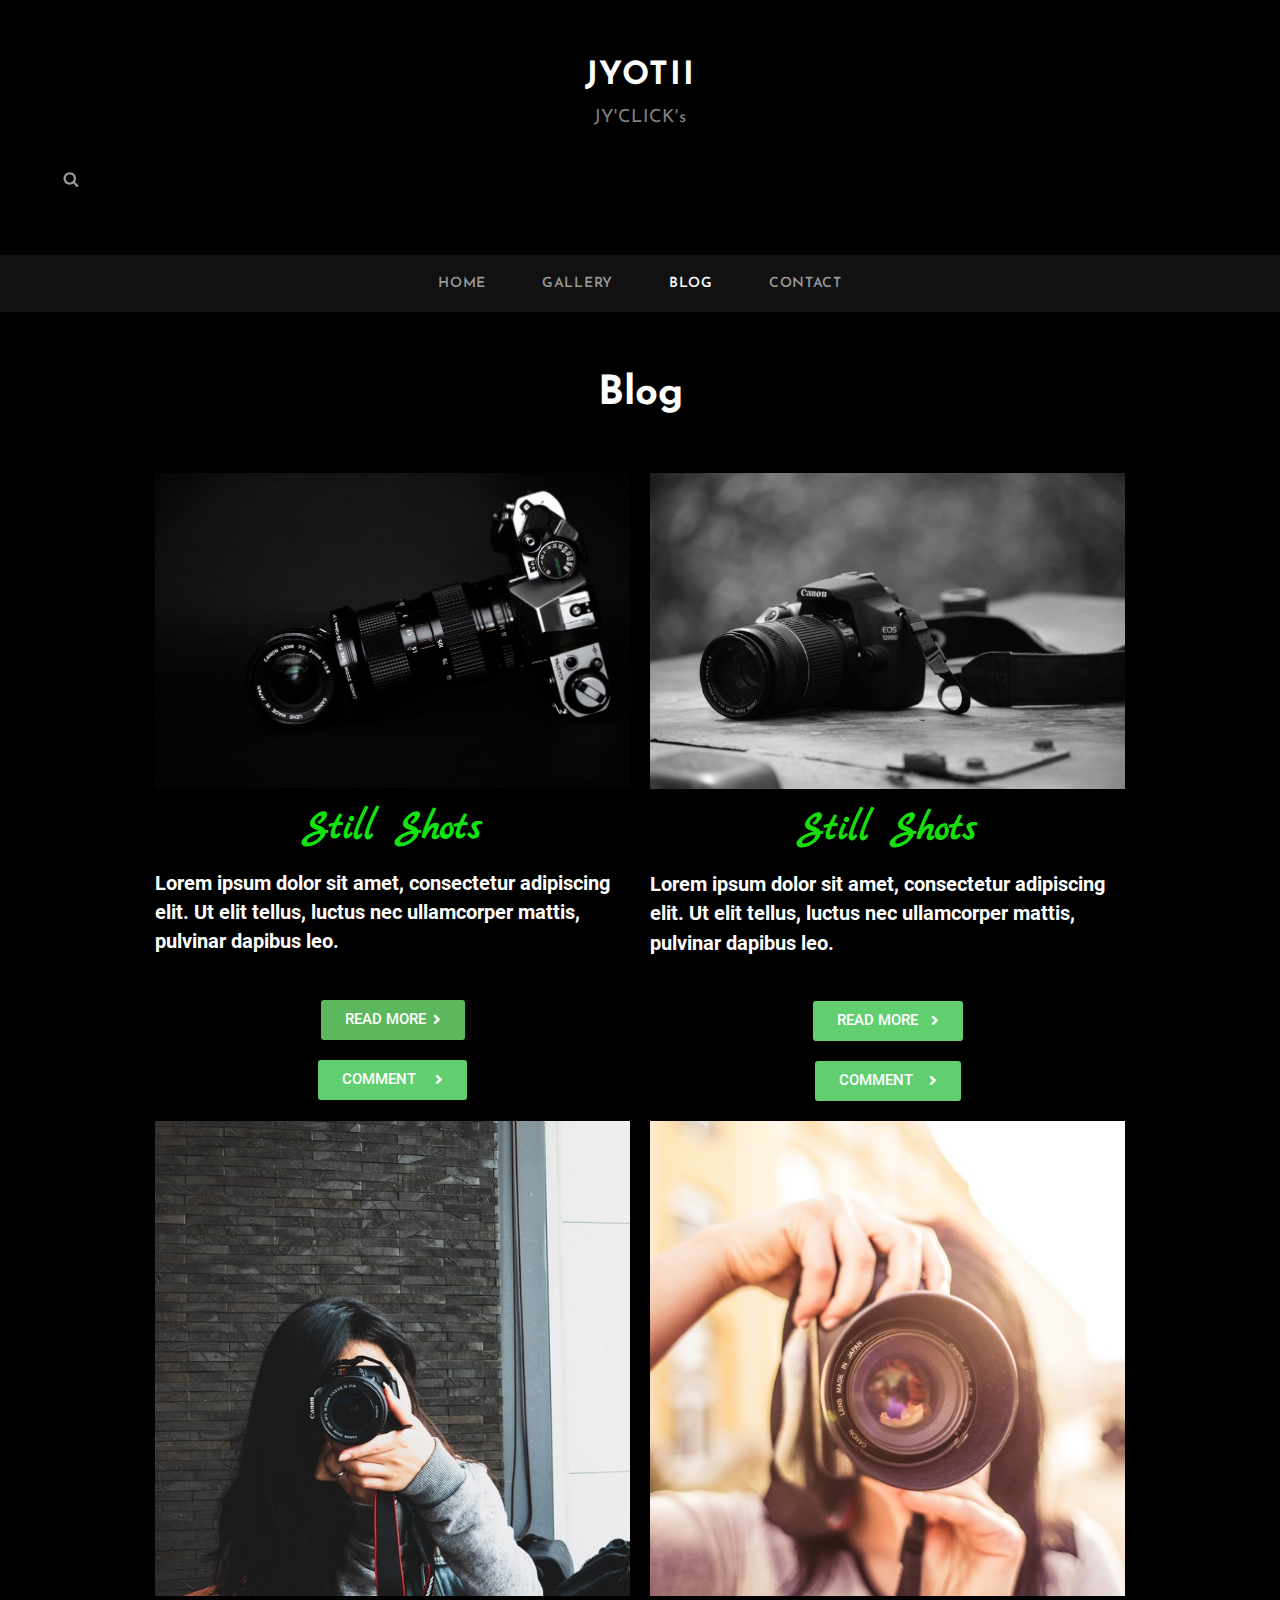
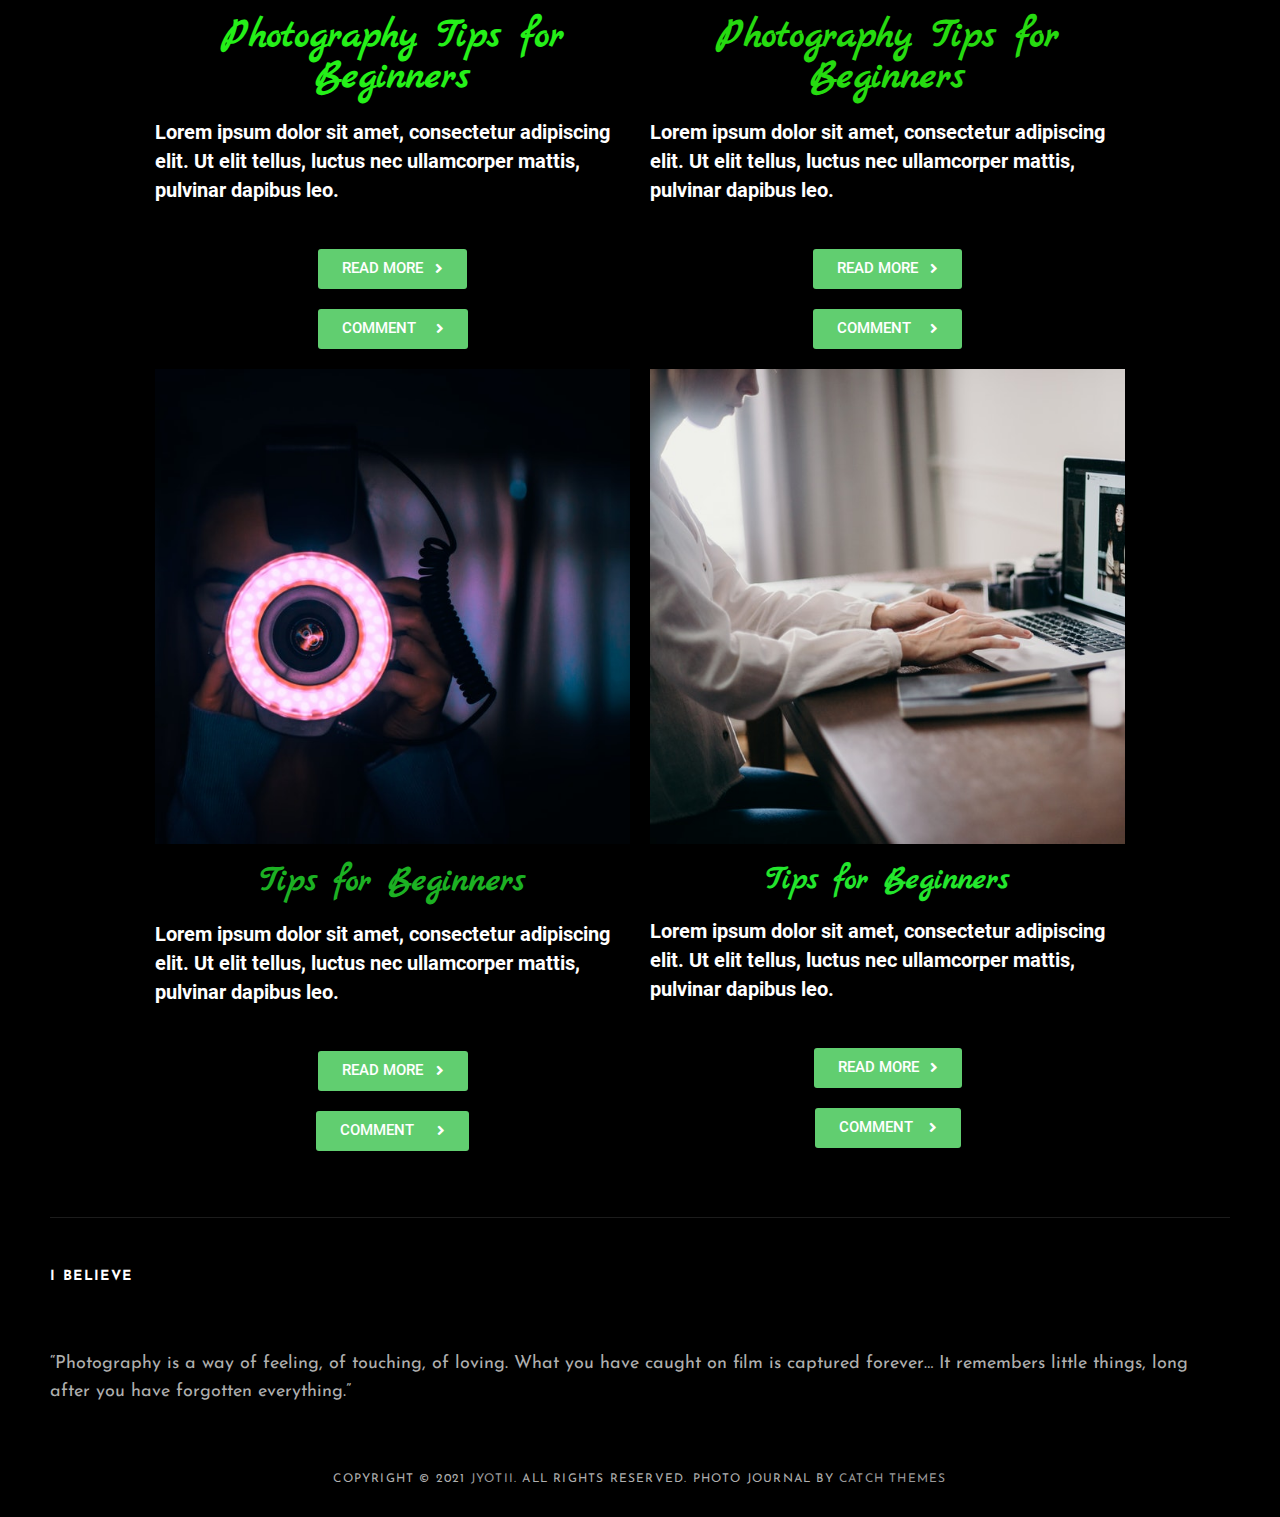
<file: blog/index.html>
<!DOCTYPE html>
<html lang="en-US" class="no-js">
<head>
	<meta charset="UTF-8">
	<meta name="viewport" content="width=device-width, initial-scale=1">
	<link rel="profile" href="http://gmpg.org/xfn/11">
	<script>(function(html){html.className = html.className.replace(/\bno-js\b/,'js')})(document.documentElement);</script>
<title>Blog &#8211; JYOTII</title>
<meta name='robots' content='max-image-preview:large' />
<link rel='dns-prefetch' href='//fonts.googleapis.com' />
<link rel='dns-prefetch' href='//s.w.org' />
<link rel="alternate" type="application/rss+xml" title="JYOTII &raquo; Feed" href="http://localhost/WEBs/feed/" />
<link rel="alternate" type="application/rss+xml" title="JYOTII &raquo; Comments Feed" href="http://localhost/WEBs/comments/feed/" />
		<script type="text/javascript">
			window._wpemojiSettings = {"baseUrl":"https:\/\/s.w.org\/images\/core\/emoji\/13.0.1\/72x72\/","ext":".png","svgUrl":"https:\/\/s.w.org\/images\/core\/emoji\/13.0.1\/svg\/","svgExt":".svg","source":{"concatemoji":"http:\/\/localhost\/WEBs\/wp-includes\/js\/wp-emoji-release.min.js?ver=5.7.2"}};
			!function(e,a,t){var n,r,o,i=a.createElement("canvas"),p=i.getContext&&i.getContext("2d");function s(e,t){var a=String.fromCharCode;p.clearRect(0,0,i.width,i.height),p.fillText(a.apply(this,e),0,0);e=i.toDataURL();return p.clearRect(0,0,i.width,i.height),p.fillText(a.apply(this,t),0,0),e===i.toDataURL()}function c(e){var t=a.createElement("script");t.src=e,t.defer=t.type="text/javascript",a.getElementsByTagName("head")[0].appendChild(t)}for(o=Array("flag","emoji"),t.supports={everything:!0,everythingExceptFlag:!0},r=0;r<o.length;r++)t.supports[o[r]]=function(e){if(!p||!p.fillText)return!1;switch(p.textBaseline="top",p.font="600 32px Arial",e){case"flag":return s([127987,65039,8205,9895,65039],[127987,65039,8203,9895,65039])?!1:!s([55356,56826,55356,56819],[55356,56826,8203,55356,56819])&&!s([55356,57332,56128,56423,56128,56418,56128,56421,56128,56430,56128,56423,56128,56447],[55356,57332,8203,56128,56423,8203,56128,56418,8203,56128,56421,8203,56128,56430,8203,56128,56423,8203,56128,56447]);case"emoji":return!s([55357,56424,8205,55356,57212],[55357,56424,8203,55356,57212])}return!1}(o[r]),t.supports.everything=t.supports.everything&&t.supports[o[r]],"flag"!==o[r]&&(t.supports.everythingExceptFlag=t.supports.everythingExceptFlag&&t.supports[o[r]]);t.supports.everythingExceptFlag=t.supports.everythingExceptFlag&&!t.supports.flag,t.DOMReady=!1,t.readyCallback=function(){t.DOMReady=!0},t.supports.everything||(n=function(){t.readyCallback()},a.addEventListener?(a.addEventListener("DOMContentLoaded",n,!1),e.addEventListener("load",n,!1)):(e.attachEvent("onload",n),a.attachEvent("onreadystatechange",function(){"complete"===a.readyState&&t.readyCallback()})),(n=t.source||{}).concatemoji?c(n.concatemoji):n.wpemoji&&n.twemoji&&(c(n.twemoji),c(n.wpemoji)))}(window,document,window._wpemojiSettings);
		</script>
		<style type="text/css">
img.wp-smiley,
img.emoji {
	display: inline !important;
	border: none !important;
	box-shadow: none !important;
	height: 1em !important;
	width: 1em !important;
	margin: 0 .07em !important;
	vertical-align: -0.1em !important;
	background: none !important;
	padding: 0 !important;
}
</style>
	<link rel='stylesheet' href='css/dist-block-library-style.min.css'>
<link rel='stylesheet' href='css/dist-block-library-theme.min.css'>
<link rel='stylesheet' href='css/6912.css'>
<link rel='stylesheet' href='css/photo-journal-style.css'>
<link rel='stylesheet' href='css/photo-journal-assets-css-blocks.css'>
<link rel='stylesheet' href='css/elementor-assets-lib-eicons-css-elementor-icons.min.css'>
<link rel='stylesheet' href='css/elementor-assets-lib-animations-animations.min.css'>
<link rel='stylesheet' href='css/elementor-assets-css-frontend.min.css'>
<style id='elementor-frontend-inline-css' type='text/css'>
@font-face{font-family:eicons;src:url(http://localhost/WEBs/wp-content/plugins/elementor/assets/lib/eicons/fonts/eicons.eot?5.10.0);src:url(http://localhost/WEBs/wp-content/plugins/elementor/assets/lib/eicons/fonts/eicons.eot?5.10.0#iefix) format("embedded-opentype"),url(http://localhost/WEBs/wp-content/plugins/elementor/assets/lib/eicons/fonts/eicons.woff2?5.10.0) format("woff2"),url(http://localhost/WEBs/wp-content/plugins/elementor/assets/lib/eicons/fonts/eicons.woff?5.10.0) format("woff"),url(http://localhost/WEBs/wp-content/plugins/elementor/assets/lib/eicons/fonts/eicons.ttf?5.10.0) format("truetype"),url(http://localhost/WEBs/wp-content/plugins/elementor/assets/lib/eicons/fonts/eicons.svg?5.10.0#eicon) format("svg");font-weight:400;font-style:normal}
</style>
<link rel='stylesheet' href='css/elementor-css-post-5.css'>
<link rel='stylesheet' href='css/elementor-css-global.css'>
<link rel='stylesheet' href='css/elementor-css-post-14.css'>
<link rel='stylesheet' href='css/6256.css'>
<link rel='stylesheet' href='css/elementor-assets-lib-font-awesome-css-fontawesome.min.css'>
<link rel='stylesheet' href='css/elementor-assets-lib-font-awesome-css-solid.min.css'>
		<script>
			/* <![CDATA[ */
			var rcewpp = {
				"ajax_url":"http://localhost/WEBs/wp-admin/admin-ajax.php",
				"nonce": "fdd5f4caa6",
				"home_url": "http://localhost/WEBs"
			};
			/* ]]\> */
		</script>
		<!--[if lt IE 9]>
<script type='text/javascript' src='js/html5.min.js' id='photo-journal-html5-js'></script>
<![endif]-->
<script type='text/javascript' src='js/jquery.min.js' id='jquery-core-js'></script>
<script type='text/javascript' src='js/jquery-migrate.min.js' id='jquery-migrate-js'></script>
<link rel="https://api.w.org/" href="http://localhost/WEBs/wp-json/" /><link rel="alternate" type="application/json" href="http://localhost/WEBs/wp-json/wp/v2/pages/14" /><link rel="EditURI" type="application/rsd+xml" title="RSD" href="http://localhost/WEBs/xmlrpc.php?rsd" />
<link rel="wlwmanifest" type="application/wlwmanifest+xml" href="http://localhost/WEBs/wp-includes/wlwmanifest.xml" /> 
<meta name="generator" content="WordPress 5.7.2" />
<link rel="canonical" href="http://localhost/WEBs/blog/" />
<link rel='shortlink' href='http://localhost/WEBs/?p=14' />
<link rel="alternate" type="application/json+oembed" href="http://localhost/WEBs/wp-json/oembed/1.0/embed?url=http%3A%2F%2Flocalhost%2FWEBs%2Fblog%2F" />
<link rel="alternate" type="text/xml+oembed" href="http://localhost/WEBs/wp-json/oembed/1.0/embed?url=http%3A%2F%2Flocalhost%2FWEBs%2Fblog%2F&#038;format=xml" />
	<style type="text/css" id="custom-background-css">
body.custom-background { background-image: url("http://localhost/WEBs/wp-content/uploads/2021/05/F.jpg"); background-position: center center; background-size: auto; background-repeat: no-repeat; background-attachment: fixed; }
</style>
	<!-- Global site tag (gtag.js) - Google Analytics -->
<script async src="https://www.googletagmanager.com/gtag/js?id=G-F7RKJ615K1"></script>
<script>
  window.dataLayer = window.dataLayer || [];
  function gtag(){dataLayer.push(arguments);}
  gtag('js', new Date());

  gtag('config', 'G-F7RKJ615K1');
</script>
	</head>

<body class="page-template-default page page-id-14 custom-background wp-embed-responsive custom-background-image fluid-layout no-sidebar header-right-menu-disabled header-center-layout color-scheme-default elementor-default elementor-kit-5 elementor-page elementor-page-14">


<div id="page" class="site">
	<a class="skip-link screen-reader-text" href="#content">Skip to content</a>

	
<header id="masthead" class="site-header" role="banner">
	<div id="header-content" class="header-content">
		<div class="wrapper">
			<div class="site-header-main">
				
					<div class="site-branding">
						
						<div class="site-identity">
															<p class="site-title"><a href="#" rel="home">JYOTII</a></p>
															<p class="site-description">JY&#039;CLICK&#039;s</p>
													</div><!-- .site-identity -->
					</div><!-- .site-branding -->
					<div class="secondary-search-wrapper">
						<div id="search-social-container-right" class="search-social-container with-social">
	        				<div id="search-container">
	            				

<form role="search" method="get" class="search-form" action="http://localhost/WEBs/">
	<label>
		<span class="screen-reader-text">Search for:</span>
		<input type="search" class="search-field" placeholder="Search" value="" name="s" />
	</label>
	<button type="submit" class="search-submit"><svg class="icon icon-search" aria-hidden="true" role="img"> <use href="#icon-search" xlink:href="#icon-search"></use> </svg><span class="screen-reader-text">Search</span></button>
</form>
	            			</div><!-- #search-container -->
						</div><!-- #search-social-container-right -->
					</div><!-- .secondary-search-wrapper -->
			</div><!-- .site-header-main -->
		</div><!-- .wrapper -->
	</div><!-- #header-content -->
</header><!-- .site-header -->


<div id="header-navigation-area">
	<div class="wrapper">
		<button id="primary-menu-toggle" class="menu-primary-toggle menu-toggle" aria-controls="primary-menu" aria-expanded="false">
			<svg class="icon icon-bars" aria-hidden="true" role="img"> <use href="#icon-bars" xlink:href="#icon-bars"></use> </svg><svg class="icon icon-close" aria-hidden="true" role="img"> <use href="#icon-close" xlink:href="#icon-close"></use> </svg><span class="menu-label-prefix">Primary </span>				<span class="menu-label">
					Menu				</span>
		</button>

		<div id="site-header-menu" class="site-primary-menu">
							<nav id="site-primary-navigation" class="main-navigation site-navigation custom-primary-menu" role="navigation" aria-label="Primary Menu">
					<div class="primary-menu-container"><ul id="menu-main" class="primary-menu"><li id="menu-item-20" class="menu-item menu-item-type-custom menu-item-object-custom menu-item-home menu-item-20"><a href="https://jyoti1520.github.io/Fotisto.github.io/">Home</a></li>
<li id="menu-item-19" class="menu-item menu-item-type-post_type menu-item-object-page menu-item-19"><a href="https://jyoti1520.github.io/Fotisto.github.io/gallery/index.html">GALLERY</a></li>
<li id="menu-item-21" class="menu-item menu-item-type-post_type menu-item-object-page current-menu-item page_item page-item-14 current_page_item menu-item-21"><a href="#" aria-current="page">Blog</a></li>
<li id="menu-item-22" class="menu-item menu-item-type-post_type menu-item-object-page menu-item-22"><a href="https://jyoti1520.github.io/Fotisto.github.io/contact/index.html">Contact</a></li>
</ul></div>				</nav><!-- #site-primary-navigation.custom-primary-menu -->
			
			<div class="search-social-wrap">
				<div class="secondary-search-wrapper">
					<div id="search-social-container-right" class="search-social-container with-social">
        				<div id="search-container">
            				

<form role="search" method="get" class="search-form" action="http://localhost/WEBs/">
	<label>
		<span class="screen-reader-text">Search for:</span>
		<input type="search" class="search-field" placeholder="Search" value="" name="s" />
	</label>
	<button type="submit" class="search-submit"><svg class="icon icon-search" aria-hidden="true" role="img"> <use href="#icon-search" xlink:href="#icon-search"></use> </svg><span class="screen-reader-text">Search</span></button>
</form>
            			</div><!-- #search-container -->
					</div><!-- #search-social-container-right -->
				</div><!-- .secondary-search-wrapper -->

								</div> <!-- .search-social-wrap -->
		</div><!-- .site-header-main -->
	</div><!-- .wrapper -->
</div><!-- #header-navigation-area -->






	
	<div id="content" class="site-content">
		<div class="wrapper">

	<div id="primary" class="content-area">
		<main id="main" class="site-main" role="main">
			<div class="singular-content-wrap">
				
<article id="post-14" class="post-14 page type-page status-publish hentry">
	<header class="entry-header">
		<h1 class="page-title">Blog</h1>	</header><!-- .entry-header -->

	
	<div class="entry-content">
				<div data-elementor-type="wp-page" data-elementor-id="14" class="elementor elementor-14" data-elementor-settings="[]">
							<div class="elementor-section-wrap">
							<section class="elementor-section elementor-top-section elementor-element elementor-element-5e800b2 elementor-section-boxed elementor-section-height-default elementor-section-height-default" data-id="5e800b2" data-element_type="section">
						<div class="elementor-container elementor-column-gap-default">
					<div class="elementor-column elementor-col-50 elementor-top-column elementor-element elementor-element-804f3c6" data-id="804f3c6" data-element_type="column">
			<div class="elementor-widget-wrap elementor-element-populated">
								<div class="elementor-element elementor-element-2a02abe elementor-widget elementor-widget-image" data-id="2a02abe" data-element_type="widget" data-widget_type="image.default">
				<div class="elementor-widget-container">
															<img width="990" height="657" src="images/T-7.jpg" class="attachment-large size-large" alt="" loading="lazy" />															</div>
				</div>
				<div class="elementor-element elementor-element-778897e elementor-widget elementor-widget-heading" data-id="778897e" data-element_type="widget" data-widget_type="heading.default">
				<div class="elementor-widget-container">
			<h2 class="elementor-heading-title elementor-size-default">Still Shots</h2>		</div>
				</div>
				<div class="elementor-element elementor-element-28cf9b6 elementor-widget elementor-widget-text-editor" data-id="28cf9b6" data-element_type="widget" data-widget_type="text-editor.default">
				<div class="elementor-widget-container">
								<h4><strong>Lorem ipsum dolor sit amet, consectetur adipiscing elit. Ut elit tellus, luctus nec ullamcorper mattis, pulvinar dapibus leo.</strong></h4>						</div>
				</div>
				<div class="elementor-element elementor-element-9c351c9 elementor-button-success elementor-align-center elementor-widget elementor-widget-button" data-id="9c351c9" data-element_type="widget" data-widget_type="button.default">
				<div class="elementor-widget-container">
					<div class="elementor-button-wrapper">
			<a href="#" class="elementor-button-link elementor-button elementor-size-sm" role="button">
						<span class="elementor-button-content-wrapper">
						<span class="elementor-button-icon elementor-align-icon-right">
				<i aria-hidden="true" class="fas fa-angle-right"></i>			</span>
						<span class="elementor-button-text">READ MORE</span>
		</span>
					</a>
		</div>
				</div>
				</div>
				<div class="elementor-element elementor-element-fe44108 elementor-align-center elementor-widget elementor-widget-button" data-id="fe44108" data-element_type="widget" data-widget_type="button.default">
				<div class="elementor-widget-container">
					<div class="elementor-button-wrapper">
			<a href="#" class="elementor-button-link elementor-button elementor-size-sm" role="button">
						<span class="elementor-button-content-wrapper">
						<span class="elementor-button-icon elementor-align-icon-right">
				<i aria-hidden="true" class="fas fa-angle-right"></i>			</span>
						<span class="elementor-button-text">COMMENT</span>
		</span>
					</a>
		</div>
				</div>
				</div>
					</div>
		</div>
				<div class="elementor-column elementor-col-50 elementor-top-column elementor-element elementor-element-5d01710" data-id="5d01710" data-element_type="column">
			<div class="elementor-widget-wrap elementor-element-populated">
								<div class="elementor-element elementor-element-a9590db elementor-widget elementor-widget-image" data-id="a9590db" data-element_type="widget" data-widget_type="image.default">
				<div class="elementor-widget-container">
															<img width="990" height="660" src="images/bg-home.jpg" class="attachment-large size-large" alt="" loading="lazy" />															</div>
				</div>
				<div class="elementor-element elementor-element-4048733 elementor-widget elementor-widget-heading" data-id="4048733" data-element_type="widget" data-widget_type="heading.default">
				<div class="elementor-widget-container">
			<h2 class="elementor-heading-title elementor-size-default">Still Shots</h2>		</div>
				</div>
				<div class="elementor-element elementor-element-3aed4a1 elementor-widget elementor-widget-text-editor" data-id="3aed4a1" data-element_type="widget" data-widget_type="text-editor.default">
				<div class="elementor-widget-container">
								<h4><strong>Lorem ipsum dolor sit amet, consectetur adipiscing elit. Ut elit tellus, luctus nec ullamcorper mattis, pulvinar dapibus leo.</strong></h4>						</div>
				</div>
				<div class="elementor-element elementor-element-5795dd1 elementor-align-center elementor-widget elementor-widget-button" data-id="5795dd1" data-element_type="widget" data-widget_type="button.default">
				<div class="elementor-widget-container">
					<div class="elementor-button-wrapper">
			<a href="#" class="elementor-button-link elementor-button elementor-size-sm" role="button">
						<span class="elementor-button-content-wrapper">
						<span class="elementor-button-icon elementor-align-icon-right">
				<i aria-hidden="true" class="fas fa-angle-right"></i>			</span>
						<span class="elementor-button-text">READ MORE</span>
		</span>
					</a>
		</div>
				</div>
				</div>
				<div class="elementor-element elementor-element-5ff9e67 elementor-align-center elementor-widget elementor-widget-button" data-id="5ff9e67" data-element_type="widget" data-widget_type="button.default">
				<div class="elementor-widget-container">
					<div class="elementor-button-wrapper">
			<a href="#" class="elementor-button-link elementor-button elementor-size-sm" role="button">
						<span class="elementor-button-content-wrapper">
						<span class="elementor-button-icon elementor-align-icon-right">
				<i aria-hidden="true" class="fas fa-angle-right"></i>			</span>
						<span class="elementor-button-text">COMMENT</span>
		</span>
					</a>
		</div>
				</div>
				</div>
					</div>
		</div>
							</div>
		</section>
				<section class="elementor-section elementor-top-section elementor-element elementor-element-a9435f4 elementor-section-boxed elementor-section-height-default elementor-section-height-default" data-id="a9435f4" data-element_type="section">
						<div class="elementor-container elementor-column-gap-default">
					<div class="elementor-column elementor-col-50 elementor-top-column elementor-element elementor-element-f0ba951" data-id="f0ba951" data-element_type="column">
			<div class="elementor-widget-wrap elementor-element-populated">
								<div class="elementor-element elementor-element-d9e0163 elementor-widget elementor-widget-image" data-id="d9e0163" data-element_type="widget" data-widget_type="image.default">
				<div class="elementor-widget-container">
															<img width="600" height="600" src="images/insta-4.jpg" class="attachment-large size-large" alt="" loading="lazy" />															</div>
				</div>
				<div class="elementor-element elementor-element-54006ea elementor-widget elementor-widget-heading" data-id="54006ea" data-element_type="widget" data-widget_type="heading.default">
				<div class="elementor-widget-container">
			<h2 class="elementor-heading-title elementor-size-default">Photography Tips for Beginners</h2>		</div>
				</div>
				<div class="elementor-element elementor-element-9da3b46 elementor-widget elementor-widget-text-editor" data-id="9da3b46" data-element_type="widget" data-widget_type="text-editor.default">
				<div class="elementor-widget-container">
								<h4><strong>Lorem ipsum dolor sit amet, consectetur adipiscing elit. Ut elit tellus, luctus nec ullamcorper mattis, pulvinar dapibus leo.</strong></h4>						</div>
				</div>
				<div class="elementor-element elementor-element-b5eba30 elementor-align-center elementor-widget elementor-widget-button" data-id="b5eba30" data-element_type="widget" data-widget_type="button.default">
				<div class="elementor-widget-container">
					<div class="elementor-button-wrapper">
			<a href="#" class="elementor-button-link elementor-button elementor-size-sm" role="button">
						<span class="elementor-button-content-wrapper">
						<span class="elementor-button-icon elementor-align-icon-right">
				<i aria-hidden="true" class="fas fa-angle-right"></i>			</span>
						<span class="elementor-button-text">READ MORE</span>
		</span>
					</a>
		</div>
				</div>
				</div>
				<div class="elementor-element elementor-element-6f8934e elementor-align-center elementor-widget elementor-widget-button" data-id="6f8934e" data-element_type="widget" data-widget_type="button.default">
				<div class="elementor-widget-container">
					<div class="elementor-button-wrapper">
			<a href="#" class="elementor-button-link elementor-button elementor-size-sm" role="button">
						<span class="elementor-button-content-wrapper">
						<span class="elementor-button-icon elementor-align-icon-right">
				<i aria-hidden="true" class="fas fa-angle-right"></i>			</span>
						<span class="elementor-button-text">COMMENT</span>
		</span>
					</a>
		</div>
				</div>
				</div>
					</div>
		</div>
				<div class="elementor-column elementor-col-50 elementor-top-column elementor-element elementor-element-245ea8f" data-id="245ea8f" data-element_type="column">
			<div class="elementor-widget-wrap elementor-element-populated">
								<div class="elementor-element elementor-element-7554bf2 elementor-widget elementor-widget-image" data-id="7554bf2" data-element_type="widget" data-widget_type="image.default">
				<div class="elementor-widget-container">
															<img width="600" height="600" src="images/insta-1.jpg" class="attachment-large size-large" alt="" loading="lazy" />															</div>
				</div>
				<div class="elementor-element elementor-element-0ec93c4 elementor-widget elementor-widget-heading" data-id="0ec93c4" data-element_type="widget" data-widget_type="heading.default">
				<div class="elementor-widget-container">
			<h2 class="elementor-heading-title elementor-size-default">Photography Tips for Beginners</h2>		</div>
				</div>
				<div class="elementor-element elementor-element-a8e9148 elementor-widget elementor-widget-text-editor" data-id="a8e9148" data-element_type="widget" data-widget_type="text-editor.default">
				<div class="elementor-widget-container">
								<h4><strong>Lorem ipsum dolor sit amet, consectetur adipiscing elit. Ut elit tellus, luctus nec ullamcorper mattis, pulvinar dapibus leo.</strong></h4>						</div>
				</div>
				<div class="elementor-element elementor-element-782abb4 elementor-align-center elementor-widget elementor-widget-button" data-id="782abb4" data-element_type="widget" data-widget_type="button.default">
				<div class="elementor-widget-container">
					<div class="elementor-button-wrapper">
			<a href="#" class="elementor-button-link elementor-button elementor-size-sm" role="button">
						<span class="elementor-button-content-wrapper">
						<span class="elementor-button-icon elementor-align-icon-right">
				<i aria-hidden="true" class="fas fa-angle-right"></i>			</span>
						<span class="elementor-button-text">READ MORE </span>
		</span>
					</a>
		</div>
				</div>
				</div>
				<div class="elementor-element elementor-element-7c2784d elementor-align-center elementor-widget elementor-widget-button" data-id="7c2784d" data-element_type="widget" data-widget_type="button.default">
				<div class="elementor-widget-container">
					<div class="elementor-button-wrapper">
			<a href="#" class="elementor-button-link elementor-button elementor-size-sm" role="button">
						<span class="elementor-button-content-wrapper">
						<span class="elementor-button-icon elementor-align-icon-right">
				<i aria-hidden="true" class="fas fa-angle-right"></i>			</span>
						<span class="elementor-button-text">COMMENT</span>
		</span>
					</a>
		</div>
				</div>
				</div>
					</div>
		</div>
							</div>
		</section>
				<section class="elementor-section elementor-top-section elementor-element elementor-element-2453d41 elementor-section-boxed elementor-section-height-default elementor-section-height-default" data-id="2453d41" data-element_type="section">
						<div class="elementor-container elementor-column-gap-default">
					<div class="elementor-column elementor-col-50 elementor-top-column elementor-element elementor-element-10a2cb3" data-id="10a2cb3" data-element_type="column">
			<div class="elementor-widget-wrap elementor-element-populated">
								<div class="elementor-element elementor-element-19a0793 elementor-widget elementor-widget-image" data-id="19a0793" data-element_type="widget" data-widget_type="image.default">
				<div class="elementor-widget-container">
															<img width="600" height="600" src="images/insta-3.jpg" class="attachment-large size-large" alt="" loading="lazy" />															</div>
				</div>
				<div class="elementor-element elementor-element-3dfba6a elementor-widget elementor-widget-heading" data-id="3dfba6a" data-element_type="widget" data-widget_type="heading.default">
				<div class="elementor-widget-container">
			<h2 class="elementor-heading-title elementor-size-default">Tips for Beginners</h2>		</div>
				</div>
				<div class="elementor-element elementor-element-7b1e043 elementor-widget elementor-widget-text-editor" data-id="7b1e043" data-element_type="widget" data-widget_type="text-editor.default">
				<div class="elementor-widget-container">
								<h4><strong>Lorem ipsum dolor sit amet, consectetur adipiscing elit. Ut elit tellus, luctus nec ullamcorper mattis, pulvinar dapibus leo.</strong></h4>						</div>
				</div>
				<div class="elementor-element elementor-element-57a3078 elementor-align-center elementor-widget elementor-widget-button" data-id="57a3078" data-element_type="widget" data-widget_type="button.default">
				<div class="elementor-widget-container">
					<div class="elementor-button-wrapper">
			<a href="#" class="elementor-button-link elementor-button elementor-size-sm" role="button">
						<span class="elementor-button-content-wrapper">
						<span class="elementor-button-icon elementor-align-icon-right">
				<i aria-hidden="true" class="fas fa-angle-right"></i>			</span>
						<span class="elementor-button-text">READ MORE</span>
		</span>
					</a>
		</div>
				</div>
				</div>
				<div class="elementor-element elementor-element-8133f67 elementor-align-center elementor-widget elementor-widget-button" data-id="8133f67" data-element_type="widget" data-widget_type="button.default">
				<div class="elementor-widget-container">
					<div class="elementor-button-wrapper">
			<a href="#" class="elementor-button-link elementor-button elementor-size-sm" role="button">
						<span class="elementor-button-content-wrapper">
						<span class="elementor-button-icon elementor-align-icon-right">
				<i aria-hidden="true" class="fas fa-angle-right"></i>			</span>
						<span class="elementor-button-text">COMMENT</span>
		</span>
					</a>
		</div>
				</div>
				</div>
					</div>
		</div>
				<div class="elementor-column elementor-col-50 elementor-top-column elementor-element elementor-element-b584a90" data-id="b584a90" data-element_type="column">
			<div class="elementor-widget-wrap elementor-element-populated">
								<div class="elementor-element elementor-element-73c0750 elementor-widget elementor-widget-image" data-id="73c0750" data-element_type="widget" data-widget_type="image.default">
				<div class="elementor-widget-container">
															<img width="600" height="600" src="images/insta-2.jpg" class="attachment-large size-large" alt="" loading="lazy" />															</div>
				</div>
				<div class="elementor-element elementor-element-5d424a2 elementor-widget elementor-widget-heading" data-id="5d424a2" data-element_type="widget" data-widget_type="heading.default">
				<div class="elementor-widget-container">
			<h2 class="elementor-heading-title elementor-size-default">Tips for Beginners</h2>		</div>
				</div>
				<div class="elementor-element elementor-element-e8f0b39 elementor-widget elementor-widget-text-editor" data-id="e8f0b39" data-element_type="widget" data-widget_type="text-editor.default">
				<div class="elementor-widget-container">
								<h4><strong>Lorem ipsum dolor sit amet, consectetur adipiscing elit. Ut elit tellus, luctus nec ullamcorper mattis, pulvinar dapibus leo.</strong></h4>						</div>
				</div>
				<div class="elementor-element elementor-element-6956277 elementor-align-center elementor-widget elementor-widget-button" data-id="6956277" data-element_type="widget" data-widget_type="button.default">
				<div class="elementor-widget-container">
					<div class="elementor-button-wrapper">
			<a href="#" class="elementor-button-link elementor-button elementor-size-sm" role="button">
						<span class="elementor-button-content-wrapper">
						<span class="elementor-button-icon elementor-align-icon-right">
				<i aria-hidden="true" class="fas fa-angle-right"></i>			</span>
						<span class="elementor-button-text">READ MORE</span>
		</span>
					</a>
		</div>
				</div>
				</div>
				<div class="elementor-element elementor-element-6857cb0 elementor-align-center elementor-widget elementor-widget-button" data-id="6857cb0" data-element_type="widget" data-widget_type="button.default">
				<div class="elementor-widget-container">
					<div class="elementor-button-wrapper">
			<a href="#" class="elementor-button-link elementor-button elementor-size-sm" role="button">
						<span class="elementor-button-content-wrapper">
						<span class="elementor-button-icon elementor-align-icon-right">
				<i aria-hidden="true" class="fas fa-angle-right"></i>			</span>
						<span class="elementor-button-text">COMMENT</span>
		</span>
					</a>
		</div>
				</div>
				</div>
					</div>
		</div>
							</div>
		</section>
						</div>
					</div>
			</div><!-- .entry-content -->

	
</article><!-- #post-## -->

			</div><!-- .singular-content-wrap -->
		</main><!-- .site-main -->
	</div><!-- .content-area -->

	
		</div><!-- .wrapper -->
	</div><!-- .site-content -->

	

	<footer id="colophon" class="site-footer" role="contentinfo">

		

	<aside id="tertiary" class="widget-area footer-widget-area one" role="complementary">
		<div class="wrapper">
							<div class="widget-column footer-widget-1">
					<section id="custom_html-3" class="widget_text widget widget_custom_html"><h2 class="widget-title">I Believe</h2><div class="textwidget custom-html-widget"></div></section><section id="custom_html-4" class="widget_text widget widget_custom_html"><div class="textwidget custom-html-widget">“Photography is a way of feeling, of touching, of loving. What you have caught on film is captured forever… It remembers little things, long after you have forgotten everything.”</div></section>				</div>
					</div><!-- .wrapper -->
	</aside><!-- .widget-area -->


		<div id="site-generator">
			
			

	<div class="site-info">
		<div class="wrapper"><div id="footer-left-content" class="copyright">Copyright &copy; 2021 <a href="#">JYOTII</a>. All Rights Reserved. Photo Journal&nbsp;by&nbsp;<a target="_blank" href="https://catchthemes.com/">Catch Themes</a> </div>
		</div><!-- .wrapper -->
	</div><!-- .site-info -->		</div><!-- #site-generator -->

	</footer><!-- .site-footer -->
</div><!-- .site -->

<a href="#" id="scrollup" class="backtotop"><svg class="icon icon-angle-down" aria-hidden="true" role="img"> <use href="#icon-angle-down" xlink:href="#icon-angle-down"></use> </svg><span class="screen-reader-text">Scroll Up</span></a><script type='text/javascript' src='js/skip-link-focus-fix.min.js' id='photo-journal-skip-link-focus-fix-js'></script>
<script type='text/javascript' src='js/fitvids.min.js' id='jquery-fitvids-js'></script>
<script type='text/javascript' src='js/jquery.matchHeight.min.js' id='jquery-match-height-js'></script>
<script type='text/javascript' src='js/imagesloaded.min.js' id='imagesloaded-js'></script>
<script type='text/javascript' src='js/masonry.min.js' id='masonry-js'></script>
<script type='text/javascript' src='js/jquery.masonry.min.js' id='jquery-masonry-js'></script>
<script type='text/javascript' id='photo-journal-script-js-extra'>
/* <![CDATA[ */
var photoJournalScreenReaderText = {"expand":"expand child menu","collapse":"collapse child menu","icon":"<svg class=\"icon icon-angle-down\" aria-hidden=\"true\" role=\"img\"> <use href=\"#icon-angle-down\" xlink:href=\"#icon-angle-down\"><\/use> <span class=\"svg-fallback icon-angle-down\"><\/span><\/svg>"};
/* ]]> */
</script>
<script type='text/javascript' src='js/functions.min.js' id='photo-journal-script-js'></script>
<script type='text/javascript' src='js/wp-embed.min.js' id='wp-embed-js'></script>
<script type='text/javascript' src='js/webpack.runtime.min.js' id='elementor-webpack-runtime-js'></script>
<script type='text/javascript' src='js/frontend-modules.min.js' id='elementor-frontend-modules-js'></script>
<script type='text/javascript' src='js/waypoints.min.js' id='elementor-waypoints-js'></script>
<script type='text/javascript' src='js/core.min.js' id='jquery-ui-core-js'></script>
<script type='text/javascript' src='js/swiper.min.js' id='swiper-js'></script>
<script type='text/javascript' src='js/share-link.min.js' id='share-link-js'></script>
<script type='text/javascript' src='js/dialog.min.js' id='elementor-dialog-js'></script>
<script type='text/javascript' id='elementor-frontend-js-before'>
var elementorFrontendConfig = {"environmentMode":{"edit":false,"wpPreview":false,"isScriptDebug":false},"i18n":{"shareOnFacebook":"Share on Facebook","shareOnTwitter":"Share on Twitter","pinIt":"Pin it","download":"Download","downloadImage":"Download image","fullscreen":"Fullscreen","zoom":"Zoom","share":"Share","playVideo":"Play Video","previous":"Previous","next":"Next","close":"Close"},"is_rtl":false,"breakpoints":{"xs":0,"sm":480,"md":768,"lg":1025,"xl":1440,"xxl":1600},"responsive":{"breakpoints":{"mobile":{"label":"Mobile","value":767,"direction":"max","is_enabled":true},"mobile_extra":{"label":"Mobile Extra","value":880,"direction":"max","is_enabled":false},"tablet":{"label":"Tablet","value":1024,"direction":"max","is_enabled":true},"tablet_extra":{"label":"Tablet Extra","value":1365,"direction":"max","is_enabled":false},"laptop":{"label":"Laptop","value":1620,"direction":"max","is_enabled":false},"widescreen":{"label":"Widescreen","value":2400,"direction":"min","is_enabled":false}}},"version":"3.2.3","is_static":false,"experimentalFeatures":{"e_dom_optimization":true,"a11y_improvements":true,"landing-pages":true},"urls":{"assets":"http:\/\/localhost\/WEBs\/wp-content\/plugins\/elementor\/assets\/"},"settings":{"page":[],"editorPreferences":[]},"kit":{"active_breakpoints":["viewport_mobile","viewport_tablet"],"global_image_lightbox":"yes","lightbox_enable_counter":"yes","lightbox_enable_fullscreen":"yes","lightbox_enable_zoom":"yes","lightbox_enable_share":"yes","lightbox_title_src":"title","lightbox_description_src":"description"},"post":{"id":14,"title":"Blog%20%E2%80%93%20JYOTII","excerpt":"","featuredImage":false}};
</script>
<script type='text/javascript' src='js/frontend.min.js' id='elementor-frontend-js'></script>
<script type='text/javascript' src='js/preloaded-modules.min.js' id='preloaded-modules-js'></script>
<script type='text/javascript' src='js/underscore.min.js' id='underscore-js'></script>
<script type='text/javascript' id='wp-util-js-extra'>
/* <![CDATA[ */
var _wpUtilSettings = {"ajax":{"url":"\/WEBs\/wp-admin\/admin-ajax.php"}};
/* ]]> */
</script>
<script type='text/javascript' src='js/wp-util.min.js' id='wp-util-js'></script>
<script type='text/javascript' id='wpforms-elementor-js-extra'>
/* <![CDATA[ */
var wpformsElementorVars = {"captcha_provider":"recaptcha","recaptcha_type":"v2"};
/* ]]> */
</script>
<script type='text/javascript' src='js/frontend.min.js' id='wpforms-elementor-js'></script>
<svg style="position: absolute; width: 0; height: 0; overflow: hidden;" version="1.1" xmlns="http://www.w3.org/2000/svg" xmlns:xlink="http://www.w3.org/1999/xlink">
<defs>
<symbol id="icon-behance" viewBox="0 0 37 32">
<path class="path1" d="M33 6.054h-9.125v2.214h9.125v-2.214zM28.5 13.661q-1.607 0-2.607 0.938t-1.107 2.545h7.286q-0.321-3.482-3.571-3.482zM28.786 24.107q1.125 0 2.179-0.571t1.357-1.554h3.946q-1.786 5.482-7.625 5.482-3.821 0-6.080-2.357t-2.259-6.196q0-3.714 2.33-6.17t6.009-2.455q2.464 0 4.295 1.214t2.732 3.196 0.902 4.429q0 0.304-0.036 0.839h-11.75q0 1.982 1.027 3.063t2.973 1.080zM4.946 23.214h5.286q3.661 0 3.661-2.982 0-3.214-3.554-3.214h-5.393v6.196zM4.946 13.625h5.018q1.393 0 2.205-0.652t0.813-2.027q0-2.571-3.393-2.571h-4.643v5.25zM0 4.536h10.607q1.554 0 2.768 0.25t2.259 0.848 1.607 1.723 0.563 2.75q0 3.232-3.071 4.696 2.036 0.571 3.071 2.054t1.036 3.643q0 1.339-0.438 2.438t-1.179 1.848-1.759 1.268-2.161 0.75-2.393 0.232h-10.911v-22.5z"></path>
</symbol>
<symbol id="icon-deviantart" viewBox="0 0 18 32">
<path class="path1" d="M18.286 5.411l-5.411 10.393 0.429 0.554h4.982v7.411h-9.054l-0.786 0.536-2.536 4.875-0.536 0.536h-5.375v-5.411l5.411-10.411-0.429-0.536h-4.982v-7.411h9.054l0.786-0.536 2.536-4.875 0.536-0.536h5.375v5.411z"></path>
</symbol>
<symbol id="icon-medium" viewBox="0 0 32 32">
<path class="path1" d="M10.661 7.518v20.946q0 0.446-0.223 0.759t-0.652 0.313q-0.304 0-0.589-0.143l-8.304-4.161q-0.375-0.179-0.634-0.598t-0.259-0.83v-20.357q0-0.357 0.179-0.607t0.518-0.25q0.25 0 0.786 0.268l9.125 4.571q0.054 0.054 0.054 0.089zM11.804 9.321l9.536 15.464-9.536-4.75v-10.714zM32 9.643v18.821q0 0.446-0.25 0.723t-0.679 0.277-0.839-0.232l-7.875-3.929zM31.946 7.5q0 0.054-4.58 7.491t-5.366 8.705l-6.964-11.321 5.786-9.411q0.304-0.5 0.929-0.5 0.25 0 0.464 0.107l9.661 4.821q0.071 0.036 0.071 0.107z"></path>
</symbol>
<symbol id="icon-slideshare" viewBox="0 0 32 32">
<path class="path1" d="M15.589 13.214q0 1.482-1.134 2.545t-2.723 1.063-2.723-1.063-1.134-2.545q0-1.5 1.134-2.554t2.723-1.054 2.723 1.054 1.134 2.554zM24.554 13.214q0 1.482-1.125 2.545t-2.732 1.063q-1.589 0-2.723-1.063t-1.134-2.545q0-1.5 1.134-2.554t2.723-1.054q1.607 0 2.732 1.054t1.125 2.554zM28.571 16.429v-11.911q0-1.554-0.571-2.205t-1.982-0.652h-19.857q-1.482 0-2.009 0.607t-0.527 2.25v12.018q0.768 0.411 1.58 0.714t1.446 0.5 1.446 0.33 1.268 0.196 1.25 0.071 1.045 0.009 1.009-0.036 0.795-0.036q1.214-0.018 1.696 0.482 0.107 0.107 0.179 0.161 0.464 0.446 1.089 0.911 0.125-1.625 2.107-1.554 0.089 0 0.652 0.027t0.768 0.036 0.813 0.018 0.946-0.018 0.973-0.080 1.089-0.152 1.107-0.241 1.196-0.348 1.205-0.482 1.286-0.616zM31.482 16.339q-2.161 2.661-6.643 4.5 1.5 5.089-0.411 8.304-1.179 2.018-3.268 2.643-1.857 0.571-3.25-0.268-1.536-0.911-1.464-2.929l-0.018-5.821v-0.018q-0.143-0.036-0.438-0.107t-0.42-0.089l-0.018 6.036q0.071 2.036-1.482 2.929-1.411 0.839-3.268 0.268-2.089-0.643-3.25-2.679-1.875-3.214-0.393-8.268-4.482-1.839-6.643-4.5-0.446-0.661-0.071-1.125t1.071 0.018q0.054 0.036 0.196 0.125t0.196 0.143v-12.393q0-1.286 0.839-2.196t2.036-0.911h22.446q1.196 0 2.036 0.911t0.839 2.196v12.393l0.375-0.268q0.696-0.482 1.071-0.018t-0.071 1.125z"></path>
</symbol>
<symbol id="icon-snapchat-ghost" viewBox="0 0 30 32">
<path class="path1" d="M15.143 2.286q2.393-0.018 4.295 1.223t2.92 3.438q0.482 1.036 0.482 3.196 0 0.839-0.161 3.411 0.25 0.125 0.5 0.125 0.321 0 0.911-0.241t0.911-0.241q0.518 0 1 0.321t0.482 0.821q0 0.571-0.563 0.964t-1.232 0.563-1.232 0.518-0.563 0.848q0 0.268 0.214 0.768 0.661 1.464 1.83 2.679t2.58 1.804q0.5 0.214 1.429 0.411 0.5 0.107 0.5 0.625 0 1.25-3.911 1.839-0.125 0.196-0.196 0.696t-0.25 0.83-0.589 0.33q-0.357 0-1.107-0.116t-1.143-0.116q-0.661 0-1.107 0.089-0.571 0.089-1.125 0.402t-1.036 0.679-1.036 0.723-1.357 0.598-1.768 0.241q-0.929 0-1.723-0.241t-1.339-0.598-1.027-0.723-1.036-0.679-1.107-0.402q-0.464-0.089-1.125-0.089-0.429 0-1.17 0.134t-1.045 0.134q-0.446 0-0.625-0.33t-0.25-0.848-0.196-0.714q-3.911-0.589-3.911-1.839 0-0.518 0.5-0.625 0.929-0.196 1.429-0.411 1.393-0.571 2.58-1.804t1.83-2.679q0.214-0.5 0.214-0.768 0-0.5-0.563-0.848t-1.241-0.527-1.241-0.563-0.563-0.938q0-0.482 0.464-0.813t0.982-0.33q0.268 0 0.857 0.232t0.946 0.232q0.321 0 0.571-0.125-0.161-2.536-0.161-3.393 0-2.179 0.482-3.214 1.143-2.446 3.071-3.536t4.714-1.125z"></path>
</symbol>
<symbol id="icon-yelp" viewBox="0 0 27 32">
<path class="path1" d="M13.804 23.554v2.268q-0.018 5.214-0.107 5.446-0.214 0.571-0.911 0.714-0.964 0.161-3.241-0.679t-2.902-1.589q-0.232-0.268-0.304-0.643-0.018-0.214 0.071-0.464 0.071-0.179 0.607-0.839t3.232-3.857q0.018 0 1.071-1.25 0.268-0.339 0.705-0.438t0.884 0.063q0.429 0.179 0.67 0.518t0.223 0.75zM11.143 19.071q-0.054 0.982-0.929 1.25l-2.143 0.696q-4.911 1.571-5.214 1.571-0.625-0.036-0.964-0.643-0.214-0.446-0.304-1.339-0.143-1.357 0.018-2.973t0.536-2.223 1-0.571q0.232 0 3.607 1.375 1.25 0.518 2.054 0.839l1.5 0.607q0.411 0.161 0.634 0.545t0.205 0.866zM25.893 24.375q-0.125 0.964-1.634 2.875t-2.42 2.268q-0.661 0.25-1.125-0.125-0.25-0.179-3.286-5.125l-0.839-1.375q-0.25-0.375-0.205-0.821t0.348-0.821q0.625-0.768 1.482-0.464 0.018 0.018 2.125 0.714 3.625 1.179 4.321 1.42t0.839 0.366q0.5 0.393 0.393 1.089zM13.893 13.089q0.089 1.821-0.964 2.179-1.036 0.304-2.036-1.268l-6.75-10.679q-0.143-0.625 0.339-1.107 0.732-0.768 3.705-1.598t4.009-0.563q0.714 0.179 0.875 0.804 0.054 0.321 0.393 5.455t0.429 6.777zM25.714 15.018q0.054 0.696-0.464 1.054-0.268 0.179-5.875 1.536-1.196 0.268-1.625 0.411l0.018-0.036q-0.411 0.107-0.821-0.071t-0.661-0.571q-0.536-0.839 0-1.554 0.018-0.018 1.339-1.821 2.232-3.054 2.679-3.643t0.607-0.696q0.5-0.339 1.161-0.036 0.857 0.411 2.196 2.384t1.446 2.991v0.054z"></path>
</symbol>
<symbol id="icon-vine" viewBox="0 0 27 32">
<path class="path1" d="M26.732 14.768v3.536q-1.804 0.411-3.536 0.411-1.161 2.429-2.955 4.839t-3.241 3.848-2.286 1.902q-1.429 0.804-2.893-0.054-0.5-0.304-1.080-0.777t-1.518-1.491-1.83-2.295-1.92-3.286-1.884-4.357-1.634-5.616-1.259-6.964h5.054q0.464 3.893 1.25 7.116t1.866 5.661 2.17 4.205 2.5 3.482q3.018-3.018 5.125-7.25-2.536-1.286-3.982-3.929t-1.446-5.946q0-3.429 1.857-5.616t5.071-2.188q3.179 0 4.875 1.884t1.696 5.313q0 2.839-1.036 5.107-0.125 0.018-0.348 0.054t-0.821 0.036-1.125-0.107-1.107-0.455-0.902-0.92q0.554-1.839 0.554-3.286 0-1.554-0.518-2.357t-1.411-0.804q-0.946 0-1.518 0.884t-0.571 2.509q0 3.321 1.875 5.241t4.768 1.92q1.107 0 2.161-0.25z"></path>
</symbol>
<symbol id="icon-vk" viewBox="0 0 35 32">
<path class="path1" d="M34.232 9.286q0.411 1.143-2.679 5.25-0.429 0.571-1.161 1.518-1.393 1.786-1.607 2.339-0.304 0.732 0.25 1.446 0.304 0.375 1.446 1.464h0.018l0.071 0.071q2.518 2.339 3.411 3.946 0.054 0.089 0.116 0.223t0.125 0.473-0.009 0.607-0.446 0.491-1.054 0.223l-4.571 0.071q-0.429 0.089-1-0.089t-0.929-0.393l-0.357-0.214q-0.536-0.375-1.25-1.143t-1.223-1.384-1.089-1.036-1.009-0.277q-0.054 0.018-0.143 0.063t-0.304 0.259-0.384 0.527-0.304 0.929-0.116 1.384q0 0.268-0.063 0.491t-0.134 0.33l-0.071 0.089q-0.321 0.339-0.946 0.393h-2.054q-1.268 0.071-2.607-0.295t-2.348-0.946-1.839-1.179-1.259-1.027l-0.446-0.429q-0.179-0.179-0.491-0.536t-1.277-1.625-1.893-2.696-2.188-3.768-2.33-4.857q-0.107-0.286-0.107-0.482t0.054-0.286l0.071-0.107q0.268-0.339 1.018-0.339l4.893-0.036q0.214 0.036 0.411 0.116t0.286 0.152l0.089 0.054q0.286 0.196 0.429 0.571 0.357 0.893 0.821 1.848t0.732 1.455l0.286 0.518q0.518 1.071 1 1.857t0.866 1.223 0.741 0.688 0.607 0.25 0.482-0.089q0.036-0.018 0.089-0.089t0.214-0.393 0.241-0.839 0.17-1.446 0-2.232q-0.036-0.714-0.161-1.304t-0.25-0.821l-0.107-0.214q-0.446-0.607-1.518-0.768-0.232-0.036 0.089-0.429 0.304-0.339 0.679-0.536 0.946-0.464 4.268-0.429 1.464 0.018 2.411 0.232 0.357 0.089 0.598 0.241t0.366 0.429 0.188 0.571 0.063 0.813-0.018 0.982-0.045 1.259-0.027 1.473q0 0.196-0.018 0.75t-0.009 0.857 0.063 0.723 0.205 0.696 0.402 0.438q0.143 0.036 0.304 0.071t0.464-0.196 0.679-0.616 0.929-1.196 1.214-1.92q1.071-1.857 1.911-4.018 0.071-0.179 0.179-0.313t0.196-0.188l0.071-0.054 0.089-0.045t0.232-0.054 0.357-0.009l5.143-0.036q0.696-0.089 1.143 0.045t0.554 0.295z"></path>
</symbol>
<symbol id="icon-search" viewBox="0 0 30 32">
<path class="path1" d="M20.571 14.857q0-3.304-2.348-5.652t-5.652-2.348-5.652 2.348-2.348 5.652 2.348 5.652 5.652 2.348 5.652-2.348 2.348-5.652zM29.714 29.714q0 0.929-0.679 1.607t-1.607 0.679q-0.964 0-1.607-0.679l-6.125-6.107q-3.196 2.214-7.125 2.214-2.554 0-4.884-0.991t-4.018-2.679-2.679-4.018-0.991-4.884 0.991-4.884 2.679-4.018 4.018-2.679 4.884-0.991 4.884 0.991 4.018 2.679 2.679 4.018 0.991 4.884q0 3.929-2.214 7.125l6.125 6.125q0.661 0.661 0.661 1.607z"></path>
</symbol>
<symbol id="icon-envelope-o" viewBox="0 0 1792 1792">
<path d="M1664 1504v-768q-32 36-69 66-268 206-426 338-51 43-83 67t-86.5 48.5-102.5 24.5h-2q-48 0-102.5-24.5t-86.5-48.5-83-67q-158-132-426-338-37-30-69-66v768q0 13 9.5 22.5t22.5 9.5h1472q13 0 22.5-9.5t9.5-22.5zm0-1051v-24.5l-.5-13-3-12.5-5.5-9-9-7.5-14-2.5h-1472q-13 0-22.5 9.5t-9.5 22.5q0 168 147 284 193 152 401 317 6 5 35 29.5t46 37.5 44.5 31.5 50.5 27.5 43 9h2q20 0 43-9t50.5-27.5 44.5-31.5 46-37.5 35-29.5q208-165 401-317 54-43 100.5-115.5t46.5-131.5zm128-37v1088q0 66-47 113t-113 47h-1472q-66 0-113-47t-47-113v-1088q0-66 47-113t113-47h1472q66 0 113 47t47 113z"></path>
</symbol>
<symbol id="icon-close" viewBox="0 0 25 32">
<path class="path1" d="M23.179 23.607q0 0.714-0.5 1.214l-2.429 2.429q-0.5 0.5-1.214 0.5t-1.214-0.5l-5.25-5.25-5.25 5.25q-0.5 0.5-1.214 0.5t-1.214-0.5l-2.429-2.429q-0.5-0.5-0.5-1.214t0.5-1.214l5.25-5.25-5.25-5.25q-0.5-0.5-0.5-1.214t0.5-1.214l2.429-2.429q0.5-0.5 1.214-0.5t1.214 0.5l5.25 5.25 5.25-5.25q0.5-0.5 1.214-0.5t1.214 0.5l2.429 2.429q0.5 0.5 0.5 1.214t-0.5 1.214l-5.25 5.25 5.25 5.25q0.5 0.5 0.5 1.214z"></path>
</symbol>
<symbol id="icon-angle-down" viewBox="0 0 21 32">
<path class="path1" d="M19.196 13.143q0 0.232-0.179 0.411l-8.321 8.321q-0.179 0.179-0.411 0.179t-0.411-0.179l-8.321-8.321q-0.179-0.179-0.179-0.411t0.179-0.411l0.893-0.893q0.179-0.179 0.411-0.179t0.411 0.179l7.018 7.018 7.018-7.018q0.179-0.179 0.411-0.179t0.411 0.179l0.893 0.893q0.179 0.179 0.179 0.411z"></path>
</symbol>
<symbol id="icon-folder-open" viewBox="0 0 34 32">
<path class="path1" d="M33.554 17q0 0.554-0.554 1.179l-6 7.071q-0.768 0.911-2.152 1.545t-2.563 0.634h-19.429q-0.607 0-1.080-0.232t-0.473-0.768q0-0.554 0.554-1.179l6-7.071q0.768-0.911 2.152-1.545t2.563-0.634h19.429q0.607 0 1.080 0.232t0.473 0.768zM27.429 10.857v2.857h-14.857q-1.679 0-3.518 0.848t-2.929 2.134l-6.107 7.179q0-0.071-0.009-0.223t-0.009-0.223v-17.143q0-1.643 1.179-2.821t2.821-1.179h5.714q1.643 0 2.821 1.179t1.179 2.821v0.571h9.714q1.643 0 2.821 1.179t1.179 2.821z"></path>
</symbol>
<symbol id="icon-twitter" viewBox="0 0 30 32">
<path class="path1" d="M28.929 7.286q-1.196 1.75-2.893 2.982 0.018 0.25 0.018 0.75 0 2.321-0.679 4.634t-2.063 4.437-3.295 3.759-4.607 2.607-5.768 0.973q-4.839 0-8.857-2.589 0.625 0.071 1.393 0.071 4.018 0 7.161-2.464-1.875-0.036-3.357-1.152t-2.036-2.848q0.589 0.089 1.089 0.089 0.768 0 1.518-0.196-2-0.411-3.313-1.991t-1.313-3.67v-0.071q1.214 0.679 2.607 0.732-1.179-0.786-1.875-2.054t-0.696-2.75q0-1.571 0.786-2.911 2.161 2.661 5.259 4.259t6.634 1.777q-0.143-0.679-0.143-1.321 0-2.393 1.688-4.080t4.080-1.688q2.5 0 4.214 1.821 1.946-0.375 3.661-1.393-0.661 2.054-2.536 3.179 1.661-0.179 3.321-0.893z"></path>
</symbol>
<symbol id="icon-facebook" viewBox="0 0 19 32">
<path class="path1" d="M17.125 0.214v4.714h-2.804q-1.536 0-2.071 0.643t-0.536 1.929v3.375h5.232l-0.696 5.286h-4.536v13.554h-5.464v-13.554h-4.554v-5.286h4.554v-3.893q0-3.321 1.857-5.152t4.946-1.83q2.625 0 4.071 0.214z"></path>
</symbol>
<symbol id="icon-github" viewBox="0 0 27 32">
<path class="path1" d="M13.714 2.286q3.732 0 6.884 1.839t4.991 4.991 1.839 6.884q0 4.482-2.616 8.063t-6.759 4.955q-0.482 0.089-0.714-0.125t-0.232-0.536q0-0.054 0.009-1.366t0.009-2.402q0-1.732-0.929-2.536 1.018-0.107 1.83-0.321t1.679-0.696 1.446-1.188 0.946-1.875 0.366-2.688q0-2.125-1.411-3.679 0.661-1.625-0.143-3.643-0.5-0.161-1.446 0.196t-1.643 0.786l-0.679 0.429q-1.661-0.464-3.429-0.464t-3.429 0.464q-0.286-0.196-0.759-0.482t-1.491-0.688-1.518-0.241q-0.804 2.018-0.143 3.643-1.411 1.554-1.411 3.679 0 1.518 0.366 2.679t0.938 1.875 1.438 1.196 1.679 0.696 1.83 0.321q-0.696 0.643-0.875 1.839-0.375 0.179-0.804 0.268t-1.018 0.089-1.17-0.384-0.991-1.116q-0.339-0.571-0.866-0.929t-0.884-0.429l-0.357-0.054q-0.375 0-0.518 0.080t-0.089 0.205 0.161 0.25 0.232 0.214l0.125 0.089q0.393 0.179 0.777 0.679t0.563 0.911l0.179 0.411q0.232 0.679 0.786 1.098t1.196 0.536 1.241 0.125 0.991-0.063l0.411-0.071q0 0.679 0.009 1.58t0.009 0.973q0 0.321-0.232 0.536t-0.714 0.125q-4.143-1.375-6.759-4.955t-2.616-8.063q0-3.732 1.839-6.884t4.991-4.991 6.884-1.839zM5.196 21.982q0.054-0.125-0.125-0.214-0.179-0.054-0.232 0.036-0.054 0.125 0.125 0.214 0.161 0.107 0.232-0.036zM5.75 22.589q0.125-0.089-0.036-0.286-0.179-0.161-0.286-0.054-0.125 0.089 0.036 0.286 0.179 0.179 0.286 0.054zM6.286 23.393q0.161-0.125 0-0.339-0.143-0.232-0.304-0.107-0.161 0.089 0 0.321t0.304 0.125zM7.036 24.143q0.143-0.143-0.071-0.339-0.214-0.214-0.357-0.054-0.161 0.143 0.071 0.339 0.214 0.214 0.357 0.054zM8.054 24.589q0.054-0.196-0.232-0.286-0.268-0.071-0.339 0.125t0.232 0.268q0.268 0.107 0.339-0.107zM9.179 24.679q0-0.232-0.304-0.196-0.286 0-0.286 0.196 0 0.232 0.304 0.196 0.286 0 0.286-0.196zM10.214 24.5q-0.036-0.196-0.321-0.161-0.286 0.054-0.25 0.268t0.321 0.143 0.25-0.25z"></path>
</symbol>
<symbol id="icon-bars" viewBox="0 0 27 32">
<path class="path1" d="M27.429 24v2.286q0 0.464-0.339 0.804t-0.804 0.339h-25.143q-0.464 0-0.804-0.339t-0.339-0.804v-2.286q0-0.464 0.339-0.804t0.804-0.339h25.143q0.464 0 0.804 0.339t0.339 0.804zM27.429 14.857v2.286q0 0.464-0.339 0.804t-0.804 0.339h-25.143q-0.464 0-0.804-0.339t-0.339-0.804v-2.286q0-0.464 0.339-0.804t0.804-0.339h25.143q0.464 0 0.804 0.339t0.339 0.804zM27.429 5.714v2.286q0 0.464-0.339 0.804t-0.804 0.339h-25.143q-0.464 0-0.804-0.339t-0.339-0.804v-2.286q0-0.464 0.339-0.804t0.804-0.339h25.143q0.464 0 0.804 0.339t0.339 0.804z"></path>
</symbol>
<symbol id="icon-google-plus" viewBox="0 0 41 32">
<path class="path1" d="M25.661 16.304q0 3.714-1.554 6.616t-4.429 4.536-6.589 1.634q-2.661 0-5.089-1.036t-4.179-2.786-2.786-4.179-1.036-5.089 1.036-5.089 2.786-4.179 4.179-2.786 5.089-1.036q5.107 0 8.768 3.429l-3.554 3.411q-2.089-2.018-5.214-2.018-2.196 0-4.063 1.107t-2.955 3.009-1.089 4.152 1.089 4.152 2.955 3.009 4.063 1.107q1.482 0 2.723-0.411t2.045-1.027 1.402-1.402 0.875-1.482 0.384-1.321h-7.429v-4.5h12.357q0.214 1.125 0.214 2.179zM41.143 14.125v3.75h-3.732v3.732h-3.75v-3.732h-3.732v-3.75h3.732v-3.732h3.75v3.732h3.732z"></path>
</symbol>
<symbol id="icon-linkedin" viewBox="0 0 27 32">
<path class="path1" d="M6.232 11.161v17.696h-5.893v-17.696h5.893zM6.607 5.696q0.018 1.304-0.902 2.179t-2.42 0.875h-0.036q-1.464 0-2.357-0.875t-0.893-2.179q0-1.321 0.92-2.188t2.402-0.866 2.375 0.866 0.911 2.188zM27.429 18.714v10.143h-5.875v-9.464q0-1.875-0.723-2.938t-2.259-1.063q-1.125 0-1.884 0.616t-1.134 1.527q-0.196 0.536-0.196 1.446v9.875h-5.875q0.036-7.125 0.036-11.554t-0.018-5.286l-0.018-0.857h5.875v2.571h-0.036q0.357-0.571 0.732-1t1.009-0.929 1.554-0.777 2.045-0.277q3.054 0 4.911 2.027t1.857 5.938z"></path>
</symbol>
<symbol id="icon-quote-right" viewBox="0 0 30 32">
<path class="path1" d="M13.714 5.714v12.571q0 1.857-0.723 3.545t-1.955 2.92-2.92 1.955-3.545 0.723h-1.143q-0.464 0-0.804-0.339t-0.339-0.804v-2.286q0-0.464 0.339-0.804t0.804-0.339h1.143q1.893 0 3.232-1.339t1.339-3.232v-0.571q0-0.714-0.5-1.214t-1.214-0.5h-4q-1.429 0-2.429-1t-1-2.429v-6.857q0-1.429 1-2.429t2.429-1h6.857q1.429 0 2.429 1t1 2.429zM29.714 5.714v12.571q0 1.857-0.723 3.545t-1.955 2.92-2.92 1.955-3.545 0.723h-1.143q-0.464 0-0.804-0.339t-0.339-0.804v-2.286q0-0.464 0.339-0.804t0.804-0.339h1.143q1.893 0 3.232-1.339t1.339-3.232v-0.571q0-0.714-0.5-1.214t-1.214-0.5h-4q-1.429 0-2.429-1t-1-2.429v-6.857q0-1.429 1-2.429t2.429-1h6.857q1.429 0 2.429 1t1 2.429z"></path>
</symbol>
<symbol id="icon-mail-reply" viewBox="0 0 32 32">
<path class="path1" d="M32 20q0 2.964-2.268 8.054-0.054 0.125-0.188 0.429t-0.241 0.536-0.232 0.393q-0.214 0.304-0.5 0.304-0.268 0-0.42-0.179t-0.152-0.446q0-0.161 0.045-0.473t0.045-0.42q0.089-1.214 0.089-2.196 0-1.804-0.313-3.232t-0.866-2.473-1.429-1.804-1.884-1.241-2.375-0.759-2.75-0.384-3.134-0.107h-4v4.571q0 0.464-0.339 0.804t-0.804 0.339-0.804-0.339l-9.143-9.143q-0.339-0.339-0.339-0.804t0.339-0.804l9.143-9.143q0.339-0.339 0.804-0.339t0.804 0.339 0.339 0.804v4.571h4q12.732 0 15.625 7.196 0.946 2.393 0.946 5.946z"></path>
</symbol>
<symbol id="icon-youtube" viewBox="0 0 27 32">
<path class="path1" d="M17.339 22.214v3.768q0 1.196-0.696 1.196-0.411 0-0.804-0.393v-5.375q0.393-0.393 0.804-0.393 0.696 0 0.696 1.196zM23.375 22.232v0.821h-1.607v-0.821q0-1.214 0.804-1.214t0.804 1.214zM6.125 18.339h1.911v-1.679h-5.571v1.679h1.875v10.161h1.786v-10.161zM11.268 28.5h1.589v-8.821h-1.589v6.75q-0.536 0.75-1.018 0.75-0.321 0-0.375-0.375-0.018-0.054-0.018-0.625v-6.5h-1.589v6.982q0 0.875 0.143 1.304 0.214 0.661 1.036 0.661 0.857 0 1.821-1.089v0.964zM18.929 25.857v-3.518q0-1.304-0.161-1.768-0.304-1-1.268-1-0.893 0-1.661 0.964v-3.875h-1.589v11.839h1.589v-0.857q0.804 0.982 1.661 0.982 0.964 0 1.268-0.982 0.161-0.482 0.161-1.786zM24.964 25.679v-0.232h-1.625q0 0.911-0.036 1.089-0.125 0.643-0.714 0.643-0.821 0-0.821-1.232v-1.554h3.196v-1.839q0-1.411-0.482-2.071-0.696-0.911-1.893-0.911-1.214 0-1.911 0.911-0.5 0.661-0.5 2.071v3.089q0 1.411 0.518 2.071 0.696 0.911 1.929 0.911 1.286 0 1.929-0.946 0.321-0.482 0.375-0.964 0.036-0.161 0.036-1.036zM14.107 9.375v-3.75q0-1.232-0.768-1.232t-0.768 1.232v3.75q0 1.25 0.768 1.25t0.768-1.25zM26.946 22.786q0 4.179-0.464 6.25-0.25 1.054-1.036 1.768t-1.821 0.821q-3.286 0.375-9.911 0.375t-9.911-0.375q-1.036-0.107-1.83-0.821t-1.027-1.768q-0.464-2-0.464-6.25 0-4.179 0.464-6.25 0.25-1.054 1.036-1.768t1.839-0.839q3.268-0.357 9.893-0.357t9.911 0.357q1.036 0.125 1.83 0.839t1.027 1.768q0.464 2 0.464 6.25zM9.125 0h1.821l-2.161 7.125v4.839h-1.786v-4.839q-0.25-1.321-1.089-3.786-0.661-1.839-1.161-3.339h1.893l1.268 4.696zM15.732 5.946v3.125q0 1.446-0.5 2.107-0.661 0.911-1.893 0.911-1.196 0-1.875-0.911-0.5-0.679-0.5-2.107v-3.125q0-1.429 0.5-2.089 0.679-0.911 1.875-0.911 1.232 0 1.893 0.911 0.5 0.661 0.5 2.089zM21.714 3.054v8.911h-1.625v-0.982q-0.946 1.107-1.839 1.107-0.821 0-1.054-0.661-0.143-0.429-0.143-1.339v-7.036h1.625v6.554q0 0.589 0.018 0.625 0.054 0.393 0.375 0.393 0.482 0 1.018-0.768v-6.804h1.625z"></path>
</symbol>
<symbol id="icon-dropbox" viewBox="0 0 32 32">
<path class="path1" d="M7.179 12.625l8.821 5.446-6.107 5.089-8.75-5.696zM24.786 22.536v1.929l-8.75 5.232v0.018l-0.018-0.018-0.018 0.018v-0.018l-8.732-5.232v-1.929l2.625 1.714 6.107-5.071v-0.036l0.018 0.018 0.018-0.018v0.036l6.125 5.071zM9.893 2.107l6.107 5.089-8.821 5.429-6.036-4.821zM24.821 12.625l6.036 4.839-8.732 5.696-6.125-5.089zM22.125 2.107l8.732 5.696-6.036 4.821-8.821-5.429z"></path>
</symbol>
<symbol id="icon-instagram" viewBox="0 0 27 32">
<path class="path1" d="M18.286 16q0-1.893-1.339-3.232t-3.232-1.339-3.232 1.339-1.339 3.232 1.339 3.232 3.232 1.339 3.232-1.339 1.339-3.232zM20.75 16q0 2.929-2.054 4.982t-4.982 2.054-4.982-2.054-2.054-4.982 2.054-4.982 4.982-2.054 4.982 2.054 2.054 4.982zM22.679 8.679q0 0.679-0.482 1.161t-1.161 0.482-1.161-0.482-0.482-1.161 0.482-1.161 1.161-0.482 1.161 0.482 0.482 1.161zM13.714 4.75q-0.125 0-1.366-0.009t-1.884 0-1.723 0.054-1.839 0.179-1.277 0.33q-0.893 0.357-1.571 1.036t-1.036 1.571q-0.196 0.518-0.33 1.277t-0.179 1.839-0.054 1.723 0 1.884 0.009 1.366-0.009 1.366 0 1.884 0.054 1.723 0.179 1.839 0.33 1.277q0.357 0.893 1.036 1.571t1.571 1.036q0.518 0.196 1.277 0.33t1.839 0.179 1.723 0.054 1.884 0 1.366-0.009 1.366 0.009 1.884 0 1.723-0.054 1.839-0.179 1.277-0.33q0.893-0.357 1.571-1.036t1.036-1.571q0.196-0.518 0.33-1.277t0.179-1.839 0.054-1.723 0-1.884-0.009-1.366 0.009-1.366 0-1.884-0.054-1.723-0.179-1.839-0.33-1.277q-0.357-0.893-1.036-1.571t-1.571-1.036q-0.518-0.196-1.277-0.33t-1.839-0.179-1.723-0.054-1.884 0-1.366 0.009zM27.429 16q0 4.089-0.089 5.661-0.179 3.714-2.214 5.75t-5.75 2.214q-1.571 0.089-5.661 0.089t-5.661-0.089q-3.714-0.179-5.75-2.214t-2.214-5.75q-0.089-1.571-0.089-5.661t0.089-5.661q0.179-3.714 2.214-5.75t5.75-2.214q1.571-0.089 5.661-0.089t5.661 0.089q3.714 0.179 5.75 2.214t2.214 5.75q0.089 1.571 0.089 5.661z"></path>
</symbol>
<symbol id="icon-flickr" viewBox="0 0 27 32">
<path class="path1" d="M22.286 2.286q2.125 0 3.634 1.509t1.509 3.634v17.143q0 2.125-1.509 3.634t-3.634 1.509h-17.143q-2.125 0-3.634-1.509t-1.509-3.634v-17.143q0-2.125 1.509-3.634t3.634-1.509h17.143zM12.464 16q0-1.571-1.107-2.679t-2.679-1.107-2.679 1.107-1.107 2.679 1.107 2.679 2.679 1.107 2.679-1.107 1.107-2.679zM22.536 16q0-1.571-1.107-2.679t-2.679-1.107-2.679 1.107-1.107 2.679 1.107 2.679 2.679 1.107 2.679-1.107 1.107-2.679z"></path>
</symbol>
<symbol id="icon-tumblr" viewBox="0 0 19 32">
<path class="path1" d="M16.857 23.732l1.429 4.232q-0.411 0.625-1.982 1.179t-3.161 0.571q-1.857 0.036-3.402-0.464t-2.545-1.321-1.696-1.893-0.991-2.143-0.295-2.107v-9.714h-3v-3.839q1.286-0.464 2.304-1.241t1.625-1.607 1.036-1.821 0.607-1.768 0.268-1.58q0.018-0.089 0.080-0.152t0.134-0.063h4.357v7.571h5.946v4.5h-5.964v9.25q0 0.536 0.116 1t0.402 0.938 0.884 0.741 1.455 0.25q1.393-0.036 2.393-0.518z"></path>
</symbol>
<symbol id="icon-dribbble" viewBox="0 0 27 32">
<path class="path1" d="M18.286 26.786q-0.75-4.304-2.5-8.893h-0.036l-0.036 0.018q-0.286 0.107-0.768 0.295t-1.804 0.875-2.446 1.464-2.339 2.045-1.839 2.643l-0.268-0.196q3.286 2.679 7.464 2.679 2.357 0 4.571-0.929zM14.982 15.946q-0.375-0.875-0.946-1.982-5.554 1.661-12.018 1.661-0.018 0.125-0.018 0.375 0 2.214 0.786 4.223t2.214 3.598q0.893-1.589 2.205-2.973t2.545-2.223 2.33-1.446 1.777-0.857l0.661-0.232q0.071-0.018 0.232-0.063t0.232-0.080zM13.071 12.161q-2.143-3.804-4.357-6.75-2.464 1.161-4.179 3.321t-2.286 4.857q5.393 0 10.821-1.429zM25.286 17.857q-3.75-1.071-7.304-0.518 1.554 4.268 2.286 8.375 1.982-1.339 3.304-3.384t1.714-4.473zM10.911 4.625q-0.018 0-0.036 0.018 0.018-0.018 0.036-0.018zM21.446 7.214q-3.304-2.929-7.732-2.929-1.357 0-2.768 0.339 2.339 3.036 4.393 6.821 1.232-0.464 2.321-1.080t1.723-1.098 1.17-1.018 0.67-0.723zM25.429 15.875q-0.054-4.143-2.661-7.321l-0.018 0.018q-0.161 0.214-0.339 0.438t-0.777 0.795-1.268 1.080-1.786 1.161-2.348 1.152q0.446 0.946 0.786 1.696 0.036 0.107 0.116 0.313t0.134 0.295q0.643-0.089 1.33-0.125t1.313-0.036 1.232 0.027 1.143 0.071 1.009 0.098 0.857 0.116 0.652 0.107 0.446 0.080zM27.429 16q0 3.732-1.839 6.884t-4.991 4.991-6.884 1.839-6.884-1.839-4.991-4.991-1.839-6.884 1.839-6.884 4.991-4.991 6.884-1.839 6.884 1.839 4.991 4.991 1.839 6.884z"></path>
</symbol>
<symbol id="icon-skype" viewBox="0 0 27 32">
<path class="path1" d="M20.946 18.982q0-0.893-0.348-1.634t-0.866-1.223-1.304-0.875-1.473-0.607-1.563-0.411l-1.857-0.429q-0.536-0.125-0.786-0.188t-0.625-0.205-0.536-0.286-0.295-0.375-0.134-0.536q0-1.375 2.571-1.375 0.768 0 1.375 0.214t0.964 0.509 0.679 0.598 0.714 0.518 0.857 0.214q0.839 0 1.348-0.571t0.509-1.375q0-0.982-1-1.777t-2.536-1.205-3.25-0.411q-1.214 0-2.357 0.277t-2.134 0.839-1.589 1.554-0.598 2.295q0 1.089 0.339 1.902t1 1.348 1.429 0.866 1.839 0.58l2.607 0.643q1.607 0.393 2 0.643 0.571 0.357 0.571 1.071 0 0.696-0.714 1.152t-1.875 0.455q-0.911 0-1.634-0.286t-1.161-0.688-0.813-0.804-0.821-0.688-0.964-0.286q-0.893 0-1.348 0.536t-0.455 1.339q0 1.643 2.179 2.813t5.196 1.17q1.304 0 2.5-0.33t2.188-0.955 1.58-1.67 0.589-2.348zM27.429 22.857q0 2.839-2.009 4.848t-4.848 2.009q-2.321 0-4.179-1.429-1.375 0.286-2.679 0.286-2.554 0-4.884-0.991t-4.018-2.679-2.679-4.018-0.991-4.884q0-1.304 0.286-2.679-1.429-1.857-1.429-4.179 0-2.839 2.009-4.848t4.848-2.009q2.321 0 4.179 1.429 1.375-0.286 2.679-0.286 2.554 0 4.884 0.991t4.018 2.679 2.679 4.018 0.991 4.884q0 1.304-0.286 2.679 1.429 1.857 1.429 4.179z"></path>
</symbol>
<symbol id="icon-foursquare" viewBox="0 0 23 32">
<path class="path1" d="M17.857 7.75l0.661-3.464q0.089-0.411-0.161-0.714t-0.625-0.304h-12.714q-0.411 0-0.688 0.304t-0.277 0.661v19.661q0 0.125 0.107 0.018l5.196-6.286q0.411-0.464 0.679-0.598t0.857-0.134h4.268q0.393 0 0.661-0.259t0.321-0.527q0.429-2.321 0.661-3.411 0.071-0.375-0.205-0.714t-0.652-0.339h-5.25q-0.518 0-0.857-0.339t-0.339-0.857v-0.75q0-0.518 0.339-0.848t0.857-0.33h6.179q0.321 0 0.625-0.241t0.357-0.527zM21.911 3.786q-0.268 1.304-0.955 4.759t-1.241 6.25-0.625 3.098q-0.107 0.393-0.161 0.58t-0.25 0.58-0.438 0.589-0.688 0.375-1.036 0.179h-4.839q-0.232 0-0.393 0.179-0.143 0.161-7.607 8.821-0.393 0.446-1.045 0.509t-0.866-0.098q-0.982-0.393-0.982-1.75v-25.179q0-0.982 0.679-1.83t2.143-0.848h15.857q1.696 0 2.268 0.946t0.179 2.839zM21.911 3.786l-2.821 14.107q0.071-0.304 0.625-3.098t1.241-6.25 0.955-4.759z"></path>
</symbol>
<symbol id="icon-wordpress" viewBox="0 0 32 32">
<path class="path1" d="M2.268 16q0-2.911 1.196-5.589l6.554 17.946q-3.5-1.696-5.625-5.018t-2.125-7.339zM25.268 15.304q0 0.339-0.045 0.688t-0.179 0.884-0.205 0.786-0.313 1.054-0.313 1.036l-1.357 4.571-4.964-14.75q0.821-0.054 1.571-0.143 0.339-0.036 0.464-0.33t-0.045-0.554-0.509-0.241l-3.661 0.179q-1.339-0.018-3.607-0.179-0.214-0.018-0.366 0.089t-0.205 0.268-0.027 0.33 0.161 0.295 0.348 0.143l1.429 0.143 2.143 5.857-3 9-5-14.857q0.821-0.054 1.571-0.143 0.339-0.036 0.464-0.33t-0.045-0.554-0.509-0.241l-3.661 0.179q-0.125 0-0.411-0.009t-0.464-0.009q1.875-2.857 4.902-4.527t6.563-1.67q2.625 0 5.009 0.946t4.259 2.661h-0.179q-0.982 0-1.643 0.723t-0.661 1.705q0 0.214 0.036 0.429t0.071 0.384 0.143 0.411 0.161 0.375 0.214 0.402 0.223 0.375 0.259 0.429 0.25 0.411q1.125 1.911 1.125 3.786zM16.232 17.196l4.232 11.554q0.018 0.107 0.089 0.196-2.25 0.786-4.554 0.786-2 0-3.875-0.571zM28.036 9.411q1.696 3.107 1.696 6.589 0 3.732-1.857 6.884t-4.982 4.973l4.196-12.107q1.054-3.018 1.054-4.929 0-0.75-0.107-1.411zM16 0q3.25 0 6.214 1.268t5.107 3.411 3.411 5.107 1.268 6.214-1.268 6.214-3.411 5.107-5.107 3.411-6.214 1.268-6.214-1.268-5.107-3.411-3.411-5.107-1.268-6.214 1.268-6.214 3.411-5.107 5.107-3.411 6.214-1.268zM16 31.268q3.089 0 5.92-1.214t4.875-3.259 3.259-4.875 1.214-5.92-1.214-5.92-3.259-4.875-4.875-3.259-5.92-1.214-5.92 1.214-4.875 3.259-3.259 4.875-1.214 5.92 1.214 5.92 3.259 4.875 4.875 3.259 5.92 1.214z"></path>
</symbol>
<symbol id="icon-stumbleupon" viewBox="0 0 34 32">
<path class="path1" d="M18.964 12.714v-2.107q0-0.75-0.536-1.286t-1.286-0.536-1.286 0.536-0.536 1.286v10.929q0 3.125-2.25 5.339t-5.411 2.214q-3.179 0-5.42-2.241t-2.241-5.42v-4.75h5.857v4.679q0 0.768 0.536 1.295t1.286 0.527 1.286-0.527 0.536-1.295v-11.071q0-3.054 2.259-5.214t5.384-2.161q3.143 0 5.393 2.179t2.25 5.25v2.429l-3.482 1.036zM28.429 16.679h5.857v4.75q0 3.179-2.241 5.42t-5.42 2.241q-3.161 0-5.411-2.223t-2.25-5.366v-4.786l2.339 1.089 3.482-1.036v4.821q0 0.75 0.536 1.277t1.286 0.527 1.286-0.527 0.536-1.277v-4.911z"></path>
</symbol>
<symbol id="icon-digg" viewBox="0 0 37 32">
<path class="path1" d="M5.857 5.036h3.643v17.554h-9.5v-12.446h5.857v-5.107zM5.857 19.661v-6.589h-2.196v6.589h2.196zM10.964 10.143v12.446h3.661v-12.446h-3.661zM10.964 5.036v3.643h3.661v-3.643h-3.661zM16.089 10.143h9.518v16.821h-9.518v-2.911h5.857v-1.464h-5.857v-12.446zM21.946 19.661v-6.589h-2.196v6.589h2.196zM27.071 10.143h9.5v16.821h-9.5v-2.911h5.839v-1.464h-5.839v-12.446zM32.911 19.661v-6.589h-2.196v6.589h2.196z"></path>
</symbol>
<symbol id="icon-spotify" viewBox="0 0 27 32">
<path class="path1" d="M20.125 21.607q0-0.571-0.536-0.911-3.446-2.054-7.982-2.054-2.375 0-5.125 0.607-0.75 0.161-0.75 0.929 0 0.357 0.241 0.616t0.634 0.259q0.089 0 0.661-0.143 2.357-0.482 4.339-0.482 4.036 0 7.089 1.839 0.339 0.196 0.589 0.196 0.339 0 0.589-0.241t0.25-0.616zM21.839 17.768q0-0.714-0.625-1.089-4.232-2.518-9.786-2.518-2.732 0-5.411 0.75-0.857 0.232-0.857 1.143 0 0.446 0.313 0.759t0.759 0.313q0.125 0 0.661-0.143 2.179-0.589 4.482-0.589 4.982 0 8.714 2.214 0.429 0.232 0.679 0.232 0.446 0 0.759-0.313t0.313-0.759zM23.768 13.339q0-0.839-0.714-1.25-2.25-1.304-5.232-1.973t-6.125-0.67q-3.643 0-6.5 0.839-0.411 0.125-0.688 0.455t-0.277 0.866q0 0.554 0.366 0.929t0.92 0.375q0.196 0 0.714-0.143 2.375-0.661 5.482-0.661 2.839 0 5.527 0.607t4.527 1.696q0.375 0.214 0.714 0.214 0.518 0 0.902-0.366t0.384-0.92zM27.429 16q0 3.732-1.839 6.884t-4.991 4.991-6.884 1.839-6.884-1.839-4.991-4.991-1.839-6.884 1.839-6.884 4.991-4.991 6.884-1.839 6.884 1.839 4.991 4.991 1.839 6.884z"></path>
</symbol>
<symbol id="icon-soundcloud" viewBox="0 0 41 32">
<path class="path1" d="M14 24.5l0.286-4.304-0.286-9.339q-0.018-0.179-0.134-0.304t-0.295-0.125q-0.161 0-0.286 0.125t-0.125 0.304l-0.25 9.339 0.25 4.304q0.018 0.179 0.134 0.295t0.277 0.116q0.393 0 0.429-0.411zM19.286 23.982l0.196-3.768-0.214-10.464q0-0.286-0.232-0.429-0.143-0.089-0.286-0.089t-0.286 0.089q-0.232 0.143-0.232 0.429l-0.018 0.107-0.179 10.339q0 0.018 0.196 4.214v0.018q0 0.179 0.107 0.304 0.161 0.196 0.411 0.196 0.196 0 0.357-0.161 0.161-0.125 0.161-0.357zM0.625 17.911l0.357 2.286-0.357 2.25q-0.036 0.161-0.161 0.161t-0.161-0.161l-0.304-2.25 0.304-2.286q0.036-0.161 0.161-0.161t0.161 0.161zM2.161 16.5l0.464 3.696-0.464 3.625q-0.036 0.161-0.179 0.161-0.161 0-0.161-0.179l-0.411-3.607 0.411-3.696q0-0.161 0.161-0.161 0.143 0 0.179 0.161zM3.804 15.821l0.446 4.375-0.446 4.232q0 0.196-0.196 0.196-0.179 0-0.214-0.196l-0.375-4.232 0.375-4.375q0.036-0.214 0.214-0.214 0.196 0 0.196 0.214zM5.482 15.696l0.411 4.5-0.411 4.357q-0.036 0.232-0.25 0.232-0.232 0-0.232-0.232l-0.375-4.357 0.375-4.5q0-0.232 0.232-0.232 0.214 0 0.25 0.232zM7.161 16.018l0.375 4.179-0.375 4.393q-0.036 0.286-0.286 0.286-0.107 0-0.188-0.080t-0.080-0.205l-0.357-4.393 0.357-4.179q0-0.107 0.080-0.188t0.188-0.080q0.25 0 0.286 0.268zM8.839 13.411l0.375 6.786-0.375 4.393q0 0.125-0.089 0.223t-0.214 0.098q-0.286 0-0.321-0.321l-0.321-4.393 0.321-6.786q0.036-0.321 0.321-0.321 0.125 0 0.214 0.098t0.089 0.223zM10.518 11.875l0.339 8.357-0.339 4.357q0 0.143-0.098 0.241t-0.241 0.098q-0.321 0-0.357-0.339l-0.286-4.357 0.286-8.357q0.036-0.339 0.357-0.339 0.143 0 0.241 0.098t0.098 0.241zM12.268 11.161l0.321 9.036-0.321 4.321q-0.036 0.375-0.393 0.375-0.339 0-0.375-0.375l-0.286-4.321 0.286-9.036q0-0.161 0.116-0.277t0.259-0.116q0.161 0 0.268 0.116t0.125 0.277zM19.268 24.411v0 0zM15.732 11.089l0.268 9.107-0.268 4.268q0 0.179-0.134 0.313t-0.313 0.134-0.304-0.125-0.143-0.321l-0.25-4.268 0.25-9.107q0-0.196 0.134-0.321t0.313-0.125 0.313 0.125 0.134 0.321zM17.5 11.429l0.25 8.786-0.25 4.214q0 0.196-0.143 0.339t-0.339 0.143-0.339-0.143-0.161-0.339l-0.214-4.214 0.214-8.786q0.018-0.214 0.161-0.357t0.339-0.143 0.33 0.143 0.152 0.357zM21.286 20.214l-0.25 4.125q0 0.232-0.161 0.393t-0.393 0.161-0.393-0.161-0.179-0.393l-0.107-2.036-0.107-2.089 0.214-11.357v-0.054q0.036-0.268 0.214-0.429 0.161-0.125 0.357-0.125 0.143 0 0.268 0.089 0.25 0.143 0.286 0.464zM41.143 19.875q0 2.089-1.482 3.563t-3.571 1.473h-14.036q-0.232-0.036-0.393-0.196t-0.161-0.393v-16.054q0-0.411 0.5-0.589 1.518-0.607 3.232-0.607 3.482 0 6.036 2.348t2.857 5.777q0.946-0.393 1.964-0.393 2.089 0 3.571 1.482t1.482 3.589z"></path>
</symbol>
<symbol id="icon-codepen" viewBox="0 0 32 32">
<path class="path1" d="M3.857 20.875l10.768 7.179v-6.411l-5.964-3.982zM2.75 18.304l3.446-2.304-3.446-2.304v4.607zM17.375 28.054l10.768-7.179-4.804-3.214-5.964 3.982v6.411zM16 19.25l4.857-3.25-4.857-3.25-4.857 3.25zM8.661 14.339l5.964-3.982v-6.411l-10.768 7.179zM25.804 16l3.446 2.304v-4.607zM23.339 14.339l4.804-3.214-10.768-7.179v6.411zM32 11.125v9.75q0 0.732-0.607 1.143l-14.625 9.75q-0.375 0.232-0.768 0.232t-0.768-0.232l-14.625-9.75q-0.607-0.411-0.607-1.143v-9.75q0-0.732 0.607-1.143l14.625-9.75q0.375-0.232 0.768-0.232t0.768 0.232l14.625 9.75q0.607 0.411 0.607 1.143z"></path>
</symbol>
<symbol id="icon-twitch" viewBox="0 0 32 32">
<path class="path1" d="M16 7.75v7.75h-2.589v-7.75h2.589zM23.107 7.75v7.75h-2.589v-7.75h2.589zM23.107 21.321l4.518-4.536v-14.196h-21.321v18.732h5.821v3.875l3.875-3.875h7.107zM30.214 0v18.089l-7.75 7.75h-5.821l-3.875 3.875h-3.875v-3.875h-7.107v-20.679l1.946-5.161h26.482z"></path>
</symbol>
<symbol id="icon-meanpath" viewBox="0 0 27 32">
<path class="path1" d="M23.411 15.036v2.036q0 0.429-0.241 0.679t-0.67 0.25h-3.607q-0.429 0-0.679-0.25t-0.25-0.679v-2.036q0-0.429 0.25-0.679t0.679-0.25h3.607q0.429 0 0.67 0.25t0.241 0.679zM14.661 19.143v-4.464q0-0.946-0.58-1.527t-1.527-0.58h-2.375q-1.214 0-1.714 0.929-0.5-0.929-1.714-0.929h-2.321q-0.946 0-1.527 0.58t-0.58 1.527v4.464q0 0.393 0.375 0.393h0.982q0.393 0 0.393-0.393v-4.107q0-0.429 0.241-0.679t0.688-0.25h1.679q0.429 0 0.679 0.25t0.25 0.679v4.107q0 0.393 0.375 0.393h0.964q0.393 0 0.393-0.393v-4.107q0-0.429 0.25-0.679t0.679-0.25h1.732q0.429 0 0.67 0.25t0.241 0.679v4.107q0 0.393 0.393 0.393h0.982q0.375 0 0.375-0.393zM25.179 17.429v-2.75q0-0.946-0.589-1.527t-1.536-0.58h-4.714q-0.946 0-1.536 0.58t-0.589 1.527v7.321q0 0.375 0.393 0.375h0.982q0.375 0 0.375-0.375v-3.214q0.554 0.75 1.679 0.75h3.411q0.946 0 1.536-0.58t0.589-1.527zM27.429 6.429v19.143q0 1.714-1.214 2.929t-2.929 1.214h-19.143q-1.714 0-2.929-1.214t-1.214-2.929v-19.143q0-1.714 1.214-2.929t2.929-1.214h19.143q1.714 0 2.929 1.214t1.214 2.929z"></path>
</symbol>
<symbol id="icon-pinterest-p" viewBox="0 0 23 32">
<path class="path1" d="M0 10.661q0-1.929 0.67-3.634t1.848-2.973 2.714-2.196 3.304-1.393 3.607-0.464q2.821 0 5.25 1.188t3.946 3.455 1.518 5.125q0 1.714-0.339 3.357t-1.071 3.161-1.786 2.67-2.589 1.839-3.375 0.688q-1.214 0-2.411-0.571t-1.714-1.571q-0.179 0.696-0.5 2.009t-0.42 1.696-0.366 1.268-0.464 1.268-0.571 1.116-0.821 1.384-1.107 1.545l-0.25 0.089-0.161-0.179q-0.268-2.804-0.268-3.357 0-1.643 0.384-3.688t1.188-5.134 0.929-3.625q-0.571-1.161-0.571-3.018 0-1.482 0.929-2.786t2.357-1.304q1.089 0 1.696 0.723t0.607 1.83q0 1.179-0.786 3.411t-0.786 3.339q0 1.125 0.804 1.866t1.946 0.741q0.982 0 1.821-0.446t1.402-1.214 1-1.696 0.679-1.973 0.357-1.982 0.116-1.777q0-3.089-1.955-4.813t-5.098-1.723q-3.571 0-5.964 2.313t-2.393 5.866q0 0.786 0.223 1.518t0.482 1.161 0.482 0.813 0.223 0.545q0 0.5-0.268 1.304t-0.661 0.804q-0.036 0-0.304-0.054-0.911-0.268-1.616-1t-1.089-1.688-0.58-1.929-0.196-1.902z"></path>
</symbol>
<symbol id="icon-get-pocket" viewBox="0 0 31 32">
<path class="path1" d="M27.946 2.286q1.161 0 1.964 0.813t0.804 1.973v9.268q0 3.143-1.214 6t-3.259 4.911-4.893 3.259-5.973 1.205q-3.143 0-5.991-1.205t-4.902-3.259-3.268-4.911-1.214-6v-9.268q0-1.143 0.821-1.964t1.964-0.821h25.161zM15.375 21.286q0.839 0 1.464-0.589l7.214-6.929q0.661-0.625 0.661-1.518 0-0.875-0.616-1.491t-1.491-0.616q-0.839 0-1.464 0.589l-5.768 5.536-5.768-5.536q-0.625-0.589-1.446-0.589-0.875 0-1.491 0.616t-0.616 1.491q0 0.911 0.643 1.518l7.232 6.929q0.589 0.589 1.446 0.589z"></path>
</symbol>
<symbol id="icon-vimeo" viewBox="0 0 32 32">
<path class="path1" d="M30.518 9.25q-0.179 4.214-5.929 11.625-5.946 7.696-10.036 7.696-2.536 0-4.286-4.696-0.786-2.857-2.357-8.607-1.286-4.679-2.804-4.679-0.321 0-2.268 1.357l-1.375-1.75q0.429-0.375 1.929-1.723t2.321-2.063q2.786-2.464 4.304-2.607 1.696-0.161 2.732 0.991t1.446 3.634q0.786 5.125 1.179 6.661 0.982 4.446 2.143 4.446 0.911 0 2.75-2.875 1.804-2.875 1.946-4.393 0.232-2.482-1.946-2.482-1.018 0-2.161 0.464 2.143-7.018 8.196-6.821 4.482 0.143 4.214 5.821z"></path>
</symbol>
<symbol id="icon-reddit-alien" viewBox="0 0 32 32">
<path class="path1" d="M32 15.107q0 1.036-0.527 1.884t-1.42 1.295q0.214 0.821 0.214 1.714 0 2.768-1.902 5.125t-5.188 3.723-7.143 1.366-7.134-1.366-5.179-3.723-1.902-5.125q0-0.839 0.196-1.679-0.911-0.446-1.464-1.313t-0.554-1.902q0-1.464 1.036-2.509t2.518-1.045q1.518 0 2.589 1.125 3.893-2.714 9.196-2.893l2.071-9.304q0.054-0.232 0.268-0.375t0.464-0.089l6.589 1.446q0.321-0.661 0.964-1.063t1.411-0.402q1.107 0 1.893 0.777t0.786 1.884-0.786 1.893-1.893 0.786-1.884-0.777-0.777-1.884l-5.964-1.321-1.857 8.429q5.357 0.161 9.268 2.857 1.036-1.089 2.554-1.089 1.482 0 2.518 1.045t1.036 2.509zM7.464 18.661q0 1.107 0.777 1.893t1.884 0.786 1.893-0.786 0.786-1.893-0.786-1.884-1.893-0.777q-1.089 0-1.875 0.786t-0.786 1.875zM21.929 25q0.196-0.196 0.196-0.464t-0.196-0.464q-0.179-0.179-0.446-0.179t-0.464 0.179q-0.732 0.75-2.161 1.107t-2.857 0.357-2.857-0.357-2.161-1.107q-0.196-0.179-0.464-0.179t-0.446 0.179q-0.196 0.179-0.196 0.455t0.196 0.473q0.768 0.768 2.116 1.214t2.188 0.527 1.625 0.080 1.625-0.080 2.188-0.527 2.116-1.214zM21.875 21.339q1.107 0 1.884-0.786t0.777-1.893q0-1.089-0.786-1.875t-1.875-0.786q-1.107 0-1.893 0.777t-0.786 1.884 0.786 1.893 1.893 0.786z"></path>
</symbol>
<symbol id="icon-hashtag" viewBox="0 0 32 32">
<path class="path1" d="M17.696 18.286l1.143-4.571h-4.536l-1.143 4.571h4.536zM31.411 9.286l-1 4q-0.125 0.429-0.554 0.429h-5.839l-1.143 4.571h5.554q0.268 0 0.446 0.214 0.179 0.25 0.107 0.5l-1 4q-0.089 0.429-0.554 0.429h-5.839l-1.446 5.857q-0.125 0.429-0.554 0.429h-4q-0.286 0-0.464-0.214-0.161-0.214-0.107-0.5l1.393-5.571h-4.536l-1.446 5.857q-0.125 0.429-0.554 0.429h-4.018q-0.268 0-0.446-0.214-0.161-0.214-0.107-0.5l1.393-5.571h-5.554q-0.268 0-0.446-0.214-0.161-0.214-0.107-0.5l1-4q0.125-0.429 0.554-0.429h5.839l1.143-4.571h-5.554q-0.268 0-0.446-0.214-0.179-0.25-0.107-0.5l1-4q0.089-0.429 0.554-0.429h5.839l1.446-5.857q0.125-0.429 0.571-0.429h4q0.268 0 0.446 0.214 0.161 0.214 0.107 0.5l-1.393 5.571h4.536l1.446-5.857q0.125-0.429 0.571-0.429h4q0.268 0 0.446 0.214 0.161 0.214 0.107 0.5l-1.393 5.571h5.554q0.268 0 0.446 0.214 0.161 0.214 0.107 0.5z"></path>
</symbol>
<symbol id="icon-chain" viewBox="0 0 30 32">
<path class="path1" d="M26 21.714q0-0.714-0.5-1.214l-3.714-3.714q-0.5-0.5-1.214-0.5-0.75 0-1.286 0.571 0.054 0.054 0.339 0.33t0.384 0.384 0.268 0.339 0.232 0.455 0.063 0.491q0 0.714-0.5 1.214t-1.214 0.5q-0.268 0-0.491-0.063t-0.455-0.232-0.339-0.268-0.384-0.384-0.33-0.339q-0.589 0.554-0.589 1.304 0 0.714 0.5 1.214l3.679 3.696q0.482 0.482 1.214 0.482 0.714 0 1.214-0.464l2.625-2.607q0.5-0.5 0.5-1.196zM13.446 9.125q0-0.714-0.5-1.214l-3.679-3.696q-0.5-0.5-1.214-0.5-0.696 0-1.214 0.482l-2.625 2.607q-0.5 0.5-0.5 1.196 0 0.714 0.5 1.214l3.714 3.714q0.482 0.482 1.214 0.482 0.75 0 1.286-0.554-0.054-0.054-0.339-0.33t-0.384-0.384-0.268-0.339-0.232-0.455-0.063-0.491q0-0.714 0.5-1.214t1.214-0.5q0.268 0 0.491 0.063t0.455 0.232 0.339 0.268 0.384 0.384 0.33 0.339q0.589-0.554 0.589-1.304zM29.429 21.714q0 2.143-1.518 3.625l-2.625 2.607q-1.482 1.482-3.625 1.482-2.161 0-3.643-1.518l-3.679-3.696q-1.482-1.482-1.482-3.625 0-2.196 1.571-3.732l-1.571-1.571q-1.536 1.571-3.714 1.571-2.143 0-3.643-1.5l-3.714-3.714q-1.5-1.5-1.5-3.643t1.518-3.625l2.625-2.607q1.482-1.482 3.625-1.482 2.161 0 3.643 1.518l3.679 3.696q1.482 1.482 1.482 3.625 0 2.196-1.571 3.732l1.571 1.571q1.536-1.571 3.714-1.571 2.143 0 3.643 1.5l3.714 3.714q1.5 1.5 1.5 3.643z"></path>
</symbol>
<symbol id="icon-thumb-tack" viewBox="0 0 21 32">
<path class="path1" d="M8.571 15.429v-8q0-0.25-0.161-0.411t-0.411-0.161-0.411 0.161-0.161 0.411v8q0 0.25 0.161 0.411t0.411 0.161 0.411-0.161 0.161-0.411zM20.571 21.714q0 0.464-0.339 0.804t-0.804 0.339h-7.661l-0.911 8.625q-0.036 0.214-0.188 0.366t-0.366 0.152h-0.018q-0.482 0-0.571-0.482l-1.357-8.661h-7.214q-0.464 0-0.804-0.339t-0.339-0.804q0-2.196 1.402-3.955t3.17-1.759v-9.143q-0.929 0-1.607-0.679t-0.679-1.607 0.679-1.607 1.607-0.679h11.429q0.929 0 1.607 0.679t0.679 1.607-0.679 1.607-1.607 0.679v9.143q1.768 0 3.17 1.759t1.402 3.955z"></path>
</symbol>
<symbol id="icon-arrow-left" viewBox="0 0 43 32">
<path class="path1" d="M42.311 14.044c-0.178-0.178-0.533-0.356-0.711-0.356h-33.778l10.311-10.489c0.178-0.178 0.356-0.533 0.356-0.711 0-0.356-0.178-0.533-0.356-0.711l-1.6-1.422c-0.356-0.178-0.533-0.356-0.889-0.356s-0.533 0.178-0.711 0.356l-14.578 14.933c-0.178 0.178-0.356 0.533-0.356 0.711s0.178 0.533 0.356 0.711l14.756 14.933c0 0.178 0.356 0.356 0.533 0.356s0.533-0.178 0.711-0.356l1.6-1.6c0.178-0.178 0.356-0.533 0.356-0.711s-0.178-0.533-0.356-0.711l-10.311-10.489h33.778c0.178 0 0.533-0.178 0.711-0.356 0.356-0.178 0.533-0.356 0.533-0.711v-2.133c0-0.356-0.178-0.711-0.356-0.889z"></path>
</symbol>
<symbol id="icon-arrow-right" viewBox="0 0 43 32">
<path class="path1" d="M0.356 17.956c0.178 0.178 0.533 0.356 0.711 0.356h33.778l-10.311 10.489c-0.178 0.178-0.356 0.533-0.356 0.711 0 0.356 0.178 0.533 0.356 0.711l1.6 1.6c0.178 0.178 0.533 0.356 0.711 0.356s0.533-0.178 0.711-0.356l14.756-14.933c0.178-0.356 0.356-0.711 0.356-0.889s-0.178-0.533-0.356-0.711l-14.756-14.933c0-0.178-0.356-0.356-0.533-0.356s-0.533 0.178-0.711 0.356l-1.6 1.6c-0.178 0.178-0.356 0.533-0.356 0.711s0.178 0.533 0.356 0.711l10.311 10.489h-33.778c-0.178 0-0.533 0.178-0.711 0.356-0.356 0.178-0.533 0.356-0.533 0.711v2.311c0 0.178 0.178 0.533 0.356 0.711z"></path>
</symbol>
<symbol id="icon-long-arrow-right" viewBox="0 0 1792 1792">
<path d="M1728 893q0 14-10 24l-384 354q-16 14-35 6-19-9-19-29v-224h-1248q-14 0-23-9t-9-23v-192q0-14 9-23t23-9h1248v-224q0-21 19-29t35 5l384 350q10 10 10 23z"/>
</symbol>
<symbol id="icon-long-arrow-left" viewBox="0 0 1792 1792">
<path d="M1792 800v192q0 14-9 23t-23 9h-1248v224q0 21-19 29t-35-5l-384-350q-10-10-10-23 0-14 10-24l384-354q16-14 35-6 19 9 19 29v224h1248q14 0 23 9t9 23z"/>
</symbol>
<symbol id="icon-play" viewBox="0 0 22 28">
<path d="M21.625 14.484l-20.75 11.531c-0.484 0.266-0.875 0.031-0.875-0.516v-23c0-0.547 0.391-0.781 0.875-0.516l20.75 11.531c0.484 0.266 0.484 0.703 0 0.969z"></path>
</symbol>
<symbol id="icon-pause" viewBox="0 0 24 28">
<path d="M24 3v22c0 0.547-0.453 1-1 1h-8c-0.547 0-1-0.453-1-1v-22c0-0.547 0.453-1 1-1h8c0.547 0 1 0.453 1 1zM10 3v22c0 0.547-0.453 1-1 1h-8c-0.547 0-1-0.453-1-1v-22c0-0.547 0.453-1 1-1h8c0.547 0 1 0.453 1 1z"></path>
</symbol>
<symbol id="icon-phone" viewBox="0 0 1792 1792">
<path d="M1600 1240q0 27-10 70.5t-21 68.5q-21 50-122 106-94 51-186 51-27 0-53-3.5t-57.5-12.5-47-14.5-55.5-20.5-49-18q-98-35-175-83-127-79-264-216t-216-264q-48-77-83-175-3-9-18-49t-20.5-55.5-14.5-47-12.5-57.5-3.5-53q0-92 51-186 56-101 106-122 25-11 68.5-21t70.5-10q14 0 21 3 18 6 53 76 11 19 30 54t35 63.5 31 53.5q3 4 17.5 25t21.5 35.5 7 28.5q0 20-28.5 50t-62 55-62 53-28.5 46q0 9 5 22.5t8.5 20.5 14 24 11.5 19q76 137 174 235t235 174q2 1 19 11.5t24 14 20.5 8.5 22.5 5q18 0 46-28.5t53-62 55-62 50-28.5q14 0 28.5 7t35.5 21.5 25 17.5q25 15 53.5 31t63.5 35 54 30q70 35 76 53 3 7 3 21z"></path>
</symbol>
<symbol id="icon-address-book-o" viewBox="0 0 1792 1792">
<path d="M1092 644q0 107-76.5 183t-183.5 76-183.5-76-76.5-183q0-108 76.5-184t183.5-76 183.5 76 76.5 184zm-48 220q46 0 82.5 17t60 47.5 39.5 67 24 81 11.5 82.5 3.5 79q0 67-39.5 118.5t-105.5 51.5h-576q-66 0-105.5-51.5t-39.5-118.5q0-48 4.5-93.5t18.5-98.5 36.5-91.5 63-64.5 93.5-26h5q7 4 32 19.5t35.5 21 33 17 37 16 35 9 39.5 4.5 39.5-4.5 35-9 37-16 33-17 35.5-21 32-19.5zm684-256q0 13-9.5 22.5t-22.5 9.5h-96v128h96q13 0 22.5 9.5t9.5 22.5v192q0 13-9.5 22.5t-22.5 9.5h-96v128h96q13 0 22.5 9.5t9.5 22.5v192q0 13-9.5 22.5t-22.5 9.5h-96v224q0 66-47 113t-113 47h-1216q-66 0-113-47t-47-113v-1472q0-66 47-113t113-47h1216q66 0 113 47t47 113v224h96q13 0 22.5 9.5t9.5 22.5v192zm-256 1024v-1472q0-13-9.5-22.5t-22.5-9.5h-1216q-13 0-22.5 9.5t-9.5 22.5v1472q0 13 9.5 22.5t22.5 9.5h1216q13 0 22.5-9.5t9.5-22.5z"></path>
</symbol>
<symbol id="icon-calendar" viewBox="0 0 1792 1792">
<path d="M192 1664h288v-288h-288v288zm352 0h320v-288h-320v288zm-352-352h288v-320h-288v320zm352 0h320v-320h-320v320zm-352-384h288v-288h-288v288zm736 736h320v-288h-320v288zm-384-736h320v-288h-320v288zm768 736h288v-288h-288v288zm-384-352h320v-320h-320v320zm-352-864v-288q0-13-9.5-22.5t-22.5-9.5h-64q-13 0-22.5 9.5t-9.5 22.5v288q0 13 9.5 22.5t22.5 9.5h64q13 0 22.5-9.5t9.5-22.5zm736 864h288v-320h-288v320zm-384-384h320v-288h-320v288zm384 0h288v-288h-288v288zm32-480v-288q0-13-9.5-22.5t-22.5-9.5h-64q-13 0-22.5 9.5t-9.5 22.5v288q0 13 9.5 22.5t22.5 9.5h64q13 0 22.5-9.5t9.5-22.5zm384-64v1280q0 52-38 90t-90 38h-1408q-52 0-90-38t-38-90v-1280q0-52 38-90t90-38h128v-96q0-66 47-113t113-47h64q66 0 113 47t47 113v96h384v-96q0-66 47-113t113-47h64q66 0 113 47t47 113v96h128q52 0 90 38t38 90z"></path>
</symbol>
<symbol id="icon-quote-left" viewBox="0 0 1792 1792">
<path d="M832 960v384q0 80-56 136t-136 56h-384q-80 0-136-56t-56-136v-704q0-104 40.5-198.5t109.5-163.5 163.5-109.5 198.5-40.5h64q26 0 45 19t19 45v128q0 26-19 45t-45 19h-64q-106 0-181 75t-75 181v32q0 40 28 68t68 28h224q80 0 136 56t56 136zm896 0v384q0 80-56 136t-136 56h-384q-80 0-136-56t-56-136v-704q0-104 40.5-198.5t109.5-163.5 163.5-109.5 198.5-40.5h64q26 0 45 19t19 45v128q0 26-19 45t-45 19h-64q-106 0-181 75t-75 181v32q0 40 28 68t68 28h224q80 0 136 56t56 136z"></path>
</symbol>
<symbol id="icon-user" viewBox="0 0 1792 1792">
<path d="M1536 1399q0 109-62.5 187t-150.5 78h-854q-88 0-150.5-78t-62.5-187q0-85 8.5-160.5t31.5-152 58.5-131 94-89 134.5-34.5q131 128 313 128t313-128q76 0 134.5 34.5t94 89 58.5 131 31.5 152 8.5 160.5zm-256-887q0 159-112.5 271.5t-271.5 112.5-271.5-112.5-112.5-271.5 112.5-271.5 271.5-112.5 271.5 112.5 112.5 271.5z"></path>
</symbol>
<symbol id="icon-comment" viewBox="0 0 1792 1792">
<path d="M1792 896q0 174-120 321.5t-326 233-450 85.5q-70 0-145-8-198 175-460 242-49 14-114 22-17 2-30.5-9t-17.5-29v-1q-3-4-.5-12t2-10 4.5-9.5l6-9 7-8.5 8-9q7-8 31-34.5t34.5-38 31-39.5 32.5-51 27-59 26-76q-157-89-247.5-220t-90.5-281q0-130 71-248.5t191-204.5 286-136.5 348-50.5q244 0 450 85.5t326 233 120 321.5z"></path>
</symbol>
<symbol id="icon-folder" viewBox="0 0 1792 1792">
<path d="M1728 608v704q0 92-66 158t-158 66h-1216q-92 0-158-66t-66-158v-960q0-92 66-158t158-66h320q92 0 158 66t66 158v32h672q92 0 158 66t66 158z"></path>
</symbol>
<symbol id="icon-tag" viewBox="0 0 1792 1792">
<path d="M576 448q0-53-37.5-90.5t-90.5-37.5-90.5 37.5-37.5 90.5 37.5 90.5 90.5 37.5 90.5-37.5 37.5-90.5zm1067 576q0 53-37 90l-491 492q-39 37-91 37-53 0-90-37l-715-716q-38-37-64.5-101t-26.5-117v-416q0-52 38-90t90-38h416q53 0 117 26.5t102 64.5l715 714q37 39 37 91z"></path>
</symbol>
<symbol id="icon-location" viewBox="0 0 1792 1792">
<path d="M1152 640q0-106-75-181t-181-75-181 75-75 181 75 181 181 75 181-75 75-181zm256 0q0 109-33 179l-364 774q-16 33-47.5 52t-67.5 19-67.5-19-46.5-52l-365-774q-33-70-33-179 0-212 150-362t362-150 362 150 150 362z"/>
</symbol>
<symbol id="icon-wedding" viewBox="0 0 1792 1792">
<path d="M896 1664q-26 0-44-18l-624-602q-10-8-27.5-26t-55.5-65.5-68-97.5-53.5-121-23.5-138q0-220 127-344t351-124q62 0 126.5 21.5t120 58 95.5 68.5 76 68q36-36 76-68t95.5-68.5 120-58 126.5-21.5q224 0 351 124t127 344q0 221-229 450l-623 600q-18 18-44 18z"/>
</symbol>
<symbol id="icon-plane" viewBox="0 0 1792 1792">
<path d="M1568 160q44 52 12 148t-108 172l-161 161 160 696q5 19-12 33l-128 96q-7 6-19 6-4 0-7-1-15-3-21-16l-279-508-259 259 53 194q5 17-8 31l-96 96q-9 9-23 9h-2q-15-2-24-13l-189-252-252-189q-11-7-13-23-1-13 9-25l96-97q9-9 23-9 6 0 8 1l194 53 259-259-508-279q-14-8-17-24-2-16 9-27l128-128q14-13 30-8l665 159 160-160q76-76 172-108t148 12z"/>
</symbol>
<symbol id="icon-glass" viewBox="0 0 1792 1792">
<path d="M1699 186q0 35-43 78l-632 632v768h320q26 0 45 19t19 45-19 45-45 19h-896q-26 0-45-19t-19-45 19-45 45-19h320v-768l-632-632q-43-43-43-78 0-23 18-36.5t38-17.5 43-4h1408q23 0 43 4t38 17.5 18 36.5z"/>
</symbol>
<symbol id="icon-hotel" viewBox="0 0 1792 1792">
<path d="M256 1024h1728q26 0 45 19t19 45v448h-256v-256h-1536v256h-256v-1216q0-26 19-45t45-19h128q26 0 45 19t19 45v704zm576-320q0-106-75-181t-181-75-181 75-75 181 75 181 181 75 181-75 75-181zm1216 256v-64q0-159-112.5-271.5t-271.5-112.5h-704q-26 0-45 19t-19 45v384h1152z"/>
</symbol>
<symbol id="icon-shopping-cart" viewBox="0 0 1792 1792">
<path d="M704 1536q0 52-38 90t-90 38-90-38-38-90 38-90 90-38 90 38 38 90zm896 0q0 52-38 90t-90 38-90-38-38-90 38-90 90-38 90 38 38 90zm128-1088v512q0 24-16.5 42.5t-40.5 21.5l-1044 122q13 60 13 70 0 16-24 64h920q26 0 45 19t19 45-19 45-45 19h-1024q-26 0-45-19t-19-45q0-11 8-31.5t16-36 21.5-40 15.5-29.5l-177-823h-204q-26 0-45-19t-19-45 19-45 45-19h256q16 0 28.5 6.5t19.5 15.5 13 24.5 8 26 5.5 29.5 4.5 26h1201q26 0 45 19t19 45z"/>
</symbol>
<symbol id="icon-music" viewBox="0 0 1792 1792">
<path d="M1664 224v1120q0 50-34 89t-86 60.5-103.5 32-96.5 10.5-96.5-10.5-103.5-32-86-60.5-34-89 34-89 86-60.5 103.5-32 96.5-10.5q105 0 192 39v-537l-768 237v709q0 50-34 89t-86 60.5-103.5 32-96.5 10.5-96.5-10.5-103.5-32-86-60.5-34-89 34-89 86-60.5 103.5-32 96.5-10.5q105 0 192 39v-967q0-31 19-56.5t49-35.5l832-256q12-4 28-4 40 0 68 28t28 68z"/>
</symbol>
<symbol id="icon-clock" viewBox="0 0 1792 1792">
<path d="M1024 544v448q0 14-9 23t-23 9h-320q-14 0-23-9t-9-23v-64q0-14 9-23t23-9h224v-352q0-14 9-23t23-9h64q14 0 23 9t9 23zm416 352q0-148-73-273t-198-198-273-73-273 73-198 198-73 273 73 273 198 198 273 73 273-73 198-198 73-273zm224 0q0 209-103 385.5t-279.5 279.5-385.5 103-385.5-103-279.5-279.5-103-385.5 103-385.5 279.5-279.5 385.5-103 385.5 103 279.5 279.5 103 385.5z"/>
</symbol>
<symbol id="icon-next" viewBox="0 0 32 32">
<path d="M24 4v24h-4v-11l-10 10v-22l10 10v-11z"></path>
</symbol>
<symbol id="icon-prev" viewBox="0 0 32 32">
<path d="M8 28v-24h4v11l10-10v22l-10-10v11z"></path>
</symbol>
<symbol id="icon-playlist" viewBox="0 0 20 20">
<path d="M16 17c0 1.657-1.343 3-3 3v0h-2c-1.657 0-3-1.343-3-3s1.343-3 3-3v0h2c0.001 0 0.003 0 0.004 0 0.357 0 0.699 0.062 1.016 0.177l-0.021-0.007v-13.17l6-1v4l-4 0.67v12.33zM0 3h12v2h-12v-2zM0 7h12v2h-12v-2zM0 11h12v2h-12v-2zM0 15h6v2h-6v-2z"></path>
</symbol>
<symbol id="icon-comment-o" viewBox="0 0 1792 1792">
<path d="M896 384q-204 0-381.5 69.5t-282 187.5-104.5 255q0 112 71.5 213.5t201.5 175.5l87 50-27 96q-24 91-70 172 152-63 275-171l43-38 57 6q69 8 130 8 204 0 381.5-69.5t282-187.5 104.5-255-104.5-255-282-187.5-381.5-69.5zm896 512q0 174-120 321.5t-326 233-450 85.5q-70 0-145-8-198 175-460 242-49 14-114 22h-5q-15 0-27-10.5t-16-27.5v-1q-3-4-.5-12t2-10 4.5-9.5l6-9 7-8.5 8-9q7-8 31-34.5t34.5-38 31-39.5 32.5-51 27-59 26-76q-157-89-247.5-220t-90.5-281q0-174 120-321.5t326-233 450-85.5 450 85.5 326 233 120 321.5z"/>
</symbol>
<symbol id="icon-user-o" viewBox="0 0 1792 1792">
<path d="M1329 784q47 14 89.5 38t89 73 79.5 115.5 55 172 22 236.5q0 154-100 263.5t-241 109.5h-854q-141 0-241-109.5t-100-263.5q0-131 22-236.5t55-172 79.5-115.5 89-73 89.5-38q-79-125-79-272 0-104 40.5-198.5t109.5-163.5 163.5-109.5 198.5-40.5 198.5 40.5 163.5 109.5 109.5 163.5 40.5 198.5q0 147-79 272zm-433-656q-159 0-271.5 112.5t-112.5 271.5 112.5 271.5 271.5 112.5 271.5-112.5 112.5-271.5-112.5-271.5-271.5-112.5zm427 1536q88 0 150.5-71.5t62.5-173.5q0-239-78.5-377t-225.5-145q-145 127-336 127t-336-127q-147 7-225.5 145t-78.5 377q0 102 62.5 173.5t150.5 71.5h854z"/>
</symbol>
</defs>
</svg>
</body>
</html>

<!--This file was exported by "Export WP Page to Static HTML" plugin which created by ReCorp (https://myrecorp.com) -->
</file>
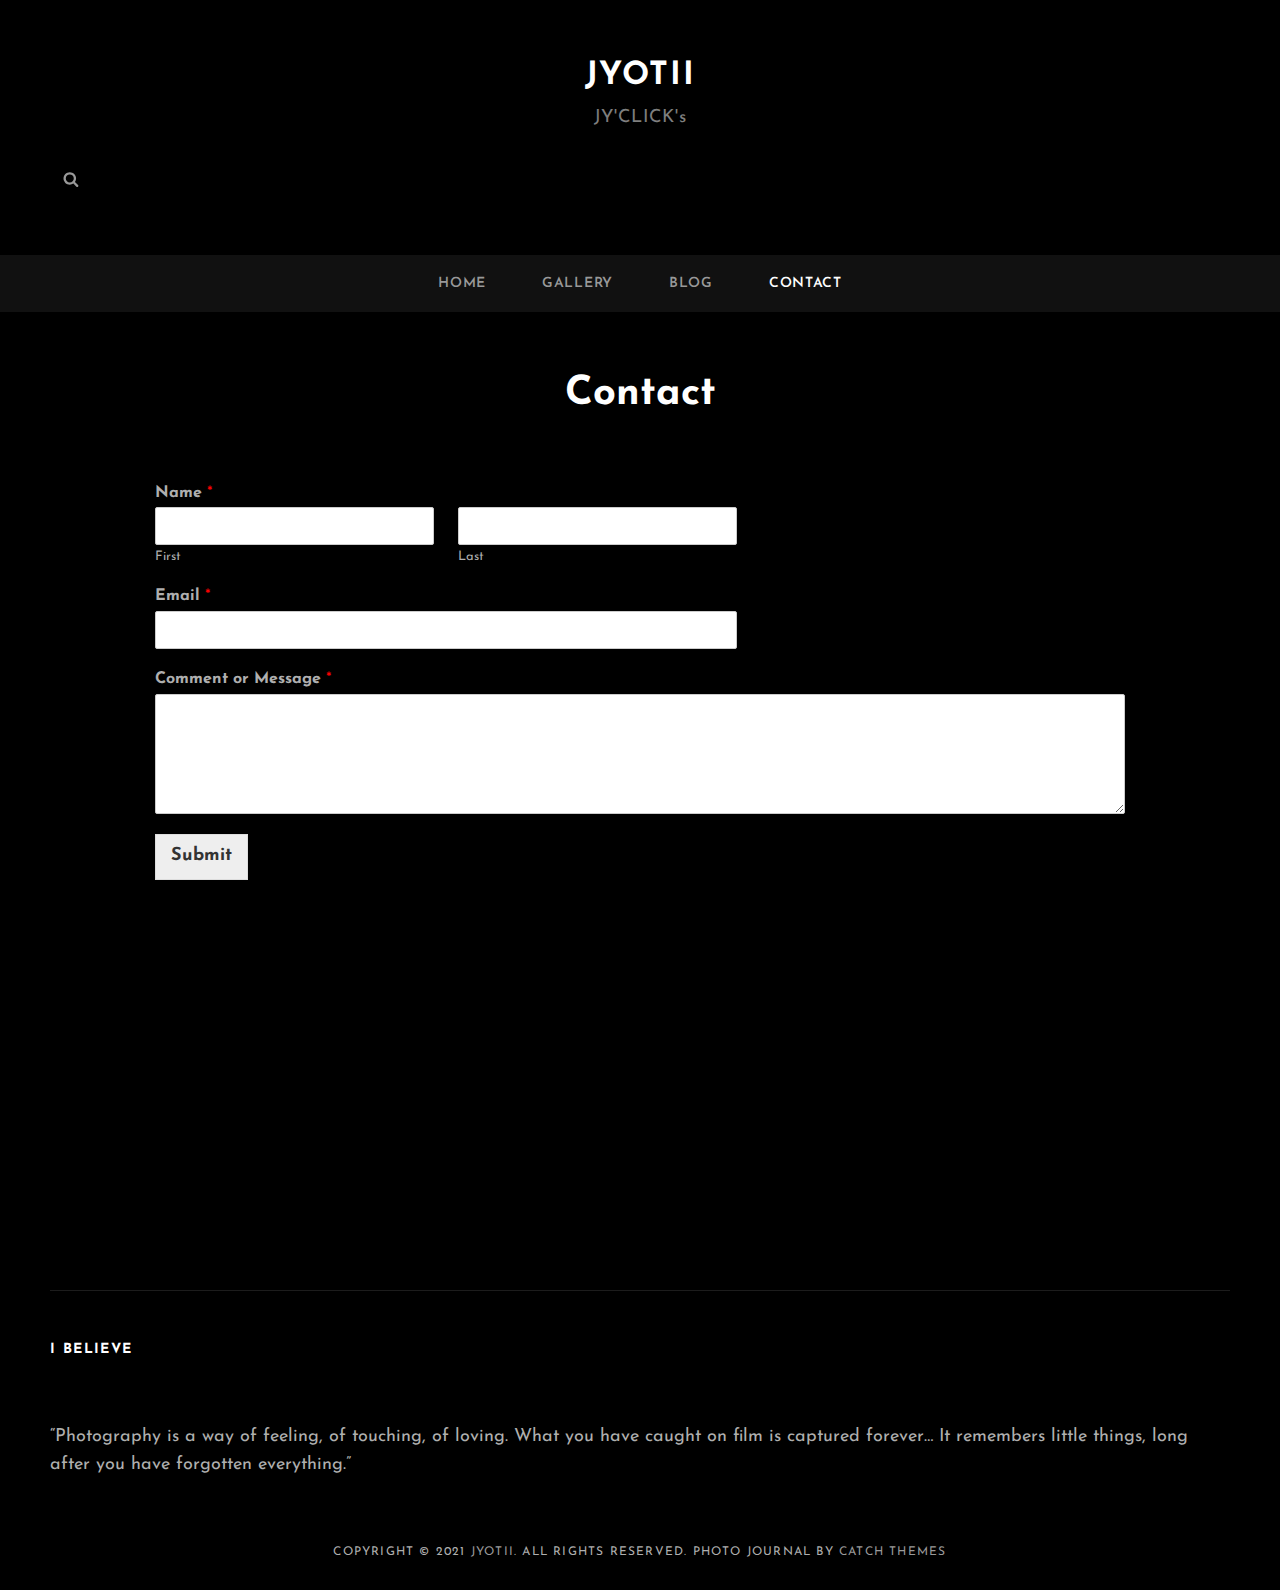
<file: contact/index.html>
<!DOCTYPE html>
<html lang="en-US" class="no-js">
<head>
	<meta charset="UTF-8">
	<meta name="viewport" content="width=device-width, initial-scale=1">
	<link rel="profile" href="http://gmpg.org/xfn/11">
	<script>(function(html){html.className = html.className.replace(/\bno-js\b/,'js')})(document.documentElement);</script>
<title>Contact &#8211; JYOTII</title>
<meta name='robots' content='max-image-preview:large' />
<link rel='dns-prefetch' href='//fonts.googleapis.com' />
<link rel='dns-prefetch' href='//s.w.org' />
<link rel="alternate" type="application/rss+xml" title="JYOTII &raquo; Feed" href="http://localhost/WEBs/feed/" />
<link rel="alternate" type="application/rss+xml" title="JYOTII &raquo; Comments Feed" href="http://localhost/WEBs/comments/feed/" />
		<script type="text/javascript">
			window._wpemojiSettings = {"baseUrl":"https:\/\/s.w.org\/images\/core\/emoji\/13.0.1\/72x72\/","ext":".png","svgUrl":"https:\/\/s.w.org\/images\/core\/emoji\/13.0.1\/svg\/","svgExt":".svg","source":{"concatemoji":"http:\/\/localhost\/WEBs\/wp-includes\/js\/wp-emoji-release.min.js?ver=5.7.2"}};
			!function(e,a,t){var n,r,o,i=a.createElement("canvas"),p=i.getContext&&i.getContext("2d");function s(e,t){var a=String.fromCharCode;p.clearRect(0,0,i.width,i.height),p.fillText(a.apply(this,e),0,0);e=i.toDataURL();return p.clearRect(0,0,i.width,i.height),p.fillText(a.apply(this,t),0,0),e===i.toDataURL()}function c(e){var t=a.createElement("script");t.src=e,t.defer=t.type="text/javascript",a.getElementsByTagName("head")[0].appendChild(t)}for(o=Array("flag","emoji"),t.supports={everything:!0,everythingExceptFlag:!0},r=0;r<o.length;r++)t.supports[o[r]]=function(e){if(!p||!p.fillText)return!1;switch(p.textBaseline="top",p.font="600 32px Arial",e){case"flag":return s([127987,65039,8205,9895,65039],[127987,65039,8203,9895,65039])?!1:!s([55356,56826,55356,56819],[55356,56826,8203,55356,56819])&&!s([55356,57332,56128,56423,56128,56418,56128,56421,56128,56430,56128,56423,56128,56447],[55356,57332,8203,56128,56423,8203,56128,56418,8203,56128,56421,8203,56128,56430,8203,56128,56423,8203,56128,56447]);case"emoji":return!s([55357,56424,8205,55356,57212],[55357,56424,8203,55356,57212])}return!1}(o[r]),t.supports.everything=t.supports.everything&&t.supports[o[r]],"flag"!==o[r]&&(t.supports.everythingExceptFlag=t.supports.everythingExceptFlag&&t.supports[o[r]]);t.supports.everythingExceptFlag=t.supports.everythingExceptFlag&&!t.supports.flag,t.DOMReady=!1,t.readyCallback=function(){t.DOMReady=!0},t.supports.everything||(n=function(){t.readyCallback()},a.addEventListener?(a.addEventListener("DOMContentLoaded",n,!1),e.addEventListener("load",n,!1)):(e.attachEvent("onload",n),a.attachEvent("onreadystatechange",function(){"complete"===a.readyState&&t.readyCallback()})),(n=t.source||{}).concatemoji?c(n.concatemoji):n.wpemoji&&n.twemoji&&(c(n.twemoji),c(n.wpemoji)))}(window,document,window._wpemojiSettings);
		</script>
		<style type="text/css">
img.wp-smiley,
img.emoji {
	display: inline !important;
	border: none !important;
	box-shadow: none !important;
	height: 1em !important;
	width: 1em !important;
	margin: 0 .07em !important;
	vertical-align: -0.1em !important;
	background: none !important;
	padding: 0 !important;
}
</style>
	<link rel='stylesheet' href='css/dist-block-library-style.min.css'>
<link rel='stylesheet' href='css/dist-block-library-theme.min.css'>
<link rel='stylesheet' href='css/wpforms-lite-assets-css-wpforms-full.min.css'>
<link rel='stylesheet' href='css/9442.css'>
<link rel='stylesheet' href='css/photo-journal-style.css'>
<link rel='stylesheet' href='css/photo-journal-assets-css-blocks.css'>
<link rel='stylesheet' href='css/elementor-assets-lib-eicons-css-elementor-icons.min.css'>
<link rel='stylesheet' href='css/elementor-assets-lib-animations-animations.min.css'>
<link rel='stylesheet' href='css/elementor-assets-css-frontend.min.css'>
<style id='elementor-frontend-inline-css' type='text/css'>
@font-face{font-family:eicons;src:url(http://localhost/WEBs/wp-content/plugins/elementor/assets/lib/eicons/fonts/eicons.eot?5.10.0);src:url(http://localhost/WEBs/wp-content/plugins/elementor/assets/lib/eicons/fonts/eicons.eot?5.10.0#iefix) format("embedded-opentype"),url(http://localhost/WEBs/wp-content/plugins/elementor/assets/lib/eicons/fonts/eicons.woff2?5.10.0) format("woff2"),url(http://localhost/WEBs/wp-content/plugins/elementor/assets/lib/eicons/fonts/eicons.woff?5.10.0) format("woff"),url(http://localhost/WEBs/wp-content/plugins/elementor/assets/lib/eicons/fonts/eicons.ttf?5.10.0) format("truetype"),url(http://localhost/WEBs/wp-content/plugins/elementor/assets/lib/eicons/fonts/eicons.svg?5.10.0#eicon) format("svg");font-weight:400;font-style:normal}
</style>
<link rel='stylesheet' href='css/elementor-css-post-5.css'>
<link rel='stylesheet' href='css/elementor-css-global.css'>
<link rel='stylesheet' href='css/elementor-css-post-15.css'>
<link rel='stylesheet' href='css/6617.css'>
		<script>
			/* <![CDATA[ */
			var rcewpp = {
				"ajax_url":"http://localhost/WEBs/wp-admin/admin-ajax.php",
				"nonce": "fdd5f4caa6",
				"home_url": "http://localhost/WEBs"
			};
			/* ]]\> */
		</script>
		<!--[if lt IE 9]>
<script type='text/javascript' src='js/html5.min.js' id='photo-journal-html5-js'></script>
<![endif]-->
<script type='text/javascript' src='js/jquery.min.js' id='jquery-core-js'></script>
<script type='text/javascript' src='js/jquery-migrate.min.js' id='jquery-migrate-js'></script>
<link rel="https://api.w.org/" href="http://localhost/WEBs/wp-json/" /><link rel="alternate" type="application/json" href="http://localhost/WEBs/wp-json/wp/v2/pages/15" /><link rel="EditURI" type="application/rsd+xml" title="RSD" href="http://localhost/WEBs/xmlrpc.php?rsd" />
<link rel="wlwmanifest" type="application/wlwmanifest+xml" href="http://localhost/WEBs/wp-includes/wlwmanifest.xml" /> 
<meta name="generator" content="WordPress 5.7.2" />
<link rel="canonical" href="http://localhost/WEBs/contact/" />
<link rel='shortlink' href='http://localhost/WEBs/?p=15' />
<link rel="alternate" type="application/json+oembed" href="http://localhost/WEBs/wp-json/oembed/1.0/embed?url=http%3A%2F%2Flocalhost%2FWEBs%2Fcontact%2F" />
<link rel="alternate" type="text/xml+oembed" href="http://localhost/WEBs/wp-json/oembed/1.0/embed?url=http%3A%2F%2Flocalhost%2FWEBs%2Fcontact%2F&#038;format=xml" />
	<style type="text/css" id="custom-background-css">
body.custom-background { background-image: url("http://localhost/WEBs/wp-content/uploads/2021/05/F.jpg"); background-position: center center; background-size: auto; background-repeat: no-repeat; background-attachment: fixed; }
</style>
	<!-- Global site tag (gtag.js) - Google Analytics -->
<script async src="https://www.googletagmanager.com/gtag/js?id=G-F7RKJ615K1"></script>
<script>
  window.dataLayer = window.dataLayer || [];
  function gtag(){dataLayer.push(arguments);}
  gtag('js', new Date());

  gtag('config', 'G-F7RKJ615K1');
</script>
	</head>

<body class="page-template-default page page-id-15 custom-background wp-embed-responsive custom-background-image fluid-layout no-sidebar header-right-menu-disabled header-center-layout color-scheme-default elementor-default elementor-kit-5 elementor-page elementor-page-15">


<div id="page" class="site">
	<a class="skip-link screen-reader-text" href="#content">Skip to content</a>

	
<header id="masthead" class="site-header" role="banner">
	<div id="header-content" class="header-content">
		<div class="wrapper">
			<div class="site-header-main">
				
					<div class="site-branding">
						
						<div class="site-identity">
															<p class="site-title"><a href="#" rel="home">JYOTII</a></p>
															<p class="site-description">JY&#039;CLICK&#039;s</p>
													</div><!-- .site-identity -->
					</div><!-- .site-branding -->
					<div class="secondary-search-wrapper">
						<div id="search-social-container-right" class="search-social-container with-social">
	        				<div id="search-container">
	            				

<form role="search" method="get" class="search-form" action="http://localhost/WEBs/">
	<label>
		<span class="screen-reader-text">Search for:</span>
		<input type="search" class="search-field" placeholder="Search" value="" name="s" />
	</label>
	<button type="submit" class="search-submit"><svg class="icon icon-search" aria-hidden="true" role="img"> <use href="#icon-search" xlink:href="#icon-search"></use> </svg><span class="screen-reader-text">Search</span></button>
</form>
	            			</div><!-- #search-container -->
						</div><!-- #search-social-container-right -->
					</div><!-- .secondary-search-wrapper -->
			</div><!-- .site-header-main -->
		</div><!-- .wrapper -->
	</div><!-- #header-content -->
</header><!-- .site-header -->


<div id="header-navigation-area">
	<div class="wrapper">
		<button id="primary-menu-toggle" class="menu-primary-toggle menu-toggle" aria-controls="primary-menu" aria-expanded="false">
			<svg class="icon icon-bars" aria-hidden="true" role="img"> <use href="#icon-bars" xlink:href="#icon-bars"></use> </svg><svg class="icon icon-close" aria-hidden="true" role="img"> <use href="#icon-close" xlink:href="#icon-close"></use> </svg><span class="menu-label-prefix">Primary </span>				<span class="menu-label">
					Menu				</span>
		</button>

		<div id="site-header-menu" class="site-primary-menu">
							<nav id="site-primary-navigation" class="main-navigation site-navigation custom-primary-menu" role="navigation" aria-label="Primary Menu">
					<div class="primary-menu-container"><ul id="menu-main" class="primary-menu"><li id="menu-item-20" class="menu-item menu-item-type-custom menu-item-object-custom menu-item-home menu-item-20"><a href="https://jyoti1520.github.io/Fotisto.github.io/">Home</a></li>
<li id="menu-item-19" class="menu-item menu-item-type-post_type menu-item-object-page menu-item-19"><a href="https://jyoti1520.github.io/Fotisto.github.io/gallery/index.html">GALLERY</a></li>
<li id="menu-item-21" class="menu-item menu-item-type-post_type menu-item-object-page menu-item-21"><a href="https://jyoti1520.github.io/Fotisto.github.io/blog/index.html">Blog</a></li>
<li id="menu-item-22" class="menu-item menu-item-type-post_type menu-item-object-page current-menu-item page_item page-item-15 current_page_item menu-item-22"><a href="#" aria-current="page">Contact</a></li>
</ul></div>				</nav><!-- #site-primary-navigation.custom-primary-menu -->
			
			<div class="search-social-wrap">
				<div class="secondary-search-wrapper">
					<div id="search-social-container-right" class="search-social-container with-social">
        				<div id="search-container">
            				

<form role="search" method="get" class="search-form" action="http://localhost/WEBs/">
	<label>
		<span class="screen-reader-text">Search for:</span>
		<input type="search" class="search-field" placeholder="Search" value="" name="s" />
	</label>
	<button type="submit" class="search-submit"><svg class="icon icon-search" aria-hidden="true" role="img"> <use href="#icon-search" xlink:href="#icon-search"></use> </svg><span class="screen-reader-text">Search</span></button>
</form>
            			</div><!-- #search-container -->
					</div><!-- #search-social-container-right -->
				</div><!-- .secondary-search-wrapper -->

								</div> <!-- .search-social-wrap -->
		</div><!-- .site-header-main -->
	</div><!-- .wrapper -->
</div><!-- #header-navigation-area -->






	
	<div id="content" class="site-content">
		<div class="wrapper">

	<div id="primary" class="content-area">
		<main id="main" class="site-main" role="main">
			<div class="singular-content-wrap">
				
<article id="post-15" class="post-15 page type-page status-publish hentry">
	<header class="entry-header">
		<h1 class="page-title">Contact</h1>	</header><!-- .entry-header -->

	
	<div class="entry-content">
				<div data-elementor-type="wp-page" data-elementor-id="15" class="elementor elementor-15" data-elementor-settings="[]">
							<div class="elementor-section-wrap">
							<section class="elementor-section elementor-top-section elementor-element elementor-element-7b0d786 elementor-section-boxed elementor-section-height-default elementor-section-height-default" data-id="7b0d786" data-element_type="section">
						<div class="elementor-container elementor-column-gap-default">
					<div class="elementor-column elementor-col-100 elementor-top-column elementor-element elementor-element-8b193bd" data-id="8b193bd" data-element_type="column">
			<div class="elementor-widget-wrap elementor-element-populated">
								<div class="elementor-element elementor-element-014e6fe elementor-widget elementor-widget-wpforms" data-id="014e6fe" data-element_type="widget" data-widget_type="wpforms.default">
				<div class="elementor-widget-container">
			<div class="wpforms-container wpforms-container-full" id="wpforms-69"><form id="wpforms-form-69" class="wpforms-validate wpforms-form" data-formid="69" method="post" enctype="multipart/form-data" action="/WEBs/contact/" data-token="62eb0e6c89bbb0ea7e535ffae7124d9b"><noscript class="wpforms-error-noscript">Please enable JavaScript in your browser to complete this form.</noscript><div class="wpforms-field-container"><div id="wpforms-69-field_0-container" class="wpforms-field wpforms-field-name" data-field-id="0"><label class="wpforms-field-label" for="wpforms-69-field_0">Name <span class="wpforms-required-label">*</span></label><div class="wpforms-field-row wpforms-field-medium"><div class="wpforms-field-row-block wpforms-first wpforms-one-half"><input type="text" id="wpforms-69-field_0" class="wpforms-field-name-first wpforms-field-required" name="wpforms[fields][0][first]" required><label for="wpforms-69-field_0" class="wpforms-field-sublabel after ">First</label></div><div class="wpforms-field-row-block wpforms-one-half"><input type="text" id="wpforms-69-field_0-last" class="wpforms-field-name-last wpforms-field-required" name="wpforms[fields][0][last]" required><label for="wpforms-69-field_0-last" class="wpforms-field-sublabel after ">Last</label></div></div></div><div id="wpforms-69-field_1-container" class="wpforms-field wpforms-field-email" data-field-id="1"><label class="wpforms-field-label" for="wpforms-69-field_1">Email <span class="wpforms-required-label">*</span></label><input type="email" id="wpforms-69-field_1" class="wpforms-field-medium wpforms-field-required" name="wpforms[fields][1]" required></div><div id="wpforms-69-field_2-container" class="wpforms-field wpforms-field-textarea" data-field-id="2"><label class="wpforms-field-label" for="wpforms-69-field_2">Comment or Message <span class="wpforms-required-label">*</span></label><textarea id="wpforms-69-field_2" class="wpforms-field-medium wpforms-field-required" name="wpforms[fields][2]" required></textarea></div></div><div class="wpforms-submit-container" ><input type="hidden" name="wpforms[id]" value="69"><input type="hidden" name="wpforms[author]" value="1"><input type="hidden" name="wpforms[post_id]" value="15"><button type="submit" name="wpforms[submit]" class="wpforms-submit " id="wpforms-submit-69" value="wpforms-submit" aria-live="assertive" data-alt-text="Sending..." data-submit-text="Submit">Submit</button></div></form></div>  <!-- .wpforms-container -->		</div>
				</div>
					</div>
		</div>
							</div>
		</section>
				<section class="elementor-section elementor-top-section elementor-element elementor-element-6ab62ae elementor-section-boxed elementor-section-height-default elementor-section-height-default" data-id="6ab62ae" data-element_type="section">
						<div class="elementor-container elementor-column-gap-default">
					<div class="elementor-column elementor-col-100 elementor-top-column elementor-element elementor-element-35f790d" data-id="35f790d" data-element_type="column">
			<div class="elementor-widget-wrap elementor-element-populated">
								<div class="elementor-element elementor-element-20974ef elementor-widget elementor-widget-google_maps" data-id="20974ef" data-element_type="widget" data-widget_type="google_maps.default">
				<div class="elementor-widget-container">
			<div class="elementor-custom-embed"><iframe frameborder="0" scrolling="no" marginheight="0" marginwidth="0" src="https://maps.google.com/maps?q=ludhiana&amp;t=m&amp;z=10&amp;output=embed&amp;iwloc=near" title="ludhiana" aria-label="ludhiana"></iframe></div>		</div>
				</div>
					</div>
		</div>
							</div>
		</section>
						</div>
					</div>
			</div><!-- .entry-content -->

	
</article><!-- #post-## -->

			</div><!-- .singular-content-wrap -->
		</main><!-- .site-main -->
	</div><!-- .content-area -->

	
		</div><!-- .wrapper -->
	</div><!-- .site-content -->

	

	<footer id="colophon" class="site-footer" role="contentinfo">

		

	<aside id="tertiary" class="widget-area footer-widget-area one" role="complementary">
		<div class="wrapper">
							<div class="widget-column footer-widget-1">
					<section id="custom_html-3" class="widget_text widget widget_custom_html"><h2 class="widget-title">I Believe</h2><div class="textwidget custom-html-widget"></div></section><section id="custom_html-4" class="widget_text widget widget_custom_html"><div class="textwidget custom-html-widget">“Photography is a way of feeling, of touching, of loving. What you have caught on film is captured forever… It remembers little things, long after you have forgotten everything.”</div></section>				</div>
					</div><!-- .wrapper -->
	</aside><!-- .widget-area -->


		<div id="site-generator">
			
			

	<div class="site-info">
		<div class="wrapper"><div id="footer-left-content" class="copyright">Copyright &copy; 2021 <a href="#">JYOTII</a>. All Rights Reserved. Photo Journal&nbsp;by&nbsp;<a target="_blank" href="https://catchthemes.com/">Catch Themes</a> </div>
		</div><!-- .wrapper -->
	</div><!-- .site-info -->		</div><!-- #site-generator -->

	</footer><!-- .site-footer -->
</div><!-- .site -->

<a href="#" id="scrollup" class="backtotop"><svg class="icon icon-angle-down" aria-hidden="true" role="img"> <use href="#icon-angle-down" xlink:href="#icon-angle-down"></use> </svg><span class="screen-reader-text">Scroll Up</span></a><script type='text/javascript' src='js/skip-link-focus-fix.min.js' id='photo-journal-skip-link-focus-fix-js'></script>
<script type='text/javascript' src='js/fitvids.min.js' id='jquery-fitvids-js'></script>
<script type='text/javascript' src='js/jquery.matchHeight.min.js' id='jquery-match-height-js'></script>
<script type='text/javascript' src='js/imagesloaded.min.js' id='imagesloaded-js'></script>
<script type='text/javascript' src='js/masonry.min.js' id='masonry-js'></script>
<script type='text/javascript' src='js/jquery.masonry.min.js' id='jquery-masonry-js'></script>
<script type='text/javascript' id='photo-journal-script-js-extra'>
/* <![CDATA[ */
var photoJournalScreenReaderText = {"expand":"expand child menu","collapse":"collapse child menu","icon":"<svg class=\"icon icon-angle-down\" aria-hidden=\"true\" role=\"img\"> <use href=\"#icon-angle-down\" xlink:href=\"#icon-angle-down\"><\/use> <span class=\"svg-fallback icon-angle-down\"><\/span><\/svg>"};
/* ]]> */
</script>
<script type='text/javascript' src='js/functions.min.js' id='photo-journal-script-js'></script>
<script type='text/javascript' src='js/wp-embed.min.js' id='wp-embed-js'></script>
<script type='text/javascript' src='js/webpack.runtime.min.js' id='elementor-webpack-runtime-js'></script>
<script type='text/javascript' src='js/frontend-modules.min.js' id='elementor-frontend-modules-js'></script>
<script type='text/javascript' src='js/waypoints.min.js' id='elementor-waypoints-js'></script>
<script type='text/javascript' src='js/core.min.js' id='jquery-ui-core-js'></script>
<script type='text/javascript' src='js/swiper.min.js' id='swiper-js'></script>
<script type='text/javascript' src='js/share-link.min.js' id='share-link-js'></script>
<script type='text/javascript' src='js/dialog.min.js' id='elementor-dialog-js'></script>
<script type='text/javascript' id='elementor-frontend-js-before'>
var elementorFrontendConfig = {"environmentMode":{"edit":false,"wpPreview":false,"isScriptDebug":false},"i18n":{"shareOnFacebook":"Share on Facebook","shareOnTwitter":"Share on Twitter","pinIt":"Pin it","download":"Download","downloadImage":"Download image","fullscreen":"Fullscreen","zoom":"Zoom","share":"Share","playVideo":"Play Video","previous":"Previous","next":"Next","close":"Close"},"is_rtl":false,"breakpoints":{"xs":0,"sm":480,"md":768,"lg":1025,"xl":1440,"xxl":1600},"responsive":{"breakpoints":{"mobile":{"label":"Mobile","value":767,"direction":"max","is_enabled":true},"mobile_extra":{"label":"Mobile Extra","value":880,"direction":"max","is_enabled":false},"tablet":{"label":"Tablet","value":1024,"direction":"max","is_enabled":true},"tablet_extra":{"label":"Tablet Extra","value":1365,"direction":"max","is_enabled":false},"laptop":{"label":"Laptop","value":1620,"direction":"max","is_enabled":false},"widescreen":{"label":"Widescreen","value":2400,"direction":"min","is_enabled":false}}},"version":"3.2.3","is_static":false,"experimentalFeatures":{"e_dom_optimization":true,"a11y_improvements":true,"landing-pages":true},"urls":{"assets":"http:\/\/localhost\/WEBs\/wp-content\/plugins\/elementor\/assets\/"},"settings":{"page":[],"editorPreferences":[]},"kit":{"active_breakpoints":["viewport_mobile","viewport_tablet"],"global_image_lightbox":"yes","lightbox_enable_counter":"yes","lightbox_enable_fullscreen":"yes","lightbox_enable_zoom":"yes","lightbox_enable_share":"yes","lightbox_title_src":"title","lightbox_description_src":"description"},"post":{"id":15,"title":"Contact%20%E2%80%93%20JYOTII","excerpt":"","featuredImage":false}};
</script>
<script type='text/javascript' src='js/frontend.min.js' id='elementor-frontend-js'></script>
<script type='text/javascript' src='js/preloaded-modules.min.js' id='preloaded-modules-js'></script>
<script type='text/javascript' src='js/underscore.min.js' id='underscore-js'></script>
<script type='text/javascript' id='wp-util-js-extra'>
/* <![CDATA[ */
var _wpUtilSettings = {"ajax":{"url":"\/WEBs\/wp-admin\/admin-ajax.php"}};
/* ]]> */
</script>
<script type='text/javascript' src='js/wp-util.min.js' id='wp-util-js'></script>
<script type='text/javascript' id='wpforms-elementor-js-extra'>
/* <![CDATA[ */
var wpformsElementorVars = {"captcha_provider":"recaptcha","recaptcha_type":"v2"};
/* ]]> */
</script>
<script type='text/javascript' src='js/frontend.min.js' id='wpforms-elementor-js'></script>
<script type='text/javascript' src='js/jquery.validate.min.js' id='wpforms-validation-js'></script>
<script type='text/javascript' src='js/mailcheck.min.js' id='wpforms-mailcheck-js'></script>
<script type='text/javascript' src='js/wpforms.js' id='wpforms-js'></script>
<script type='text/javascript'>
/* <![CDATA[ */
var wpforms_settings = {"val_required":"This field is required.","val_email":"Please enter a valid email address.","val_email_suggestion":"Did you mean {suggestion}?","val_email_suggestion_title":"Click to accept this suggestion.","val_email_restricted":"This email address is not allowed.","val_number":"Please enter a valid number.","val_number_positive":"Please enter a valid positive number.","val_confirm":"Field values do not match.","val_checklimit":"You have exceeded the number of allowed selections: {#}.","val_limit_characters":"{count} of {limit} max characters.","val_limit_words":"{count} of {limit} max words.","val_recaptcha_fail_msg":"Google reCAPTCHA verification failed, please try again later.","val_empty_blanks":"Please fill out all blanks.","uuid_cookie":"","locale":"en","wpforms_plugin_url":"http:\/\/localhost\/WEBs\/wp-content\/plugins\/wpforms-lite\/","gdpr":"","ajaxurl":"http:\/\/localhost\/WEBs\/wp-admin\/admin-ajax.php","mailcheck_enabled":"1","mailcheck_domains":[],"mailcheck_toplevel_domains":["dev"],"is_ssl":""}
/* ]]> */
</script>
<svg style="position: absolute; width: 0; height: 0; overflow: hidden;" version="1.1" xmlns="http://www.w3.org/2000/svg" xmlns:xlink="http://www.w3.org/1999/xlink">
<defs>
<symbol id="icon-behance" viewBox="0 0 37 32">
<path class="path1" d="M33 6.054h-9.125v2.214h9.125v-2.214zM28.5 13.661q-1.607 0-2.607 0.938t-1.107 2.545h7.286q-0.321-3.482-3.571-3.482zM28.786 24.107q1.125 0 2.179-0.571t1.357-1.554h3.946q-1.786 5.482-7.625 5.482-3.821 0-6.080-2.357t-2.259-6.196q0-3.714 2.33-6.17t6.009-2.455q2.464 0 4.295 1.214t2.732 3.196 0.902 4.429q0 0.304-0.036 0.839h-11.75q0 1.982 1.027 3.063t2.973 1.080zM4.946 23.214h5.286q3.661 0 3.661-2.982 0-3.214-3.554-3.214h-5.393v6.196zM4.946 13.625h5.018q1.393 0 2.205-0.652t0.813-2.027q0-2.571-3.393-2.571h-4.643v5.25zM0 4.536h10.607q1.554 0 2.768 0.25t2.259 0.848 1.607 1.723 0.563 2.75q0 3.232-3.071 4.696 2.036 0.571 3.071 2.054t1.036 3.643q0 1.339-0.438 2.438t-1.179 1.848-1.759 1.268-2.161 0.75-2.393 0.232h-10.911v-22.5z"></path>
</symbol>
<symbol id="icon-deviantart" viewBox="0 0 18 32">
<path class="path1" d="M18.286 5.411l-5.411 10.393 0.429 0.554h4.982v7.411h-9.054l-0.786 0.536-2.536 4.875-0.536 0.536h-5.375v-5.411l5.411-10.411-0.429-0.536h-4.982v-7.411h9.054l0.786-0.536 2.536-4.875 0.536-0.536h5.375v5.411z"></path>
</symbol>
<symbol id="icon-medium" viewBox="0 0 32 32">
<path class="path1" d="M10.661 7.518v20.946q0 0.446-0.223 0.759t-0.652 0.313q-0.304 0-0.589-0.143l-8.304-4.161q-0.375-0.179-0.634-0.598t-0.259-0.83v-20.357q0-0.357 0.179-0.607t0.518-0.25q0.25 0 0.786 0.268l9.125 4.571q0.054 0.054 0.054 0.089zM11.804 9.321l9.536 15.464-9.536-4.75v-10.714zM32 9.643v18.821q0 0.446-0.25 0.723t-0.679 0.277-0.839-0.232l-7.875-3.929zM31.946 7.5q0 0.054-4.58 7.491t-5.366 8.705l-6.964-11.321 5.786-9.411q0.304-0.5 0.929-0.5 0.25 0 0.464 0.107l9.661 4.821q0.071 0.036 0.071 0.107z"></path>
</symbol>
<symbol id="icon-slideshare" viewBox="0 0 32 32">
<path class="path1" d="M15.589 13.214q0 1.482-1.134 2.545t-2.723 1.063-2.723-1.063-1.134-2.545q0-1.5 1.134-2.554t2.723-1.054 2.723 1.054 1.134 2.554zM24.554 13.214q0 1.482-1.125 2.545t-2.732 1.063q-1.589 0-2.723-1.063t-1.134-2.545q0-1.5 1.134-2.554t2.723-1.054q1.607 0 2.732 1.054t1.125 2.554zM28.571 16.429v-11.911q0-1.554-0.571-2.205t-1.982-0.652h-19.857q-1.482 0-2.009 0.607t-0.527 2.25v12.018q0.768 0.411 1.58 0.714t1.446 0.5 1.446 0.33 1.268 0.196 1.25 0.071 1.045 0.009 1.009-0.036 0.795-0.036q1.214-0.018 1.696 0.482 0.107 0.107 0.179 0.161 0.464 0.446 1.089 0.911 0.125-1.625 2.107-1.554 0.089 0 0.652 0.027t0.768 0.036 0.813 0.018 0.946-0.018 0.973-0.080 1.089-0.152 1.107-0.241 1.196-0.348 1.205-0.482 1.286-0.616zM31.482 16.339q-2.161 2.661-6.643 4.5 1.5 5.089-0.411 8.304-1.179 2.018-3.268 2.643-1.857 0.571-3.25-0.268-1.536-0.911-1.464-2.929l-0.018-5.821v-0.018q-0.143-0.036-0.438-0.107t-0.42-0.089l-0.018 6.036q0.071 2.036-1.482 2.929-1.411 0.839-3.268 0.268-2.089-0.643-3.25-2.679-1.875-3.214-0.393-8.268-4.482-1.839-6.643-4.5-0.446-0.661-0.071-1.125t1.071 0.018q0.054 0.036 0.196 0.125t0.196 0.143v-12.393q0-1.286 0.839-2.196t2.036-0.911h22.446q1.196 0 2.036 0.911t0.839 2.196v12.393l0.375-0.268q0.696-0.482 1.071-0.018t-0.071 1.125z"></path>
</symbol>
<symbol id="icon-snapchat-ghost" viewBox="0 0 30 32">
<path class="path1" d="M15.143 2.286q2.393-0.018 4.295 1.223t2.92 3.438q0.482 1.036 0.482 3.196 0 0.839-0.161 3.411 0.25 0.125 0.5 0.125 0.321 0 0.911-0.241t0.911-0.241q0.518 0 1 0.321t0.482 0.821q0 0.571-0.563 0.964t-1.232 0.563-1.232 0.518-0.563 0.848q0 0.268 0.214 0.768 0.661 1.464 1.83 2.679t2.58 1.804q0.5 0.214 1.429 0.411 0.5 0.107 0.5 0.625 0 1.25-3.911 1.839-0.125 0.196-0.196 0.696t-0.25 0.83-0.589 0.33q-0.357 0-1.107-0.116t-1.143-0.116q-0.661 0-1.107 0.089-0.571 0.089-1.125 0.402t-1.036 0.679-1.036 0.723-1.357 0.598-1.768 0.241q-0.929 0-1.723-0.241t-1.339-0.598-1.027-0.723-1.036-0.679-1.107-0.402q-0.464-0.089-1.125-0.089-0.429 0-1.17 0.134t-1.045 0.134q-0.446 0-0.625-0.33t-0.25-0.848-0.196-0.714q-3.911-0.589-3.911-1.839 0-0.518 0.5-0.625 0.929-0.196 1.429-0.411 1.393-0.571 2.58-1.804t1.83-2.679q0.214-0.5 0.214-0.768 0-0.5-0.563-0.848t-1.241-0.527-1.241-0.563-0.563-0.938q0-0.482 0.464-0.813t0.982-0.33q0.268 0 0.857 0.232t0.946 0.232q0.321 0 0.571-0.125-0.161-2.536-0.161-3.393 0-2.179 0.482-3.214 1.143-2.446 3.071-3.536t4.714-1.125z"></path>
</symbol>
<symbol id="icon-yelp" viewBox="0 0 27 32">
<path class="path1" d="M13.804 23.554v2.268q-0.018 5.214-0.107 5.446-0.214 0.571-0.911 0.714-0.964 0.161-3.241-0.679t-2.902-1.589q-0.232-0.268-0.304-0.643-0.018-0.214 0.071-0.464 0.071-0.179 0.607-0.839t3.232-3.857q0.018 0 1.071-1.25 0.268-0.339 0.705-0.438t0.884 0.063q0.429 0.179 0.67 0.518t0.223 0.75zM11.143 19.071q-0.054 0.982-0.929 1.25l-2.143 0.696q-4.911 1.571-5.214 1.571-0.625-0.036-0.964-0.643-0.214-0.446-0.304-1.339-0.143-1.357 0.018-2.973t0.536-2.223 1-0.571q0.232 0 3.607 1.375 1.25 0.518 2.054 0.839l1.5 0.607q0.411 0.161 0.634 0.545t0.205 0.866zM25.893 24.375q-0.125 0.964-1.634 2.875t-2.42 2.268q-0.661 0.25-1.125-0.125-0.25-0.179-3.286-5.125l-0.839-1.375q-0.25-0.375-0.205-0.821t0.348-0.821q0.625-0.768 1.482-0.464 0.018 0.018 2.125 0.714 3.625 1.179 4.321 1.42t0.839 0.366q0.5 0.393 0.393 1.089zM13.893 13.089q0.089 1.821-0.964 2.179-1.036 0.304-2.036-1.268l-6.75-10.679q-0.143-0.625 0.339-1.107 0.732-0.768 3.705-1.598t4.009-0.563q0.714 0.179 0.875 0.804 0.054 0.321 0.393 5.455t0.429 6.777zM25.714 15.018q0.054 0.696-0.464 1.054-0.268 0.179-5.875 1.536-1.196 0.268-1.625 0.411l0.018-0.036q-0.411 0.107-0.821-0.071t-0.661-0.571q-0.536-0.839 0-1.554 0.018-0.018 1.339-1.821 2.232-3.054 2.679-3.643t0.607-0.696q0.5-0.339 1.161-0.036 0.857 0.411 2.196 2.384t1.446 2.991v0.054z"></path>
</symbol>
<symbol id="icon-vine" viewBox="0 0 27 32">
<path class="path1" d="M26.732 14.768v3.536q-1.804 0.411-3.536 0.411-1.161 2.429-2.955 4.839t-3.241 3.848-2.286 1.902q-1.429 0.804-2.893-0.054-0.5-0.304-1.080-0.777t-1.518-1.491-1.83-2.295-1.92-3.286-1.884-4.357-1.634-5.616-1.259-6.964h5.054q0.464 3.893 1.25 7.116t1.866 5.661 2.17 4.205 2.5 3.482q3.018-3.018 5.125-7.25-2.536-1.286-3.982-3.929t-1.446-5.946q0-3.429 1.857-5.616t5.071-2.188q3.179 0 4.875 1.884t1.696 5.313q0 2.839-1.036 5.107-0.125 0.018-0.348 0.054t-0.821 0.036-1.125-0.107-1.107-0.455-0.902-0.92q0.554-1.839 0.554-3.286 0-1.554-0.518-2.357t-1.411-0.804q-0.946 0-1.518 0.884t-0.571 2.509q0 3.321 1.875 5.241t4.768 1.92q1.107 0 2.161-0.25z"></path>
</symbol>
<symbol id="icon-vk" viewBox="0 0 35 32">
<path class="path1" d="M34.232 9.286q0.411 1.143-2.679 5.25-0.429 0.571-1.161 1.518-1.393 1.786-1.607 2.339-0.304 0.732 0.25 1.446 0.304 0.375 1.446 1.464h0.018l0.071 0.071q2.518 2.339 3.411 3.946 0.054 0.089 0.116 0.223t0.125 0.473-0.009 0.607-0.446 0.491-1.054 0.223l-4.571 0.071q-0.429 0.089-1-0.089t-0.929-0.393l-0.357-0.214q-0.536-0.375-1.25-1.143t-1.223-1.384-1.089-1.036-1.009-0.277q-0.054 0.018-0.143 0.063t-0.304 0.259-0.384 0.527-0.304 0.929-0.116 1.384q0 0.268-0.063 0.491t-0.134 0.33l-0.071 0.089q-0.321 0.339-0.946 0.393h-2.054q-1.268 0.071-2.607-0.295t-2.348-0.946-1.839-1.179-1.259-1.027l-0.446-0.429q-0.179-0.179-0.491-0.536t-1.277-1.625-1.893-2.696-2.188-3.768-2.33-4.857q-0.107-0.286-0.107-0.482t0.054-0.286l0.071-0.107q0.268-0.339 1.018-0.339l4.893-0.036q0.214 0.036 0.411 0.116t0.286 0.152l0.089 0.054q0.286 0.196 0.429 0.571 0.357 0.893 0.821 1.848t0.732 1.455l0.286 0.518q0.518 1.071 1 1.857t0.866 1.223 0.741 0.688 0.607 0.25 0.482-0.089q0.036-0.018 0.089-0.089t0.214-0.393 0.241-0.839 0.17-1.446 0-2.232q-0.036-0.714-0.161-1.304t-0.25-0.821l-0.107-0.214q-0.446-0.607-1.518-0.768-0.232-0.036 0.089-0.429 0.304-0.339 0.679-0.536 0.946-0.464 4.268-0.429 1.464 0.018 2.411 0.232 0.357 0.089 0.598 0.241t0.366 0.429 0.188 0.571 0.063 0.813-0.018 0.982-0.045 1.259-0.027 1.473q0 0.196-0.018 0.75t-0.009 0.857 0.063 0.723 0.205 0.696 0.402 0.438q0.143 0.036 0.304 0.071t0.464-0.196 0.679-0.616 0.929-1.196 1.214-1.92q1.071-1.857 1.911-4.018 0.071-0.179 0.179-0.313t0.196-0.188l0.071-0.054 0.089-0.045t0.232-0.054 0.357-0.009l5.143-0.036q0.696-0.089 1.143 0.045t0.554 0.295z"></path>
</symbol>
<symbol id="icon-search" viewBox="0 0 30 32">
<path class="path1" d="M20.571 14.857q0-3.304-2.348-5.652t-5.652-2.348-5.652 2.348-2.348 5.652 2.348 5.652 5.652 2.348 5.652-2.348 2.348-5.652zM29.714 29.714q0 0.929-0.679 1.607t-1.607 0.679q-0.964 0-1.607-0.679l-6.125-6.107q-3.196 2.214-7.125 2.214-2.554 0-4.884-0.991t-4.018-2.679-2.679-4.018-0.991-4.884 0.991-4.884 2.679-4.018 4.018-2.679 4.884-0.991 4.884 0.991 4.018 2.679 2.679 4.018 0.991 4.884q0 3.929-2.214 7.125l6.125 6.125q0.661 0.661 0.661 1.607z"></path>
</symbol>
<symbol id="icon-envelope-o" viewBox="0 0 1792 1792">
<path d="M1664 1504v-768q-32 36-69 66-268 206-426 338-51 43-83 67t-86.5 48.5-102.5 24.5h-2q-48 0-102.5-24.5t-86.5-48.5-83-67q-158-132-426-338-37-30-69-66v768q0 13 9.5 22.5t22.5 9.5h1472q13 0 22.5-9.5t9.5-22.5zm0-1051v-24.5l-.5-13-3-12.5-5.5-9-9-7.5-14-2.5h-1472q-13 0-22.5 9.5t-9.5 22.5q0 168 147 284 193 152 401 317 6 5 35 29.5t46 37.5 44.5 31.5 50.5 27.5 43 9h2q20 0 43-9t50.5-27.5 44.5-31.5 46-37.5 35-29.5q208-165 401-317 54-43 100.5-115.5t46.5-131.5zm128-37v1088q0 66-47 113t-113 47h-1472q-66 0-113-47t-47-113v-1088q0-66 47-113t113-47h1472q66 0 113 47t47 113z"></path>
</symbol>
<symbol id="icon-close" viewBox="0 0 25 32">
<path class="path1" d="M23.179 23.607q0 0.714-0.5 1.214l-2.429 2.429q-0.5 0.5-1.214 0.5t-1.214-0.5l-5.25-5.25-5.25 5.25q-0.5 0.5-1.214 0.5t-1.214-0.5l-2.429-2.429q-0.5-0.5-0.5-1.214t0.5-1.214l5.25-5.25-5.25-5.25q-0.5-0.5-0.5-1.214t0.5-1.214l2.429-2.429q0.5-0.5 1.214-0.5t1.214 0.5l5.25 5.25 5.25-5.25q0.5-0.5 1.214-0.5t1.214 0.5l2.429 2.429q0.5 0.5 0.5 1.214t-0.5 1.214l-5.25 5.25 5.25 5.25q0.5 0.5 0.5 1.214z"></path>
</symbol>
<symbol id="icon-angle-down" viewBox="0 0 21 32">
<path class="path1" d="M19.196 13.143q0 0.232-0.179 0.411l-8.321 8.321q-0.179 0.179-0.411 0.179t-0.411-0.179l-8.321-8.321q-0.179-0.179-0.179-0.411t0.179-0.411l0.893-0.893q0.179-0.179 0.411-0.179t0.411 0.179l7.018 7.018 7.018-7.018q0.179-0.179 0.411-0.179t0.411 0.179l0.893 0.893q0.179 0.179 0.179 0.411z"></path>
</symbol>
<symbol id="icon-folder-open" viewBox="0 0 34 32">
<path class="path1" d="M33.554 17q0 0.554-0.554 1.179l-6 7.071q-0.768 0.911-2.152 1.545t-2.563 0.634h-19.429q-0.607 0-1.080-0.232t-0.473-0.768q0-0.554 0.554-1.179l6-7.071q0.768-0.911 2.152-1.545t2.563-0.634h19.429q0.607 0 1.080 0.232t0.473 0.768zM27.429 10.857v2.857h-14.857q-1.679 0-3.518 0.848t-2.929 2.134l-6.107 7.179q0-0.071-0.009-0.223t-0.009-0.223v-17.143q0-1.643 1.179-2.821t2.821-1.179h5.714q1.643 0 2.821 1.179t1.179 2.821v0.571h9.714q1.643 0 2.821 1.179t1.179 2.821z"></path>
</symbol>
<symbol id="icon-twitter" viewBox="0 0 30 32">
<path class="path1" d="M28.929 7.286q-1.196 1.75-2.893 2.982 0.018 0.25 0.018 0.75 0 2.321-0.679 4.634t-2.063 4.437-3.295 3.759-4.607 2.607-5.768 0.973q-4.839 0-8.857-2.589 0.625 0.071 1.393 0.071 4.018 0 7.161-2.464-1.875-0.036-3.357-1.152t-2.036-2.848q0.589 0.089 1.089 0.089 0.768 0 1.518-0.196-2-0.411-3.313-1.991t-1.313-3.67v-0.071q1.214 0.679 2.607 0.732-1.179-0.786-1.875-2.054t-0.696-2.75q0-1.571 0.786-2.911 2.161 2.661 5.259 4.259t6.634 1.777q-0.143-0.679-0.143-1.321 0-2.393 1.688-4.080t4.080-1.688q2.5 0 4.214 1.821 1.946-0.375 3.661-1.393-0.661 2.054-2.536 3.179 1.661-0.179 3.321-0.893z"></path>
</symbol>
<symbol id="icon-facebook" viewBox="0 0 19 32">
<path class="path1" d="M17.125 0.214v4.714h-2.804q-1.536 0-2.071 0.643t-0.536 1.929v3.375h5.232l-0.696 5.286h-4.536v13.554h-5.464v-13.554h-4.554v-5.286h4.554v-3.893q0-3.321 1.857-5.152t4.946-1.83q2.625 0 4.071 0.214z"></path>
</symbol>
<symbol id="icon-github" viewBox="0 0 27 32">
<path class="path1" d="M13.714 2.286q3.732 0 6.884 1.839t4.991 4.991 1.839 6.884q0 4.482-2.616 8.063t-6.759 4.955q-0.482 0.089-0.714-0.125t-0.232-0.536q0-0.054 0.009-1.366t0.009-2.402q0-1.732-0.929-2.536 1.018-0.107 1.83-0.321t1.679-0.696 1.446-1.188 0.946-1.875 0.366-2.688q0-2.125-1.411-3.679 0.661-1.625-0.143-3.643-0.5-0.161-1.446 0.196t-1.643 0.786l-0.679 0.429q-1.661-0.464-3.429-0.464t-3.429 0.464q-0.286-0.196-0.759-0.482t-1.491-0.688-1.518-0.241q-0.804 2.018-0.143 3.643-1.411 1.554-1.411 3.679 0 1.518 0.366 2.679t0.938 1.875 1.438 1.196 1.679 0.696 1.83 0.321q-0.696 0.643-0.875 1.839-0.375 0.179-0.804 0.268t-1.018 0.089-1.17-0.384-0.991-1.116q-0.339-0.571-0.866-0.929t-0.884-0.429l-0.357-0.054q-0.375 0-0.518 0.080t-0.089 0.205 0.161 0.25 0.232 0.214l0.125 0.089q0.393 0.179 0.777 0.679t0.563 0.911l0.179 0.411q0.232 0.679 0.786 1.098t1.196 0.536 1.241 0.125 0.991-0.063l0.411-0.071q0 0.679 0.009 1.58t0.009 0.973q0 0.321-0.232 0.536t-0.714 0.125q-4.143-1.375-6.759-4.955t-2.616-8.063q0-3.732 1.839-6.884t4.991-4.991 6.884-1.839zM5.196 21.982q0.054-0.125-0.125-0.214-0.179-0.054-0.232 0.036-0.054 0.125 0.125 0.214 0.161 0.107 0.232-0.036zM5.75 22.589q0.125-0.089-0.036-0.286-0.179-0.161-0.286-0.054-0.125 0.089 0.036 0.286 0.179 0.179 0.286 0.054zM6.286 23.393q0.161-0.125 0-0.339-0.143-0.232-0.304-0.107-0.161 0.089 0 0.321t0.304 0.125zM7.036 24.143q0.143-0.143-0.071-0.339-0.214-0.214-0.357-0.054-0.161 0.143 0.071 0.339 0.214 0.214 0.357 0.054zM8.054 24.589q0.054-0.196-0.232-0.286-0.268-0.071-0.339 0.125t0.232 0.268q0.268 0.107 0.339-0.107zM9.179 24.679q0-0.232-0.304-0.196-0.286 0-0.286 0.196 0 0.232 0.304 0.196 0.286 0 0.286-0.196zM10.214 24.5q-0.036-0.196-0.321-0.161-0.286 0.054-0.25 0.268t0.321 0.143 0.25-0.25z"></path>
</symbol>
<symbol id="icon-bars" viewBox="0 0 27 32">
<path class="path1" d="M27.429 24v2.286q0 0.464-0.339 0.804t-0.804 0.339h-25.143q-0.464 0-0.804-0.339t-0.339-0.804v-2.286q0-0.464 0.339-0.804t0.804-0.339h25.143q0.464 0 0.804 0.339t0.339 0.804zM27.429 14.857v2.286q0 0.464-0.339 0.804t-0.804 0.339h-25.143q-0.464 0-0.804-0.339t-0.339-0.804v-2.286q0-0.464 0.339-0.804t0.804-0.339h25.143q0.464 0 0.804 0.339t0.339 0.804zM27.429 5.714v2.286q0 0.464-0.339 0.804t-0.804 0.339h-25.143q-0.464 0-0.804-0.339t-0.339-0.804v-2.286q0-0.464 0.339-0.804t0.804-0.339h25.143q0.464 0 0.804 0.339t0.339 0.804z"></path>
</symbol>
<symbol id="icon-google-plus" viewBox="0 0 41 32">
<path class="path1" d="M25.661 16.304q0 3.714-1.554 6.616t-4.429 4.536-6.589 1.634q-2.661 0-5.089-1.036t-4.179-2.786-2.786-4.179-1.036-5.089 1.036-5.089 2.786-4.179 4.179-2.786 5.089-1.036q5.107 0 8.768 3.429l-3.554 3.411q-2.089-2.018-5.214-2.018-2.196 0-4.063 1.107t-2.955 3.009-1.089 4.152 1.089 4.152 2.955 3.009 4.063 1.107q1.482 0 2.723-0.411t2.045-1.027 1.402-1.402 0.875-1.482 0.384-1.321h-7.429v-4.5h12.357q0.214 1.125 0.214 2.179zM41.143 14.125v3.75h-3.732v3.732h-3.75v-3.732h-3.732v-3.75h3.732v-3.732h3.75v3.732h3.732z"></path>
</symbol>
<symbol id="icon-linkedin" viewBox="0 0 27 32">
<path class="path1" d="M6.232 11.161v17.696h-5.893v-17.696h5.893zM6.607 5.696q0.018 1.304-0.902 2.179t-2.42 0.875h-0.036q-1.464 0-2.357-0.875t-0.893-2.179q0-1.321 0.92-2.188t2.402-0.866 2.375 0.866 0.911 2.188zM27.429 18.714v10.143h-5.875v-9.464q0-1.875-0.723-2.938t-2.259-1.063q-1.125 0-1.884 0.616t-1.134 1.527q-0.196 0.536-0.196 1.446v9.875h-5.875q0.036-7.125 0.036-11.554t-0.018-5.286l-0.018-0.857h5.875v2.571h-0.036q0.357-0.571 0.732-1t1.009-0.929 1.554-0.777 2.045-0.277q3.054 0 4.911 2.027t1.857 5.938z"></path>
</symbol>
<symbol id="icon-quote-right" viewBox="0 0 30 32">
<path class="path1" d="M13.714 5.714v12.571q0 1.857-0.723 3.545t-1.955 2.92-2.92 1.955-3.545 0.723h-1.143q-0.464 0-0.804-0.339t-0.339-0.804v-2.286q0-0.464 0.339-0.804t0.804-0.339h1.143q1.893 0 3.232-1.339t1.339-3.232v-0.571q0-0.714-0.5-1.214t-1.214-0.5h-4q-1.429 0-2.429-1t-1-2.429v-6.857q0-1.429 1-2.429t2.429-1h6.857q1.429 0 2.429 1t1 2.429zM29.714 5.714v12.571q0 1.857-0.723 3.545t-1.955 2.92-2.92 1.955-3.545 0.723h-1.143q-0.464 0-0.804-0.339t-0.339-0.804v-2.286q0-0.464 0.339-0.804t0.804-0.339h1.143q1.893 0 3.232-1.339t1.339-3.232v-0.571q0-0.714-0.5-1.214t-1.214-0.5h-4q-1.429 0-2.429-1t-1-2.429v-6.857q0-1.429 1-2.429t2.429-1h6.857q1.429 0 2.429 1t1 2.429z"></path>
</symbol>
<symbol id="icon-mail-reply" viewBox="0 0 32 32">
<path class="path1" d="M32 20q0 2.964-2.268 8.054-0.054 0.125-0.188 0.429t-0.241 0.536-0.232 0.393q-0.214 0.304-0.5 0.304-0.268 0-0.42-0.179t-0.152-0.446q0-0.161 0.045-0.473t0.045-0.42q0.089-1.214 0.089-2.196 0-1.804-0.313-3.232t-0.866-2.473-1.429-1.804-1.884-1.241-2.375-0.759-2.75-0.384-3.134-0.107h-4v4.571q0 0.464-0.339 0.804t-0.804 0.339-0.804-0.339l-9.143-9.143q-0.339-0.339-0.339-0.804t0.339-0.804l9.143-9.143q0.339-0.339 0.804-0.339t0.804 0.339 0.339 0.804v4.571h4q12.732 0 15.625 7.196 0.946 2.393 0.946 5.946z"></path>
</symbol>
<symbol id="icon-youtube" viewBox="0 0 27 32">
<path class="path1" d="M17.339 22.214v3.768q0 1.196-0.696 1.196-0.411 0-0.804-0.393v-5.375q0.393-0.393 0.804-0.393 0.696 0 0.696 1.196zM23.375 22.232v0.821h-1.607v-0.821q0-1.214 0.804-1.214t0.804 1.214zM6.125 18.339h1.911v-1.679h-5.571v1.679h1.875v10.161h1.786v-10.161zM11.268 28.5h1.589v-8.821h-1.589v6.75q-0.536 0.75-1.018 0.75-0.321 0-0.375-0.375-0.018-0.054-0.018-0.625v-6.5h-1.589v6.982q0 0.875 0.143 1.304 0.214 0.661 1.036 0.661 0.857 0 1.821-1.089v0.964zM18.929 25.857v-3.518q0-1.304-0.161-1.768-0.304-1-1.268-1-0.893 0-1.661 0.964v-3.875h-1.589v11.839h1.589v-0.857q0.804 0.982 1.661 0.982 0.964 0 1.268-0.982 0.161-0.482 0.161-1.786zM24.964 25.679v-0.232h-1.625q0 0.911-0.036 1.089-0.125 0.643-0.714 0.643-0.821 0-0.821-1.232v-1.554h3.196v-1.839q0-1.411-0.482-2.071-0.696-0.911-1.893-0.911-1.214 0-1.911 0.911-0.5 0.661-0.5 2.071v3.089q0 1.411 0.518 2.071 0.696 0.911 1.929 0.911 1.286 0 1.929-0.946 0.321-0.482 0.375-0.964 0.036-0.161 0.036-1.036zM14.107 9.375v-3.75q0-1.232-0.768-1.232t-0.768 1.232v3.75q0 1.25 0.768 1.25t0.768-1.25zM26.946 22.786q0 4.179-0.464 6.25-0.25 1.054-1.036 1.768t-1.821 0.821q-3.286 0.375-9.911 0.375t-9.911-0.375q-1.036-0.107-1.83-0.821t-1.027-1.768q-0.464-2-0.464-6.25 0-4.179 0.464-6.25 0.25-1.054 1.036-1.768t1.839-0.839q3.268-0.357 9.893-0.357t9.911 0.357q1.036 0.125 1.83 0.839t1.027 1.768q0.464 2 0.464 6.25zM9.125 0h1.821l-2.161 7.125v4.839h-1.786v-4.839q-0.25-1.321-1.089-3.786-0.661-1.839-1.161-3.339h1.893l1.268 4.696zM15.732 5.946v3.125q0 1.446-0.5 2.107-0.661 0.911-1.893 0.911-1.196 0-1.875-0.911-0.5-0.679-0.5-2.107v-3.125q0-1.429 0.5-2.089 0.679-0.911 1.875-0.911 1.232 0 1.893 0.911 0.5 0.661 0.5 2.089zM21.714 3.054v8.911h-1.625v-0.982q-0.946 1.107-1.839 1.107-0.821 0-1.054-0.661-0.143-0.429-0.143-1.339v-7.036h1.625v6.554q0 0.589 0.018 0.625 0.054 0.393 0.375 0.393 0.482 0 1.018-0.768v-6.804h1.625z"></path>
</symbol>
<symbol id="icon-dropbox" viewBox="0 0 32 32">
<path class="path1" d="M7.179 12.625l8.821 5.446-6.107 5.089-8.75-5.696zM24.786 22.536v1.929l-8.75 5.232v0.018l-0.018-0.018-0.018 0.018v-0.018l-8.732-5.232v-1.929l2.625 1.714 6.107-5.071v-0.036l0.018 0.018 0.018-0.018v0.036l6.125 5.071zM9.893 2.107l6.107 5.089-8.821 5.429-6.036-4.821zM24.821 12.625l6.036 4.839-8.732 5.696-6.125-5.089zM22.125 2.107l8.732 5.696-6.036 4.821-8.821-5.429z"></path>
</symbol>
<symbol id="icon-instagram" viewBox="0 0 27 32">
<path class="path1" d="M18.286 16q0-1.893-1.339-3.232t-3.232-1.339-3.232 1.339-1.339 3.232 1.339 3.232 3.232 1.339 3.232-1.339 1.339-3.232zM20.75 16q0 2.929-2.054 4.982t-4.982 2.054-4.982-2.054-2.054-4.982 2.054-4.982 4.982-2.054 4.982 2.054 2.054 4.982zM22.679 8.679q0 0.679-0.482 1.161t-1.161 0.482-1.161-0.482-0.482-1.161 0.482-1.161 1.161-0.482 1.161 0.482 0.482 1.161zM13.714 4.75q-0.125 0-1.366-0.009t-1.884 0-1.723 0.054-1.839 0.179-1.277 0.33q-0.893 0.357-1.571 1.036t-1.036 1.571q-0.196 0.518-0.33 1.277t-0.179 1.839-0.054 1.723 0 1.884 0.009 1.366-0.009 1.366 0 1.884 0.054 1.723 0.179 1.839 0.33 1.277q0.357 0.893 1.036 1.571t1.571 1.036q0.518 0.196 1.277 0.33t1.839 0.179 1.723 0.054 1.884 0 1.366-0.009 1.366 0.009 1.884 0 1.723-0.054 1.839-0.179 1.277-0.33q0.893-0.357 1.571-1.036t1.036-1.571q0.196-0.518 0.33-1.277t0.179-1.839 0.054-1.723 0-1.884-0.009-1.366 0.009-1.366 0-1.884-0.054-1.723-0.179-1.839-0.33-1.277q-0.357-0.893-1.036-1.571t-1.571-1.036q-0.518-0.196-1.277-0.33t-1.839-0.179-1.723-0.054-1.884 0-1.366 0.009zM27.429 16q0 4.089-0.089 5.661-0.179 3.714-2.214 5.75t-5.75 2.214q-1.571 0.089-5.661 0.089t-5.661-0.089q-3.714-0.179-5.75-2.214t-2.214-5.75q-0.089-1.571-0.089-5.661t0.089-5.661q0.179-3.714 2.214-5.75t5.75-2.214q1.571-0.089 5.661-0.089t5.661 0.089q3.714 0.179 5.75 2.214t2.214 5.75q0.089 1.571 0.089 5.661z"></path>
</symbol>
<symbol id="icon-flickr" viewBox="0 0 27 32">
<path class="path1" d="M22.286 2.286q2.125 0 3.634 1.509t1.509 3.634v17.143q0 2.125-1.509 3.634t-3.634 1.509h-17.143q-2.125 0-3.634-1.509t-1.509-3.634v-17.143q0-2.125 1.509-3.634t3.634-1.509h17.143zM12.464 16q0-1.571-1.107-2.679t-2.679-1.107-2.679 1.107-1.107 2.679 1.107 2.679 2.679 1.107 2.679-1.107 1.107-2.679zM22.536 16q0-1.571-1.107-2.679t-2.679-1.107-2.679 1.107-1.107 2.679 1.107 2.679 2.679 1.107 2.679-1.107 1.107-2.679z"></path>
</symbol>
<symbol id="icon-tumblr" viewBox="0 0 19 32">
<path class="path1" d="M16.857 23.732l1.429 4.232q-0.411 0.625-1.982 1.179t-3.161 0.571q-1.857 0.036-3.402-0.464t-2.545-1.321-1.696-1.893-0.991-2.143-0.295-2.107v-9.714h-3v-3.839q1.286-0.464 2.304-1.241t1.625-1.607 1.036-1.821 0.607-1.768 0.268-1.58q0.018-0.089 0.080-0.152t0.134-0.063h4.357v7.571h5.946v4.5h-5.964v9.25q0 0.536 0.116 1t0.402 0.938 0.884 0.741 1.455 0.25q1.393-0.036 2.393-0.518z"></path>
</symbol>
<symbol id="icon-dribbble" viewBox="0 0 27 32">
<path class="path1" d="M18.286 26.786q-0.75-4.304-2.5-8.893h-0.036l-0.036 0.018q-0.286 0.107-0.768 0.295t-1.804 0.875-2.446 1.464-2.339 2.045-1.839 2.643l-0.268-0.196q3.286 2.679 7.464 2.679 2.357 0 4.571-0.929zM14.982 15.946q-0.375-0.875-0.946-1.982-5.554 1.661-12.018 1.661-0.018 0.125-0.018 0.375 0 2.214 0.786 4.223t2.214 3.598q0.893-1.589 2.205-2.973t2.545-2.223 2.33-1.446 1.777-0.857l0.661-0.232q0.071-0.018 0.232-0.063t0.232-0.080zM13.071 12.161q-2.143-3.804-4.357-6.75-2.464 1.161-4.179 3.321t-2.286 4.857q5.393 0 10.821-1.429zM25.286 17.857q-3.75-1.071-7.304-0.518 1.554 4.268 2.286 8.375 1.982-1.339 3.304-3.384t1.714-4.473zM10.911 4.625q-0.018 0-0.036 0.018 0.018-0.018 0.036-0.018zM21.446 7.214q-3.304-2.929-7.732-2.929-1.357 0-2.768 0.339 2.339 3.036 4.393 6.821 1.232-0.464 2.321-1.080t1.723-1.098 1.17-1.018 0.67-0.723zM25.429 15.875q-0.054-4.143-2.661-7.321l-0.018 0.018q-0.161 0.214-0.339 0.438t-0.777 0.795-1.268 1.080-1.786 1.161-2.348 1.152q0.446 0.946 0.786 1.696 0.036 0.107 0.116 0.313t0.134 0.295q0.643-0.089 1.33-0.125t1.313-0.036 1.232 0.027 1.143 0.071 1.009 0.098 0.857 0.116 0.652 0.107 0.446 0.080zM27.429 16q0 3.732-1.839 6.884t-4.991 4.991-6.884 1.839-6.884-1.839-4.991-4.991-1.839-6.884 1.839-6.884 4.991-4.991 6.884-1.839 6.884 1.839 4.991 4.991 1.839 6.884z"></path>
</symbol>
<symbol id="icon-skype" viewBox="0 0 27 32">
<path class="path1" d="M20.946 18.982q0-0.893-0.348-1.634t-0.866-1.223-1.304-0.875-1.473-0.607-1.563-0.411l-1.857-0.429q-0.536-0.125-0.786-0.188t-0.625-0.205-0.536-0.286-0.295-0.375-0.134-0.536q0-1.375 2.571-1.375 0.768 0 1.375 0.214t0.964 0.509 0.679 0.598 0.714 0.518 0.857 0.214q0.839 0 1.348-0.571t0.509-1.375q0-0.982-1-1.777t-2.536-1.205-3.25-0.411q-1.214 0-2.357 0.277t-2.134 0.839-1.589 1.554-0.598 2.295q0 1.089 0.339 1.902t1 1.348 1.429 0.866 1.839 0.58l2.607 0.643q1.607 0.393 2 0.643 0.571 0.357 0.571 1.071 0 0.696-0.714 1.152t-1.875 0.455q-0.911 0-1.634-0.286t-1.161-0.688-0.813-0.804-0.821-0.688-0.964-0.286q-0.893 0-1.348 0.536t-0.455 1.339q0 1.643 2.179 2.813t5.196 1.17q1.304 0 2.5-0.33t2.188-0.955 1.58-1.67 0.589-2.348zM27.429 22.857q0 2.839-2.009 4.848t-4.848 2.009q-2.321 0-4.179-1.429-1.375 0.286-2.679 0.286-2.554 0-4.884-0.991t-4.018-2.679-2.679-4.018-0.991-4.884q0-1.304 0.286-2.679-1.429-1.857-1.429-4.179 0-2.839 2.009-4.848t4.848-2.009q2.321 0 4.179 1.429 1.375-0.286 2.679-0.286 2.554 0 4.884 0.991t4.018 2.679 2.679 4.018 0.991 4.884q0 1.304-0.286 2.679 1.429 1.857 1.429 4.179z"></path>
</symbol>
<symbol id="icon-foursquare" viewBox="0 0 23 32">
<path class="path1" d="M17.857 7.75l0.661-3.464q0.089-0.411-0.161-0.714t-0.625-0.304h-12.714q-0.411 0-0.688 0.304t-0.277 0.661v19.661q0 0.125 0.107 0.018l5.196-6.286q0.411-0.464 0.679-0.598t0.857-0.134h4.268q0.393 0 0.661-0.259t0.321-0.527q0.429-2.321 0.661-3.411 0.071-0.375-0.205-0.714t-0.652-0.339h-5.25q-0.518 0-0.857-0.339t-0.339-0.857v-0.75q0-0.518 0.339-0.848t0.857-0.33h6.179q0.321 0 0.625-0.241t0.357-0.527zM21.911 3.786q-0.268 1.304-0.955 4.759t-1.241 6.25-0.625 3.098q-0.107 0.393-0.161 0.58t-0.25 0.58-0.438 0.589-0.688 0.375-1.036 0.179h-4.839q-0.232 0-0.393 0.179-0.143 0.161-7.607 8.821-0.393 0.446-1.045 0.509t-0.866-0.098q-0.982-0.393-0.982-1.75v-25.179q0-0.982 0.679-1.83t2.143-0.848h15.857q1.696 0 2.268 0.946t0.179 2.839zM21.911 3.786l-2.821 14.107q0.071-0.304 0.625-3.098t1.241-6.25 0.955-4.759z"></path>
</symbol>
<symbol id="icon-wordpress" viewBox="0 0 32 32">
<path class="path1" d="M2.268 16q0-2.911 1.196-5.589l6.554 17.946q-3.5-1.696-5.625-5.018t-2.125-7.339zM25.268 15.304q0 0.339-0.045 0.688t-0.179 0.884-0.205 0.786-0.313 1.054-0.313 1.036l-1.357 4.571-4.964-14.75q0.821-0.054 1.571-0.143 0.339-0.036 0.464-0.33t-0.045-0.554-0.509-0.241l-3.661 0.179q-1.339-0.018-3.607-0.179-0.214-0.018-0.366 0.089t-0.205 0.268-0.027 0.33 0.161 0.295 0.348 0.143l1.429 0.143 2.143 5.857-3 9-5-14.857q0.821-0.054 1.571-0.143 0.339-0.036 0.464-0.33t-0.045-0.554-0.509-0.241l-3.661 0.179q-0.125 0-0.411-0.009t-0.464-0.009q1.875-2.857 4.902-4.527t6.563-1.67q2.625 0 5.009 0.946t4.259 2.661h-0.179q-0.982 0-1.643 0.723t-0.661 1.705q0 0.214 0.036 0.429t0.071 0.384 0.143 0.411 0.161 0.375 0.214 0.402 0.223 0.375 0.259 0.429 0.25 0.411q1.125 1.911 1.125 3.786zM16.232 17.196l4.232 11.554q0.018 0.107 0.089 0.196-2.25 0.786-4.554 0.786-2 0-3.875-0.571zM28.036 9.411q1.696 3.107 1.696 6.589 0 3.732-1.857 6.884t-4.982 4.973l4.196-12.107q1.054-3.018 1.054-4.929 0-0.75-0.107-1.411zM16 0q3.25 0 6.214 1.268t5.107 3.411 3.411 5.107 1.268 6.214-1.268 6.214-3.411 5.107-5.107 3.411-6.214 1.268-6.214-1.268-5.107-3.411-3.411-5.107-1.268-6.214 1.268-6.214 3.411-5.107 5.107-3.411 6.214-1.268zM16 31.268q3.089 0 5.92-1.214t4.875-3.259 3.259-4.875 1.214-5.92-1.214-5.92-3.259-4.875-4.875-3.259-5.92-1.214-5.92 1.214-4.875 3.259-3.259 4.875-1.214 5.92 1.214 5.92 3.259 4.875 4.875 3.259 5.92 1.214z"></path>
</symbol>
<symbol id="icon-stumbleupon" viewBox="0 0 34 32">
<path class="path1" d="M18.964 12.714v-2.107q0-0.75-0.536-1.286t-1.286-0.536-1.286 0.536-0.536 1.286v10.929q0 3.125-2.25 5.339t-5.411 2.214q-3.179 0-5.42-2.241t-2.241-5.42v-4.75h5.857v4.679q0 0.768 0.536 1.295t1.286 0.527 1.286-0.527 0.536-1.295v-11.071q0-3.054 2.259-5.214t5.384-2.161q3.143 0 5.393 2.179t2.25 5.25v2.429l-3.482 1.036zM28.429 16.679h5.857v4.75q0 3.179-2.241 5.42t-5.42 2.241q-3.161 0-5.411-2.223t-2.25-5.366v-4.786l2.339 1.089 3.482-1.036v4.821q0 0.75 0.536 1.277t1.286 0.527 1.286-0.527 0.536-1.277v-4.911z"></path>
</symbol>
<symbol id="icon-digg" viewBox="0 0 37 32">
<path class="path1" d="M5.857 5.036h3.643v17.554h-9.5v-12.446h5.857v-5.107zM5.857 19.661v-6.589h-2.196v6.589h2.196zM10.964 10.143v12.446h3.661v-12.446h-3.661zM10.964 5.036v3.643h3.661v-3.643h-3.661zM16.089 10.143h9.518v16.821h-9.518v-2.911h5.857v-1.464h-5.857v-12.446zM21.946 19.661v-6.589h-2.196v6.589h2.196zM27.071 10.143h9.5v16.821h-9.5v-2.911h5.839v-1.464h-5.839v-12.446zM32.911 19.661v-6.589h-2.196v6.589h2.196z"></path>
</symbol>
<symbol id="icon-spotify" viewBox="0 0 27 32">
<path class="path1" d="M20.125 21.607q0-0.571-0.536-0.911-3.446-2.054-7.982-2.054-2.375 0-5.125 0.607-0.75 0.161-0.75 0.929 0 0.357 0.241 0.616t0.634 0.259q0.089 0 0.661-0.143 2.357-0.482 4.339-0.482 4.036 0 7.089 1.839 0.339 0.196 0.589 0.196 0.339 0 0.589-0.241t0.25-0.616zM21.839 17.768q0-0.714-0.625-1.089-4.232-2.518-9.786-2.518-2.732 0-5.411 0.75-0.857 0.232-0.857 1.143 0 0.446 0.313 0.759t0.759 0.313q0.125 0 0.661-0.143 2.179-0.589 4.482-0.589 4.982 0 8.714 2.214 0.429 0.232 0.679 0.232 0.446 0 0.759-0.313t0.313-0.759zM23.768 13.339q0-0.839-0.714-1.25-2.25-1.304-5.232-1.973t-6.125-0.67q-3.643 0-6.5 0.839-0.411 0.125-0.688 0.455t-0.277 0.866q0 0.554 0.366 0.929t0.92 0.375q0.196 0 0.714-0.143 2.375-0.661 5.482-0.661 2.839 0 5.527 0.607t4.527 1.696q0.375 0.214 0.714 0.214 0.518 0 0.902-0.366t0.384-0.92zM27.429 16q0 3.732-1.839 6.884t-4.991 4.991-6.884 1.839-6.884-1.839-4.991-4.991-1.839-6.884 1.839-6.884 4.991-4.991 6.884-1.839 6.884 1.839 4.991 4.991 1.839 6.884z"></path>
</symbol>
<symbol id="icon-soundcloud" viewBox="0 0 41 32">
<path class="path1" d="M14 24.5l0.286-4.304-0.286-9.339q-0.018-0.179-0.134-0.304t-0.295-0.125q-0.161 0-0.286 0.125t-0.125 0.304l-0.25 9.339 0.25 4.304q0.018 0.179 0.134 0.295t0.277 0.116q0.393 0 0.429-0.411zM19.286 23.982l0.196-3.768-0.214-10.464q0-0.286-0.232-0.429-0.143-0.089-0.286-0.089t-0.286 0.089q-0.232 0.143-0.232 0.429l-0.018 0.107-0.179 10.339q0 0.018 0.196 4.214v0.018q0 0.179 0.107 0.304 0.161 0.196 0.411 0.196 0.196 0 0.357-0.161 0.161-0.125 0.161-0.357zM0.625 17.911l0.357 2.286-0.357 2.25q-0.036 0.161-0.161 0.161t-0.161-0.161l-0.304-2.25 0.304-2.286q0.036-0.161 0.161-0.161t0.161 0.161zM2.161 16.5l0.464 3.696-0.464 3.625q-0.036 0.161-0.179 0.161-0.161 0-0.161-0.179l-0.411-3.607 0.411-3.696q0-0.161 0.161-0.161 0.143 0 0.179 0.161zM3.804 15.821l0.446 4.375-0.446 4.232q0 0.196-0.196 0.196-0.179 0-0.214-0.196l-0.375-4.232 0.375-4.375q0.036-0.214 0.214-0.214 0.196 0 0.196 0.214zM5.482 15.696l0.411 4.5-0.411 4.357q-0.036 0.232-0.25 0.232-0.232 0-0.232-0.232l-0.375-4.357 0.375-4.5q0-0.232 0.232-0.232 0.214 0 0.25 0.232zM7.161 16.018l0.375 4.179-0.375 4.393q-0.036 0.286-0.286 0.286-0.107 0-0.188-0.080t-0.080-0.205l-0.357-4.393 0.357-4.179q0-0.107 0.080-0.188t0.188-0.080q0.25 0 0.286 0.268zM8.839 13.411l0.375 6.786-0.375 4.393q0 0.125-0.089 0.223t-0.214 0.098q-0.286 0-0.321-0.321l-0.321-4.393 0.321-6.786q0.036-0.321 0.321-0.321 0.125 0 0.214 0.098t0.089 0.223zM10.518 11.875l0.339 8.357-0.339 4.357q0 0.143-0.098 0.241t-0.241 0.098q-0.321 0-0.357-0.339l-0.286-4.357 0.286-8.357q0.036-0.339 0.357-0.339 0.143 0 0.241 0.098t0.098 0.241zM12.268 11.161l0.321 9.036-0.321 4.321q-0.036 0.375-0.393 0.375-0.339 0-0.375-0.375l-0.286-4.321 0.286-9.036q0-0.161 0.116-0.277t0.259-0.116q0.161 0 0.268 0.116t0.125 0.277zM19.268 24.411v0 0zM15.732 11.089l0.268 9.107-0.268 4.268q0 0.179-0.134 0.313t-0.313 0.134-0.304-0.125-0.143-0.321l-0.25-4.268 0.25-9.107q0-0.196 0.134-0.321t0.313-0.125 0.313 0.125 0.134 0.321zM17.5 11.429l0.25 8.786-0.25 4.214q0 0.196-0.143 0.339t-0.339 0.143-0.339-0.143-0.161-0.339l-0.214-4.214 0.214-8.786q0.018-0.214 0.161-0.357t0.339-0.143 0.33 0.143 0.152 0.357zM21.286 20.214l-0.25 4.125q0 0.232-0.161 0.393t-0.393 0.161-0.393-0.161-0.179-0.393l-0.107-2.036-0.107-2.089 0.214-11.357v-0.054q0.036-0.268 0.214-0.429 0.161-0.125 0.357-0.125 0.143 0 0.268 0.089 0.25 0.143 0.286 0.464zM41.143 19.875q0 2.089-1.482 3.563t-3.571 1.473h-14.036q-0.232-0.036-0.393-0.196t-0.161-0.393v-16.054q0-0.411 0.5-0.589 1.518-0.607 3.232-0.607 3.482 0 6.036 2.348t2.857 5.777q0.946-0.393 1.964-0.393 2.089 0 3.571 1.482t1.482 3.589z"></path>
</symbol>
<symbol id="icon-codepen" viewBox="0 0 32 32">
<path class="path1" d="M3.857 20.875l10.768 7.179v-6.411l-5.964-3.982zM2.75 18.304l3.446-2.304-3.446-2.304v4.607zM17.375 28.054l10.768-7.179-4.804-3.214-5.964 3.982v6.411zM16 19.25l4.857-3.25-4.857-3.25-4.857 3.25zM8.661 14.339l5.964-3.982v-6.411l-10.768 7.179zM25.804 16l3.446 2.304v-4.607zM23.339 14.339l4.804-3.214-10.768-7.179v6.411zM32 11.125v9.75q0 0.732-0.607 1.143l-14.625 9.75q-0.375 0.232-0.768 0.232t-0.768-0.232l-14.625-9.75q-0.607-0.411-0.607-1.143v-9.75q0-0.732 0.607-1.143l14.625-9.75q0.375-0.232 0.768-0.232t0.768 0.232l14.625 9.75q0.607 0.411 0.607 1.143z"></path>
</symbol>
<symbol id="icon-twitch" viewBox="0 0 32 32">
<path class="path1" d="M16 7.75v7.75h-2.589v-7.75h2.589zM23.107 7.75v7.75h-2.589v-7.75h2.589zM23.107 21.321l4.518-4.536v-14.196h-21.321v18.732h5.821v3.875l3.875-3.875h7.107zM30.214 0v18.089l-7.75 7.75h-5.821l-3.875 3.875h-3.875v-3.875h-7.107v-20.679l1.946-5.161h26.482z"></path>
</symbol>
<symbol id="icon-meanpath" viewBox="0 0 27 32">
<path class="path1" d="M23.411 15.036v2.036q0 0.429-0.241 0.679t-0.67 0.25h-3.607q-0.429 0-0.679-0.25t-0.25-0.679v-2.036q0-0.429 0.25-0.679t0.679-0.25h3.607q0.429 0 0.67 0.25t0.241 0.679zM14.661 19.143v-4.464q0-0.946-0.58-1.527t-1.527-0.58h-2.375q-1.214 0-1.714 0.929-0.5-0.929-1.714-0.929h-2.321q-0.946 0-1.527 0.58t-0.58 1.527v4.464q0 0.393 0.375 0.393h0.982q0.393 0 0.393-0.393v-4.107q0-0.429 0.241-0.679t0.688-0.25h1.679q0.429 0 0.679 0.25t0.25 0.679v4.107q0 0.393 0.375 0.393h0.964q0.393 0 0.393-0.393v-4.107q0-0.429 0.25-0.679t0.679-0.25h1.732q0.429 0 0.67 0.25t0.241 0.679v4.107q0 0.393 0.393 0.393h0.982q0.375 0 0.375-0.393zM25.179 17.429v-2.75q0-0.946-0.589-1.527t-1.536-0.58h-4.714q-0.946 0-1.536 0.58t-0.589 1.527v7.321q0 0.375 0.393 0.375h0.982q0.375 0 0.375-0.375v-3.214q0.554 0.75 1.679 0.75h3.411q0.946 0 1.536-0.58t0.589-1.527zM27.429 6.429v19.143q0 1.714-1.214 2.929t-2.929 1.214h-19.143q-1.714 0-2.929-1.214t-1.214-2.929v-19.143q0-1.714 1.214-2.929t2.929-1.214h19.143q1.714 0 2.929 1.214t1.214 2.929z"></path>
</symbol>
<symbol id="icon-pinterest-p" viewBox="0 0 23 32">
<path class="path1" d="M0 10.661q0-1.929 0.67-3.634t1.848-2.973 2.714-2.196 3.304-1.393 3.607-0.464q2.821 0 5.25 1.188t3.946 3.455 1.518 5.125q0 1.714-0.339 3.357t-1.071 3.161-1.786 2.67-2.589 1.839-3.375 0.688q-1.214 0-2.411-0.571t-1.714-1.571q-0.179 0.696-0.5 2.009t-0.42 1.696-0.366 1.268-0.464 1.268-0.571 1.116-0.821 1.384-1.107 1.545l-0.25 0.089-0.161-0.179q-0.268-2.804-0.268-3.357 0-1.643 0.384-3.688t1.188-5.134 0.929-3.625q-0.571-1.161-0.571-3.018 0-1.482 0.929-2.786t2.357-1.304q1.089 0 1.696 0.723t0.607 1.83q0 1.179-0.786 3.411t-0.786 3.339q0 1.125 0.804 1.866t1.946 0.741q0.982 0 1.821-0.446t1.402-1.214 1-1.696 0.679-1.973 0.357-1.982 0.116-1.777q0-3.089-1.955-4.813t-5.098-1.723q-3.571 0-5.964 2.313t-2.393 5.866q0 0.786 0.223 1.518t0.482 1.161 0.482 0.813 0.223 0.545q0 0.5-0.268 1.304t-0.661 0.804q-0.036 0-0.304-0.054-0.911-0.268-1.616-1t-1.089-1.688-0.58-1.929-0.196-1.902z"></path>
</symbol>
<symbol id="icon-get-pocket" viewBox="0 0 31 32">
<path class="path1" d="M27.946 2.286q1.161 0 1.964 0.813t0.804 1.973v9.268q0 3.143-1.214 6t-3.259 4.911-4.893 3.259-5.973 1.205q-3.143 0-5.991-1.205t-4.902-3.259-3.268-4.911-1.214-6v-9.268q0-1.143 0.821-1.964t1.964-0.821h25.161zM15.375 21.286q0.839 0 1.464-0.589l7.214-6.929q0.661-0.625 0.661-1.518 0-0.875-0.616-1.491t-1.491-0.616q-0.839 0-1.464 0.589l-5.768 5.536-5.768-5.536q-0.625-0.589-1.446-0.589-0.875 0-1.491 0.616t-0.616 1.491q0 0.911 0.643 1.518l7.232 6.929q0.589 0.589 1.446 0.589z"></path>
</symbol>
<symbol id="icon-vimeo" viewBox="0 0 32 32">
<path class="path1" d="M30.518 9.25q-0.179 4.214-5.929 11.625-5.946 7.696-10.036 7.696-2.536 0-4.286-4.696-0.786-2.857-2.357-8.607-1.286-4.679-2.804-4.679-0.321 0-2.268 1.357l-1.375-1.75q0.429-0.375 1.929-1.723t2.321-2.063q2.786-2.464 4.304-2.607 1.696-0.161 2.732 0.991t1.446 3.634q0.786 5.125 1.179 6.661 0.982 4.446 2.143 4.446 0.911 0 2.75-2.875 1.804-2.875 1.946-4.393 0.232-2.482-1.946-2.482-1.018 0-2.161 0.464 2.143-7.018 8.196-6.821 4.482 0.143 4.214 5.821z"></path>
</symbol>
<symbol id="icon-reddit-alien" viewBox="0 0 32 32">
<path class="path1" d="M32 15.107q0 1.036-0.527 1.884t-1.42 1.295q0.214 0.821 0.214 1.714 0 2.768-1.902 5.125t-5.188 3.723-7.143 1.366-7.134-1.366-5.179-3.723-1.902-5.125q0-0.839 0.196-1.679-0.911-0.446-1.464-1.313t-0.554-1.902q0-1.464 1.036-2.509t2.518-1.045q1.518 0 2.589 1.125 3.893-2.714 9.196-2.893l2.071-9.304q0.054-0.232 0.268-0.375t0.464-0.089l6.589 1.446q0.321-0.661 0.964-1.063t1.411-0.402q1.107 0 1.893 0.777t0.786 1.884-0.786 1.893-1.893 0.786-1.884-0.777-0.777-1.884l-5.964-1.321-1.857 8.429q5.357 0.161 9.268 2.857 1.036-1.089 2.554-1.089 1.482 0 2.518 1.045t1.036 2.509zM7.464 18.661q0 1.107 0.777 1.893t1.884 0.786 1.893-0.786 0.786-1.893-0.786-1.884-1.893-0.777q-1.089 0-1.875 0.786t-0.786 1.875zM21.929 25q0.196-0.196 0.196-0.464t-0.196-0.464q-0.179-0.179-0.446-0.179t-0.464 0.179q-0.732 0.75-2.161 1.107t-2.857 0.357-2.857-0.357-2.161-1.107q-0.196-0.179-0.464-0.179t-0.446 0.179q-0.196 0.179-0.196 0.455t0.196 0.473q0.768 0.768 2.116 1.214t2.188 0.527 1.625 0.080 1.625-0.080 2.188-0.527 2.116-1.214zM21.875 21.339q1.107 0 1.884-0.786t0.777-1.893q0-1.089-0.786-1.875t-1.875-0.786q-1.107 0-1.893 0.777t-0.786 1.884 0.786 1.893 1.893 0.786z"></path>
</symbol>
<symbol id="icon-hashtag" viewBox="0 0 32 32">
<path class="path1" d="M17.696 18.286l1.143-4.571h-4.536l-1.143 4.571h4.536zM31.411 9.286l-1 4q-0.125 0.429-0.554 0.429h-5.839l-1.143 4.571h5.554q0.268 0 0.446 0.214 0.179 0.25 0.107 0.5l-1 4q-0.089 0.429-0.554 0.429h-5.839l-1.446 5.857q-0.125 0.429-0.554 0.429h-4q-0.286 0-0.464-0.214-0.161-0.214-0.107-0.5l1.393-5.571h-4.536l-1.446 5.857q-0.125 0.429-0.554 0.429h-4.018q-0.268 0-0.446-0.214-0.161-0.214-0.107-0.5l1.393-5.571h-5.554q-0.268 0-0.446-0.214-0.161-0.214-0.107-0.5l1-4q0.125-0.429 0.554-0.429h5.839l1.143-4.571h-5.554q-0.268 0-0.446-0.214-0.179-0.25-0.107-0.5l1-4q0.089-0.429 0.554-0.429h5.839l1.446-5.857q0.125-0.429 0.571-0.429h4q0.268 0 0.446 0.214 0.161 0.214 0.107 0.5l-1.393 5.571h4.536l1.446-5.857q0.125-0.429 0.571-0.429h4q0.268 0 0.446 0.214 0.161 0.214 0.107 0.5l-1.393 5.571h5.554q0.268 0 0.446 0.214 0.161 0.214 0.107 0.5z"></path>
</symbol>
<symbol id="icon-chain" viewBox="0 0 30 32">
<path class="path1" d="M26 21.714q0-0.714-0.5-1.214l-3.714-3.714q-0.5-0.5-1.214-0.5-0.75 0-1.286 0.571 0.054 0.054 0.339 0.33t0.384 0.384 0.268 0.339 0.232 0.455 0.063 0.491q0 0.714-0.5 1.214t-1.214 0.5q-0.268 0-0.491-0.063t-0.455-0.232-0.339-0.268-0.384-0.384-0.33-0.339q-0.589 0.554-0.589 1.304 0 0.714 0.5 1.214l3.679 3.696q0.482 0.482 1.214 0.482 0.714 0 1.214-0.464l2.625-2.607q0.5-0.5 0.5-1.196zM13.446 9.125q0-0.714-0.5-1.214l-3.679-3.696q-0.5-0.5-1.214-0.5-0.696 0-1.214 0.482l-2.625 2.607q-0.5 0.5-0.5 1.196 0 0.714 0.5 1.214l3.714 3.714q0.482 0.482 1.214 0.482 0.75 0 1.286-0.554-0.054-0.054-0.339-0.33t-0.384-0.384-0.268-0.339-0.232-0.455-0.063-0.491q0-0.714 0.5-1.214t1.214-0.5q0.268 0 0.491 0.063t0.455 0.232 0.339 0.268 0.384 0.384 0.33 0.339q0.589-0.554 0.589-1.304zM29.429 21.714q0 2.143-1.518 3.625l-2.625 2.607q-1.482 1.482-3.625 1.482-2.161 0-3.643-1.518l-3.679-3.696q-1.482-1.482-1.482-3.625 0-2.196 1.571-3.732l-1.571-1.571q-1.536 1.571-3.714 1.571-2.143 0-3.643-1.5l-3.714-3.714q-1.5-1.5-1.5-3.643t1.518-3.625l2.625-2.607q1.482-1.482 3.625-1.482 2.161 0 3.643 1.518l3.679 3.696q1.482 1.482 1.482 3.625 0 2.196-1.571 3.732l1.571 1.571q1.536-1.571 3.714-1.571 2.143 0 3.643 1.5l3.714 3.714q1.5 1.5 1.5 3.643z"></path>
</symbol>
<symbol id="icon-thumb-tack" viewBox="0 0 21 32">
<path class="path1" d="M8.571 15.429v-8q0-0.25-0.161-0.411t-0.411-0.161-0.411 0.161-0.161 0.411v8q0 0.25 0.161 0.411t0.411 0.161 0.411-0.161 0.161-0.411zM20.571 21.714q0 0.464-0.339 0.804t-0.804 0.339h-7.661l-0.911 8.625q-0.036 0.214-0.188 0.366t-0.366 0.152h-0.018q-0.482 0-0.571-0.482l-1.357-8.661h-7.214q-0.464 0-0.804-0.339t-0.339-0.804q0-2.196 1.402-3.955t3.17-1.759v-9.143q-0.929 0-1.607-0.679t-0.679-1.607 0.679-1.607 1.607-0.679h11.429q0.929 0 1.607 0.679t0.679 1.607-0.679 1.607-1.607 0.679v9.143q1.768 0 3.17 1.759t1.402 3.955z"></path>
</symbol>
<symbol id="icon-arrow-left" viewBox="0 0 43 32">
<path class="path1" d="M42.311 14.044c-0.178-0.178-0.533-0.356-0.711-0.356h-33.778l10.311-10.489c0.178-0.178 0.356-0.533 0.356-0.711 0-0.356-0.178-0.533-0.356-0.711l-1.6-1.422c-0.356-0.178-0.533-0.356-0.889-0.356s-0.533 0.178-0.711 0.356l-14.578 14.933c-0.178 0.178-0.356 0.533-0.356 0.711s0.178 0.533 0.356 0.711l14.756 14.933c0 0.178 0.356 0.356 0.533 0.356s0.533-0.178 0.711-0.356l1.6-1.6c0.178-0.178 0.356-0.533 0.356-0.711s-0.178-0.533-0.356-0.711l-10.311-10.489h33.778c0.178 0 0.533-0.178 0.711-0.356 0.356-0.178 0.533-0.356 0.533-0.711v-2.133c0-0.356-0.178-0.711-0.356-0.889z"></path>
</symbol>
<symbol id="icon-arrow-right" viewBox="0 0 43 32">
<path class="path1" d="M0.356 17.956c0.178 0.178 0.533 0.356 0.711 0.356h33.778l-10.311 10.489c-0.178 0.178-0.356 0.533-0.356 0.711 0 0.356 0.178 0.533 0.356 0.711l1.6 1.6c0.178 0.178 0.533 0.356 0.711 0.356s0.533-0.178 0.711-0.356l14.756-14.933c0.178-0.356 0.356-0.711 0.356-0.889s-0.178-0.533-0.356-0.711l-14.756-14.933c0-0.178-0.356-0.356-0.533-0.356s-0.533 0.178-0.711 0.356l-1.6 1.6c-0.178 0.178-0.356 0.533-0.356 0.711s0.178 0.533 0.356 0.711l10.311 10.489h-33.778c-0.178 0-0.533 0.178-0.711 0.356-0.356 0.178-0.533 0.356-0.533 0.711v2.311c0 0.178 0.178 0.533 0.356 0.711z"></path>
</symbol>
<symbol id="icon-long-arrow-right" viewBox="0 0 1792 1792">
<path d="M1728 893q0 14-10 24l-384 354q-16 14-35 6-19-9-19-29v-224h-1248q-14 0-23-9t-9-23v-192q0-14 9-23t23-9h1248v-224q0-21 19-29t35 5l384 350q10 10 10 23z"/>
</symbol>
<symbol id="icon-long-arrow-left" viewBox="0 0 1792 1792">
<path d="M1792 800v192q0 14-9 23t-23 9h-1248v224q0 21-19 29t-35-5l-384-350q-10-10-10-23 0-14 10-24l384-354q16-14 35-6 19 9 19 29v224h1248q14 0 23 9t9 23z"/>
</symbol>
<symbol id="icon-play" viewBox="0 0 22 28">
<path d="M21.625 14.484l-20.75 11.531c-0.484 0.266-0.875 0.031-0.875-0.516v-23c0-0.547 0.391-0.781 0.875-0.516l20.75 11.531c0.484 0.266 0.484 0.703 0 0.969z"></path>
</symbol>
<symbol id="icon-pause" viewBox="0 0 24 28">
<path d="M24 3v22c0 0.547-0.453 1-1 1h-8c-0.547 0-1-0.453-1-1v-22c0-0.547 0.453-1 1-1h8c0.547 0 1 0.453 1 1zM10 3v22c0 0.547-0.453 1-1 1h-8c-0.547 0-1-0.453-1-1v-22c0-0.547 0.453-1 1-1h8c0.547 0 1 0.453 1 1z"></path>
</symbol>
<symbol id="icon-phone" viewBox="0 0 1792 1792">
<path d="M1600 1240q0 27-10 70.5t-21 68.5q-21 50-122 106-94 51-186 51-27 0-53-3.5t-57.5-12.5-47-14.5-55.5-20.5-49-18q-98-35-175-83-127-79-264-216t-216-264q-48-77-83-175-3-9-18-49t-20.5-55.5-14.5-47-12.5-57.5-3.5-53q0-92 51-186 56-101 106-122 25-11 68.5-21t70.5-10q14 0 21 3 18 6 53 76 11 19 30 54t35 63.5 31 53.5q3 4 17.5 25t21.5 35.5 7 28.5q0 20-28.5 50t-62 55-62 53-28.5 46q0 9 5 22.5t8.5 20.5 14 24 11.5 19q76 137 174 235t235 174q2 1 19 11.5t24 14 20.5 8.5 22.5 5q18 0 46-28.5t53-62 55-62 50-28.5q14 0 28.5 7t35.5 21.5 25 17.5q25 15 53.5 31t63.5 35 54 30q70 35 76 53 3 7 3 21z"></path>
</symbol>
<symbol id="icon-address-book-o" viewBox="0 0 1792 1792">
<path d="M1092 644q0 107-76.5 183t-183.5 76-183.5-76-76.5-183q0-108 76.5-184t183.5-76 183.5 76 76.5 184zm-48 220q46 0 82.5 17t60 47.5 39.5 67 24 81 11.5 82.5 3.5 79q0 67-39.5 118.5t-105.5 51.5h-576q-66 0-105.5-51.5t-39.5-118.5q0-48 4.5-93.5t18.5-98.5 36.5-91.5 63-64.5 93.5-26h5q7 4 32 19.5t35.5 21 33 17 37 16 35 9 39.5 4.5 39.5-4.5 35-9 37-16 33-17 35.5-21 32-19.5zm684-256q0 13-9.5 22.5t-22.5 9.5h-96v128h96q13 0 22.5 9.5t9.5 22.5v192q0 13-9.5 22.5t-22.5 9.5h-96v128h96q13 0 22.5 9.5t9.5 22.5v192q0 13-9.5 22.5t-22.5 9.5h-96v224q0 66-47 113t-113 47h-1216q-66 0-113-47t-47-113v-1472q0-66 47-113t113-47h1216q66 0 113 47t47 113v224h96q13 0 22.5 9.5t9.5 22.5v192zm-256 1024v-1472q0-13-9.5-22.5t-22.5-9.5h-1216q-13 0-22.5 9.5t-9.5 22.5v1472q0 13 9.5 22.5t22.5 9.5h1216q13 0 22.5-9.5t9.5-22.5z"></path>
</symbol>
<symbol id="icon-calendar" viewBox="0 0 1792 1792">
<path d="M192 1664h288v-288h-288v288zm352 0h320v-288h-320v288zm-352-352h288v-320h-288v320zm352 0h320v-320h-320v320zm-352-384h288v-288h-288v288zm736 736h320v-288h-320v288zm-384-736h320v-288h-320v288zm768 736h288v-288h-288v288zm-384-352h320v-320h-320v320zm-352-864v-288q0-13-9.5-22.5t-22.5-9.5h-64q-13 0-22.5 9.5t-9.5 22.5v288q0 13 9.5 22.5t22.5 9.5h64q13 0 22.5-9.5t9.5-22.5zm736 864h288v-320h-288v320zm-384-384h320v-288h-320v288zm384 0h288v-288h-288v288zm32-480v-288q0-13-9.5-22.5t-22.5-9.5h-64q-13 0-22.5 9.5t-9.5 22.5v288q0 13 9.5 22.5t22.5 9.5h64q13 0 22.5-9.5t9.5-22.5zm384-64v1280q0 52-38 90t-90 38h-1408q-52 0-90-38t-38-90v-1280q0-52 38-90t90-38h128v-96q0-66 47-113t113-47h64q66 0 113 47t47 113v96h384v-96q0-66 47-113t113-47h64q66 0 113 47t47 113v96h128q52 0 90 38t38 90z"></path>
</symbol>
<symbol id="icon-quote-left" viewBox="0 0 1792 1792">
<path d="M832 960v384q0 80-56 136t-136 56h-384q-80 0-136-56t-56-136v-704q0-104 40.5-198.5t109.5-163.5 163.5-109.5 198.5-40.5h64q26 0 45 19t19 45v128q0 26-19 45t-45 19h-64q-106 0-181 75t-75 181v32q0 40 28 68t68 28h224q80 0 136 56t56 136zm896 0v384q0 80-56 136t-136 56h-384q-80 0-136-56t-56-136v-704q0-104 40.5-198.5t109.5-163.5 163.5-109.5 198.5-40.5h64q26 0 45 19t19 45v128q0 26-19 45t-45 19h-64q-106 0-181 75t-75 181v32q0 40 28 68t68 28h224q80 0 136 56t56 136z"></path>
</symbol>
<symbol id="icon-user" viewBox="0 0 1792 1792">
<path d="M1536 1399q0 109-62.5 187t-150.5 78h-854q-88 0-150.5-78t-62.5-187q0-85 8.5-160.5t31.5-152 58.5-131 94-89 134.5-34.5q131 128 313 128t313-128q76 0 134.5 34.5t94 89 58.5 131 31.5 152 8.5 160.5zm-256-887q0 159-112.5 271.5t-271.5 112.5-271.5-112.5-112.5-271.5 112.5-271.5 271.5-112.5 271.5 112.5 112.5 271.5z"></path>
</symbol>
<symbol id="icon-comment" viewBox="0 0 1792 1792">
<path d="M1792 896q0 174-120 321.5t-326 233-450 85.5q-70 0-145-8-198 175-460 242-49 14-114 22-17 2-30.5-9t-17.5-29v-1q-3-4-.5-12t2-10 4.5-9.5l6-9 7-8.5 8-9q7-8 31-34.5t34.5-38 31-39.5 32.5-51 27-59 26-76q-157-89-247.5-220t-90.5-281q0-130 71-248.5t191-204.5 286-136.5 348-50.5q244 0 450 85.5t326 233 120 321.5z"></path>
</symbol>
<symbol id="icon-folder" viewBox="0 0 1792 1792">
<path d="M1728 608v704q0 92-66 158t-158 66h-1216q-92 0-158-66t-66-158v-960q0-92 66-158t158-66h320q92 0 158 66t66 158v32h672q92 0 158 66t66 158z"></path>
</symbol>
<symbol id="icon-tag" viewBox="0 0 1792 1792">
<path d="M576 448q0-53-37.5-90.5t-90.5-37.5-90.5 37.5-37.5 90.5 37.5 90.5 90.5 37.5 90.5-37.5 37.5-90.5zm1067 576q0 53-37 90l-491 492q-39 37-91 37-53 0-90-37l-715-716q-38-37-64.5-101t-26.5-117v-416q0-52 38-90t90-38h416q53 0 117 26.5t102 64.5l715 714q37 39 37 91z"></path>
</symbol>
<symbol id="icon-location" viewBox="0 0 1792 1792">
<path d="M1152 640q0-106-75-181t-181-75-181 75-75 181 75 181 181 75 181-75 75-181zm256 0q0 109-33 179l-364 774q-16 33-47.5 52t-67.5 19-67.5-19-46.5-52l-365-774q-33-70-33-179 0-212 150-362t362-150 362 150 150 362z"/>
</symbol>
<symbol id="icon-wedding" viewBox="0 0 1792 1792">
<path d="M896 1664q-26 0-44-18l-624-602q-10-8-27.5-26t-55.5-65.5-68-97.5-53.5-121-23.5-138q0-220 127-344t351-124q62 0 126.5 21.5t120 58 95.5 68.5 76 68q36-36 76-68t95.5-68.5 120-58 126.5-21.5q224 0 351 124t127 344q0 221-229 450l-623 600q-18 18-44 18z"/>
</symbol>
<symbol id="icon-plane" viewBox="0 0 1792 1792">
<path d="M1568 160q44 52 12 148t-108 172l-161 161 160 696q5 19-12 33l-128 96q-7 6-19 6-4 0-7-1-15-3-21-16l-279-508-259 259 53 194q5 17-8 31l-96 96q-9 9-23 9h-2q-15-2-24-13l-189-252-252-189q-11-7-13-23-1-13 9-25l96-97q9-9 23-9 6 0 8 1l194 53 259-259-508-279q-14-8-17-24-2-16 9-27l128-128q14-13 30-8l665 159 160-160q76-76 172-108t148 12z"/>
</symbol>
<symbol id="icon-glass" viewBox="0 0 1792 1792">
<path d="M1699 186q0 35-43 78l-632 632v768h320q26 0 45 19t19 45-19 45-45 19h-896q-26 0-45-19t-19-45 19-45 45-19h320v-768l-632-632q-43-43-43-78 0-23 18-36.5t38-17.5 43-4h1408q23 0 43 4t38 17.5 18 36.5z"/>
</symbol>
<symbol id="icon-hotel" viewBox="0 0 1792 1792">
<path d="M256 1024h1728q26 0 45 19t19 45v448h-256v-256h-1536v256h-256v-1216q0-26 19-45t45-19h128q26 0 45 19t19 45v704zm576-320q0-106-75-181t-181-75-181 75-75 181 75 181 181 75 181-75 75-181zm1216 256v-64q0-159-112.5-271.5t-271.5-112.5h-704q-26 0-45 19t-19 45v384h1152z"/>
</symbol>
<symbol id="icon-shopping-cart" viewBox="0 0 1792 1792">
<path d="M704 1536q0 52-38 90t-90 38-90-38-38-90 38-90 90-38 90 38 38 90zm896 0q0 52-38 90t-90 38-90-38-38-90 38-90 90-38 90 38 38 90zm128-1088v512q0 24-16.5 42.5t-40.5 21.5l-1044 122q13 60 13 70 0 16-24 64h920q26 0 45 19t19 45-19 45-45 19h-1024q-26 0-45-19t-19-45q0-11 8-31.5t16-36 21.5-40 15.5-29.5l-177-823h-204q-26 0-45-19t-19-45 19-45 45-19h256q16 0 28.5 6.5t19.5 15.5 13 24.5 8 26 5.5 29.5 4.5 26h1201q26 0 45 19t19 45z"/>
</symbol>
<symbol id="icon-music" viewBox="0 0 1792 1792">
<path d="M1664 224v1120q0 50-34 89t-86 60.5-103.5 32-96.5 10.5-96.5-10.5-103.5-32-86-60.5-34-89 34-89 86-60.5 103.5-32 96.5-10.5q105 0 192 39v-537l-768 237v709q0 50-34 89t-86 60.5-103.5 32-96.5 10.5-96.5-10.5-103.5-32-86-60.5-34-89 34-89 86-60.5 103.5-32 96.5-10.5q105 0 192 39v-967q0-31 19-56.5t49-35.5l832-256q12-4 28-4 40 0 68 28t28 68z"/>
</symbol>
<symbol id="icon-clock" viewBox="0 0 1792 1792">
<path d="M1024 544v448q0 14-9 23t-23 9h-320q-14 0-23-9t-9-23v-64q0-14 9-23t23-9h224v-352q0-14 9-23t23-9h64q14 0 23 9t9 23zm416 352q0-148-73-273t-198-198-273-73-273 73-198 198-73 273 73 273 198 198 273 73 273-73 198-198 73-273zm224 0q0 209-103 385.5t-279.5 279.5-385.5 103-385.5-103-279.5-279.5-103-385.5 103-385.5 279.5-279.5 385.5-103 385.5 103 279.5 279.5 103 385.5z"/>
</symbol>
<symbol id="icon-next" viewBox="0 0 32 32">
<path d="M24 4v24h-4v-11l-10 10v-22l10 10v-11z"></path>
</symbol>
<symbol id="icon-prev" viewBox="0 0 32 32">
<path d="M8 28v-24h4v11l10-10v22l-10-10v11z"></path>
</symbol>
<symbol id="icon-playlist" viewBox="0 0 20 20">
<path d="M16 17c0 1.657-1.343 3-3 3v0h-2c-1.657 0-3-1.343-3-3s1.343-3 3-3v0h2c0.001 0 0.003 0 0.004 0 0.357 0 0.699 0.062 1.016 0.177l-0.021-0.007v-13.17l6-1v4l-4 0.67v12.33zM0 3h12v2h-12v-2zM0 7h12v2h-12v-2zM0 11h12v2h-12v-2zM0 15h6v2h-6v-2z"></path>
</symbol>
<symbol id="icon-comment-o" viewBox="0 0 1792 1792">
<path d="M896 384q-204 0-381.5 69.5t-282 187.5-104.5 255q0 112 71.5 213.5t201.5 175.5l87 50-27 96q-24 91-70 172 152-63 275-171l43-38 57 6q69 8 130 8 204 0 381.5-69.5t282-187.5 104.5-255-104.5-255-282-187.5-381.5-69.5zm896 512q0 174-120 321.5t-326 233-450 85.5q-70 0-145-8-198 175-460 242-49 14-114 22h-5q-15 0-27-10.5t-16-27.5v-1q-3-4-.5-12t2-10 4.5-9.5l6-9 7-8.5 8-9q7-8 31-34.5t34.5-38 31-39.5 32.5-51 27-59 26-76q-157-89-247.5-220t-90.5-281q0-174 120-321.5t326-233 450-85.5 450 85.5 326 233 120 321.5z"/>
</symbol>
<symbol id="icon-user-o" viewBox="0 0 1792 1792">
<path d="M1329 784q47 14 89.5 38t89 73 79.5 115.5 55 172 22 236.5q0 154-100 263.5t-241 109.5h-854q-141 0-241-109.5t-100-263.5q0-131 22-236.5t55-172 79.5-115.5 89-73 89.5-38q-79-125-79-272 0-104 40.5-198.5t109.5-163.5 163.5-109.5 198.5-40.5 198.5 40.5 163.5 109.5 109.5 163.5 40.5 198.5q0 147-79 272zm-433-656q-159 0-271.5 112.5t-112.5 271.5 112.5 271.5 271.5 112.5 271.5-112.5 112.5-271.5-112.5-271.5-271.5-112.5zm427 1536q88 0 150.5-71.5t62.5-173.5q0-239-78.5-377t-225.5-145q-145 127-336 127t-336-127q-147 7-225.5 145t-78.5 377q0 102 62.5 173.5t150.5 71.5h854z"/>
</symbol>
</defs>
</svg>
</body>
</html>

<!--This file was exported by "Export WP Page to Static HTML" plugin which created by ReCorp (https://myrecorp.com) -->
</file>
<file: blog/css/6912.css>
@font-face {
  font-family: 'Great Vibes';
  font-style: normal;
  font-weight: 400;
  src: url(../fonts/RWmMoKWR9v4ksMfaWd_JN9XFiaE.ttf) format('truetype');
}
@font-face {
  font-family: 'Josefin Sans';
  font-style: normal;
  font-weight: 400;
  src: url(../fonts/Qw3PZQNVED7rKGKxtqIqX5E-AVSJrOCfjY46_DjQbMZhKg.ttf) format('truetype');
}
@font-face {
  font-family: 'Josefin Sans';
  font-style: normal;
  font-weight: 600;
  src: url(../fonts/Qw3PZQNVED7rKGKxtqIqX5E-AVSJrOCfjY46_ObXbMZhKg.ttf) format('truetype');
}
@font-face {
  font-family: 'Josefin Sans';
  font-style: normal;
  font-weight: 700;
  src: url(../fonts/Qw3PZQNVED7rKGKxtqIqX5E-AVSJrOCfjY46_N_XbMZhKg.ttf) format('truetype');
}

/*This file was exported by "Export WP Page to Static HTML" plugin which created by ReCorp (https://myrecorp.com) */
</file>
<file: blog/css/photo-journal-style.css>
/*
Theme Name: Photo Journal
Theme URI: https://catchthemes.com/themes/photo-journal/
Author: Catch Themes
Author URI: https://catchthemes.com/
Description: Photo Journal is a free dark photography WordPress theme that’s been crafted with simplicity and creativity in mind. The theme focuses on providing the best for creative personas like photographers, photo bloggers, graphic designers, and other creative freelancers who want a touch of both class and minimalism. Dozens of specific, customizable portfolio and gallery settings will ensure your images and high resolution photography truly pop in a memorable and auspicious way. The dark concept in the theme adds extra charm to your photography exposure. Features like Featured Content, Featured Slider, Hero Content, Portfolio, Testimonials, Services, and more have been added in Photo Journal. Supple HTML5 coding underpins a media-savvy theme that can handle high resolution photography and embedded video with utter ease and dexterity. Photo Journal is the ultimate theme if you want simplicity, customizability and image-centered design with a touch of boldness in it. For any technical issue, please post in our support forum at https://catchthemes.com/support/. For more information, check out Theme Instructions at https://catchthemes.com/themes/photo-journal/#theme-instructions and Demo at https://catchthemes.com/demo/photo-journal/
Version: 1.2.5
Requires at least: 5.1
Tested up to: 5.7
Requires PHP: 5.6
License: GNU General Public License v2 or later
License URI: http://www.gnu.org/licenses/gpl-2.0.html
Text Domain: photo-journal
Tags: one-column, two-columns, right-sidebar, grid-layout, custom-background, custom-header, custom-menu, custom-logo, editor-style, featured-image-header, featured-images, flexible-header, footer-widgets,  microformats, post-formats, rtl-language-support, sticky-post, threaded-comments, theme-options, translation-ready, blog, photography, portfolio

This theme, like WordPress, is licensed under the GPL.
Use it to make something cool, have fun, and share what you've learned with others.
*/

/**
 * Table of Contents
 *
 * 1.0 - Normalize
 * 2.0 - Typography
 * 3.0 - Elements
 * 4.0 - Padding/Margin
 * 5.0 - Forms
 * 6.0 - Navigation
 *   6.1 - Links
 *   6.2 - Menus
 *   6.3 - Post Navigation
 *   6.4 - Scroll Up
 * 7.0 - Accessibility
 * 8.0 - Alignments
 * 9.0 - Clearings
 * 10.0 - Widgets
 * 11.0 - Content
 * 	  11.1 - Header
 *    11.2 - Posts and pages
 *    11.3 - Comments
 *    11.4 - Footer
 * 12.0 - Media
 *    12.1 - Captions
 *    12.2 - Galleries
 *    12.3 - Icons
 * 13.0 - Modules
 *    13.1 - Slider
 *    13.2 - Featured Content
 *    13.3 - Hero Content
 *    13.5 - Promotional Headline
 *    13.6 - Others
 *    13.7 - Team Section
 *	  13.8 - Gallery Section
 *	  13.9 - Events Section
 *	  13.10 - Featured Video Section
 * 	  13.12 - Countdown
 *	  13.14 - Events Schedule
 *    13.15 - Testimonials & Logo
 *    13.16 - Timeline
 *	  13.17 - Transition
 * 	  13.18 - Stats
 * 	  13.19 - Contact Info
 * 	  13.20 - Pricing
 * 	  13.21 - Promotional Contact
 * 	  13.22 - Promotion Video
 * 	  13.23 - Playlist Section
 * 	  13.24 - Audio Player
 * 	  13.25 - Sticky Playlist
 * 	  13.26 - Woocommerce
 * 	  13.27 - App Section
 * 	  13.28 - Highlight Section
 * 	  13.29 - Category Section
 * 	  13.30 - Add Section
 * 14.0 - Media Queries
 *	  14.1 - >= 568px
 *    14.2 - >= 667px
 *    14.3 - >= 1024px
 *    14.4 - >= 1366px
 *    14.5 - >= 1600px
 * 15.0 - Colors
 */


/**
 * 1.0 - Normalize
 *
 * Normalizing styles have been helped along thanks to the fine work of
 * Nicolas Gallagher and Jonathan Neal http://necolas.github.com/normalize.css/
 */


html {
	font-family: sans-serif;
	-webkit-text-size-adjust: 100%;
	-ms-text-size-adjust: 100%;
}

body {
	margin: 0;
}

article,
aside,
details,
figcaption,
figure,
footer,
header,
main,
menu,
nav,
section,
summary {
	display: block;
}

audio,
canvas,
progress,
video {
	display: inline-block;
	vertical-align: baseline;
}

audio:not([controls]) {
	display: none;
	height: 0;
}

[hidden],
template {
	display: none;
}

a {
	background-color: transparent;
}

abbr[title] {
	border-bottom: 1px dotted;
}

b,
strong {
	font-weight: 700;
}

small {
	font-size: 80%;
}

sub,
sup {
	font-size: 75%;
	line-height: 0;
	position: relative;
	vertical-align: baseline;
}

sup {
	top: -0.5em;
}

sub {
	bottom: -0.25em;
}

img {
	border: 0;
}

svg:not(:root) {
	overflow: hidden;
}

figure {
	margin: 0;
}

hr {
	-webkit-box-sizing: content-box;
	-moz-box-sizing: content-box;
	box-sizing: content-box;
}

code,
kbd,
pre,
samp {
	font-size: 1em;
}

button,
input,
optgroup,
select,
textarea {
	color: inherit;
	font: inherit;
	margin: 0;
}

select {
	text-transform: none;
}

button {
	overflow: visible;
}

button,
input,
select,
textarea {
	max-width: 100%;
}

button,
html input[type="button"],
input[type="reset"],
input[type="submit"] {
	-webkit-appearance: button;
	cursor: pointer;
}

button[disabled],
html input[disabled] {
	cursor: default;
	opacity: .5;
}

button::-moz-focus-inner,
input::-moz-focus-inner {
	border: 0;
	padding: 0;
}

input[type="checkbox"],
input[type="radio"] {
	-webkit-box-sizing: border-box;
	-moz-box-sizing: border-box;
	box-sizing: border-box;
	margin-right: 0.4375em;
	padding: 0;
}

input[type="date"]::-webkit-inner-spin-button,
input[type="date"]::-webkit-outer-spin-button,
input[type="time"]::-webkit-inner-spin-button,
input[type="time"]::-webkit-outer-spin-button,
input[type="datetime-local"]::-webkit-inner-spin-button,
input[type="datetime-local"]::-webkit-outer-spin-button,
input[type="week"]::-webkit-inner-spin-button,
input[type="week"]::-webkit-outer-spin-button,
input[type="month"]::-webkit-inner-spin-button,
input[type="month"]::-webkit-outer-spin-button,
input[type="number"]::-webkit-inner-spin-button,
input[type="number"]::-webkit-outer-spin-button {
	height: auto;
}

input[type="search"] {
	-webkit-appearance: textfield;
}

input[type="search"]::-webkit-search-cancel-button,
input[type="search"]::-webkit-search-decoration {
	-webkit-appearance: none;
}

fieldset {
	border: 1px solid #eee;
	margin: 0 0 1.75em;
	min-width: inherit;
	padding: 0.875em;
}

fieldset > :last-child {
	margin-bottom: 0;
}

legend {
	border: 0;
	padding: 0;
}

textarea {
	overflow: auto;
	vertical-align: top;
}

optgroup {
	font-weight: bold;
}


/**
 * 2.0 - Typography
 */


body,
button,
input,
select,
textarea {
	font-family: 'Josefin Sans', sans-serif;
	font-size: 18px;
	font-size: 1.125rem;
	font-weight: 300;
	line-height: 1.59;
}

body.color-scheme-photography {
	font-weight: 400;
}

#feature-slider-section .entry-title,
.header-media .entry-title {
	font-family: 'Great Vibes', cursive;
}

.drop-cap:first-letter {
	font-size: 108px;
	font-size: 6.75rem;
}

.page-title,
.section-title,
#footer-instagram .widget-title,
#hero-section .entry-title,
#promotion-section .entry-title,
.promotion-contact .entry-title,
.playlist-content-wrapper .entry-title,
.app-section .entry-title {
	font-size: 32px;
	font-size: 2rem;
	line-height: 1.3125;
}

#feature-slider-section .entry-title,
.header-media .entry-title {
	font-size: 52px;
	font-size: 3.25rem;
	font-weight: 300;
	line-height: 1.2222222222222222;
	position: relative;
}

.comments-title,
.comment-reply-title {
	font-size: 24px;
	font-size: 1.5rem;
	line-height: 1.458333333333333;
}

.color-scheme-default .custom-header-content .site-header-text {
	font-size: 13px;
	font-size: 0.8125rem;
	font-weight: 400;
	text-transform: uppercase;
	letter-spacing: 0.4em;
}

.header-media .more-link .more-button {
	text-transform: capitalize;
}

.site-description,
.author-description .author-title,
.post-navigation .nav-title,
.sidebar,
.site-footer  {
	font-size: 18px;
	font-size: 1.125rem;
}

.more-link,
button,
.button,
input[type="button"],
input[type="reset"],
input[type="submit"],
.woocommerce #respond input#submit,
.woocommerce a.button,
.woocommerce button.button,
.woocommerce input.button,
.more-button,
.comment-reply-title small a,
.view-icon,
.widget .hentry .entry-title {
	font-size: 16px;
	font-size: 1rem;
}

.sticky-post,
.widget .widget-title {
	font-size: 14px;
	font-size: 0.875rem;
}

.site-info {
	font-size: 12px;
	font-size: 0.75rem;
}

.catch-breadcrumb.breadcrumb-area {
	font-size: 13px;
	font-size: 0.8125rem;
	margin-bottom: 0;
	padding: 21px 30px 0 30px;
}

.catch-breadcrumb.breadcrumb-area .entry-breadcrumbs,
.catch-breadcrumb.breadcrumb-area .section-wrapper {
	max-width: 1510px;
	margin: 0 auto;
}

.post-navigation .nav-subtitle,
.events-content-wrapper .entry-title {
	font-size: 13px;
	font-size: 0.8125rem;
	line-height: 1.615384615384615;
	font-weight: 700;
}

h1,
h2,
h3,
h4,
h5,
h6 {
	clear: both;
	font-weight: 700;
	margin: 0;
	text-rendering: optimizeLegibility;
}

p {
	margin: 0 0 1.272727272727273em;
}

dfn,
cite,
em,
i {
	font-style: italic;
}

blockquote:before {
    content: "\201C";
    display: block;
    font-family: Georgia;
    font-size: 56px;
    font-size: 3.5rem;
    font-weight: 700;
    line-height: 1;
    position: absolute;
    left: 0;
    top: 3px;
}

blockquote {
	font-size: 20px;
	font-size: 1.25rem;
	font-weight: 700;
	line-height: 1.458333333333333;
	margin: 0 0 1.166666666666667em;
	padding: 0 0 0 2.041666666666667em;
	position: relative;
}

blockquote p {
	margin-bottom: 1.167em;
}

blockquote cite,
blockquote small {
	display: block;
	font-size: 18px;
	font-size: 1.125rem;
	font-weight: normal;
}

blockquote em,
blockquote i,
blockquote cite {
	font-style: italic;
}

blockquote > :last-child {
	margin-bottom: 0;
}

address {
	font-style: normal;
	margin: 0 0 1.750em;
}

code,
kbd,
tt,
var,
samp,
pre {
	font-family: Inconsolata, monospace;
	font-style: normal;
}

pre {
	font-size: 17px;
	font-size: 1.0625rem;
	line-height: 1.647058823529412;
	margin: 0 0 1.647058823529412em;
	max-width: 100%;
	overflow: auto;
	padding: 1.75em;
	white-space: pre;
	white-space: pre-wrap;
	word-wrap: break-word;
}

mark,
ins,
code {
	padding: 0.125em 0.25em;
}

abbr,
acronym {
	border-bottom: 1px dotted #eee;
	cursor: help;
}

mark,
ins {
	text-decoration: none;
}

big {
	font-size: 125%;
}


/**
 * 3.0 - Elements
 */


html {
	-webkit-box-sizing: border-box;
	-moz-box-sizing: border-box;
	box-sizing: border-box;
}

*,
*:before,
*:after {
	/* Inherit box-sizing to make it easier to change the property for components that leverage other behavior; see http://css-tricks.com/inheriting-box-sizing-probably-slightly-better-best-practice/ */
	-webkit-box-sizing: inherit;
	-moz-box-sizing: inherit;
	box-sizing: inherit;
}

hr {
	border: 0;
	height: 1px;
	margin: 0 0 1.750em;
}

ul,
ol {
	margin: 0 0 1.750em 1.3125em;
	padding: 0;
}

ul {
	list-style: disc;
}

ol {
	list-style: decimal;
}

li > ul,
li > ol {
	margin-bottom: 0;
}

dl {
	margin: 0 0 1.750em;
}

dt {
	font-weight: 700;
}

dd {
	margin: 0 1.3125em 1.750em;
}

img {
	height: auto;
	/* Make sure images are scaled correctly. */
	max-width: 100%;
	/* Adhere to container width. */
	vertical-align: middle;
}

del {
	opacity: 0.8;
}

tbody tr {
	border-bottom: 1px solid;
}

table {
	border-collapse: collapse;
	border-spacing: 0;
	margin: 0 0 1.750em;
	table-layout: fixed;
	/* Prevents HTML tables from becoming too wide */
	width: 100%;
}

caption {
	font-weight: 500;
	text-align: center;
}

th,
td {
	font-weight: normal;
	text-align: left;
}

thead th {
	font-weight: 700;
}

th a {
	font-weight: 700;
	text-decoration: none;
}

caption,
th,
td {
	padding: 0.412em 0.824em;
}

.displaynone {
	display: none;
}

.displayblock {
	display: block;
}

.drop-cap:first-letter {
	float: left;
	font-weight: 700;
	line-height: 0.6;
	margin: 14px 16px 0 -3px;
}


/**
 * 4.0 - Padding/Margin
 */


.site-header-top-main {
	padding: 0 30px;
}

.site-header-main {
	padding: 28px 30px 7px 30px;
}

.custom-logo {
	margin: 0 auto 21px auto;
}

.site-title,
.site-description {
	margin: 0;
}

.menu-toggle {
	padding: 14px 30px;
}

.dropdown-toggle {
	padding: 12px 16px;
}

.site-navigation .menu-item-has-children > a {
	margin-right: 50px;
}

.site-secondary-menu {
	margin: 14px auto;
}

.widget,
.pagination,
.woocommerce-pagination,
.post-navigation,
.posts-navigation,
.site-main #infinite-handle,
.form-allowed-tags {
	margin: 0 0 35px;
}

#colophon .widget {
	margin: 0;
	padding: 21px 30px;
}

.widget .widget-title {
	margin: 0 0 21px;
}

.widget li {
    margin-bottom: 7px;
}

.singular-content-wrap .entry-header,
.archive .page-header,
.error404 .page-header,
.search .page-header,
.woocommerce-products-header,
.archive-posts-wrapper .section-heading-wrapper {
	margin-bottom: 35px;
}

#hero-section .entry-container,
#promotion-section.content-frame .entry-container-frame {
	padding: 42px;
}

#promotion-section:not(.content-frame) .entry-container-frame {
	padding-bottom: 42px;
	padding-top: 42px;
}

.has-header-video .custom-header-content {
	padding-bottom: 288px;
}

.archive-posts-wrapper .section-heading-wrapper {
	padding-bottom: 0;
	padding-top: 0;
}

.archive-posts-wrapper .section-content-wrapper {
	padding-top: 0;
}

.archive-posts-wrapper .hentry,
.recent-blog-content-wrapper .hentry {
	margin-bottom: 42px;
}

body:not(.boxed-blog) .archive-posts-wrapper .hentry:not(.has-post-thumbnail) .post-wrapper .entry-container,
body:not(.boxed-blog) .recent-blog-content-wrapper .hentry:not(.has-post-thumbnail) .post-wrapper .entry-container {
	padding-top: 0;
}

.comment-reply-title,
.author-avatar,
.comment-form-comment,
.comment-notes,
.comment-awaiting-moderation,
.logged-in-as {
	margin: 0 0 28px;
}

.author-info {
	border: 1px solid;
	padding: 35px;
}

.edit-link {
	margin-top: 21px;
}

.section-content-wrapper .post-thumbnail {
	margin: 0 0 28px;
	position: relative;
}

.post-thumbnail .post-format-icon {
    background-color: #fff;
    color: #000;
    position: absolute;
    right: 21px;
    top: 21px;
    width: 50px;
    height: 50px;
    text-align: center;
    padding: 15px;
    line-height: 1;
    border-radius: 50%;
}

.header-highlights-section .hentry:not(.highlight) .post-thumbnail .post-format-icon {
    width: 40px;
    height: 40px;
    padding: 10px;
    font-size: 18px;
    font-size: 1.125rem;
}

.section-content-wrapper .entry-summary,
.section-content-wrapper .entry-content {
	margin: 21px 0 0;
	width: 100%;
}

.color-scheme-magazine .section-content-wrapper .entry-summary,
.color-scheme-magazine .section-content-wrapper .entry-content,
.color-scheme-travel .section-content-wrapper .entry-summary,
.color-scheme-travel .section-content-wrapper .entry-content  {
	margin: 14px 0 0;
}

.section-content-wrapper .entry-footer .entry-meta {
	margin: 21px 0 0;
}

.hero-content-wrapper .entry-content,
.promotion-content-wrapper .entry-content {
	margin: 28px 0 0;
}

.taxonomy-description,
.taxonomy-description-wrapper {
	margin-top: 7px;
}

.color-scheme-magazine .taxonomy-description,
.color-scheme-magazine .taxonomy-description-wrapper,
.color-scheme-travel .taxonomy-description,
.color-scheme-travel .taxonomy-description-wrapper {
	font-size: 18px;
	font-size: 1.125rem;
}

.has-background-image .taxonomy-description-wrapper,
#featured-video-section.modern .taxonomy-description-wrapper {
	opacity: 0.4;
}

#footer-instagram .widget-title {
	padding-top: 42px;
}

.site-content .wrapper {
	padding: 0 30px;
}

.singular-content-wrap .hentry {
	margin-bottom: 0;
}

.author-info,
.singular-content-wrap .post-thumbnail,
.singular-content-wrap .entry-footer,
.singular-content-wrap .entry-content {
	margin: 35px 0;
}

.site-content,
.playlist-section.section {
	padding: 42px 0;
}

.section + .site-content {
	border-top: 1px solid;
}

.section:nth-child(2n) + .site-content {
	border-top: 0;
}

.recent-blog-content-wrapper,
.featured-content-wrapper,
.team-content-wrapper,
.featured-video-wrapper,
.portfolio-content-wrapper,
.service-content-wrapper,
.stats-content-wrapper,
.pricing-content-wrapper {
	padding-left: 30px;
	padding-right: 30px;
}

.hentry {
	margin-bottom: 35px;
}

.custom-header-content > :last-child,
.page .singular-content-wrap .hentry > :last-child,
.taxonomy-description-wrapper > :last-child,
.widget-column > :last-child,
.widget-area > :last-child,
.widget > :last-child,
.widget li:last-child,
.widget embed:last-child,
.widget iframe:last-child,
.widget object:last-child,
.widget video:last-child,
#colophon .widget li:last-child,
.bordered-sidebar .sidebar .widget:last-child,
.boxed-sidebar .sidebar .widget:last-child {
	margin-bottom: 0;
}

#site-generator {
	padding: 28px 30px;
}

.copyright,
.powered {
	margin: 0;
}

.site-navigation {
	margin: 0;
}

.header-top-bar .top-main-wrapper {
	margin: 0 auto 35px;
}

.site-primary-menu.toggled-on {
	border-top: 1px solid;
	-webkit-box-shadow: 0 3px 5px rgba(0, 0, 0, 0.15);
	-moz-box-shadow: 0 3px 5px rgba(0, 0, 0, 0.15);
	box-shadow:	0 3px 5px rgba(0, 0, 0, 0.15);
}

#header-navigation-area {
	border-bottom: 1px solid;
	border-top: 1px solid;
}

#site-footer-navigation,
#social-footer-navigation {
	text-align: center;
	margin-bottom: 21px;
}

.posts-navigation div + div,
.post-navigation div + div {
	margin-top: 30px;
}

.wp-caption .wp-caption-text {
	padding: 14px 21px;
}

button,
.button,
input[type="button"],
input[type="reset"],
input[type="submit"],
.woocommerce #respond input#submit,
.woocommerce a.button,
.woocommerce button.button,
.woocommerce input.button,
.view-all-button .more-link {
	padding: 14px 21px;
}

input[type="date"],
input[type="time"],
input[type="datetime-local"],
input[type="week"],
input[type="month"],
input[type="text"],
input[type="email"],
input[type="url"],
input[type="password"],
input[type="search"],
input[type="tel"],
input[type="number"],
textarea {
	padding: 12px 14px;
}

.site-header input[type="search"] {
	padding: 10px 14px;
}

.comment-form-cookies-consent input,
.comment-form-cookies-consent label {
	display: inline;
}

.contact-details .icon,
.entry-meta .icon {
	margin-right: 7px;
}

#hero-section .wrapper {
	padding: 0 30px;
}

#search-toggle-right {
	line-height: 1.25;
	padding: 14px;
}

.entry-title {
	line-height: 1.4;
	letter-spacing: 0.005em;
	margin: 0;
}

.singular-content-wrap .entry-title {
	margin: 0 0 0.4375em;
}

.entry-title + .entry-meta {
	margin: 14px 0 0 0;
}

.entry-title + .entry-meta {
	margin: 14px 0 0 0;
}

.color-scheme-magazine.simple-blog .entry-title + .entry-meta,
.color-scheme-travel.simple-blog .entry-title + .entry-meta {
	margin: 7px 0 0 0;
}

.infinity-end .site-main .hentry:last-of-type .post-wrapper {
	margin: 0;
}

.post-wrapper .more-link  {
    margin-top: 14px;
}

.site-footer .footer-widget-area {
	padding: 14px 0 0;
}

.site-content .sidebar {
	margin-top: 35px;
}

.post-wrapper .entry-footer .edit-link {
	margin: 0;
}

.boxed-layout.header-top-menu-enabled #page {
	margin-top: 0;
}


/**
 * 5.0 - Forms
 */


input {
	line-height: normal;
}

button,
button[disabled]:hover,
button[disabled]:focus,
.button,
input[type="button"],
input[type="button"][disabled]:hover,
input[type="button"][disabled]:focus,
input[type="reset"],
input[type="reset"][disabled]:hover,
input[type="reset"][disabled]:focus,
input[type="submit"],
input[type="submit"][disabled]:hover,
input[type="submit"][disabled]:focus,
.woocommerce div.product form.cart .button,
.woocommerce #respond input#submit,
.woocommerce a.button,
.woocommerce button.button,
.woocommerce input.button,
.view-all-button .more-link,
.pagination .prev,
.pagination .next,
.posts-navigation a,
.site-main #infinite-handle span,
.header-media .more-link .more-button,
#feature-slider-section .more-link span,
#promotion-section .more-button,
#hero-section .more-button,
#footer-instagram .catch-instagram-feed-gallery-widget-wrapper .default .instagram-button .button,
#footer-instagram .catch-instagram-feed-gallery-widget-wrapper.default .instagram-button .button,
.pricing-section .more-button,
.header-highlights-section .highlight .more-button,
#app-section .more-link .more-button {
	border: 0;
	-webkit-border-radius: 6px;
	border-radius: 6px;
	display: inline-block;
	font-size: 16px;
	font-size: 1rem;
	font-weight: 700;
	padding: 14px 21px;
	line-height: 1.3125;
	letter-spacing: 0.05em;
	text-align: center;
	text-decoration: none;
	text-transform: capitalize;
}

.color-scheme-corporate button,
.color-scheme-corporate .button,
.color-scheme-corporate input[type="button"],
.color-scheme-corporate input[type="reset"],
.color-scheme-corporate input[type="submit"],
.color-scheme-corporate .woocommerce div.product form.cart .button,
.color-scheme-corporate	.woocommerce #respond input#submit,
.color-scheme-corporate .woocommerce a.button,
.color-scheme-corporate .woocommerce button.button,
.color-scheme-corporate .woocommerce input.button,
.color-scheme-corporate .view-all-button .more-link,
.color-scheme-corporate .pagination .prev,
.color-scheme-corporate .pagination .next,
.color-scheme-corporate .posts-navigation a,
.color-scheme-corporate .site-main #infinite-handle span,
.color-scheme-corporate .header-media .more-link .more-button,
.color-scheme-corporate #feature-slider-section .more-link span,
.color-scheme-corporate #promotion-section .more-button,
.color-scheme-corporate #hero-section .more-button,
.color-scheme-corporate #footer-instagram .catch-instagram-feed-gallery-widget-wrapper .default .instagram-button .button,
.color-scheme-corporate #footer-instagram .catch-instagram-feed-gallery-widget-wrapper.default .instagram-button .button,
.color-scheme-corporate .pricing-section .more-button,
.color-scheme-corporate .header-highlights-section .highlight .more-button,
.color-scheme-corporate #app-section .more-link .more-button {
	text-transform: uppercase;
}

.color-scheme-magazine button,
.color-scheme-magazine .button,
.color-scheme-magazine input[type="button"],
.color-scheme-magazine input[type="reset"],
.color-scheme-magazine input[type="submit"],
.color-scheme-magazine .woocommerce div.product form.cart .button,
.color-scheme-magazine	.woocommerce #respond input#submit,
.color-scheme-magazine .woocommerce a.button,
.color-scheme-magazine .woocommerce button.button,
.color-scheme-magazine .woocommerce input.button,
.color-scheme-magazine .view-all-button .more-link,
.color-scheme-magazine .pagination .prev,
.color-scheme-magazine .pagination .next,
.color-scheme-magazine .posts-navigation a,
.color-scheme-magazine .site-main #infinite-handle span,
.color-scheme-magazine .header-media .more-link .more-button,
.color-scheme-magazine #feature-slider-section .more-link span,
.color-scheme-magazine #promotion-section .more-button,
.color-scheme-magazine #hero-section .more-button,
.color-scheme-magazine #footer-instagram .catch-instagram-feed-gallery-widget-wrapper .default .instagram-button .button,
.color-scheme-magazine #footer-instagram .catch-instagram-feed-gallery-widget-wrapper.default .instagram-button .button,
.color-scheme-magazine .pricing-section .more-button,
.color-scheme-magazine .header-highlights-section .highlight .more-button,
.color-scheme-magazine #app-section .more-link .more-button,
.color-scheme-travel button,
.color-scheme-travel .button,
.color-scheme-travel input[type="button"],
.color-scheme-travel input[type="reset"],
.color-scheme-travel input[type="submit"],
.color-scheme-travel .woocommerce div.product form.cart .button,
.color-scheme-travel	.woocommerce #respond input#submit,
.color-scheme-travel .woocommerce a.button,
.color-scheme-travel .woocommerce button.button,
.color-scheme-travel .woocommerce input.button,
.color-scheme-travel .view-all-button .more-link,
.color-scheme-travel .pagination .prev,
.color-scheme-travel .pagination .next,
.color-scheme-travel .posts-navigation a,
.color-scheme-travel .site-main #infinite-handle span,
.color-scheme-travel .header-media .more-link .more-button,
.color-scheme-travel #feature-slider-section .more-link span,
.color-scheme-travel #promotion-section .more-button,
.color-scheme-travel #hero-section .more-button,
.color-scheme-travel #footer-instagram .catch-instagram-feed-gallery-widget-wrapper .default .instagram-button .button,
.color-scheme-travel #footer-instagram .catch-instagram-feed-gallery-widget-wrapper.default .instagram-button .button,
.color-scheme-travel .pricing-section .more-button,
.color-scheme-travel .header-highlights-section .highlight .more-button,
.color-scheme-travel #app-section .more-link .more-button {
	font-size: 14px;
	font-size: 0.875rem;
	text-transform: uppercase;
}


button:focus,
input[type="button"]:focus,
input[type="reset"]:focus,
input[type="submit"]:focus {
	outline: thin dotted;
	outline-offset: -4px;
}

input[type="date"],
input[type="time"],
input[type="datetime-local"],
input[type="week"],
input[type="month"],
input[type="text"],
input[type="email"],
input[type="url"],
input[type="password"],
input[type="search"],
input[type="tel"],
input[type="number"],
textarea {
	border-color: transparent;
	-webkit-appearance: none;
	-webkit-border-radius: 0;
	border-radius: 0;
	font-size: 18px;
	font-size: 1.125rem;
	letter-spacing: 0.05em;
	margin-top: 7px;
	width: 100%;
}

input[type="search"].search-field {
	margin: 0;
	padding-right: 41px;
}

input[type="date"]:focus,
input[type="time"]:focus,
input[type="datetime-local"]:focus,
input[type="week"]:focus,
input[type="month"]:focus,
input[type="text"]:focus,
input[type="email"]:focus,
input[type="url"]:focus,
input[type="password"]:focus,
input[type="search"]:focus,
input[type="tel"]:focus,
input[type="number"]:focus,
textarea:focus {
	outline: 0;
}

form label {
	display: block;
	font-size: 18px;
	font-size: 1.125rem;
	text-align: left;
}

.post-password-form {
	margin-bottom: 1.75em;
}

.post-password-form label {
	display: block;
	margin-bottom: 1.75em;
	text-transform: uppercase;
}

.post-password-form input[type="password"] {
	margin-top: 0.824em;
}

.post-password-form > :last-child {
	margin-bottom: 0;
}

.search-form {
	position: relative;
}

.search-submit {
	background-color: transparent;
	border: none;
	border-radius: 0;
	bottom: 0;
	font-size: 16px;
	font-size: 1rem;
	overflow: hidden;
	padding: 0;
	position: absolute;
	right: 0;
	top: 0;
	width: 41px;
}

.search-submit:hover,
.search-submit:focus {
	background-color: transparent;
}

.form-submit {
	margin-bottom: 0;
}


/**
 * 6.0 - Navigation
 */


/**
 * 6.1 - Links
 */


a {
	text-decoration: none;
}

a:focus {
	outline: thin dotted;
}

a:hover,
a:active {
	outline: 0;
}


/**
 * 6.2 - Menus
 */


.site-secondary-menu {
	-webkit-flex: 0 1 100%;
	-ms-flex: 0 1 100%;
	flex: 0 1 100%;
}

.site-header-top-main,
.site-primary-menu,
.site-secondary-menu,
.footer-navigation,
.disable-in-mobile {
	display: none;
}

.site-header-top-main.toggled-on,
.site-primary-menu.toggled-on,
.site-secondary-menu.toggled-on .social-navigation,
.site-primary-menu.toggled-on .search-social-container,
.site-header-top-main.toggled-on .search-social-container,
.site-secondary-menu.toggled-on .search-social-container,
.site-secondary-menu.toggled-on,
.footer-navigation.toggled-on {
	display: block;
}

.site-header-top-main.toggled-on {
	clear: both;
}

.secondary-search-wrapper,
.header-top-bar .wrapper {
	position: relative;
}

.site-navigation ul,
.header-top-left ul {
	list-style: none;
	margin: 0;
}

.site-navigation li,
.header-top-bar .contact-details li,
.menu-social-container {
	position: relative;
}

.site-navigation a {
	display: block;
	font-size: 14px;
	font-size: 0.875rem;
	font-weight: 600;
	letter-spacing: 0.05em;
	line-height: 1.5;
	text-decoration: none;
	text-transform: uppercase;
}

.site-navigation a,
.header-top-bar .contact-details li {
	padding: 11px 0;
}

.site-navigation a {
	padding: 11px 30px;
}

.site-navigation li {
	border-bottom: 1px solid;
}

.site-navigation ul ul li:last-child {
	border: 0;
}

.site-header .social-navigation ul {
	padding: 7px 0;
}

.site-navigation ul ul {
	display: none;
	margin-left: 0.875em;
}

.site-navigation ul ul a {
	line-height: 1.5;
}

.no-js .site-navigation ul ul {
	display: block;
}

.site-navigation ul .toggled-on {
	display: block;
}

.dropdown-toggle {
	background-color: transparent;
	border: none;
	border-radius: 0;
	line-height: 1;
	font-size: 18px;
	font-size: 1.125rem;
	position: absolute;
	right: 0;
	text-transform: none;
	top: 0;
}

#site-generator .dropdown-toggle {
	display: none;
}

#site-generator .site-navigation .menu-item-has-children > a {
	margin-right: 0;
}

.dropdown-toggle:hover,
.dropdown-toggle:focus {
	background-color: transparent;
}

.dropdown-toggle:focus {
	outline: thin dotted;
	outline-offset: -1px;
}

.dropdown-toggle:focus:after {
	border-color: transparent;
}

.dropdown-toggle.toggled-on .icon {
	-ms-transform: rotate(-180deg); /* IE 9 */
	-webkit-transform: rotate(-180deg); /* Chrome, Safari, Opera */
	transform: rotate(-180deg);
}

.site-navigation .menu-item-has-children > a > .icon,
.site-navigation .page_item_has_children > a > .icon,
.site-navigation ul a > .icon {
	display: none;
}

.social-navigation {
	font-size: 16px;
	font-size: 1rem;
	padding: 0;
}

#social-footer-navigation.social-navigation .icon {
	width: 24px;
	height: 24px;
}

.ctsocialwidget ul,
.social-navigation ul {
	list-style: none;
	margin: 0;
}

.social-navigation li,
.ctsocialwidget li {
	display: inline-block;
}

.bordered-sidebar .sidebar .ctsocialwidget {
	text-align: center;
}

.social-navigation a,
.ctsocialwidget a {
	background-color: transparent;
	-webkit-border-radius: 0;
	border-radius: 0;
	display: inline-block;
	line-height: 1;
	padding: 7px;
}

.ctsocialwidget a {
	border: 1px solid;
	border-radius: 50%;
	height: 45px;
	margin: 5px;
	padding: 12px;
	text-align: center;
	width: 45px;
}

.social-navigation .icon {
	height: 16px;
	width: 16px;
	vertical-align: middle;
}

.post-navigation {
	clear: both;
}

.post-navigation .nav-links {
    border-collapse: collapse;
    display: table;
    table-layout: fixed;
    width: 100%;
}

.post-navigation a {
	display: block;
	padding: 35px;
	text-decoration: none;
}

.post-navigation span {
	display: block;
}

.post-navigation .nav-subtitle {
	font-size: 13px;
	font-size: 0.8125rem;
	letter-spacing: 0.1em;
	margin-bottom: 7px;
	text-transform: uppercase;
}

.post-navigation .nav-title {
	display: inline;
	font-size: 24px;
	font-size: 1.5rem;
	font-weight: 700;
	line-height: 1.458333333333333;
	text-rendering: optimizeLegibility;
}

.post-navigation .nav-previous,
.post-navigation .nav-next {
	position: relative;
	vertical-align: top;
	border: 1px solid;
	text-align: center;
}

.post-navigation .nav-previous .icon,
.post-navigation .nav-next .icon {
	font-size: 31px;
	font-size: 1.9375rem;
	margin-bottom: 7px;
}

.pagination .prev,
.pagination .next {
	width: 100%;
}

.pagination .prev {
	float: left;
}

.pagination .next {
	float: right;
}

.image-navigation,
.comment-navigation {
	border-bottom: 1px solid;
	border-top: 1px solid;
	font-size: 13px;
	font-size: 0.8125rem;
	line-height: 1.6153846154;
	margin: 0 7.6923% 2.1538461538em;
	padding: 1.0769230769em 0;
}

.comment-navigation {
	margin-right: 0;
	margin-left: 0;
}

.comments-title + .comment-navigation {
	border-bottom: 0;
	margin-bottom: 0;
}

.image-navigation .nav-previous:not(:empty),
.image-navigation .nav-next:not(:empty),
.comment-navigation .nav-previous:not(:empty),
.comment-navigation .nav-next:not(:empty) {
	display: inline-block;
}

.image-navigation .nav-previous:not(:empty) + .nav-next:not(:empty):before,
.comment-navigation .nav-previous:not(:empty) + .nav-next:not(:empty):before {
	content: "\002f";
	display: inline-block;
	opacity: 0.7;
	padding: 0 0.538461538em;
}

.social-header-enabled .site-branding {
	margin: 14px auto;
	text-align: center;
}


/**
 * 6.3 - Post Navigation
 */


.posts-navigation,
.pagination {
	clear: both;
	text-align: center;
}

.pagination .page-numbers {
	display: inline-block;
	margin: 7px 0;
	padding: 7px;
}

.site-main #infinite-handle {
	cursor: pointer;
}

/*body:not(.two-columns-layout).infinite-scroll .site-content,
.two-columns-layout.infinite-scroll .site-content .content-area {
	padding-bottom: 77px;
}

body:not(.two-columns-layout).infinite-scroll.infinity-end .site-content,
.two-columns-layout.infinite-scroll.infinity-end .site-content .content-area {
	padding-bottom: 7px;
}
*/

/**
 * 6.5 - Scroll Up
 */


#scrollup {
	border: none;
	cursor: pointer;
	opacity: 0;
	outline: none;
	padding: 7px;
	position: fixed;
	bottom: -20px;
	right: 20px;
	text-decoration: none;
	width: 42px;
	height: 42px;
	text-align: center;
	z-index: 9999;
}

#scrollup:hover,
#scrollup:focus {
	text-decoration: none;
}

#scrollup .icon {
	font-size: 28px;
	font-size: 1.75rem;
	width: 28px;
	-webkit-transform: rotate(180deg);
	-ms-transform: rotate(180deg);
	transform: rotate(180deg);
}

#scrollup.scroll-on {
	bottom: 20px;
	opacity: 1;
}


/**
 * 7.0 - Accessibility
 */


/* Text meant only for screen readers */
.says,
.screen-reader-text {
	clip: rect(1px, 1px, 1px, 1px);
	height: 1px;
	overflow: hidden;
	position: absolute !important;
	width: 1px;
	/* many screen reader and browser combinations announce broken words as they would appear visually */
	word-wrap: normal !important;
}

/* must have higher specificity than alternative color schemes inline styles */
.site .skip-link {
	background-color: #f1f1f1;
	box-shadow: 0 0 1px 1px rgba(0, 0, 0, 0.2);
	color: #21759b;
	display: block;
	font-size: 14px;
	font-weight: 700;
	left: -9999em;
	outline: none;
	padding: 15px 23px 14px;
	text-decoration: none;
	text-transform: none;
	top: -9999em;
}

.site .skip-link:focus {
	clip: auto;
	height: auto;
	left: 6px;
	top: 7px;
	width: auto;
	z-index: 100000;
}


/**
 * 8.0 - Alignments
 */


.alignleft {
	float: left;
	margin: 0 2.041666666666667em 1.458333333333333em 0;
}

.alignright {
	float: right;
	margin: 0 0 1.458333333333333em 2.041666666666667em;
}

.aligncenter {
	clear: both;
	display: block;
	margin: 0 auto 1.750em;
}

img.alignleft,
figure.alignleft {
	margin: 0.3888888888888889em 2.722222222222222em 1.944444444444444em 0;
}

img.alignright,
figure.alignright {
	margin: 0.3888888888888889em 0 1.944444444444444em 2.722222222222222em;
}


/**
 * 9.0 - Clearings
 */


.author-info:before,
.author-info:after,
.content-wrapper:before,
.content-wrapper:after,
#promotion-section .hentry:before,
#promotion-section .hentry:after,
.clear:before,
.clear:after,
.header-top-bar:before,
.header-top-bar:after,
.site-header-top-main:before,
.site-header-top-main:after,
#hero-section:before,
#hero-section:after,
.featured-content-wrapper:before,
.featured-content-wrapper:after,
.team-content-wrapper:before,
.team-content-wrapper:after,
.events-content-wrapper:before,
.events-content-wrapper:after,
.countdown-content-wrapper:before,
.countdown-content-wrapper:after,
.featured-video-wrapper:before,
.featured-video-wrapper:after,
.entry-content:before,
.entry-content:after,
.entry-summary:before,
.entry-summary:after,
.comment-content:before,
.comment-content:after,
.site-content:before,
.site-content:after,
.site-main > article:before,
.site-main > article:after,
.comment-navigation:before,
.comment-navigation:after,
.post-navigation:before,
.post-navigation:after,
.pagination:before,
.pagination:after,
.primary-menu:before,
.primary-menu:after,
.social-links-menu:before,
.social-links-menu:after,
.widget:before,
.widget:after,
.textwidget:before,
.textwidget:after,
.content-bottom-widgets:before,
.content-bottom-widgets:after,
#tertiary:before,
#tertiary:after,
#footer-newsletter:before,
#footer-newsletter:after,
#footer-newsletter .wrapper:before,
#footer-newsletter .wrapper:after,
#featured-video-section .wrapper:before,
#featured-video-section .wrapper:after,
.featured-video-wrapper:before,
.featured-video-wrapper:after,
.portfolio-content-wrapper:before,
.portfolio-content-wrapper:after,
.service-content-wrapper:before,
.service-content-wrapper:after,
.site-footer:before,
.site-footer:after,
#timeline-section .hentry:before,
#timeline-section .hentry:after,
#footer-newsletter .widget-inner:before,
#footer-newsletter .widget-inner:after,
.section-content-wrapper:before,
.section-content-wrapper:after,
.site-content .wrapper:before,
.site-content .wrapper:after {
	content: "";
	display: table;
}

.author-info:after,
.content-wrapper:after,
#promotion-section .hentry:after,
.clear:after,
.header-top-bar:after,
.site-header-top-main:after,
#hero-section:after,
.featured-content-wrapper:after,
.team-content-wrapper:after,
.events-content-wrapper:after,
.countdown-content-wrapper:after,
.featured-video-wrapper:after,
blockquote:after,
.entry-content:after,
.entry-summary:after,
.comment-content:after,
.site-content:after,
.site-main > article:after,
.comment-navigation:before,
.comment-navigation:after,
.post-navigation:after,
.pagination:after,
.primary-menu:after,
.social-links-menu:after,
.widget:after,
.textwidget:after,
.content-bottom-widgets:after,
#tertiary:after,
#footer-newsletter:after,
#footer-newsletter .wrapper:after,
#featured-video-section .wrapper:after,
.featured-video-wrapper:after,
.portfolio-content-wrapper:after,
.service-content-wrapper:after,
.site-footer:after,
#timeline-section .hentry:after,
#footer-newsletter .widget-inner:after,
.section-content-wrapper:after,
.site-content .wrapper:after {
	clear: both;
}


/**
 * 10.0 - Widgets
 */


.widget .hentry {
	float: left;
	width: 100%;
}

.widget .widget-title {
    line-height: 1.5;
    letter-spacing: 0.1em;
    text-transform: uppercase;
}

.widget .widget-title:empty {
	margin-bottom: 0;
}

.widget-area ul,
.widget-area ol {
    list-style: none;
    margin-left: 0;
}

.widget-area ul li > ul,
.widget-area ol li > ul {
    margin-left: 7px;
}

.widget-area li {
	line-height: 2;
}

.widget-title a {
	text-decoration: none;
}

.widget_categories ul,
.widget_archive ul {
	text-align: right;
	margin-left: 0;
}

.widget_categories li,
.widget_archive li {
	display: block;
	height: 1%;
	overflow: hidden;
}

.widget_categories ul a,
.widget_archive ul a {
	float: left;
}

.bordered-sidebar .sidebar .widget_categories ul > li,
.bordered-sidebar .sidebar .widget_archive ul > li {
	border-top: 1px solid;
	display: list-item;
	margin: 0;
	overflow: unset;
	padding: 7px 0;
}

.bordered-sidebar .sidebar .widget_categories ul > li span,
.bordered-sidebar .sidebar .widget_archive ul > li span {
	float: right;
}

.bordered-sidebar .sidebar .widget_categories ul > li a,
.bordered-sidebar .sidebar .widget_archive ul > li a {
	display: inline-block;
	float: none;
	padding-left: 7px;
}

.bordered-sidebar .sidebar .widget_categories ul > li:first-child,
.bordered-sidebar .sidebar .widget_archive ul > li:first-child {
	border-top: 0;
}

.bordered-sidebar .sidebar .widget_categories ul,
.bordered-sidebar .sidebar .widget_archive ul {
    list-style-type: circle;
    list-style-position: inside;
    text-align: left;

}

/* Calendar widget */
.widget.widget_calendar table {
	margin: 0;
}

.widget_calendar td,
.widget_calendar th {
	line-height: 3;
	padding: 0;
	text-align: center;
}

.widget_calendar tbody a {
	display: block;
}

/* Recent Posts widget */
.widget-area .gallery {
	margin: 0;
}

.widget_recent_entries .post-date {
	display: block;
	font-size: 13px;
	font-size: 0.8125rem;
	line-height: 1.615384615;
	margin-bottom: 0.538461538em;
}

.widget_recent_entries li:last-child .post-date {
	margin-bottom: 0;
}

/* RSS widget */
.widget_rss .rsswidget img {
	margin-top: -0.375em;
}

.widget_rss .rss-date,
.widget_rss cite {
	display: block;
	font-size: 13px;
	font-size: 0.8125rem;
	font-style: normal;
	line-height: 1.615384615;
	margin: 14px 0;
}

.widget_rss .rssSummary:last-child {
	margin-bottom: 2.1538461538em;
}

.widget_rss li:last-child :last-child {
	margin-bottom: 0;
}

/* Tag Cloud widget */
.tagcloud a {
	border: 1px solid;
	-webkit-border-radius: 0;
	border-radius: 0;
	display: inline-block;
	line-height: 1;
	margin: 0 0.1666666666666667em 0.3888888888888889em 0;
	padding: 0.3888888888888889em;
}

.tagcloud a:hover,
.tagcloud a:focus {
	outline: 0;
}


/**
 * 11.0 - Content
 */


#page {
	margin: 0 auto;
	max-width: 2560px;
	overflow-x: hidden;
	position: relative;
	word-wrap: break-word;
}

.boxed-layout #page {
	max-width: 1770px;
}

.wrapper,
#promotion-section .content-wrapper,
.sidebar-advertisement .widget {
	margin: 0 auto;
	max-width: 1610px;
	width: 100%;
}

.header-media .wrapper,
#promotion-section .wrapper,
#footer-instagram .wrapper,
#footer-newsletter .wrapper,
#feature-slider-section .wrapper {
	max-width: 2560px;
}

.site-content {
	overflow: hidden;
	position: relative;
	word-wrap: break-word;
	z-index: 2;
}

.bordered-blog .archive-posts-wrapper .post-wrapper,
.bordered-blog .recent-blog-content-wrapper .post-wrapper {
	border-bottom: 1px solid;
}

.boxed-blog .archive-posts-wrapper .post-wrapper {
	border-bottom: 0;
}

.sidebar .essential-widgets .featured-image {
	margin-top: 0;
}

.bordered-blog .archive-posts-wrapper .post-wrapper .entry-container,
.bordered-blog .recent-blog-content-wrapper .post-wrapper .entry-container,
.boxed-blog .archive-posts-wrapper .post-wrapper .entry-container,
.boxed-blog .recent-blog-content-wrapper .post-wrapper .entry-container {
	padding: 35px;
}

/* Do not show the outline on the skip link target. */
#content[tabindex="-1"]:focus {
	outline: 0;
}


/**
 * 11.1 - Header
 */


.header-top-left,
.site-navigation .top-menu a {
	font-size: 13px;
	font-size: 0.8125rem;
	line-height: 1.846153846153846;
	text-transform: capitalize;
}

.header-top-bar >.header-top-right.top-without-menu {
	display: none;
}

.site-header-main {
	display: -webkit-flex;
	display: -ms-flexbox;
	display: flex;
	-webkit-flex-wrap: wrap;
	-ms-flex-wrap: wrap;
	flex-wrap: wrap;
	-webkit-align-items: center;
	-ms-flex-align: center;
	align-items: center;
	-webkit-box-pack: center;
	-webkit-justify-content: center;
	-ms-flex-pack: center;
	justify-content: center;
}

.site-branding {
	/* Avoid overflowing wide custom logo in small screens in Firefox and IEs */
	max-width: 100%;
	min-width: 0;
	text-align: center;
	width: 100%;
	overflow: hidden;
}

.custom-logo {
	display: block;
	max-width: 180px;
}

.site-title {
	font-size: 24px;
	font-size: 1.5rem;
	letter-spacing: 0.05em;
	line-height: 1.285714285714286;
	font-weight: 700;
	text-transform: uppercase;
}

.site-description {
	letter-spacing: 0.05em;
	line-height: 1.555555555555556;
	margin: 7px 0 0;
	text-transform: capitalize;
}

.site-title a {
	text-decoration: none;
}

.menu-toggle {
	background-color: transparent;
	border: none;
	display: block;
	font-size: 16px;
	font-size: 1rem;
	font-weight: 700;
	letter-spacing: 0.05em;
	line-height: 1;
	margin: 0 auto;
}

.menu-search-toggle,
.menu-search-top-toggle .search-label {
	display: none;
}

#menu-toggle-secondary {
	margin: 0 auto -14px;
}

#menu-toggle-footer {
	margin: -14px auto 0;
}

.header-right-menu-disabled .site-secondary-menu {
	margin: 0;
}

#header-navigation-area .site-secondary-menu {
	display: block;
	margin-left: -10px;
	padding: 8px 30px;
}

.secondary-search-wrapper {
	display: none;
}

#header-navigation-area .secondary-search-wrapper {
	display: block;
}

.header-right-menu-disabled .site-secondary-menu .social-navigation {
	display: block;
}

.header-right-menu-disabled .site-secondary-menu .social-navigation ul {
	padding: 0;
}

.no-js .menu-toggle {
	display: none;
}

.menu-toggle:hover,
.menu-toggle:focus {
	background-color: transparent;
}

.menu-toggle.toggled-on,
.menu-toggle.toggled-on:hover,
.menu-toggle.toggled-on:focus {
	background-color: transparent;
}

.menu-toggle:focus {
	outline: 0;
}

.menu-toggle.toggled-on:focus {
	outline: thin dotted;
}

#search-toggle.menu-toggle .icon {
	margin-right: 0;
}

.toggled-on.menu-toggle .icon-bars,
.toggled-on.menu-toggle .icon-search,
.menu-toggle .icon-close {
	display: none;
}

.toggled-on.menu-toggle .icon-close {
	display: inline-block;
}

.menu-label-prefix {
	display: none;
}

#search-container {
	display: block;
	padding: 11px 30px;
}

.search-social-wrap {
	padding: 15px 0;
}

#header-navigation-area #search-container {
	padding: 7px 30px;
}

.search-social-wrap .secondary-search-wrapper {
		padding: 8px 0;
}

#header-content {
	clear: both;
}

.header-media {
	clear: both;
	overflow: hidden;
	position: relative;
}

#firefly {
	display: none;
}

#feature-slider-section,
.header-media {
	-webkit-animation: fadein 2s; /* Safari, Chrome and Opera > 12.1 */
	-moz-animation: fadein 2s; /* Firefox < 16 */
	-ms-animation: fadein 2s; /* Internet Explorer */
	-o-animation: fadein 2s; /* Opera < 12.1 */
	animation: fadein 2s;
}

#feature-slider-section .slider-image-wrapper:before {
	background-color: rgba(0,0,0,.3);
	bottom: 0;
	content: "";
	height: 100%;
	left: 0;
	position: absolute;
	right: 0;
	top: 0;
	width: 100%;
	z-index: 1;
}

.header-media .wrapper {
	position: relative;
}

.header-media .post-thumbnail {
	margin: 0;
}

.has-header-video .custom-header-media img {
	display: none;
}

.custom-header-media:before {
    background-color: rgba(0, 0, 0, 0.1);
    bottom: 0;
    content: "";
    height: 100%;
    left: 0;
    position: absolute;
    right: 0;
    top: 0;
    width: 100%;
    z-index: 1;
}

.custom-header-content .site-header-text a:hover,
.custom-header-content .site-header-text a:focus {
	text-decoration: none;
}

.no-header-media-text .custom-header-media img {
	display: block;
}

.custom-header-media img,
.custom-header-media video,
.custom-header-media iframe {
	position: absolute;
	top: 0;
	left: 0;
	width: 100%;
}

/* For browsers that support 'object-fit' */
@supports ( object-fit: cover ) {
	.custom-header-media img,
	.custom-header-media video,
	.custom-header-media iframe {
		height: 100%;
		left: 0;
		-o-object-fit: cover;
		object-fit: cover;
		top: 0;
		-ms-transform: none;
		-moz-transform: none;
		-webkit-transform: none;
		transform: none;
		width: 100%;
	}
}

.custom-header-media .wp-custom-header-video-button { /* Specificity prevents .color-dark button overrides */
	border-radius: 50%;
	font-size: 18px;
	font-size: 1.125rem;
	overflow: hidden;
	padding: 13px 16px;
	position: absolute;
	left: 50%;
	bottom: 105px;
	-webkit-transition: background-color 0.2s ease-in-out, border-color 0.2s ease-in-out, color 0.3s ease-in-out;
	-moz-transition: background-color 0.2s ease-in-out, border-color 0.2s ease-in-out, color 0.3s ease-in-out;
	-o-transition: background-color 0.2s ease-in-out, border-color 0.2s ease-in-out, color 0.3s ease-in-out;
	transition: background-color 0.2s ease-in-out, border-color 0.2s ease-in-out, color 0.3s ease-in-out;
	z-index: 100;
	transform: translateX(-50%);
}

.custom-header-content .section-title,
.custom-header-content .site-header-text {
	max-width: 660px;
	margin-left: auto;
	margin-right: auto;
	position: relative;
}


.color-scheme-corporate #feature-slider-section .entry-title,
.color-scheme-corporate .header-media .entry-title {
	font-weight: 700;
	font-size: 42px;
	font-size: 2.625rem;
	line-height: 1.4;
}

.color-scheme-corporate .custom-header-content .site-header-text {
	margin: 21px auto 0 auto;
}

.header-media .site-header-logo,
#feature-slider-section .slider-logo {
	margin: 14px auto;
	max-width: 480px;
}

.header-media .sub-title,
#feature-slider-section .sub-title,
.edit-link {
	font-size: 13px;
	font-size: 0.8125rem;
	font-weight: 600;
	letter-spacing: 0.05em;
	text-transform: uppercase;
}

.color-scheme-photography .header-media .site-header-text,
.color-scheme-photography #feature-slider-section .entry-summary,
.color-scheme-photography #feature-slider-section .entry-content {
	font-size: 16px;
	font-size: 1rem;
	text-transform: capitalize;
}

.no-header-media-text .header-media .custom-header-media {
	min-height: 240px;
}

/**
 * 11.2 - Posts and pages
 */


.site-main .hentry,
.featured-content-wrapper .hentry,
.team-content-wrapper .hentry,
.events-content-wrapper .hentry,
.featured-video-wrapper .hentry,
.portfolio-content-wrapper .hentry,
.service-content-wrapper .hentry,
#testimonial-content-section .hentry,
#testimonial-section.layout-two .hentry,
#timeline-section .post-thumbnail,
#timeline-section .entry-container,
.stats-content-wrapper .hentry,
.pricing-content-wrapper .hentry,
.header-highlights-section .hentry {
	float: left;
	position: relative;
	width: 100%;
}

.sticky .post-wrapper {
	position: relative;
}

.section-content-wrapper .post-wrapper .post-thumbnail {
	overflow: hidden;
}

.bordered-blog .section-content-wrapper .post-wrapper .post-thumbnail,
.boxed-blog .section-content-wrapper .post-wrapper .post-thumbnail {
	margin-bottom: 0;
}

.singular-content-wrap .entry-header,
.archive .page-header,
.error404 .page-header,
.search .page-header,
.woocommerce-products-header {
	text-align: center;
}

.section-content-wrapper .post-wrapper .entry-container {
	text-align: center;
}

.section-content-wrapper .post-wrapper .entry-footer {
	border-top: 1px solid;
}

.section-content-wrapper .post-wrapper .entry-footer .entry-meta {
	margin: 0;
	display: -webkit-box;
	display: -ms-flexbox;
	display: flex;
	-webkit-box-pack: justify;
	-ms-flex-pack: justify;
	justify-content: space-between;
}

.post-wrapper .entry-footer .comments-link,
.post-wrapper .entry-footer .tags-links {
	padding: 21px;
}

.boxed-blog .post-wrapper .more-link .more-button,
.boxed-sidebar .sidebar .widget.ew-about .more-link .more-button {
	background-color: transparent;
	border: 2px solid;
	display: inline-block;
	font-size: 13px;
	font-size: 0.8125rem;
	letter-spacing: 0.025em;
	padding: 10px 21px;
	text-transform: uppercase;
}

.boxed-blog .entry-meta,
.boxed-blog .entry-meta a,
.boxed-blog .page-title + .entry-meta,
.simple-blog .entry-meta,
.simple-blog .entry-meta a,
.simple-blog .page-title + .entry-meta {
	font-size: 13px;
	font-size: 0.8125rem;
	text-transform: capitalize;
	font-weight: 400;
}

.boxed-blog .entry-header .cat-links a,
.boxed-blog .entry-header .cat-links a:hover,
.boxed-blog .entry-header .cat-links a:focus,
.simple-blog .entry-header .cat-links a,
.simple-blog .entry-header .cat-links a:hover,
.simple-blog .entry-header .cat-links a:focus {
	background-color: transparent;
	padding: 0;
}

.simple-blog .post-wrapper .entry-container {
	text-align: left;
}

.simple-blog .hentry .more-button {
	border-bottom: 2px solid;
	font-size: 13px;
	font-size: 0.8125rem;
	line-height: 1.5;
	padding-bottom: 7px;
	text-transform: uppercase;
}

.boxed-sidebar .sidebar .widget {
	padding: 42px;
	text-align: center;
}

.boxed-sidebar .sidebar .widget.ew-advertisement-image,
.bordered-sidebar .sidebar .widget.ew-advertisement-image {
	padding: 0;
}

.boxed-sidebar .sidebar .widget.ew-advertisement-image .hentry,
.bordered-sidebar .sidebar .widget.ew-advertisement-image .hentry {
	margin-bottom: 0;
}

.boxed-sidebar .sidebar .widget .hentry .entry-container {
	text-align: left;
}

.sidebar .widget .hentry .entry-header .entry-meta > span {
	display: block;
	margin: 0;
}

.sidebar .widget .hentry .entry-header .entry-meta > span + span {
	margin-top: 7px;
}

.sidebar .widget .hentry .entry-title {
	font-size: 18px;
	font-size: 1.125rem;
	line-height: 1.555555555555556;
}

.boxed-sidebar .sidebar .widget-title,
.bordered-sidebar .sidebar .widget-title {
	font-size: 18px;
	font-size: 1.125rem;
	letter-spacing: normal;
	text-transform: capitalize;
}

.boxed-sidebar .sidebar .widget .textwidget img,
.boxed-sidebar .sidebar .widget.ew-about .featured-image img {
	width: 250px;
	height: 250px;
	border-radius: 50%;
	overflow: hidden;
	margin: 0 auto;
}

.bordered-sidebar .sidebar .widget {
	border: 1px solid;
	padding: 42px;
	position: relative;
}

.bordered-sidebar .sidebar .widget .widget-title {
	text-align: center;
	position: absolute;
	top: -7px;
	left: 0;
	right: 0;
	-webkit-transform: translateY(-7px);
	-moz-transform: translateY(-7px);
	-ms-transform: translateY(-7px);
	-o-transform: translateY(-7px);
	transform: translateY(-7px);
}

.bordered-sidebar .sidebar .widget .widget-title span {
	padding: 0 28px;
}

.entry-title a {
	text-decoration: none;
}

.cover-link {
	bottom: 0;
    height: 100%;
    left: 0;
    position: absolute;
    right: 0;
    top: 0;
    width: 100%;
}

.post-thumbnail img {
	display: block;
	margin: 0 auto;
}

.post-thumbnail:hover img {
	opacity: 0.85;
}

a.post-thumbnail:hover,
a.post-thumbnail:focus {
	opacity: 0.85;
}

h1 {
	font-size: 32px;
	font-size: 2rem;
	line-height: 1.166666666666667;
	margin-top: 0.8166666666666667em;
	margin-bottom: 0.4666666666666667em;
}

h2 {
	margin-top: 1.065217391304348em;
	margin-bottom: 0.608695652173913em;
}

h2 {
	font-size: 28px;
	font-size: 1.75rem;
	line-height: 1.166666666666667;
	line-height: 1.166666666666667;
}

.post-wrapper .entry-title,
.entry-title,
.color-scheme-corporate .entry-title {
	font-size: 24px;
	font-size: 1.5rem;
}

.color-scheme-corporate .entry-title {
	line-height: 1.45833;
}

h3,
.single-product div.product .entry-summary .entry-title {
	font-size: 24px;
	font-size: 1.5rem;
	line-height: 1.4;
	margin-top: 1.53125em;
	margin-bottom: 0.875em;
}

h4 {
	font-size: 20px;
	font-size: 1.25rem;
	line-height: 1.4583;
	margin-top: 2.041666666666667em;
	margin-bottom: 1.166666666666667em;
}

h5 {
	font-size: 18px;
	font-size: 1.125rem;
	line-height: 1.55;
	margin-top: 2.722222222222222em;
	margin-bottom: 1.555555555555556em;
}

h6 {
	font-size: 16px;
	font-size: 1rem;
	line-height: 1.5;
	margin-top: 3.0625em;
	margin-bottom: 1.75em;
}

h1:first-child,
h2:first-child,
h3:first-child,
h4:first-child,
h5:first-child,
h6:first-child {
	margin-top: 0;
}

.author-description > :last-child,
.entry-content > :last-child,
.entry-summary > :last-child,
.page-content > :last-child,
.comment-content > :last-child,
.textwidget > :last-child {
	margin-bottom: 0;
}

.more-link {
	clear: both;
	display: block;
	margin-top: 21px;
	word-wrap: break-word;
}

.more-button {
	font-weight: 700;
	letter-spacing: 0.05em;
	line-height: 1.5;
	text-transform: capitalize;
}

.view-more {
	clear: both;
	margin: 0 0 35px;
	padding: 0 30px;
	text-align: center;
}

.view-all-button {
	clear: both;
	margin-bottom: 35px;
	text-align: center;
}

.view-all-button .more-link {
	margin-top: 0;
}

.author-info {
	clear: both;
	overflow: hidden;
	text-align: center;
}

.author-avatar .avatar {
	height: 150px;
	width: 150px;
}

.author-description .author-title {
	clear: none;
	line-height: 1.555;
	margin: 0 0 14px;
}

.author-description {
	overflow: hidden;
}

.author-link {
	clear: both;
	display: block;
	font-size: 13px;
	font-size: 0.8125rem;
	letter-spacing: 0.2em;
	line-height: 1.615384615384615;
	font-weight: 700;
	margin-top: 21px;
	text-transform: uppercase;
	white-space: nowrap;
}

.entry-footer:empty {
	margin: 0;
}

.sticky-post {
	display: inline-block;
    font-size: 13px;
    font-size: 0.8125rem;
    letter-spacing: 0.1em;
    padding: 5px 14px 7px 14px;
    text-align: center;
}

.has-post-thumbnail.sticky .sticky-post {
    position: absolute;
    top: 0;
    left: 0;
}

.hentry:not(.has-post-thumbnail) .sticky-post {
	margin: 14px 0;
}

.entry-meta,
.widget.ew-tabbed-recent-popular .entry-title + .entry-meta,
.essential-widgets .entry-title + .entry-meta {
	font-size: 11px;
	font-size: 0.6875rem;
	letter-spacing: 0.05em;
	line-height: 1.272727272727273;
	text-transform: capitalize;
}

.essential-widgets .hentry {
	margin-bottom: 14px;
}

.page-title {
	margin-bottom: 7px;
}

.entry-title + .entry-meta,
.page-title + .entry-meta {
	font-size: 12px;
	font-size: 0.75rem;
	line-height: 1.6;
	letter-spacing: 0.1em;
	font-weight: 400;
	text-transform: uppercase;
}

.entry-header .entry-meta > span,
.color-scheme-magazine .singular-content-wrap .entry-header .entry-meta > span ,
.color-scheme-magazine .entry-header .entry-title + .entry-meta > span,
.color-scheme-travel .singular-content-wrap .entry-header .entry-meta > span ,
.color-scheme-travel .entry-header .entry-title + .entry-meta > span {
	margin-bottom: 7px;
	margin-left: 26px;
}

.color-scheme-magazine .entry-header .entry-title + .entry-meta > span + span,
.color-scheme-travel .entry-header .entry-title + .entry-meta > span + span {
	position: relative;
}

.entry-header .entry-title + .entry-meta > span + span:before {
	content: "";
	border: 1px solid;
	width: 6px;
	height: 6px;
	display: inline-block;
	position: absolute;
	left: -16px;
	border-radius: 50%;
	top: 50%;
	transform: translateY(-50%);
}

.sidebar .entry-header .entry-title + .entry-meta > span + span:before {
	content: none;
}

.entry-header .entry-meta > span,
.entry-header .cat-links {
	display: inline-block;
	position: relative;
}

.color-scheme-magazine.simple-blog .entry-header .entry-meta > span,
.color-scheme-travel.simple-blog .entry-header .entry-meta > span {
	margin-bottom: 0;
}

.entry-header .entry-meta >:first-child,
.color-scheme-magazine .singular-content-wrap .entry-header .entry-meta >:first-child,
.color-scheme-magazine .entry-header .entry-title + .entry-meta >:first-child,
.color-scheme-travel .singular-content-wrap .entry-header .entry-meta >:first-child,
.color-scheme-travel .entry-header .entry-title + .entry-meta >:first-child {
	margin-left: 0;
}

.entry-footer .cat-links,
.entry-footer .tags-links {
	display: block;
	margin-top: 28px;
}

.entry-footer span span {
	display: block;
	text-transform: uppercase;
	font-weight: 700;
	margin-bottom: 14px;
}

.entry-header .cat-links a,
.entry-footer .cat-links a,
.entry-footer .tags-links a {
	margin: 0 7px 7px 0;
	text-decoration: none;
}

.entry-header .cat-links a,
.entry-footer .cat-links a,
.entry-footer .tags-links a {
	display: inline-block;
	-webkit-border-radius: 3px;
	border-radius: 3px;
	padding: 7px 14px;
}

/**
 * IE8 and earlier will drop any block with CSS3 selectors.
 * Do not combine these styles with the next block.
 */

.updated:not(.published) {
	display: none;
}

.taxonomy-description p {
	margin: 0.5384615385em 0 1.6153846154em;
}

.taxonomy-description > :last-child {
	margin-bottom: 0;
}

.page-links {
	clear: both;
	margin: 0 0 1.75em;
}

.page-links a,
.page-links > span {
	border: 1px solid;
	-webkit-border-radius: 0;
	border-radius: 0;
	display: inline-block;
	font-size: 13px;
	font-size: 0.8125rem;
	height: 2em;
	line-height: 1.6923076923em;
	margin-right: 0.3076923077em;
	text-align: center;
	text-decoration: none;
	width: 2em;
}

.page-links a:hover,
.page-links a:focus {
	border-color: transparent;
}

.page-links > .page-links-title {
	border: none;
	height: auto;
	margin: 0;
	padding-right: 0.6153846154em;
	width: auto;
}

.entry-attachment {
	margin-bottom: 1.75em;
}

.entry-caption {
	font-style: italic;
	line-height: 1.6153846154;
	padding-top: 7px;
}

.entry-caption > :last-child {
	margin-bottom: 0;
}

.content-bottom-widgets {
	clear: both;
}


/**
 * 11.3 - Comments
 */


.comments-area {
	clear: both;
	display: block;
	float: left;
	width: 100%;
}

.comment-list {
	list-style: none;
	margin: 0;
}

.comment-list,
.comments-area {
	margin-bottom: 35px;
}

.comment-list article,
.comment-list .pingback,
.comment-list .trackback {
	padding: 28px 0;
}

.comment-list article {
	border-bottom: 1px solid;
}

.comment-list .children {
	list-style: none;
	margin: 0;
}

.comment-list .children > li {
	padding-left: 1.75em;
}

.author-name {
	display: block;
	font-style: normal;
	font-weight: 700;
	letter-spacing: 0.01em;
	text-transform: capitalize;
}

.author-name a {
	text-decoration: none;
}

.comment-author {
    float: left;
    margin: 0 1.3125em 0 0;
}

.comment-author .avatar {
	height: 70px;
	position: relative;
	width: 70px;
}

.comment-container {
    overflow: hidden;
}

.comment-metadata,
.pingback .edit-link {
	font-size: 12px;
	font-size: 0.75rem;
}

.comment-reply-link,
.comment-metadata .comment-permalink,
.comment-metadata .edit-link,
.pingback .edit-link {
	display: inline-block;
	letter-spacing: 0.1em;
	margin-top: 0;
	text-transform: uppercase;
}

.comment-metadata .edit-link:before,
.pingback .edit-link:before {
	content: "\002f";
	display: inline-block;
	opacity: 0.7;
	padding: 0 0.538461538em;
}

.comment-content {
	margin-top: 14px;
}

.comment-content > p:last-of-type {
	margin-bottom: 0;
}

.comment-content .reply {
	display: block;
	margin-top: 14px;
}

.comment-content ul,
.comment-content ol {
	margin: 0 0 1.647058823529412em 1.235294117647059em;
}

.comment-content li > ul,
.comment-content li > ol {
	margin-bottom: 0;
}

.comment-reply-link {
	font-size: 13px;
	font-size: 0.8125rem;
	letter-spacing: 0.2em;
	line-height: 1.615384615384615;
	font-weight: 700;
}

.no-comments {
	clear: both;
	content: "";
	display: table;
	margin: 1.75em 0;
	padding: 2.1875em;
	table-layout: fixed;
	width: 100%;
}

.comment-navigation + .no-comments {
	margin-top: 0;
	padding-top: 0;
}

.comment-reply-title {
	line-height: 1.4;
}

.comment-reply-title small {
	font-size: 100%;
}

.comment-reply-title small a {
	float: right;
	font-weight: 400;
	text-decoration: none;
	text-indent: -9999px;
}

.comment-reply-title small a:before {
	content: "x";
	display: block;
	font-family: Arial Rounded MT Bold;
	font-size: 22px;
	font-size: 1.375rem;
	font-weight: 700;
	right: 14px;
	line-height: 0;
	position: absolute;
	top: 14px;
	text-indent: 0;
}

.comment-meta {
	margin-bottom: 7px;
}

.comments-title,
.comment-reply-title {
	text-align: center;
}

.comment-respond {
	border: 1px solid;
	margin: 35px auto;
	max-width: 730px;
	padding: 35px;
	position: relative;
}

.comment-notes {
	text-align: center;
	font-style: italic;
}


/**
 * 11.4 - Footer
 */

 .site-footer {
 	clear: both;
 	position: relative;
 }

.site-footer:before {
    border-bottom: 1px solid;
    content: "";
    left: 0;
    margin: 0 auto;
    position: absolute;
    max-width: 1920px;
    right: 0;
    top: 0;
    width: 100%;
}

.site-footer:before {
    max-width: 1510px;
    width: calc(100% - 60px);
}

#colophon .widget-column {
	float: left;
	position: relative;
	width: 100%;
	z-index: 2;
}

#site-generator {
	clear: both;
}

.site-info {
	letter-spacing: 0.1em;
	text-transform: uppercase;
	text-align: center;
}


/**
 * 12.0 - Media
 */


.site .avatar {
	border-radius: 50%;
}

.entry-content .wp-smiley,
.entry-summary .wp-smiley,
.comment-content .wp-smiley,
.textwidget .wp-smiley {
	border: none;
	margin-top: 0;
	margin-bottom: 0;
	padding: 0;
}

.entry-content a img,
.entry-summary a img,
.comment-content a img,
.textwidget a img {
	display: block;
}

.post-thumbnail {
	display: block;
}

/* Make sure embeds and iframes fit their containers. */
embed,
iframe,
object,
video {
	margin-bottom: 1.75em;
	max-width: 100%;
	vertical-align: middle;
}

p > embed,
p > iframe,
p > object,
p > video {
	margin-bottom: 0;
}


/**
 * 12.1 - Captions
 */


.wp-caption {
	margin-bottom: 1.75em;
	max-width: 100%;
}

.wp-caption img[class*="wp-image-"] {
	display: block;
	margin: 0;
}

.wp-caption .wp-caption-text {
	border: 1px solid;
	font-style: italic;
	text-align: center;
}


/**
 * 12.2 - Galleries
 */


.gallery {
	margin: 0 -1.1666667% 1.75em;
}

.gallery-item {
	display: inline-block;
	max-width: 33.33%;
	padding: 0 1.1400652% 2.2801304%;
	text-align: center;
	vertical-align: top;
	width: 100%;
}

.gallery-columns-1 .gallery-item {
	max-width: 100%;
}

.gallery-columns-2 .gallery-item {
	max-width: 50%;
}

.gallery-columns-4 .gallery-item {
	max-width: 25%;
}

.gallery-columns-5 .gallery-item {
	max-width: 20%;
}

.gallery-columns-6 .gallery-item {
	max-width: 16.66%;
}

.gallery-columns-7 .gallery-item {
	max-width: 14.28%;
}

.gallery-columns-8 .gallery-item {
	max-width: 12.5%;
}

.gallery-columns-9 .gallery-item {
	max-width: 11.11%;
}

.gallery-icon img {
	margin: 0 auto;
}

.gallery-caption {
	display: block;
	font-style: italic;
	padding-top: 7px;
}

.gallery-columns-6 .gallery-caption,
.gallery-columns-7 .gallery-caption,
.gallery-columns-8 .gallery-caption,
.gallery-columns-9 .gallery-caption {
	display: none;
}


/**
 * 12.3 - Icons
 */


.icon {
	display: inline-block;
	fill: currentColor;
	height: 1em;
	position: relative; /* Align more nicely with capital letters */
	top: -0.10em;
	vertical-align: middle;
	width: 1em;
}


/**
 * 13.0 - Modules
 */


.section {
	clear: both;
	display: block;
	overflow: hidden;
	padding: 7px 0;
	position: relative;
	width: 100%;
	z-index: 2;
}

.section.no-headline {
	padding-top: 42px;
}

.section-heading-wrapper {
	max-width: 1025px;
	margin: 0 auto;
	text-align: center;
	width: 100%;
	padding: 35px 30px 0 30px;
	position: relative;
}

.sidebar .section-heading-wrapper {
	padding-top: 0;
	padding-left: 0;
	padding-right: 0;
	position: static;
}

.section-title,
#promotion-section .entry-title,
.promotion-contact .entry-title,
.playlist-content-wrapper .entry-title,
.app-section .entry-title {
	margin: 0;
	text-transform: capitalize;
}

.recent-blog-section .wrapper {
	max-width: 1040px
}


/**
 * 13.1 - Slider
 */


#feature-slider-section {
	border: none;
	padding: 0;
}

#feature-slider-section .hentry {
	margin-bottom: 0;
}

#feature-slider-section .hentry,
.slider-image-wrapper {
	width: 100%;
}

#feature-slider-section .slider-content-wrapper {
	position: relative;
	text-align: center;
}

#feature-slider-section .entry-container,
.custom-header-content {
    display: block;
    padding: 70px 30px;
    position: relative;
    margin: 0 auto;
	text-align: center;
	z-index: 2;
}

.sticky-playlist-enabled  .custom-header-content {
	padding-top: 120px;
}

#feature-slider-section .cycle-prev,
#feature-slider-section .cycle-next {
	border: none;
	-webkit-border-radius: 50%;
	border-radius: 50%;
	cursor: pointer;
	font-size: 35px;
	font-size: 2.1875rem;
	outline: none;
	opacity: 0;
	padding: 2px;
	position: absolute;
	top: 50%;
	transform: translateY(-50%);
	text-decoration: none;
	width: 50px;
	height: 50px;
	z-index: 199;
}

#feature-slider-section .cycle-prev {
	left: 5px;
}

#feature-slider-section .cycle-next {
	right: 5px;
}

#feature-slider-section:hover .cycle-prev,
#feature-slider-section:hover .cycle-next {
	display: block;
	opacity: 1;
}

#feature-slider-section .cycle-prev:hover,
#feature-slider-section .cycle-prev:focus,
#feature-slider-section .cycle-next:hover,
#feature-slider-section .cycle-next:focus {
	text-decoration: none;
}

#feature-slider-section .cycle-prev .icon {
	-webkit-transform: rotate(90deg); /* Chrome, Safari, Opera */
	-ms-transform: rotate(90deg); /* IE 9 */
	transform: rotate(90deg);
}

#feature-slider-section .cycle-next .icon {
	-webkit-transform: rotate(270deg); /* Chrome, Safari, Opera */
	-ms-transform: rotate(270deg); /* IE 9 */
	transform: rotate(270deg);
}

#feature-slider-section .cycle-pager {
	bottom: 28px;
	display: none;
	position: absolute;
	left: 0;
	right: 0;
	text-align: center;
	z-index: 199;
}

#feature-slider-section .cycle-pager span {
	cursor: pointer;
    display: inline-block;
    height: 4px;
    margin: 0 5px;
    overflow: hidden;
    width: 40px;
}

#feature-slider-section .entry-meta {
	margin: 0;
}

#feature-slider-section .entry-summary,
#feature-slider-section .entry-content {
	max-width: 660px;
	margin: 21px auto 0 auto;
	width: 100%;
}

#feature-slider-section .wp-post-image {
    display: block;
    height: 100%;
    left: 0;
    -o-object-fit: cover;
    object-fit: cover;
    position: absolute;
    top: 0;
    width: 100%;
}

#feature-slider-section .entry-meta {
	font-size: 14px;
	font-size: 0.875rem;
	line-height: 1.5;
	font-weight: 900;
	letter-spacing: 0.2em;
}

#feature-slider-section .entry-header .entry-meta > span {
	margin-left: 7px;
}

#feature-slider-section .cycle-prev,
#feature-slider-section .cycle-next {
	background-color: transparent;
}

.meta-sep {
	font-size: 28px;
	font-size: 1.75rem;
}

.scroll-down {
	bottom: 28px;
	cursor: pointer;
	display: none;
	font-size: 12px;
	font-size: 0.75rem;
	left: 50%;
	letter-spacing: 0.3em;
	position: absolute;
	text-transform: uppercase;
	text-align: center;
	transform: translateX(-50%);
	z-index: 999;
}

.scroll-down span {
	display: block;
}

.scroll-down span:last-child {
	font-size: 20px;
	font-size: 1.25rem;
	line-height: 1;
	margin-top: -4px;
}

/*Arrow Animation*/
@-webkit-keyframes arrow-jump {
	0%   { opacity: 0;}
	100% { opacity: 1;
		-webkit-transform: translateY(10px);
		-moz-transform: translateY(10px);
		-0-transform: translateY(10px);
		transform: translateY(10px);
	}
}

.scroll-here {
	-webkit-animation: arrow-jump 1s infinite; /* Safari 4+ */
	-moz-animation:    arrow-jump 1s infinite; /* Fx 5+ */
	-o-animation:      arrow-jump 1s infinite; /* Opera 12+ */
	animation:         arrow-jump 1s infinite; /* IE 10+, Fx 29+ */
}


/**
 * 13.2 - Featured Content & Portfolio
 */


.featured-content-wrapper .hentry-inner,
.service-content-wrapper .hentry-inner,
.pricing-content-wrapper .hentry-inner {
	text-align: center;
}

.selected-posts-section .featured-content-wrapper .hentry-inner {
	text-align: left;
}

.featured-content-wrapper .post-thumbnail,
.portfolio-content-wrapper .post-thumbnail {
	width: 100%;
}

.portfolio-content-wrapper {
	overflow: hidden;
}

#portfolio-content-section .portfolio-content-wrapper .post-thumbnail {
	margin: 0;
	overflow: hidden;
}

.portfolio-content-wrapper .hentry-inner {
	position: relative;
}

.portfolio-content-wrapper .entry-meta {
	line-height: 1.647058823529412;
}

.portfolio-content-wrapper .entry-meta a {
	text-decoration: none;
}

.portfolio-content-wrapper .entry-summary {
	display: none;
}

.portfolio-content-wrapper .entry-container >.inner-wrap {
	bottom: 30px;
	display: block;
	left: 50%;
	padding: 21px 14px;
	position: absolute;
	text-align: center;
	transform: translateX(-50%);
	width: 80%;
}

.portfolio-content-wrapper .entry-title {
	display: block;
	font-style: italic;
	font-weight: 400;
	position: relative;
}

.filter-button-group {
	margin-bottom: 14px;
	text-align: center;
}

.filter-button-group .button {
	background-color: transparent;
}

#portfolio-content-section .filter-button-group .button {
	background-image: none;
	font-size: 14px;
	font-size: 0.875rem;
	margin: 0 7px;
	padding: 7px 10px;
	opacity: 0.4;
	text-transform: uppercase;
	font-weight: 500;
}

#portfolio-content-section .filter-button-group .button.is-checked {
	opacity: 1;
}


/**
 * 13.3 - Hero Content
 */


#hero-section {
	margin: 0;
	padding: 42px 0;
}

#hero-section:after {
	border: 0;
}

#hero-section .hentry {
	margin-bottom: 0;
	position: relative;
}

#hero-section .entry-container {
	clear: both;
	position: relative;
	text-align: center;
	width: 100%;
}

.content-wrap {
	position: relative;
	z-index: 2;
}

#hero-section .post-thumbnail {
	background-position: center center;
	background-size: cover;
	content: "";
	float: left;
	margin: 0;
	padding-bottom: 100%;
	width: 100%;
}

#hero-section .post-thumbnail a {
	border: none;
	position: absolute;
	top: 0;
	right: 0;
	bottom: 0;
	left: 0;
}

.hero-content-wrapper .entry-container.full-width .entry-header,
.hero-content-wrapper .entry-container.full-width .entry-content,
.hero-content-wrapper .entry-container.full-width .entry-footer {
	max-width: 990px;
	margin-left: auto;
	margin-right: auto;
}

#hero-section,
#events-section,
#featured-video-section {
    background-repeat: no-repeat;
    background-size: cover;
    background-position: center;
    width: 100%;
}

#featured-video-section .lightbox-enabled iframe {
   pointer-events:none;
}

#hero-section .entry-container.full-width,
#promotion-section .entry-container {
	display: block;
	float: none;
	max-width: 830px;
	margin: 0 auto;
	width: 100%;
}

#hero-section .entry-container.full-width .entry-content,
#hero-section .entry-container.full-width .entry-footer {
	text-align: left;
}

#hero-section .section-title-wrapper {
	position: relative;
}

#promotion-section .entry-content form {
	margin: 0 auto;
	max-width: 470px;
}

#promotion-section .entry-content form p:last-of-type {
	margin-bottom: 0;
	margin-top: 28px;
}

#hero-section .more-link {
	text-align: center;
}

#hero-section .hentry:not(.has-post-thumbnail) .entry-header,
#hero-section .hentry:not(.has-post-thumbnail) .more-link {
	text-align: center;
}


/**
 * 13.5 - Promotional Headline
 */


 #promotion-section.content-frame .section-title-wrapper {
 	position: relative;
 }

#promotion-section {
	border: 0;
	padding: 0;
}

#promotion-section .hentry {
	margin: 0;
	position: relative;
}

.post-thumbnail-background {
	background-position: center center;
	background-repeat: no-repeat;
	-webkit-background-size: cover;
	background-size: cover;
	position: absolute;
	top: 0;
	left: 0;
	right: 0;
	bottom: 0;
}

.post-thumbnail-background:before {
	bottom: 0;
	content: "";
	left: 0;
	right: 0;
	position: absolute;
	top: 0;
}

#promotion-section .post-thumbnail-background {
	z-index: 1;
}

#promotion-section .content-wrapper {
	padding: 0 30px;
}

#promotion-section.content-frame .entry-container-frame,
#promotion-section .entry-container {
	position: relative;
	z-index: 2;
}

#promotion-section .entry-container {
	margin-bottom: 42px;
	margin-top: 42px;
}

#promotion-section.content-align-left .entry-container {
	float: left;
}

#promotion-section.content-align-right .entry-container {
	float: right;
}

#promotion-section.content-align-center .entry-container,
#promotion-section .entry-container {
	text-align: center;
}

#promotion-section .logo-image {
	margin: 14px 0
}

#promotion-section .section-content-wrapper {
	padding-top: 0;
}

#promotion-section textarea {
	max-height: 150px;
}

.section-tagline {
	font-size: 13px;
	font-size: 0.8125rem;
	font-weight: 400;
	line-height: 1.62;
	letter-spacing: 0.025em;
	margin-bottom: 7px;
	opacity: 0.6;
}


/**
 * 13.6 - Others
 */


.woocommerce nav.woocommerce-pagination {
	text-align: left;
}

.woocommerce nav.woocommerce-pagination ul {
	border: none;
	margin: 0;
}

.woocommerce nav.woocommerce-pagination ul li a,
.woocommerce nav.woocommerce-pagination ul li span {
	padding: 7px 10px;
}

.woocommerce .woocommerce-pagination ul.page-numbers li,
.woocommerce-page .woocommerce-pagination ul.page-numbers li {
	border: none;
	margin-right: 7px;
}

.woocommerce div.product .woocommerce-tabs ul.tabs li a,
.woocommerce p.stars a,
.woocommerce nav.woocommerce-pagination ul li a,
.cart_item a {
	border: none;
}

.woocommerce-cart-form #coupon_code {
	padding: 11px 6px;
	width: auto !important;
}

.woocommerce .quantity .qty {
	margin: 0;
	width: 4.5em;
}

.woocommerce div.product form.cart div.quantity {
	margin: 0 17px 0 0;
}

#add_payment_method table.cart img,
.woocommerce-cart table.cart img,
.woocommerce-checkout table.cart img,
.woocommerce ul.cart_list li img,
.woocommerce ul.product_list_widget li img {
	width: 80px;
}

#footer-instagram .widget {
	margin: 0;
	padding: 0;
}

#footer-instagram .widget-title {
	background-color: transparent;
	letter-spacing: 0;
	max-width: 1025px;
	margin: 0 auto 35px;
	padding: 0 30px;
	text-align: center;
	text-transform: capitalize;
}

.catch-instagram-feed-gallery-widget .instagram-button {
	margin: 0;
}

.catch-instagram-feed-gallery-widget-wrapper .button {
	border: none;
	-webkit-border-radius: 0;
	border-radius: 0;
	display: inline-block;
	line-height: 1.647058823529412;
	padding: 11px 30px;
	text-decoration: none;
}

#footer-instagram .catch-instagram-feed-gallery-widget-wrapper .button {
	margin: 28px 0;
}

#footer-instagram .catch-instagram-feed-gallery-widget-wrapper .default .item,
#footer-instagram .catch-instagram-feed-gallery-widget-wrapper.default .item {
	margin: 0;
}

#footer-instagram .catch-instagram-feed-gallery-widget-wrapper .default .item,
#footer-instagram .catch-instagram-feed-gallery-widget-wrapper.default .item {
	width: 16.666%;
}

#footer-instagram .catch-instagram-feed-gallery-widget-wrapper .default .item:nth-child(3n+1),
#footer-instagram .catch-instagram-feed-gallery-widget-wrapper.default .item:nth-child(3n+1) {
	clear: none;
}

#footer-instagram .catch-instagram-feed-gallery-widget-wrapper .default .item:nth-child(6n+1),
#footer-instagram .catch-instagram-feed-gallery-widget-wrapper.default .item:nth-child(6n+1) {
	clear: both;
}

.widget.essential-widgets {
	clear: none;
}

#footer-newsletter,
#footer-newsletter .wrapper {
	clear: both;
	overflow: hidden;
}

#footer-newsletter .wrapper {
	text-align: center;
}

#footer-newsletter .widget-inner {
	overflow: hidden;
	max-width: 690px;
	margin: 0 auto;
	padding: 0 30px;
}

#footer-newsletter .ew-newsletter-wrap {
	float: none;
	margin-bottom: 0;
	padding: 35px 0;
}

#footer-newsletter .widget.ew-newsletter,
#footer-newsletter .ewnewsletter .ew-newsletter-wrap .ew-newsletter-subbox,
#footer-newsletter .ewnewsletter .ew-newsletter-wrap #subbutton {
	margin: 0;
}

#footer-newsletter .ewnewsletter .ew-newsletter-wrap #subbutton {
	margin-top: 14px;
}

#footer-newsletter .ewnewsletter .ew-newsletter-wrap .ew-newsletter-subbox {
	-webkit-border-radius: 6px;
	border-radius: 6px;
	font-size: 16px;
	font-size: 1rem;
	font-weight: 400;
	margin-bottom: 14px;
}

body #footer-newsletter .ewnewsletter .ew-newsletter-wrap .ew-newsletter-subbox {
	background-color: #fff;
	color: #999;
}

body #footer-newsletter .ewnewsletter .ew-newsletter-wrap .ew-newsletter-subbox:focus {
	color: #000;
}

.after-text,
.before-text {
	font-size: 20px;
	font-size: 1.25rem;
}

.before-text {
	margin-bottom: 0
}

.ewnewsletter .widget-inner-wrap {
	padding: 0;
}

#footer-newsletter + .site-footer::before {
	border: 0;
}


/**
 * 13.7 - Team Section
 */


.team-content-wrapper {
	overflow: hidden;
}

.team-content-wrapper .post-thumbnail {
	line-height: 1;
}

.team-content-wrapper .artist-social-profile {
	margin: 14px 0 0;
}

.team-content-wrapper .entry-meta {
	letter-spacing: 0;
	text-transform: capitalize;
	font-size: 16px;
	font-size: 1rem;
}

#team-content-section .entry-meta .relation,
#testimonial-content-section .entry-meta .position {
	font-size: 16px;
	font-size: 1rem;
	font-weight: 400;
	line-height: 1.555555555555556;
	margin-left: 0;
}

.color-scheme-photography #testimonial-content-section .entry-meta .position {
	font-style: italic;
}

#team-content-section .menu-social-container {
	margin-left: -7px;
}

#team-content-section .section-content-wrapper .entry-summary,
#team-content-section .section-content-wrapper .entry-content {
	margin-top: 14px;
}

#team-content-section .post-thumbnail a {
	display: block;
	position: relative;
	overflow: hidden;
}

#team-content-section .post-thumbnail a:before {
    position: absolute;
    top: 15px;
    right: 15px;
    bottom: 15px;
    left: 15px;
    border: 2px solid;
    content: '';
    opacity: 0;
    -webkit-transition: opacity 0.5s, -webkit-transform 0.5s;
    transition: opacity 0.5s, transform 0.5s;
    -webkit-transform: scale3d(1.4,1.4,1);
    transform: scale3d(1.4,1.4,1);
}

#team-content-section .post-thumbnail a:hover::before {
    opacity: 1;
    -webkit-transform: scale3d(1,1,1);
    transform: scale3d(1,1,1);
}

.color-scheme-corporate #team-content-section .hentry-inner {
	-webkit-box-align: center;
	-ms-flex-align: center;
	align-items: center;
}

.color-scheme-corporate #team-content-section .entry-meta .relation,
.color-scheme-corporate #testimonial-content-section .entry-meta .position {
	font-style: italic;
	font-weight: 400;
	margin-bottom: 0;
}

.color-scheme-corporate #testimonial-content-section .entry-meta {
	margin-top: 7px;
}


/**
 * 13.8 - Gallery Section
 */


 .gallery-content-wrapper {
 	padding-left: 30px;
 	padding-right: 30px;
 }

 .gallery-content-wrapper .entry-content {
 	margin-top: 0;
 }


/**
 * 13.9 - Events Section
 */


.events-content-wrapper .entry-title {
	letter-spacing: 0.1em;
	text-transform: uppercase;
}

#events-section .post-thumbnail {
	margin-bottom: 0;
}

#events-section.classic {
	padding: 42px;
}

#events-section .wrapper {
	padding: 7px 0;
	position: relative;
}

#footer-newsletter .widget {
	padding: 7px 0;
}

#events-section.classic .events-content-wrapper {
	padding-left: 70px;
	padding-right: 70px;
}

#events-section.classic .events-content-wrapper .entry-summary,
#events-section.classic .events-content-wrapper .entry-content {
	margin-top: 7px;
}

#events-section.classic .wrapper {
	max-width: 830px;
}

#events-section .post-thumbnail .icon {
	font-size: 36px;
	font-size: 2.25rem;
	line-height: 1;
}

#events-section .hentry-inner,
.ew-featured-post .hentry {
	display: -webkit-box;
	display: -ms-flexbox;
	display: flex;
	-webkit-box-align: center;
	-ms-flex-align: center;
	align-items: center;
}

#events-section .post-thumbnail {
	margin: 14px 14px 14px 0;
	width: 20%;
}

#events-section.classic .entry-container {
	width: 80%;
}




#events-section.modern .section-content-wrapper {
    max-width: 1350px;
    margin: 0 auto;
    padding-left: 30px;
    padding-right: 30px;
}

#events-section.modern .hentry {
	border-bottom: 1px solid;
	padding-bottom: 35px;
}

.date-month-year span {
    display: block;
}

#events-section.modern .entry-container {
	display: -webkit-box;
	display: -ms-flexbox;
	display: flex;
	-ms-flex-wrap: wrap;
	flex-wrap: wrap;
	-webkit-box-pack: justify;
	-ms-flex-pack: justify;
	justify-content: space-between;
	width: 100%;
}

#events-section.modern .entry-meta .entry-date {
	display: -webkit-box;
	display: -ms-flexbox;
	display: flex;
	-webkit-box-align: center;
	-ms-flex-align: center;
	align-items: center;
	-ms-flex-wrap: wrap;
	flex-wrap: wrap;
}

#events-section.modern .entry-meta {
	padding-bottom: 14px;
	padding-right: 14px;
	width: auto
}

#events-section.modern .event-list-description {
	width: 68%;
}

#events-section.modern .date-week-day {
	font-size: 49px;
	font-size: 3.0625rem;
	font-weight: 700;
	line-height: 1;
	margin-right: 14px;
}

#events-section.modern .date-month-year {
	line-height: 1.1;
	text-transform: uppercase;
}

#events-section.modern .entry-meta .date-week-day {
    float: left;
}

#events-section.modern .entry-content,
#events-section.modern .entry-summary {
	margin-top: 14px;
	opacity: 0.6;
}

#events-section.modern .entry-content,
#events-section.modern .entry-summary,
.events-content-wrapper .entry-title,
#events-section.modern .date-month-year {
	font-size: 18px;
	font-size: 1.125rem;
}

#events-section.modern .event-action-buttons {
	margin-top: 21px;
}

#events-section.modern .event-button + .event-button {
	margin-top: 14px;
}

#events-section.modern.section {
	padding: 0;
}

#events-section.modern .events-content-wrapper .entry-title {
	font-weight: 400;
	text-transform: capitalize;
}

#events-section.modern .button.ghost-button {
	background-color: transparent;
	border: 1px solid;
}

/**
 * 13.10 - Featured Video Section
 */


#featured-video-section iframe {
	margin-bottom: 0;
}

#featured-video-section .entry-content,
#featured-video-section .entry-summary {
	margin-top: 0;
}

.section-content-wrapper,
#footer-newsletter .ew-newsletter-wrap {
	padding-top: 28px;
}

#featured-video-section.layout-one .featured-video-wrapper {
	margin: 0 auto;
	max-width: 1250px;
}

body .flashy-overlay .flashy-close {
	right: 56px;
	top: 56px;
}

#featured-video-section.modern .first-post-wrap .hentry {
	margin-bottom: 0;
	position: relative;
}

#featured-video-section.modern .first-post-wrap .entry-container {
	bottom: 0;
	background-image: -webkit-gradient(linear,left top,left bottom,color-stop(15%,transparent),to(#000));
	background-image: -webkit-linear-gradient(top,transparent 15%,#000 100%);
	background-image: -o-linear-gradient(top,transparent 15%,#000 100%);
	background-image: linear-gradient(-180deg,transparent 15%,#000 100%);
	left: 0;
	padding: 35px;
	position: absolute;
	width: 100%;
}

#featured-video-section.modern .featured-video-wrapper .excerpt-video-left .hentry-inner {
	display: flex;
	-webkit-box-orient: horizontal;
	-webkit-box-direction: normal;
	-ms-flex-flow: row nowrap;
	flex-flow: row nowrap;
	-webkit-box-align: center;
    -ms-flex-align: center;
    align-items: center;
	position: relative;
	width: 100%;
}

#featured-video-section.modern .featured-video-wrapper .excerpt-video-left .post-thumbnail {
	width: 38.29787234042553%;
	z-index: -1
}

#featured-video-section.modern .featured-video-wrapper .excerpt-video-left .entry-container {
	width: 61.70212765957447%;
	margin: 0;
	padding-left: 28px;
}

.rtl #featured-video-section.modern .featured-video-wrapper .excerpt-video-left .entry-container {
	padding-right: 28px;
	padding-left: 0;
}

#featured-video-section.modern .video-post-wrap {
	display: block;
	clear: both;
	height: 517px;
}

#featured-video-section.modern .simplebar-track {
	right: 14px;
}

#featured-video-section.modern .simplebar-scrollbar:before {
	background-color: #4d4d4d;
}

.first-post-wrap:before,
.first-post-wrap:after,
.video-post-wrap:before,
.video-post-wrap:after {
	content: "";
	display: block;
	clear: both;
}

#featured-video-section.modern .post-thumbnail {
	margin: 0;
}

#featured-video-section.modern .first-post-wrap {
	margin-bottom: 35px;
}

#featured-video-section.modern .entry-title {
	font-size: 22px;
	font-size: 1.375rem;
	letter-spacing: 0.05em;
	line-height: 1.56;
	margin-top: 0;
}

#featured-video-section.modern .video-post-wrap .hentry {
	cursor: pointer;
	margin-bottom: 28px;
	position: relative;
	-webkit-transition: 0.2s all ease-in;
    -o-transition: 0.2s all ease-in;
    transition: 0.2s all ease-in;
	z-index: 1;
}

#featured-video-section.modern .video-post-wrap .hentry:last-child {
	margin-bottom: 0;
}

#featured-video-section.modern .video-post-wrap .hentry:hover,
#featured-video-section.modern .video-post-wrap .hentry:focus {
	opacity: 0.6;
}

#featured-video-section.modern .lightbox-enabled iframe {
	margin: 0;
	pointer-events: none;
	width: 100%;
}

#featured-video-section.modern a.mixed {
	color: transparent;
    display: block;
}

body .flashy-container .flashy-content {
	background: transparent;
}

.admin-bar .flashy-overlay .flashy-close {
	right: 7px;
	top: 46px;
}

#featured-video-section.modern .featured-video-wrapper {
	padding-bottom: 35px;
}

#featured-video-section.modern .entry-meta {
	font-size: 18px;
	font-size: 1.125rem;
	text-transform: capitalize;
	margin-top: 7px;
	opacity: 0.4;
}

#featured-video-section.modern.thumbnail-background .first-post-wrap {
	margin-bottom: 0;
}

#featured-video-section.modern.thumbnail-background .video-post-wrap .hentry {
	border-bottom: 1px solid;
	margin-bottom: 0;
	padding: 28px;
}

#featured-video-section.modern.thumbnail-background .video-post-wrap .hentry:last-child {
	border-bottom: 0;
}

#featured-video-section.modern.thumbnail-background .video-post-wrap .hentry .entry-title {
	font-size: 18px;
	font-size: 1.125rem;
	line-height: 1.75;
}

#featured-video-section.modern.thumbnail-background .entry-meta {
	font-size: 13px;
	font-size: 0.8125rem;
	line-height: 1.62;
	margin-top: 0;
}

@media screen and (min-width: 64em) {
	#featured-video-section.modern .first-post-wrap {
		float: left;
		margin-right: -100%;
		width: 65.56291390728477%;
	}

	#featured-video-section.modern .video-post-wrap {
		margin-left: 65.56291390728477%;
		clear: none;
	}
}


/**
 * 13.12 - Countdown
 */

.countdown-content-wrapper {
	overflow: hidden;
	padding-left: 20px;
	padding-right: 20px;
}

.countdown-content-wrapper .hentry {
	float: left;
	padding-left: 10px;
	padding-right: 10px;
	position: relative;
	width: 50%;
}


.clock-item .inner {
	height: 0px;
	padding-bottom: 100%;
	position: relative;
	width: 100%;
}

.clock-canvas {
	border-radius: 50%;
	height: 0px;
	padding-bottom: 100%;
}

#countdown-section .text {
	font-size: 30px;
	position: absolute;
	top: 50%;
	text-align: center;
	transform: translateY(-50%);
	width: 100%;
}

#countdown-section .text .val {
	font-size: 26px;
	font-size: 1.625rem;
	margin-bottom: 0;
}

#countdown-section .text .type-time {
	font-size: 13px;
	font-size: 0.8125rem;
	letter-spacing: 0.1em;
	margin-bottom: 0;
}

#countdown-section .wrapper {
	max-width: 1090px;
	margin: 0 auto;
}

.countdown-container,
#countdown-section .clock-canvas {
	position: relative;
}

#countdown-section .clock-canvas:before {
	border: 6px solid;
    border-radius: 50%;
    content: "";
    position: absolute;
    top: 0px;
    bottom: 0px;
    left: 0px;
    right: 0px;
    z-index: 1;
}

#countdown-section .clock-canvas canvas {
	position: relative;
	z-index: 2;
}

/**
 * 13.15 - Testimonials & Logo
 */


#testimonial-content-section .section-content-wrapper {
	display: block;
	margin: 0 auto;
	max-width: 830px;
	padding-left: 30px;
	padding-right: 30px;
	position: relative;
	text-align: center;
}

#testimonial-content-section .testimonial_slider_wrap {
	width: 100%;
}

#clients-section .cycle-prev,
#clients-section .cycle-next,
#testimonial-content-section .cycle-prev,
#testimonial-content-section .cycle-next {
	background-color: transparent;
	border: none;
	cursor: pointer;
	outline: none;
	padding: 0;
	text-decoration: none;
	z-index: 199;
}

#clients-section .cycle-prev:hover,
#clients-section .cycle-prev:focus,
#clients-section .cycle-next:hover,
#clients-section .cycle-next:focus,
#testimonial-content-section .cycle-prev:hover,
#testimonial-content-section .cycle-prev:focus,
#testimonial-content-section .cycle-next:hover,
#testimonial-content-section .cycle-next:focus {
	background-color: transparent;
}

#clients-section .icon,
#testimonial-content-section .icon {
	font-size: 32px;
	font-size: 2rem;
	top: 0;
	width: 18px;
}

#clients-section .cycle-prev .icon,
#testimonial-content-section .cycle-prev .icon {
	-webkit-transform: rotate(90deg); /* Chrome, Safari, Opera */
	-ms-transform: rotate(90deg); /* IE 9 */
	transform: rotate(90deg);
}

#clients-section .cycle-next .icon,
#testimonial-content-section .cycle-next .icon {
	-webkit-transform: rotate(270deg); /* Chrome, Safari, Opera */
	-ms-transform: rotate(270deg); /* IE 9 */
	transform: rotate(270deg);
}

#testimonial-content-section .entry-header:before {
	border-top: 2px solid;
	content: "";
	display: block;
	margin: 28px auto 7px auto;
	width: 40px;
}

#testimonial-content-section .entry-title,
#testimonial-content-section .entry-meta {
	display: block;
}

#testimonial-content-section .entry-meta {
	text-transform: capitalize;
}

#clients-section .cycle-pager,
#testimonial-content-section .cycle-pager {
	display: inline-block;
	font-family: arial;
	font-size: 54px;
	line-height: 0;
}

#clients-section .controller,
#testimonial-content-section .controller {
	-webkit-box-align: center;
	-ms-flex-align: center;
	align-items: center;
	bottom: -21px;
	display: -webkit-box;
	display: -ms-flexbox;
	display: flex;
	left: 50%;
	position: absolute;
	text-align: center;
	-webkit-transform: translateX(-50%);
	-ms-transform: translateX(-50%);
	transform: translateX(-50%);
	z-index: 101;
}

#clients-section .cycle-pager span,
#testimonial-content-section .cycle-pager span {
	clear: both;
	cursor: pointer;
	display: inline-block;
	height: 16px;
	line-height: 16px;
	margin: 0 7px;
	width: 16px;
}

#clients-section .cycle-pager > *,
#testimonial-content-section .cycle-pager > * {
	cursor: pointer;
}

#testimonial-content-section .entry-title {
	margin: 7px 0 0;
	line-height: 1.647058823529412;
}

#testimonial-content-section .more-link {
	display: none;
}

#testimonial-content-section .entry-content {
	position: relative;
	padding-top: 77px;
}

#testimonial-content-section .section-content-wrapper .entry-content:before {
	content: "\201C";
	font-size: 100px;
	font-size: 6.25rem;
	font-weight: 700;
	font-family: 'Playfair Display', serif;
	line-height: 1;
	position: absolute;
	top: 0;
	left: 0;
	width: 100%;
	z-index: -1;
}

#testimonial-content-section .section-content-wrapper .entry-content h5 {
	margin-bottom: 14px;
}

#testimonial-content-section .post-thumbnail img {
	border-radius: 50%;
	height: 150px;
	margin: 0 auto;
	width: 150px;
	z-index: 1;
}


/* Logo */
.clients-content-wrapper {
    position: relative;
    padding-left: 15px;
    padding-right: 15px;
    margin: 0 auto;
}

#clients-section .post-thumbnail {
	margin: 0;
}

.clients-content-wrapper .hentry {
	margin: 0;
	padding: 0 15px 42px;
}

#testimonial-content-section .wrapper,
#clients-section .wrapper {
	padding-bottom: 56px;
}


/**
 * 13.16 - timeline
 */


#timeline-section .section-content-wrapper {
	max-width: 1130px;
	margin: 0 auto;
	padding-left: 30px;
	padding-right: 30px;
	position: relative;
}

#timeline-section .section-content-wrapper:before {
	bottom: 35px;
    content: '';
    position: absolute;
    top: 35px;
    left: 30px;
    height: calc(100% - 35px);
    width: 2px;
    z-index: -1;
}

#timeline-section .hentry {
	clear: both;
	margin-left: 30px;
	display: table;
	position: relative;
	width: calc(100% - 30px);
}

#timeline-section .hentry:before {
	border-radius: 50%;
	content: "";
	left: -34px;
	position: absolute;
	top: 0;
	width: 10px;
	height: 10px;
}

#timeline-section .post-thumbnail {
	position: relative;
}

#timeline-section .post-thumbnail a {
	display: block;
	overflow: hidden;
	position: relative;
}

#timeline-section .post-thumbnail:hover img {
	opacity: 0.6;
}

.view-icon {
	position: absolute;
	top: 0;
	right: 0;
	z-index: 1;
	width: 50px;
	height: 50px;
	text-align: center;
	padding: 10px;
}

#timeline-section .post-thumbnail img {
	width: 100%;
}

/**
 * 13.17 - Transition
 */

a,
button,
button[disabled]:hover,
button[disabled]:focus,
.button,
input[type="button"],
input[type="button"][disabled]:hover,
input[type="button"][disabled]:focus,
input[type="reset"],
input[type="reset"][disabled]:hover,
input[type="reset"][disabled]:focus,
input[type="submit"],
input[type="submit"][disabled]:hover,
input[type="submit"][disabled]:focus,
input[type="date"],
input[type="time"],
input[type="datetime-local"],
input[type="week"],
input[type="month"],
input[type="text"],
input[type="email"],
input[type="url"],
input[type="password"],
input[type="search"],
input[type="tel"],
input[type="number"],
textarea,
.woocommerce div.product form.cart .button,
.woocommerce #respond input#submit,
.woocommerce a.button,
.woocommerce button.button,
.woocommerce input.button,
.view-all-button .more-link,
.pagination .prev,
.pagination .next,
.posts-navigation a,
.site-main #infinite-handle span,
.header-media .more-link .more-button,
#feature-slider-section .more-link span,
#promotion-section .more-button,
#hero-section .more-button,
#clients-section .cycle-prev,
#clients-section .cycle-next,
#testimonial-content-section .cycle-prev,
#testimonial-content-section .cycle-next,
.portfolio-content-wrapper .entry-container >.inner-wrap,
#feature-slider-section .cycle-prev,
#feature-slider-section .cycle-next,
.post-thumbnail img,
.icon,
.pricing-section .more-button,
.pricing-section .hentry-inner,
#sticky-playlist-section,
.woocommerce-loop-product__title,
.price ins .woocommerce-Price-amount,
.app-image-container img,
#featured-video-section.modern .video-post-wrap .hentry,
.boxed-blog .post-wrapper .more-link .more-button,
.boxed-sidebar .sidebar .widget.ew-about .more-link .more-button,
.header-highlights-section .highlight .more-button,
.app-section .more-link .more-button {
	-webkit-transition: 0.5s ease;
	-moz-transition: 0.5s ease;
	-o-transition: 0.5s ease;
	-ms-transition: 0.5s ease;
	transition: 0.5s ease;
}

/**
 * 13.18 - Stats
 */

body.color-scheme-corporate {
	line-height: 1.75;
}

.stats-section {
	text-align: center;
}

.stats-content-wrapper .entry-title,
.pricing-section .amount {
	font-size: 30px;
	font-size: 1.875rem;
}

.stats-section .section-content-wrapper .entry-summary,
.stats-section .section-content-wrapper .entry-content,
.contact-section .section-content-wrapper .entry-summary,
.contact-section .section-content-wrapper .entry-content  {
	margin-top: 7px;
}

/**
 * 13.19 - Contact Info
 */

 .site-content + .section {
 	border-top: 1px solid;
 }

.contact-section .contact-info .entry-title {
	font-size: 14px;
	font-size: 0.875rem;
	font-weight: 400;
	letter-spacing: 0.05em;
	line-height: 1.5;
	text-transform: uppercase;
}

.contact-info-container {
	text-align: center;
}

.contact-section input[type="date"],
.contact-section input[type="time"],
.contact-section input[type="datetime-local"],
.contact-section input[type="week"],
.contact-section input[type="month"],
.contact-section input[type="text"],
.contact-section input[type="email"],
.contact-section input[type="url"],
.contact-section input[type="password"],
.contact-section input[type="search"],
.contact-section input[type="tel"],
.contact-section input[type="number"],
.contact-section form textarea {
	margin-top: 0;
}

.contact-info .entry-content > span {
	display: block;
}

.contact-section .contact-info,
.contact-section .contact-form {
	padding-left: 30px;
	padding-right: 30px;
}

.contact-section .contact-form .entry-content form > p:last-of-type {
	margin-bottom: 0;
}

.contact-section.has-contact-map {
	padding-bottom: 0;
}

.contact-section .google-maps iframe {
	min-height: 480px;
	margin-bottom: 0;
	width: 100%;
}

/**
 * 13.20 - Pricing
 */

.pricing-section .hentry-inner {
	padding: 35px 70px 56px 70px;
}

.pricing-section .hentry-wrap {
	position: relative;
}

.pricing-section .hentry-wrap:before {
	border-top: 10px solid;
	content: "";
	display: block;
	height: 10px;
	opacity: 0.05;
	margin-bottom: 10px;
	width: 100%;
}

.pricing-section .hentry.highlight .hentry-wrap:before {
	opacity: 1;
}

.pricing-section .hentry-inner:hover,
.pricing-section .hentry-inner:focus {
    -webkit-box-shadow: -1px 1px 15px 0px rgba(0, 0, 0, 0.1);
    -moz-box-shadow: -1px 1px 15px 0px rgba(0, 0, 0, 0.1);
    box-shadow: -1px 1px 15px 0px rgba(0, 0, 0, 0.1);
}

.pricing-section ul {
	margin: 0;
}

.pricing-section .post-thumbnail a {
    display: block;
    height: 85px;
    width: 85px;
    overflow: hidden;
    margin: 0 auto;
}

.pricing-section .package-price {
    line-height: 1.5;
}

.pricing-section .entry-header,
.pricing-section .package-price {
    text-align: center;
}

.pricing-section .highlight .entry-title a:hover,
.pricing-section .highlight .entry-title a:focus {
    opacity: 0.8;
}

.pricing-section .duration:before {
    content: "/";
    padding-right: 4px;
}

.pricing-section .entry-content,
.pricing-section .entry-summary {
    margin-top: 35px;
}

.pricing-section .entry-content > ul,
.pricing-section .entry-summary > ul {
    list-style: none;
}

.pricing-section .entry-content > p,
.pricing-section .entry-summary > p,
.pricing-section .entry-content > ul > li,
.pricing-section .entry-summary > ul > li {
  border-bottom: 1px solid;
  margin-bottom: 14px;
  padding-bottom: 14px;
}

.pricing-section .entry-content > p:last-child,
.pricing-section .entry-summary > p:last-child,
.pricing-section .entry-content > ul > li:last-child,
.pricing-section .entry-summary > ul > li:last-child {
  border-bottom: 0;
  margin-bottom: 0;
  padding-bottom: 0;
}

.pricing-section .amount {
	font-weight: 700;
}

.pricing-section .amount sup {
	top: -0.25em;
}

.pricing-section .more-button {
    text-align: center;
}

.pricing-section .package-price {
	padding-top: 35px;
}

.pricing-section .entry-container > .more-link {
	margin-top: 35px;
}

/**
 * 13.21 - Promotional Contact
 */

.promotion-contact .entry-container {
	padding-left: 30px;
	padding-right: 30px;
    position: relative;
    text-align: center;
    z-index: 2;
}

.promotion-contact .button-wrap {
	margin: 28px 0 0 0;
}

.promotion-contact .more-button {
	margin: 0;
}

#promotion-section .post-thumbnail-background:before,
.promotion-contact .post-thumbnail-background:before  {
	background: rgba(0,0,0,0.75);
}

/**
 * 13.22 - Promotion Video
 */

.promotion-video-section {
	background-repeat: no-repeat;
	background-size: cover;
	background-position: center;
	text-align: center;
}

.promotion-video-section .entry-content + .video-thumbnail  {
	margin-top: 35px;
}

.promotion-video-section .section-content-wrapper {
	max-width: 830px;
	margin: 0 auto;
}

.promotion-video-section .button-outline  {
	border: 2px solid;
	border-radius: 50%;
	display: inline-block;
	height: 112px;
	padding: 15px;
	width: 112px;
}

.promotion-video-section .custom-video-button {
	background-image: none;
	border-radius: 50%;
	font-size: 24px;
	font-size: 1.5rem;
	position: relative;
	height: 80px;
	padding: 23px;
	width: 80px;
}

.promotion-video-section .custom-video-button:hover,
.promotion-video-section .custom-video-button:focus {
	background-image: none;
}

.promotion-video-section .button-outline + span {
 	padding-left: 21px;
}

/**
 * 13.23 - Playlist Section
 */

#playlist-section {
	border: none;
	position: relative;
}

.playlist-content-wrapper .hentry {
	margin-bottom: 0;
}

.playlist-content-wrapper .hentry-inner {
	position: relative;
}

.playlist-content-wrapper .post-thumbnail-background {
    background-position: center center;
    background-size: cover;
    content: "";
    float: left;
    padding-bottom: 100%;
    position: relative;
    width: 100%;
    background-attachment: unset;
}

.playlist-content-wrapper .entry-container {
    clear: both;
	padding: 42px;
    width: 100%;
}

.playlist-content-wrapper .wp-playlist .wp-playlist-current-item {
	display: none;
	margin: 0;
}

.playlist-content-wrapper .entry-title {
	font-weight: 700;
}

.playlist-content-wrapper .view-all-button {
	margin: 0;
	text-align: left;
}

.playlist-content-wrapper {
	padding: 0 30px;
}

/**
 * 13.24 - Audio Player
 */

.mejs-offscreen {
    border: 0;
    clip: rect(1px, 1px, 1px, 1px);
    -webkit-clip-path: inset(50%);
    clip-path: inset(50%);
    height: 1px;
    margin: -1px;
    overflow: hidden;
    padding: 0;
    position: absolute;
    width: 1px;
    word-wrap: normal;
}

.mejs-container {
    background: #000;
    /*font-family: Helvetica, Arial, serif;*/
    position:relative;
    text-align: left;
    text-indent: 0;
    vertical-align: top;
}

.mejs-container,
.mejs-container * {
    box-sizing: border-box;
}

.mejs-container video:-webkit-media-controls,
.mejs-container video:-webkit-media-controls-panel,
.mejs-container video:-webkit-media-controls-panel-container,
.mejs-container video:-webkit-media-controls-start-playback-button {
    -webkit-appearance: none;
    display: none!important;
}

.mejs-fill-container,
.mejs-fill-container .mejs-container {
    height: 100%;
    width: 100%;
}

.mejs-fill-container {
    background: 0 0;
    margin: 0 auto;
    overflow: hidden;
    position: relative;
}

.mejs-container:focus {
    outline: none;
}

.mejs-iframe-overlay {
    height: 100%;
    position: absolute;
    width: 100%;
}

.mejs-embed,
.mejs-embed body {
    background: #000;
    height: 100%;
    margin: 0;
    overflow: hidden;
    padding: 0;
    width: 100%;
}

.mejs-fullscreen {
    overflow: hidden!important;
}

.mejs-container-fullscreen {
    bottom: 0;
    left: 0;
    overflow: hidden;
    position: fixed;
    right: 0;
    top: 0;
    z-index: 1000;
}

.mejs-container-fullscreen .mejs-mediaelement,
.mejs-container-fullscreen video {
    height: 100%!important;
    width: 100%!important;
}

.mejs-background,
.mejs-mediaelement {
    left: 0;
    position: absolute;
    top: 0;
}

.mejs-mediaelement {
    height: 100%;
    width: 100%;
    z-index: 0;
}

.mejs-poster {
    background-position: 50% 50%;
    background-repeat: no-repeat;
    background-size: cover;
    left: 0;
    position: absolute;
    top: 0;
    z-index: 1;
}

:root .mejs-poster-img {
    display: none;
}

.mejs-poster-img {
    border: 0;
    padding: 0;
}

.mejs-overlay {
    -webkit-box-align:center;
    -webkit-align-items:center;
    -ms-flex-align:center;
    align-items:center;
    display:-webkit-box;
    display:-webkit-flex;
    display:-ms-flexbox;
    display:flex;
    -webkit-box-pack:center;
    -webkit-justify-content:center;
    -ms-flex-pack:center;
    justify-content:center;
    left:0;
    position:absolute;
    top:0;
}

.mejs-layer {
    z-index: 1;
}

.mejs-overlay-play {
    cursor: pointer;
}

.mejs-overlay-button {
    background: url(../images/mejs-controls.svg) no-repeat;
    background-position: 0 -39px;
    height: 80px;
    width: 80px;
}

.mejs-overlay:hover>.mejs-overlay-button {
    background-position: -80px -39px;
}

.mejs-overlay-loading {
    height: 80px;
    width: 80px;
}

.mejs-overlay-loading-bg-img {
    -webkit-animation: mejsanimation 1s linear infinite;
    animation: mejsanimation 1s linear infinite;
    background: transparent url(../images/mejs-controls.svg) -160px -40px no-repeat;
    display: block;
    height: 80px;
    width: 80px;
    z-index: 1;
}

@-webkit-keyframes mejsanimation {
    to {
        -webkit-transform: rotate(1turn);
        transform: rotate(1turn);
    }
}

@keyframes mejsanimation {
    to {
        -webkit-transform: rotate(1turn);
        transform: rotate(1turn);
    }
}

.mejs-controls {
    bottom: 0;
    display: -webkit-box;
    display: -webkit-flex;
    display: -ms-flexbox;
    display: flex;
    height: 40px;
    padding: 0;
    left: 0;
    list-style-type: none;
    margin: 0;
    position: absolute;
    width: 100%;
    z-index: 3;
}

.wp-playlist .mejs-button,
.wp-playlist .mejs-time,
.wp-playlist .mejs-time-rail {
    height: unset;
    line-height: 1;
    padding: 10px;
    width: unset;
}

.wp-playlist .mejs-button,
.wp-playlist .mejs-time,
.wp-playlist .mejs-time-rail,
.mejs-previous-button.mejs-previous,
.mejs-next-button.mejs-next,
#sticky-playlist-section .mejs-container.mejs-container .mejs-toggle-playlist {
    padding: 10px;
}

.wp-playlist .mejs-time-rail {
	margin: 0;
}

.mejs-button>button {
    background: transparent url(../images/mejs-controls.svg);
    border: 0;
    cursor: pointer;
    display: block;
    font-size: 0;
    height: 20px;
    line-height: 0;
    margin: 10px 6px;
    overflow: hidden;
    padding: 0;
    position: absolute;
    text-decoration: none;
    width: 20px;
}

.mejs-button>button:focus {
    outline: 1px dotted #999;
}

.mejs-container-keyboard-inactive [role=slider],
.mejs-container-keyboard-inactive [role=slider]:focus,
.mejs-container-keyboard-inactive a,
.mejs-container-keyboard-inactive a:focus,
.mejs-container-keyboard-inactive button,
.mejs-container-keyboard-inactive button:focus {
    outline: 0;
}

.mejs-time {
    box-sizing: content-box;
    color: #fff;
    font-size: 13px;
    font-size: 0.8125rem;
	font-weight: 600;
    font-weight: 700;
    height: 24px;
    overflow: hidden;
    padding: 16px 10px 0;
    text-align: center;
    width: auto;
}

.mejs-play>button {
    background-position: 0 0;
}

.mejs-pause>button {
    background-position: -20px 0;
}

.mejs-replay>button {
    background-position: -160px 0;
}

.mejs-time-rail {
    direction: ltr;
    -webkit-box-flex: 1;
    -webkit-flex-grow: 1;
    -ms-flex-positive: 1;
    flex-grow: 1;
    height: 40px;
    margin: 0 10px;
    padding-top: 10px;
    position: relative;
}

.mejs-time-buffering,
.mejs-time-current,
.mejs-time-float,
.mejs-time-float-corner,
.mejs-time-float-current,
.mejs-time-hovered,
.mejs-time-loaded,
.mejs-time-marker,
.mejs-time-total {
	-webkit-border-radius: 0;
    border-radius: 0;
    cursor: pointer;
    display: block;
    height: 3px;
    position: absolute;
}

.mejs-time-total {
    background: hsla(0, 0%, 100%, .3);
    margin: 5px 0 0;
    width: 100%;
}

.mejs-time-buffering {
    -webkit-animation: b 2s linear infinite;
    animation: b 2s linear infinite;
    background: -webkit-linear-gradient(135deg, hsla(0, 0%, 100%, .4) 25%, transparent 0, transparent 50%, hsla(0, 0%, 100%, .4) 0, hsla(0, 0%, 100%, .4) 75%, transparent 0, transparent);
    background: linear-gradient(-45deg, hsla(0, 0%, 100%, .4) 25%, transparent 0, transparent 50%, hsla(0, 0%, 100%, .4) 0, hsla(0, 0%, 100%, .4) 75%, transparent 0, transparent);
    background-size: 15px 15px;
    width: 100%;
}

@-webkit-keyframes b {
    0% {
        background-position: 0 0;
    }

    to {
        background-position: 40px 0;
    }
}

@keyframes b {
    0% {
        background-position: 0 0;
    }

    to {
        background-position: 40px 0;
    }
}

.mejs-time-loaded {
    background: hsla(0, 0%, 100%, .3);
}

.mejs-time-hovered {
    background: hsla(0, 0%, 100%, .5);
    z-index: 10;
}

.mejs-time-hovered.negative {
    background: rgba(0, 0, 0, .2);
}

.mejs-time-buffering,
.mejs-time-current,
.mejs-time-hovered,
.mejs-time-loaded {
    left: 0;
    -webkit-transform: scaleX(0);
    -ms-transform: scaleX(0);
    transform: scaleX(0);
    -webkit-transform-origin: 0 0;
    -ms-transform-origin: 0 0;
    transform-origin: 0 0;
    -webkit-transition: all .15s ease-in;
    transition: all .15s ease-in;
    width: 100%;
}

.mejs-time-buffering {
    -webkit-transform: scaleX(1);
    -ms-transform: scaleX(1);
    transform: scaleX(1);
}

.mejs-time-hovered {
    -webkit-transition: height .1s cubic-bezier(.44, 0, 1, 1);
    transition: height .1s cubic-bezier(.44, 0, 1, 1);
}

.mejs-time-hovered.no-hover {
    -webkit-transform: scaleX(0)!important;
    -ms-transform: scaleX(0)!important;
    transform: scaleX(0)!important;
}

.mejs-time-handle,
.mejs-time-handle-content {
    border: 2px solid;
    cursor: pointer;
    left: 0;
    position: absolute;
    -webkit-transform: translateX(0);
    -ms-transform: translateX(0);
    transform: translateX(0);
    z-index: 11;
}

.mejs-time-handle-content {
    border-radius: 50%;
    height: 10px;
    left: -3px;
    top: -5px;
    -webkit-transform: scale(1);
    -ms-transform: scale(1);
    transform: scale(1);
    width: 10px;
}

.mejs-time-float {
    background: #eee;
    border: 1px solid #333;
    bottom: 100%;
    color: #111;
    display: none;
    height: 17px;
    margin-bottom: 9px;
    position: absolute;
    text-align: center;
    -webkit-transform: translateX(-50%);
    -ms-transform: translateX(-50%);
    transform: translateX(-50%);
    width: 36px;
}

.mejs-time-float-current {
    display: block;
    left: 0;
    margin: 2px;
    text-align: center;
    width: 30px;
}

.mejs-time-float-corner {
    border: 5px solid #eee;
    border-color: #eee transparent transparent;
    border-radius: 0;
    display: block;
    height: 0;
    left: 50%;
    line-height: 0;
    position: absolute;
    top: 100%;
    -webkit-transform: translateX(-50%);
    -ms-transform: translateX(-50%);
    transform: translateX(-50%);
    width: 0;
}

.mejs-long-video .mejs-time-float {
    margin-left: -23px;
    width: 64px;
}

.mejs-long-video .mejs-time-float-current {
    width: 60px;
}

.mejs-broadcast {
    color: #fff;
    height: 10px;
    position: absolute;
    top: 15px;
    width: 100%;
}

.mejs-fullscreen-button>button {
    background-position: -80px 0;
}

.mejs-unfullscreen>button {
    background-position: -100px 0;
}

.mejs-mute>button {
    background-position: -60px 0;
}

.mejs-unmute>button {
    background-position: -40px 0;
}

.mejs-volume-button {
    position: relative;
}

.mejs-volume-button>.mejs-volume-slider {
    -webkit-backface-visibility: hidden;
    background: rgba(50, 50, 50, .7);
    border-radius: 0;
    bottom: 100%;
    display: none;
    height: 115px;
    left: 50%;
    margin: 0;
    position: absolute;
    -webkit-transform: translateX(-50%);
    -ms-transform: translateX(-50%);
    transform: translateX(-50%);
    width: 25px;
    z-index: 1;
}

.mejs-volume-button:hover {
    border-radius: 0 0 4px 4px;
}

.mejs-volume-total {
    background: hsla(0, 0%, 100%, .5);
    height: 100px;
    left: 50%;
    margin: 0;
    position: absolute;
    top: 8px;
    -webkit-transform: translateX(-50%);
    -ms-transform: translateX(-50%);
    transform: translateX(-50%);
    width: 2px;
}

.mejs-volume-current {
    left: 0;
    margin: 0;
    width: 100%;
}

.mejs-volume-current,
.mejs-volume-handle {
    background: hsla(0, 0%, 100%, .9);
    position: absolute;
}

.mejs-volume-handle {
    border-radius: 1px;
    cursor: ns-resize;
    height: 6px;
    left: 50%;
    -webkit-transform: translateX(-50%);
    -ms-transform: translateX(-50%);
    transform: translateX(-50%);
    width: 16px;
}

.mejs-horizontal-volume-slider {
    display: block;
    height: 36px;
    position: relative;
    vertical-align: middle;
    width: 45px;
}

.mejs-horizontal-volume-total {
    background: rgba(50, 50, 50, .8);
    height: 8px;
    top: 16px;
    width: 45px;
}

.mejs-horizontal-volume-current,
.mejs-horizontal-volume-total {
    border-radius: 2px;
    font-size: 1px;
    left: 0;
    margin: 0;
    padding: 0;
    position: absolute;
}

.mejs-horizontal-volume-current {
    background: hsla(0, 0%, 100%, .8);
    height: 100%;
    top: 0;
    width: 100%;
}

.mejs-horizontal-volume-handle {
    display: none;
}

.mejs-captions-button,
.mejs-chapters-button {
    position: relative;
}

.mejs-captions-button>button {
    background-position: -140px 0;
}

.mejs-chapters-button>button {
    background-position: -180px 0;
}

.mejs-captions-button>.mejs-captions-selector,
.mejs-chapters-button>.mejs-chapters-selector {
    background: rgba(50, 50, 50, .7);
    border: 1px solid transparent;
    border-radius: 0;
    bottom: 100%;
    margin-right: -43px;
    overflow: hidden;
    padding: 0;
    position: absolute;
    right: 50%;
    visibility: visible;
    width: 86px;
}

.mejs-chapters-button>.mejs-chapters-selector {
    margin-right: -55px;
    width: 110px;
}

.mejs-captions-selector-list,
.mejs-chapters-selector-list {
    list-style-type: none!important;
    margin: 0;
    overflow: hidden;
    padding: 0;
}

.mejs-captions-selector-list-item,
.mejs-chapters-selector-list-item {
    color: #fff;
    cursor: pointer;
    display: block;
    list-style-type: none!important;
    margin: 0 0 6px;
    overflow: hidden;
    padding: 0 10px;
}

.mejs-captions-selector-list-item:hover,
.mejs-chapters-selector-list-item:hover {
    background-color: #c8c8c8!important;
    background-color: hsla(0, 0%, 100%, .4)!important;
}

.mejs-captions-selector-input,
.mejs-chapters-selector-input {
    clear: both;
    float: left;
    left: -1000px;
    margin: 3px 3px 0 5px;
    position: absolute;
}

.mejs-captions-selector-label,
.mejs-chapters-selector-label {
    cursor: pointer;
    float: left;
    font-size: 10px;
    line-height: 15px;
    padding: 4px 0 0;
}

.mejs-captions-selected,
.mejs-chapters-selected {
    color: #21f8f8;
}

.mejs-captions-translations {
    font-size: 10px;
    margin: 0 0 5px;
}

.mejs-captions-layer {
    bottom: 0;
    color: #fff;
    font-size: 16px;
    left: 0;
    line-height: 20px;
    position: absolute;
    text-align: center;
}

.mejs-captions-layer a {
    color: #fff;
    text-decoration: underline;
}

.mejs-captions-layer[lang=ar] {
    font-size: 20px;
    font-weight: 400;
}

.mejs-captions-position {
    bottom: 15px;
    left: 0;
    position: absolute;
    width: 100%;
}

.mejs-captions-position-hover {
    bottom: 35px;
}

.mejs-captions-text,
.mejs-captions-text * {
    background: hsla(0, 0%, 8%, .5);
    box-shadow: 5px 0 0 hsla(0, 0%, 8%, .5), -5px 0 0 hsla(0, 0%, 8%, .5);
    padding: 0;
    white-space: pre-wrap;
}

.mejs-container.mejs-hide-cues video:-webkit-media-text-track-container {
    display: none;
}

.mejs-overlay-error {
    position: relative;
}

.mejs-overlay-error>img {
    left: 0;
    position: absolute;
    top: 0;
    z-index: -1;
}

.mejs-cannotplay,
.mejs-cannotplay a {
    color: #fff;
    font-size: .8em;
}

.mejs-cannotplay {
    position: relative;
}

.mejs-cannotplay a,
.mejs-cannotplay p {
    display: inline-block;
    padding: 0 15px;
    width: 100%;
}

.wp-playlist-caption,
.wp-playlist-current-item .wp-playlist-item-artist,
.wp-playlist-current-item .wp-playlist-item-title,
.wp-playlist-item-album {
    text-overflow: ellipsis;
    white-space: nowrap;
    overflow: hidden;
}

.mejs-container {
    clear: both;
    max-width: 100%;
}

.mejs-container,
.mejs-container .mejs-controls,
.mejs-embed,
.mejs-embed body {
    background: #f4f4f4;
}

.mejs-controls a.mejs-horizontal-volume-slider {
    display: table;
}

.wp-playlist .mejs-controls .mejs-time-rail .mejs-time-loaded,
.wp-playlist .mejs-controls .mejs-time-rail .mejs-time-total,
.wp-playlist .mejs-controls .mejs-horizontal-volume-slider .mejs-horizontal-volume-total {
    background: #191919;
}

.mejs-controls .mejs-time-rail .mejs-time-current {
    background: #0073aa;
}

.mejs-controls .mejs-horizontal-volume-slider .mejs-horizontal-volume-total,
.mejs-controls .mejs-time-rail .mejs-time-total {
    background: #929397;
}

.mejs-controls .mejs-horizontal-volume-slider .mejs-horizontal-volume-current,
.mejs-controls .mejs-horizontal-volume-slider .mejs-horizontal-volume-total {
    border-radius: 0;
}

.mejs-overlay-loading {
    background: 0 0;
}

.mejs-controls button:hover {
    border: none;
    -webkit-box-shadow: none;
    box-shadow: none;
}

.me-cannotplay {
    width: auto!important;
}

.media-embed-details .wp-audio-shortcode {
    display: inline-block;
    max-width: 400px;
}

.audio-details .embed-media-settings {
    overflow: visible;
}

.media-embed-details .embed-media-settings .setting span {
    max-width: 400px;
    width: auto;
}

.media-embed-details .embed-media-settings .checkbox-setting span {
    display: inline-block;
}

.media-embed-details .embed-media-settings {
    padding-top: 0;
    top: 28px;
}

.media-embed-details .instructions {
    padding: 16px 0;
    max-width: 600px;
}

.media-embed-details .setting .remove-setting,
.media-embed-details .setting p {
    color: #a00;
    font-size: 10px;
    text-transform: uppercase;
}

.media-embed-details .setting .remove-setting {
    padding: 0;
}

.media-embed-details .setting a:hover {
    color: #dc3232;
}

.media-embed-details .embed-media-settings .checkbox-setting {
    float: none;
    margin: 0 0 10px;
}

.wp-video {
    max-width: 100%;
    height: auto;
}

.wp_attachment_holder .wp-audio-shortcode,
.wp_attachment_holder .wp-video {
    margin-top: 18px;
}

.wp-video-shortcode video,
video.wp-video-shortcode {
    max-width: 100%;
    display: inline-block;
}

.video-details .wp-video-holder {
    width: 100%;
    max-width: 640px;
}

.wp-playlist {
    border: 1px solid #ccc;
    padding: 10px;
    margin: 12px 0 18px;
    font-size: 14px;
    line-height: 1.5;
}

.wp-admin .wp-playlist {
    margin: 0 0 18px;
}

.wp-playlist video {
    display: inline-block;
    max-width: 100%;
}

.wp-playlist audio {
    display: none;
    max-width: 100%;
    width: 400px;
}

.wp-playlist-caption,
.wp-playlist-item-meta {
    display: block;
    font-size: 14px;
    font-size: 0.875rem;
    line-height: 1.692307692307692;
}

.wp-playlist .mejs-container {
    margin: 0;
    max-width: 100%;
}

.wp-playlist .mejs-controls .mejs-button button {
    outline: 0;
}

.wp-playlist-caption {
    max-width: 88%;
}

.wp-playlist-item .wp-playlist-caption {
    text-decoration: none;
    max-width: -webkit-calc(100% - 60px);
    max-width: calc(100% - 60px);
    transition: box-shadow 0.2s ease-in-out;
}

.wp-playlist-item-album {
    font-style: italic;
}

.wp-playlist-tracks {
    margin-top: 10px;
}

.wp-playlist-item {
    position: relative;
    cursor: pointer;
    padding: 0 3px;
    border-bottom: 1px solid;
}

.wp-playlist-item:last-child {
    border-bottom: 0;
}

.wp-playlist-playing {
    font-weight: normal;
}


.wp-playlist-current-item {
    overflow: hidden;
    margin-bottom: 10px;
    height: 60px;
}

.wp-playlist .wp-playlist-current-item img {
    float: left;
    max-width: 50px;
    height: auto;
    margin-right: 10px;
    padding: 0;
    border: 0;
}

.wp-audio-playlist .me-cannotplay span {
    padding: 5px 15px;
}

.mejs-toggle-playlist button {
    z-index: 3;;
}

#playlist-section .section-content-wrapper .mejs-container {
    min-width: 100% !important;
    width: 100%;
}

.mejs-container.mejs-container {
    background: 0 0;
}

.mejs-container.mejs-container .mejs-controls {
    background: 0 0;
    margin: 0;
    position: relative;
    height: auto;
	-webkit-box-align: center;
	-ms-flex-align: center;
	align-items: center;
	-ms-flex-wrap: wrap;
	flex-wrap: wrap;
}

.mejs-container.mejs-container .mejs-controls a:hover {
    opacity: 1;
}

.mejs-container.mejs-container .mejs-controls .mejs-button.mejs-previous,
.mejs-container.mejs-container .mejs-controls .mejs-button.mejs-next {
	display: none;
}

.mejs-container.mejs-container .mejs-button button {
    margin: 0;
    position: static;
}

.mejs-container.mejs-container .mejs-controls .mejs-horizontal-volume-slider .mejs-horizontal-volume-total,
.mejs-container.mejs-container .mejs-controls .mejs-horizontal-volume-slider .mejs-horizontal-volume-current,
.mejs-container.mejs-container .mejs-controls .mejs-time-rail .mejs-time-total,
.mejs-container .mejs-time-buffering,
.mejs-container .mejs-time-current,
.mejs-container .mejs-time-float,
.mejs-container .mejs-time-float-corner,
.mejs-container .mejs-time-float-current,
.mejs-container .mejs-time-hovered,
.mejs-container .mejs-time-loaded,
.mejs-container .mejs-time-marker,
.mejs-container .mejs-time-total {
    height: 5px;
}

.mejs-container.mejs-container .mejs-controls .mejs-time-rail .mejs-time-total {
	margin-top: -2px;
}

.mejs-container.mejs-container .mejs-controls .mejs-time-rail .mejs-time-float {
    height: 0;
    overflow: hidden;
    top: -1.9em;
    visibility: hidden;
}

.mejs-container .mejs-time-handle-content {
    border-width: 3px;
    height: 5px;
    left: -5px;
    top: -4px;
    width: 5px;
}

.mejs-container.mejs-container .mejs-controls .mejs-time-rail .mejs-time-float-corner {
    border-top-color: #ddd;
}

.wp-playlist-dark .mejs-container.mejs-container button {
	color: #fff;
}

.wp-audio-shortcode {
    border: none;
    margin: 1.313em 0 2.625em;
}

.wp-video-shortcode.mejs-container {
    padding: 0;
}

.wp-video-shortcode.mejs-container .mejs-controls {
    background: #222;
    top: auto;
}

body .wp-playlist {
    border: none;
    clear: both;
    font-size: 16px;
    font-size: 1rem;
    line-height: 1.625;
    margin: 0.875em 0 2.1875em;
    padding: 0;
    position: relative;;
}

body #playlist-section .wp-playlist {
	margin: 0 auto 28px;
}

body .wp-playlist .wp-playlist-current-item img {
    margin-right: 14px;
   	width: 40px;
   	height: 40px;
}

body .wp-playlist-caption:hover {
    opacity: 1;
}

body .wp-playlist-current-item {
    border:none;
    height: auto;
    margin-bottom: 0;
}

body .wp-playlist-tracks {
    border: none;
    margin: 0;
}

body .wp-playlist-item {
	display: -webkit-box;
    display: -ms-flexbox;
    display: flex;
    -webkit-box-pack: justify;
	-ms-flex-pack: justify;
	justify-content: space-between;
	-webkit-box-align: center;
	-ms-flex-align: center;
	align-items: center;
    padding: 21px 30px;
}

body .wp-playlist-dark .wp-playlist-playing {
	background: transparent;
}

body .wp-playlist-dark .wp-playlist-item {
	padding: 14px 28px;
}

.wp-playlist .wp-playlist-item-length {
	opacity: 0.4;
    position: static;
}

body .wp-playlist-item-album {
	display: none;
    font-style: normal;
}

body .wp-playlist-item-artist {
    display: block;
    font-size: 13px;
    font-size: 0.8125rem;
    text-transform: capitalize;
}

.wp-playlist .wp-playlist-playing {
	font-weight: 400;
}

.wp-playlist .wp-playlist-caption .wp-playlist-item-artist {
	font-weight: 300;
	opacity: 0.6;
}

.wp-playlist .mejs-controls button,
.wp-playlist .mejs-toggle-playlist button,
.wp-playlist svg {
	height: 20px;
	line-height: 1;
	width: 20px;
}


.wp-playlist .mejs-controls button,
.wp-playlist .mejs-controls button:hover,
.wp-playlist .mejs-controls button:focus,
.wp-playlist .mejs-toggle-playlist button,
.wp-playlist .mejs-toggle-playlist button:hover,
.wp-playlist .mejs-toggle-playlist button:focus {
	background-color: transparent;
	padding: 0;
}

.wp-playlist .mejs-controls button:hover,
.wp-playlist .mejs-toggle-playlist button:hover {
	-webkit-transform: scale(1.2);
	-ms-transform: scale(1.2);
	transform: scale(1.2);
}

/**
 * 13.25 - Sticky Playlist
 */

#sticky-playlist-section .hentry {
	margin: 0;
	padding: 0;
}

#sticky-playlist-section .entry-container {
	width: 100%;
}

.sticky-playlist-bottom #sticky-playlist-section {
	bottom: 0;
	position: fixed;
}

#sticky-playlist-section {
    border: 0;
    overflow: initial;
    padding: 0;
    width: 100%;
    left: 0;
    position: absolute;
    top: 0;
    z-index: 200;
    padding: 10px 0;
}

.sticky-playlist-mobile  #sticky-playlist-section {
	position: fixed;
	top: 0;
}

.sticky-playlist-mobile.admin-bar  #sticky-playlist-section {
	top: 46px;
}

.sticky-playlist-mobile.admin-bar.playlist-fixed #sticky-playlist-section {
	top: 0;
}

#sticky-playlist-section .wp-playlist-tracks {
	display: none;
    right: 0;
    padding: 0;
    position: absolute;
    max-width: 440px;
    margin: 0 auto;
    width: 100%;
    z-index: 9999;
	top: 100%;
}

#sticky-playlist-section.sticky-fluid .wrapper {
	margin: 0;
	max-width: 100%;
}

#sticky-playlist-section .wrapper {
}

#sticky-playlist-section .section-content-wrapper {
	margin: 0;
	position: relative;
}

#sticky-playlist-section .section-content-wrapper {
	padding: 0 20px;
}

#sticky-playlist-section .wp-playlist,
#sticky-playlist-section .entry-content {
    margin: 0;
}

#sticky-playlist-section .wp-playlist-item {
    padding: 0.857em 1.25em;
}

#sticky-playlist-section .wp-playlist-current-item {
    padding-right: 21px;
}

#sticky-playlist-section .wp-playlist-item-length {
    right: 1.75em;
}

.mejs-sticky-playlist-container.mejs-container .mejs-time,
.mejs-sticky-playlist-container.mejs-container .mejs-time-rail,
.mejs-sticky-playlist-container.mejs-container .mejs-button.mejs-volume-button,
.mejs-sticky-playlist-container.mejs-container a.mejs-horizontal-volume-slider,
.mejs-previous-button.mejs-previous,
.mejs-next-button.mejs-next {
    display: none;
}

.wp-playlist .wp-playlist-item-title {
	font-size: 18px;
	font-size: 1.125rem;
	font-weight: 400;
	opacity: 0.4;
	transition: 0.3s;
}

.wp-playlist .wp-playlist-item .wp-playlist-item-length {
	transition: 0.3s;
}

.wp-playlist .wp-playlist-item:hover .wp-playlist-item-title,
.wp-playlist .wp-playlist-item:focus .wp-playlist-item-title,
.wp-playlist.wp-playlist-light .wp-playlist-item:hover .wp-playlist-item-title,
.wp-playlist.wp-playlist-light .wp-playlist-item:focus .wp-playlist-item-title,
.wp-playlist-item.wp-playlist-playing .wp-playlist-item-title,
.wp-playlist-current-item .wp-playlist-item-title,
.wp-playlist .wp-playlist-item.wp-playlist-playing .wp-playlist-item-length,
.wp-playlist .wp-playlist-item:hover .wp-playlist-item-length,
.wp-playlist .wp-playlist-item:focus .wp-playlist-item-length  {
	opacity: 1;
}

#sticky-playlist-section .wp-playlist-caption,
#sticky-playlist-section .wp-playlist-item-title,
#sticky-playlist-section .wp-playlist-item-length {
    font-size: 16px;
    font-size: 1rem;
}

#sticky-playlist-section .wp-playlist-item-title {
    font-weight: 400;
    line-height: 1.692307692307692;
}

#sticky-playlist-section .wp-playlist,
#sticky-playlist-section .wp-playlist-current-item {
    display: -webkit-box;
    display: -ms-flexbox;
    display: flex;
    -ms-flex-wrap: nowrap;
    flex-wrap: nowrap;
    -webkit-box-align: center;
    -ms-flex-align: center;
    align-items: center;
}

#sticky-playlist-section .wp-playlist-current-item,
#sticky-playlist-section .mejs-sticky-playlist-container {
    -webkit-box-flex: 0;
    -ms-flex: 0 1 50%;
    flex: 0 1 50%;
}

#sticky-playlist-section .mejs-container.mejs-container .mejs-time {
	font-size: 12px;
	font-size: 0.75rem;
}

#sticky-playlist-section .mejs-sticky-playlist-container {
	display: -webkit-box;
	display: -ms-flexbox;
	display: flex;
	-webkit-box-align: center;
	-ms-flex-align: center;
	align-items: center;
	-webkit-box-pack: end;
	-ms-flex-pack: end;
	justify-content: end;
	margin: 0;
}

.wp-video-playlist .mejs-container.mejs-container .mejs-controls {
	position: absolute;
	bottom: 0;
	left: 0;
	width: 100%;
}

#sticky-playlist-section .mejs-toggle-playlist.is-open .icon-playlist,
#sticky-playlist-section .mejs-toggle-playlist .icon-close {
    display: none;
}

#sticky-playlist-section .mejs-toggle-playlist.is-open .icon-close {
    display: inline-block;
}

#sticky-playlist-section,
#sticky-playlist-section .wp-playlist-tracks  {
	background-color: #070707;
}

#sticky-playlist-section .wp-playlist-item {
	border-color: #1c1c1c;
}

#playlist-section .mejs-controls {
	border: 1px solid;
	padding: 10px 15px 10px 10px;
}

/**
 * 13.26 -  Woocommerce
 */

/**
 * Clearing
 */

.woocommerce-shorting-wrapper:before,
.woocommerce-shorting-wrapper:after {
	content: "";
	display: table;
	table-layout: fixed;
}

.woocommerce-shorting-wrapper:after {
	clear: both;
}

/**
 * Layout
 */

.woocommerce-products-header {
	text-align: center;
	margin-left: auto;
	margin-right: auto;
	max-width: 990px;
}

.woocommerce-products-header .page-description {
	margin-top: 24px;
}

.woocommerce-products-header .page-description p {
	margin-bottom: 0;
}

.woocommerce-products-header .page-title {
	margin-bottom: 21px;
}

.woocommerce-shorting-wrapper {
	clear: both;
	display: block;
	font-size: 14px;
	font-size: 0.875rem;
	margin: 0 0 35px;
	padding: 21px 28px;
	text-align: center;
}


/**
 * Shop tables
 */

table.shop_table_responsive thead {
	display: none;
}

table.shop_table_responsive tbody th {
	display: none;
}

table.shop_table_responsive tr td {
	clear: both;
	display: block;
	padding: 14px;
	text-align: right;
}

table.shop_table_responsive tr td:before {
	content: attr(data-title) ": ";
	float: left;
}

table.shop_table_responsive tr td.product-remove a {
	display: block;
	font-size: 24px;
	font-size: 1.5rem;
	margin: 0 auto;
	text-align: center;
}

table.shop_table_responsive tr td.product-remove:before {
	display: none;
}

table.shop_table_responsive tr td.actions:before,
table.shop_table_responsive tr td.download-actions:before {
	display: none;
}

table.shop_table_responsive tr td.download-actions .button {
	display: block;
	text-align: center;
}

/**
 * Products
 */

ul.products {
	clear: both;
	display: block;
	margin: 0;
}

ul.products:before,
ul.products:after {
	content: "";
	display: table;
}

ul.products:after {
	clear: both;
}

ul.products li.product {
	list-style: none;
	float: left;
	position: relative;
	margin: 0 auto 35px;
}

ul.products li.product a {
	text-decoration: none;
}

ul.products li.product img {
	display: block;
	margin: 0 auto 21px;
}

.woocommerce-loop-product__title,
.woocommerce-loop-category__title {
	font-size: 22px;
	font-size: 1.375rem;
	font-weight: 700;
	line-height: 1.5;
	margin: 0 0 7px;
}

.product-container {
	text-align: center;
}

.product-container a {
	display: block;
}

.product-container a.button,
.woocommerce .product-container .wc-forward {
	display: inline-block;
	margin-top: 1.166666666666667em;
}

.product_list_widget li img {
	border: 1px solid;
	max-width: 72px;
	max-height: 72px;
	margin-left: 14px;
	float: right;
}

/**
 * Infinite Scroll
 */

.infinite-scroll .woocommerce-pagination {
	display: none;
}

/**
 * Onsale
 */

.onsale {
	-webkit-border-radius: 0;
	border-radius: 0;
	font-size: 12px;
	font-size: 0.75rem;
	line-height: 1.2;
	min-height: auto;
	min-width: auto;
	margin: 0;
	padding: 7px 14px;
	position: absolute;
	top: 0;
	right: auto;
	left: 0;
	text-align: center;
	text-transform: uppercase;
}

/**
 * Price
 */

span.price del,
p.price del {
	display: inline-block;
	opacity: .5;
}

span.price ins,
p.price ins {
	background: transparent;
}

.products .price {
	font-size: 18px;
	font-size: 1.125rem;
	font-weight: 400;
	letter-spacing: 0.05em;
	margin: 0;
}

/**
 * Buttons
 */

.woocommerce button.pswp__button:hover,
.woocommerce button.pswp__button:focus {
	background-color: transparent;
}

.woocommerce-form-login button[type="submit"] {
	margin-right: 14px;
}

.woocommerce .product-container .wc-forward {
	font-size: 12px;
	font-size: 0.75rem;
	font-weight: 600;
	line-height: 1.166666666666667;
	letter-spacing: 0.1em;
	margin-top: 7px;
	padding: 10px 16px;
	text-decoration: none;
	text-transform: uppercase;
}

.widget .woocommerce-mini-cart__buttons {
	margin-bottom: 0;
}

.woocommerce-mini-cart__buttons .button {
	display: block;
	margin: 0 2px 14px 2px;
	text-align: center;
}

/**
 * Single product
 */

 .single-product div.product {
 	position: relative;
 }

.single-product div.product .woocommerce-product-gallery {
	position: relative;
}

.single-product div.product .onsale {
	z-index: 2;
}

.single-product div.product .entry-summary {
	margin: 28px 0 0;
}

.single-product div.product .entry-summary .entry-title {
	margin: 0;
}

.single-product div.product .woocommerce-product-rating {
	font-size: 16px;
	font-size: 1rem;
	margin-top: 7px;
}

.single-product div.product .woocommerce-product-rating .star-rating {
	float: left;
	margin: 0 7px 0 0;
}

.single-product div.product .woocommerce-product-rating .woocommerce-review-link {
	text-decoration: none;
}

.single-product div.product p.price {
	font-weight: 600;
	margin: 0.2916666666666667em 0 1.166666666666667em;
}

.single-product div.product p.price del {
	font-weight: 400;
}

.single-product div.product .icon-zoom {
	fill: #e5ae4a;
}

.single-product div.product .woocommerce-product-gallery .woocommerce-product-gallery__trigger {
	position: absolute;
	top: 1em;
	right: 1em;
	display: block;
	z-index: 99;
}

.single-product div.product .woocommerce-product-gallery .flex-viewport {
    margin-bottom: 21px;
}

.single-product div.product .woocommerce-product-gallery .flex-control-thumbs {
	content: "";
	display: table;
	table-layout: fixed;
	margin: 0;
	padding: 0;
	width: 100%;
}

.single-product div.product .woocommerce-product-gallery .flex-control-thumbs li {
	list-style: none;
	cursor: pointer;
	float: left;
}

.single-product div.product .woocommerce-product-gallery .flex-control-thumbs li img {
	border: 1px solid;
	opacity: .5;
}

.single-product div.product .woocommerce-product-gallery .flex-control-thumbs li img.flex-active {
	opacity: 1;
}

.single-product div.product .woocommerce-product-gallery .flex-control-thumbs li:hover img {
	opacity: 1;
}

.single-product div.product .woocommerce-product-gallery.woocommerce-product-gallery--columns-2 .flex-control-thumbs li {
	width: 50%;
}

.single-product div.product .woocommerce-product-gallery.woocommerce-product-gallery--columns-2 .flex-control-thumbs li:nth-child(2n) {
	margin-right: 0;
}

.single-product div.product .woocommerce-product-gallery.woocommerce-product-gallery--columns-2 .flex-control-thumbs li:nth-child(2n+1) {
	clear: both;
}

.single-product div.product .woocommerce-product-gallery.woocommerce-product-gallery--columns-3 .flex-control-thumbs li {
	width: 33.3333333%;
}

.single-product div.product .woocommerce-product-gallery.woocommerce-product-gallery--columns-3 .flex-control-thumbs li:nth-child(3n) {
	margin-right: 0;
}

.single-product div.product .woocommerce-product-gallery.woocommerce-product-gallery--columns-3 .flex-control-thumbs li:nth-child(3n+1) {
	clear: both;
}

.single-product div.product .woocommerce-product-gallery.woocommerce-product-gallery--columns-4 .flex-control-thumbs li {
	width: 25%;
}

.single-product div.product .woocommerce-product-gallery.woocommerce-product-gallery--columns-4 .flex-control-thumbs li:nth-child(4n) {
	margin-right: 0;
}

.single-product div.product .woocommerce-product-gallery.woocommerce-product-gallery--columns-4 .flex-control-thumbs li:nth-child(4n+1) {
	clear: both;
}

.single-product div.product .woocommerce-product-gallery.woocommerce-product-gallery--columns-5 .flex-control-thumbs li {
	width: 20%;
}

.single-product div.product .woocommerce-product-gallery.woocommerce-product-gallery--columns-5 .flex-control-thumbs li:nth-child(5n) {
	margin-right: 0;
}

.single-product div.product .woocommerce-product-gallery.woocommerce-product-gallery--columns-5 .flex-control-thumbs li:nth-child(5n+1) {
	clear: both;
}

.single-product div.product form.cart {
	margin: 0 0 1.750em;
}

.single-product div.product form.cart .quantity {
	float: left;
	margin-right: 21px;
}

.single-product .product_meta {
	border-top: 1px solid;
	display: block;
	font-size: 14px;
	font-size: 0.875rem;
	padding-top: 2em;
}

.single-product .product_meta .sku_wrapper,
.single-product .product_meta .posted_in {
	display: block;
}

.single-product .woocommerce-variation-price {
	margin: 0 0 1.5em;
}

table.variations {
	display: block;
	width: 100%;
	height: 100%;
	padding: 0;
	border: none;
	border-collapse: inherit;
	border-spacing: 0;
	border-color: inherit;
	vertical-align: inherit;
}

table.variations tbody {
	display: block;
	width: 100%;
}

table.variations td {
	padding: 0;
	margin: 0;
}

table.variations tr {
	border: none;
	display: block;
	margin: 0 0 21px;
}

table.variations tr >:last-child {
	margin: 0;
}

table.variations td.label,
table.variations td.value {
	display: block;
	clear: both;
	width: 100%;
}

table.variations td.value select {
	width: 100%;
}

.variations .reset_variations {
	margin-top: 7px;
}

.single-product .product_meta a,
.woocommerce-info a,
.variations .reset_variations {
	text-decoration: none;
}

.woocommerce label {
	display: block;
	font-size: 13px;
	font-size: 0.8125rem;
	letter-spacing: 0.1em;
	margin-bottom: 7px;
	text-transform: uppercase;
}

.woocommerce-mini-cart__total {
	text-align: center;
}

.single-product div.product .related,
.single-product div.product .upsells,
.cart-collaterals .cross-sells,
.cart-collaterals .cart_totals {
	margin-top: 35px;
}

.cart-collaterals .cross-sells {
	text-align: center;
}

#reviews #comments ol.commentlist,
ul.woocommerce-error {
	margin-left: 0;
	list-style: none;
}

#reviews #comments ol.commentlist li {
	margin-bottom: 35px;
	position: relative;
}

#reviews #comments ol.commentlist li img.avatar {
	-webkit-border-radius: 50%;
	border-radius: 50%;
	float: left;
	position: absolute;
	top: 0;
	left: 0;
	width: 70px;
}

#reviews #comments ol.commentlist li .comment-text {
	margin: 0 0 0 70px;
	padding: 0 0 0 35px;
}

#reviews #comments ol.commentlist li .star-rating {
	float: right;
}

#reviews #comments ol.commentlist .meta {
	margin-bottom: 7px;
}

#reviews .comment-respond .comment-form-rating {
	margin-top: 7px;
	text-align: center;
}

#reviews .comment-respond .comment-form-rating .stars {
	margin-top: 7px;
	margin-bottom: 21px;
}

#reviews .comment-respond .comment-reply-title {
	display: block;
	margin-bottom: 21px;
}

.stock:empty:before {
	display: none;
}

.stock.in-stock {
	color: #0f834d;
}

.stock.out-of-stock {
	color: #e2401c;
}

/**
 * Checkout
 */

table.cart .product-thumbnail {
	text-align: center;
}

table.cart .product-thumbnail:before {
	display: none;
}

table.cart .product-thumbnail img {
	border: 1px solid;
	height: 80px;
	width: 80px;
	margin: 0 auto;
}

table.cart .coupon label {
	display: none;
}

table.cart td.actions input,
table.cart td.actions .button {
	margin: 14px 0;
	display: block;
	width: 100%;
}

.woocommerce .wc-proceed-to-checkout a.button {
	width: 100%;
}

.woocommerce .wc-proceed-to-checkout a.button,
.cart_totals .wc-proceed-to-checkout,
.woocommerce-checkout-payment .place-order,
#payment .form-row {
	text-align: center;
}

.added_to_cart.disabled,
.added_to_cart:disabled,
.button.disabled, .button:disabled,
button.disabled, button:disabled,
input[type="button"].disabled,
input[type="button"]:disabled,
input[type="reset"].disabled,
input[type="reset"]:disabled,
input[type="submit"].disabled,
input[type="submit"]:disabled {
	opacity: .5 !important;
	cursor: not-allowed;
}

/**
 * My account
 */

.woocommerce-account .woocommerce-MyAccount-navigation {
	border: 1px solid;
	border-width: 1px 1px 0;
	margin: 0 0 1.75em;
}

.woocommerce-account .woocommerce-MyAccount-navigation ul {
	list-style: none;
	margin: 0;
}

.woocommerce-account .woocommerce-MyAccount-navigation li {
	border-bottom: 1px solid;
	margin: 0;
}

.woocommerce-account .woocommerce-MyAccount-navigation a {
	display: block;
	font-size: 13px;
	font-size: 0.8125rem;
	letter-spacing: 0.025em;
	text-transform: uppercase;
	text-decoration: none;
	padding: 10px 21px;
}

.woocommerce-MyAccount-content {
	padding-top: 30px;
}

.woocommerce-MyAccount-content > :last-child {
	margin-bottom: 0;
}

.woocommerce-MyAccount-content fieldset {
	margin: 0 0 1.75em;
	padding: 7px 15px;
}

.woocommerce-MyAccount-content fieldset p {
	margin: 0 0 1.75em;
}

.woocommerce-MyAccount-content .woocommerce-orders-table__cell .woocommerce-button {
	margin-bottom: 7px;
}

.woocommerce-MyAccount-content .woocommerce-orders-table__cell .woocommerce-button:last-child {
	margin-bottom: 0;
}

/**
 * General WooCommerce components
 */

/**
 * Header cart
 */

.site-header-cart {
	font-size: 15px;
	font-size: 0.9375rem;
	list-style: none;
	margin: 0;
	position: relative;
}

.site-header-cart li {
	list-style: none;
	position: relative;
	text-transform: none;
}

.site-header-cart li.menu-inline {
	padding: 11px 0;
}

.site-header-cart .menu-inline a.my-account,
.site-header-cart .menu-inline a.site-cart-contents,
.site-header-cart .menu-inline a.menu-search-toggle {
	line-height: 1.4;
}

.site-header-cart .menu-inline a.my-account,
.site-header-cart .menu-inline a.site-cart-contents {
	display: block;
}

.site-header-cart .menu-inline a.menu-search-toggle {
	display: none;
}

.site-header-cart .woocommerce .widget_shopping_cart .cart_list li,
.site-header-cart .woocommerce.widget_shopping_cart .cart_list li {
	margin: 0;
	padding-left: 0;
	border-bottom: none;
}

.site-header-cart .widget_shopping_cart {
	font-size: 15px;
	font-size: 0.9375rem;
	padding: 11px 0;
}

.site-header-cart .product_list_widget {
	margin: 0;
	padding: 0;
}

.site-header-cart .product_list_widget .mini_cart_item .remove_from_cart_button {
	margin-right: 7px;
}

.site-header-cart .product_list_widget .mini_cart_item a {
	text-decoration: none;
}

.site-header-cart .woocommerce-mini-cart__total,
.site-header-cart .woocommerce-mini-cart__buttons {
	text-align: center;
}

.site-header-cart .woocommerce-mini-cart__buttons a {
	font-size: 12px;
	font-size: 0.75rem;
	margin: 14px 0;
}

.site-header-cart .widget {
	margin: 0;
}

.site-cart-contents .sep {
    display: inline;
    margin: 0 3px;
}


/**
 * Pagination
 */

.woocommerce-pagination ul {
	display: inline-block;
	margin: 0;
}

.woocommerce-pagination ul li {
	display: inline-block;
	list-style: none;
	height: 35px;
	line-height: 35px;
	margin: 0 3px 3px 0;
	text-align: center;
	width: 35px;
}

.woocommerce-pagination ul li span.current,
.woocommerce-pagination ul li a {
	-webkit-border-radius: 0;
	border-radius: 0;
	display: block;
}

.woocommerce-pagination ul li a {
	text-decoration: none;
}

/**
 * Star rating
 */

.star-rating {
	font-size: 0.8em;
	font-family: 'star';
	font-weight: 400;
	height: 1.618em;
	line-height: 1.618;
	margin: 0 auto 7px;
	overflow: hidden;
	position: relative;
	width: 5.3em;
}

.widget .star-rating {
	margin: 0 7px 0 0;
}

.widget_rating_filter ul li .star-rating {
	font-size: 16px;
	font-size: 1rem;
	line-height: 1.2;
	display: inline-block;
	vertical-align: bottom;
}

.widget_rating_filter .wc-layered-nav-rating a {
	text-decoration: none;
}

.star-rating:before {
	content: "\53\53\53\53\53";
	opacity: .25;
	float: left;
	top: 0;
	left: 0;
	position: absolute;
}

.star-rating span {
	overflow: hidden;
	float: left;
	top: 0;
	left: 0;
	position: absolute;
	padding-top: 1.5em;
}

.star-rating span:before {
	content: "\53\53\53\53\53";
	top: 0;
	position: absolute;
	left: 0;
}

p.stars a {
	position: relative;
	height: 1em;
	width: 1em;
	text-indent: -999em;
	display: inline-block;
	text-decoration: none;
	margin-right: 1px;
	font-weight: 400;
}

p.stars a:before {
	display: block;
	position: absolute;
	top: 0;
	left: 0;
	width: 1em;
	height: 1em;
	line-height: 1;
	font-family: "star";
	content: "\53";
	text-indent: 0;
	opacity: .25;
}

p.stars a:hover ~ a:before {
	content: "\53";
	opacity: .25;
}

p.stars:hover a:before {
	content: "\53";
	opacity: 1;
}

p.stars.selected a.active:before {
	content: "\53";
	opacity: 1;
}

p.stars.selected a.active ~ a:before {
	content: "\53";
	opacity: .25;
}

p.stars.selected a:not(.active):before {
	content: "\53";
	opacity: 1;
}

/**
 * Tabs
 */

.woocommerce-tabs {
	clear: both;
	display: block;
	overflow: hidden;
}

.woocommerce-tabs ul.tabs {
	font-size: 13px;
	font-size: 0.8125rem;
	font-weight: 500;
	letter-spacing: 0.1em;
	list-style: none;
	margin: 35px 0 0;
	padding: 0;
	text-align: left;
	text-transform: uppercase;
}

.woocommerce-tabs ul.tabs li {
	display: inline-block;
	margin: 0;
	position: relative;
}

.woocommerce-tabs ul.tabs li a {
	display: block;
	padding: 21px 35px;
	text-decoration: none;
}

.woocommerce-tabs ul.tabs li.active a {
	border-top: 3px solid;
}

.woocommerce-tabs .panel {
	margin: 0;
	padding: 35px;
	text-align: left;
}

.woocommerce-tabs .panel h2:first-of-type {
	font-size: 18px;
	font-size: 1.125rem;
	margin-bottom: 28px;
}

.woocommerce-tabs .panel p:last-child {
	margin-bottom: 0;
}

/**
 * Password strength meter
 */

.woocommerce-password-strength {
	text-align: right;
}

.woocommerce-password-strength.strong {
	color: #0f834d;
}

.woocommerce-password-strength.short {
	color: #e2401c;
}

.woocommerce-password-strength.bad {
	color: #e2401c;
}

.woocommerce-password-strength.good {
	color: #3D9CD2;
}

/**
 * Forms
 */

.form-row.woocommerce-validated input.input-text {
	box-shadow: inset 2px 0 0 #0f834d;
}

.form-row.woocommerce-invalid input.input-text {
	box-shadow: inset 2px 0 0 #e2401c;
}

.required {
	color: red;
}

.quantity .qty {
	-webkit-border-radius: 0;
	border-radius: 0;
	margin: 0;
	padding: 12px 7px;
	width: 3.54em;
	text-align: center;
}

.woocommerce-cart-form >:last-child {
	margin: 0;
}

/**
 * Notices
 */

.woocommerce-message,
.woocommerce-info,
.woocommerce-error,
.woocommerce-noreviews,
p.no-comments {
	clear: both;
	content: "";
	display: table;
	margin-bottom: 2.470588235294118em;
	padding: 28px;
	table-layout: fixed;
	width: 100%;
}

.woocommerce-message a.button,
.woocommerce-Message a.button {
	margin-right: 14px;
}

.woocommerce-info,
.woocommerce-message {
	border-left: 5px solid;
}

.woocommerce-error {
	border-left: 5px solid #e2401c;
}

.woocommerce-error li:last-child {
	margin-bottom: 0;
}

.demo_store {
	font-size: 14px;
	font-size: 0.875rem;
	font-weight: 500;
	line-height: 1.5;
	position: relative;
	margin: 0 auto;
	max-width: 1920px;
	padding:1.125rem 2.5rem 1.1875rem 1.125rem;
	text-align: center;
	text-transform: uppercase;
	width: 100%;
}

ul.wc_payment_methods {
	list-style: none;
	margin-left: 0;
}

ul.wc_payment_methods li {
	margin-bottom: 0;
}

ul.wc_payment_methods .about_paypal {
	float: right;
}

ul.wc_payment_methods p:last-child {
	margin-bottom: 0;
}

ul.wc_payment_methods .payment_box {
	padding: 14px 28px;
	margin: 7px 0;
}

#add_payment_method #payment .payment_method_paypal img,
.woocommerce-cart #payment .payment_method_paypal img,
.woocommerce-checkout #payment .payment_method_paypal img {
	margin-left: 7px;
	max-height: 33px;
}

.demo_store .woocommerce-store-notice__dismiss-link {
	background-color: transparent;
	border: none;
	border-radius: 0;
	bottom: 0;
	font-size: 15px;
	font-size: 0.9375rem;
	overflow: hidden;
	padding: 0;
	position: absolute;
	right: 0;
	top: 0;
	text-indent: -999999px;
	width: 35px;
}

.demo_store .woocommerce-store-notice__dismiss-link:before {
	content: "x";
	display: block;
	font-size: 22px;
	font-size: 1rem;
	font-weight: 600;
	left: 50%;
	line-height: 0;
	position: absolute;
	top: 50%;
	text-indent: 0;
	transform: translate(-50%, -50%);
}

/**
 * WooCommerce widgets
 */

/**
 * WooCommerce Price Filter
 */

.widget_price_filter .price_slider {
	margin-bottom: 2em;
}

.widget_price_filter .price_slider_amount {
	text-align: left;
	line-height: 2.4em;
}

.widget_price_filter .price_slider_amount .button {
	float: right;
}

.widget_price_filter .ui-slider {
	position: relative;
	text-align: left;
}

.widget_price_filter .ui-slider .ui-slider-handle {
	-webkit-border-radius: 50%;
	border-radius: 50%;
	position: absolute;
	z-index: 2;
	width: 1em;
	height: 1em;
	cursor: ew-resize;
	outline: none;
	background: #e5ae4a;
	box-sizing: border-box;
	margin-top: -.25em;
	margin-left: -0.25em;
	opacity: 1;
}

.widget_price_filter .ui-slider .ui-slider-handle:last-child {
	margin-left: -0.75em;
}

.widget_price_filter .ui-slider .ui-slider-handle:hover,
.widget_price_filter .ui-slider .ui-slider-handle.ui-state-active {
	box-shadow: 0 0 0 0.25em rgba(0, 0, 0, 0.1);
}

.widget_price_filter .ui-slider .ui-slider-range {
	position: absolute;
	z-index: 1;
	display: block;
	border: 0;
	background: #111;
}

.widget_price_filter .price_slider_wrapper .ui-widget-content {
	background: rgba(0, 0, 0, 0.1);
}

.widget_price_filter .ui-slider-horizontal {
	height: .5em;
}

.widget_price_filter .ui-slider-horizontal .ui-slider-range {
	height: 100%;
}

dl.variation {
	font-size: 14px;
	font-size: 0.875rem
}

dl.variation dd {
	margin: 0;
}

dl.variation p {
	margin-bottom: 7px;
}

.widget_layered_nav_filters a:before {
	content: "x";
	margin-right: 7px;
}

.widget.woocommerce ul,
.widget.woocommerce ol {
	list-style: none;
	margin-left: 0;
}

.woocommerce ul.cart_list li:before,
.woocommerce ul.cart_list li:after,
.woocommerce ul.product_list_widget li:before,
.woocommerce ul.product_list_widget li:after {
	content: "";
	display: block;
}

.woocommerce ul.cart_list li:after,
.woocommerce ul.product_list_widget li:after {
	clear: both;
}

.woocommerce .widget_shopping_cart .cart_list li,
.woocommerce.widget_shopping_cart .cart_list li {
	clear: both;
	padding-left: 28px;
	position: relative;
	padding-top: 0;
}

.woocommerce ul.cart_list li a,
.woocommerce ul.product_list_widget li a {
	display: block;
	font-weight: 500;
}

.site-header-cart .woocommerce ul.cart_list li a,
.site-header-cart .woocommerce ul.product_list_widget li a {
	font-weight: 400;
}

.woocommerce a.remove {
	background: #ca4646;
	display: block;
	font-size: 1.2em;
	height: 1em;
	width: 1em;
	text-align: center;
	line-height: 1;
	border-radius: 100%;
	color: #fff !important;
	text-decoration: none;
	font-weight: 700;
	border: 0;
}

.woocommerce .widget_shopping_cart .cart_list li a.remove,
.woocommerce.widget_shopping_cart .cart_list li a.remove {
	position: absolute;
	top: 7px;
	left: 0;
}

.site-header-cart .woocommerce .widget_shopping_cart .cart_list li a.remove,
.site-header-cart .woocommerce.widget_shopping_cart .cart_list li a.remove {
	position: relative;
	float: left;
}

.site-header-cart .woocommerce .widget_shopping_cart .cart_list li span.quantity,
.site-header-cart .woocommerce.widget_shopping_cart .cart_list li span.quantity {
	margin-left: 26px;
}

.woocommerce ul.cart_list li,
.woocommerce ul.product_list_widget li {
	border-bottom: 1px solid;
	display: block;
	padding: 0 0 21px;
	margin: 0 0 21px;
	width: 100%;
}

.woocommerce ul.cart_list li:last-child,
.woocommerce ul.product_list_widget li:last-child {
	border-bottom: 0;
	margin: 0;
}

.woocommerce .wc-proceed-to-checkout a.button,
.woocommerce .place-order.form-row .button {
	width: 100%;
	font-size: 16px;
	font-size: 1rem;
	line-height: 1.65;
	padding: 17px 28px;
}

.woocommerce .product-container .button {
	background-color: transparent;
	background-image: none;
	border: 1px solid;
	font-size: 14px;
	font-size: 0.875rem;
	letter-spacing: 0.025em;
	line-height: 1.3125;
	padding: 10px 21px;
	text-transform: uppercase;
}

.infinite-scroll .woocommerce-pagination {
	display: none;
}

.woocommerce-pagination {
	margin: 0 0 42px;
}

.woocommerce-products-header {
	margin-bottom: 35px;
}

.woocommerce .woocommerce-breadcrumb {
	font-size: 13px;
	font-size: 0.8125rem;
	margin: 0;
	padding: 14px 0;
}

.woocommerce-products-header {
	text-align: center;
}

.product-content-section .section-content-wrapper {
    padding-left: 30px;
    padding-right: 30px;
}

.star-rating span:before,
p.stars:hover a:before,
p.stars.selected a.active:before,
p.stars.selected a:not(.active):before{
	color: #e5ae4a;
}

.woocommerce-shorting-wrapper .woocommerce-ordering select {
	border: 1px solid;
	font-size: 16px;
	font-size: 1rem;
	padding: 12px 18px;
}

/**
 * 13.27 -  App Section
 */

 .app-section .post-thumbnail {
 	margin-top: 28px;
 }

 .app-section .entry-container {
    max-width: 680px;
    padding: 35px 30px 42px 30px;
    position: relative;
    text-align: center;
    z-index: 2;
}

.app-image-container div + div {
    margin-top: 21px;
}

.app-image-container img {
	margin: 0 auto;
}

.app-image-container img:hover,
.app-image-container img:focus {
	opacity: 0.6;
	-webkit-transform: scale(1.08);
	-moz-transform: scale(1.08);
	-ms-transform: scale(1.08);
	transform: scale(1.08);
}

.app-image-container {
	-webkit-box-orient: vertical;
	-webkit-box-direction: normal;
	-ms-flex-flow: column wrap;
	flex-flow: column wrap;
	-webkit-box-pack: center;
	-ms-flex-pack: center;
	justify-content: center;
	display: -webkit-box;
	display: -ms-flexbox;
	display: flex;
	-webkit-box-align: center;
	-ms-flex-align: center;
	align-items: center;
}

/**
 * 13.28 -  Highlight Section
 */

.header-highlights-section .section-content-wrapper {
	padding: 0 30px;
}

.header-highlights-section .hentry:not(.highlight) .entry-title,
.color-scheme-magazine #featured-content-section .entry-title,
.color-scheme-magazine .selected-posts-section .entry-title,
.color-scheme-travel #featured-content-section .entry-title,
.color-scheme-travel .selected-posts-section .entry-title,
.category-content-section .entry-title,
.excerpt-image-left .archive-post-wrap .has-post-thumbnail:not(:first-child) .post-wrapper .entry-title,
.excerpt-image-right .archive-post-wrap .has-post-thumbnail:not(:first-child) .post-wrapper .entry-title,
.excerpt-image-left .recent-blog-content-wrapper .has-post-thumbnail:not(:first-child) .post-wrapper .entry-title,
.excerpt-image-right .recent-blog-content-wrapper .has-post-thumbnail:not(:first-child) .post-wrapper .entry-title {
	font-size: 20px;
	font-size: 1.25rem;
	line-height: 1.59;
}

.header-highlights-section .hentry.highlight .entry-title {
	line-height: 1.4;
}

.header-highlights-section .hentry-inner .post-thumbnail {
	overflow: hidden;
}

.header-highlights-section .hentry-inner:hover .post-thumbnail img,
.header-highlights-section .hentry-inner:focus .post-thumbnail img {
    -webkit-transform: scale(1.1);
    -moz-transform: scale(1.1);
    -ms-transform: scale(1.1);
    transform: scale(1.1);
}

.header-highlights-section .highlight .more-button,
.app-section .more-link .more-button {
	border: 0;
}

/**
 * 13.29 - Category Section
 */

.category-content-section .hentry-inner {
	min-height: 313px;
	overflow: hidden;
 	position: relative;
}

.post-thumbnail-background:before {
	background-color: rgba(0,0,0,0.5);
}

.category-content-section .post-thumbnail-background {
	-webkit-transition: 0.5s ease;
	-moz-transition: 0.5s ease;
	-o-transition: 0.5s ease;
	-ms-transition: 0.5s ease;
	transition: 0.5s ease;
	-webkit-transform: scale(1);
	-moz-transform: scale(1);
	-ms-transform: scale(1);
	transform: scale(1);
}

.category-content-section .hentry-inner:hover .post-thumbnail-background,
.category-content-section .hentry-inner:focus .post-thumbnail-background {
	-webkit-transform: scale(1.1);
	-moz-transform: scale(1.1);
	-ms-transform: scale(1.1);
	transform: scale(1.1);
}

.category-content-section .entry-container {
	padding: 21px;
	position: absolute;
	bottom: 0;
	left: 0;
	z-index: 9;
}

.category-content-section.text-align-left .entry-container {
	text-align: left;
}

.category-content-section.text-align-center .entry-container {
	text-align: center;
}

.category-content-section.text-align-right .entry-container {
	text-align: right;
}

/**
 * 13.30 - Add Section
 */

 .sidebar-advertisement.section {
 	padding: 42px 0;
 }

.sidebar-advertisement .widget {
	padding: 0 30px;
	text-align: center;
}


/**
 * 14.0 - Media Queries
 */

/**
 * Does the same thing as <meta name="viewport" content="width=device-width">,
 * but in the future W3C standard way. -ms- prefix is required for IE10+ to
 * render responsive styling in Windows 8 "snapped" views; IE10+ does not honor
 * the meta tag. See https://core.trac.wordpress.org/ticket/25888.
 */

@-ms-viewport {
	width: device-width;
}

@viewport {
	width: device-width;
}


/**
 * 14.1 - >= 568px
 */


@media screen and (min-width: 35.5em) {
	.columns-2 ul.products,
	.columns-4 ul.products,
	.related ul.products,
	.upsells ul.products,
	.cross-sells ul.products {
		margin: 0 -15px;
	}

	.columns-2 ul.products li.product,
	.columns-4 ul.products li.product,
	.related ul.products li.product,
	.upsells ul.products li.product,
	.cross-sells ul.products li.product {
		padding: 0 15px;
		width: 50%;
	}

	.columns-2 ul.products li.product:nth-child(2n+1),
	.columns-4 ul.products li.product:nth-child(2n+1) {
		clear: both;
	}

	.columns-2 ul.products .onsale,
	.columns-4 ul.products .onsale,
	.related ul.products .onsale {
		left: 15px;
	}

	button,
	button[disabled]:hover,
	button[disabled]:focus,
	.button,
	input[type="button"],
	input[type="button"][disabled]:hover,
	input[type="button"][disabled]:focus,
	input[type="reset"],
	input[type="reset"][disabled]:hover,
	input[type="reset"][disabled]:focus,
	input[type="submit"],
	input[type="submit"][disabled]:hover,
	input[type="submit"][disabled]:focus,
	.woocommerce div.product form.cart .button,
	.woocommerce #respond input#submit,
	.woocommerce a.button,
	.woocommerce button.button,
	.woocommerce input.button,
	.view-all-button .more-link,
	.pagination .prev,
	.pagination .next,
	.posts-navigation a,
	.site-main #infinite-handle span,
	.header-media .more-link .more-button,
	#feature-slider-section .more-link span,
	#promotion-section .more-button,
	#hero-section .more-button,
	.pricing-section .more-button,
	.header-highlights-section .highlight .more-button,
	#app-section .more-link .more-button {
		padding: 14px 35px;
	}

	.entry-meta .meta-sep {
		display: inline;
		margin: 0 2px;
	}

	#events-section.classic .events-content-wrapper {
		padding-left: 27px;
		padding-right: 27px;
	}

	.featured-content-wrapper.layout-four,
	.featured-content-wrapper.layout-one,
	.team-content-wrapper.layout-four,
	.featured-content-wrapper.layout-two,
	.team-content-wrapper.layout-two,
	.team-content-wrapper.layout-one,
	.featured-video-wrapper.layout-two,
	.featured-video-wrapper.layout-four,
	.featured-video-wrapper.layout-one,
	.two-columns-layout #infinite-post-wrap,
	.no-sidebar.content-width-layout #infinite-post-wrap,
	.service-content-wrapper.layout-four,
	.service-content-wrapper.layout-two,
	.stats-content-wrapper.layout-one,
	.stats-content-wrapper.layout-two,
	.stats-content-wrapper.layout-four,
	.pricing-content-wrapper.layout-one,
	.pricing-content-wrapper.layout-two,
	.pricing-content-wrapper.layout-four {
		margin-left: -15px;
		margin-right: -15px;
	}

	.featured-content-wrapper.layout-four .hentry,
	.team-content-wrapper.layout-four .hentry,
	.events-content-wrapper.layout-four .hentry,
	.featured-content-wrapper.layout-two .hentry,
	.team-content-wrapper.layout-two .hentry,
	.events-content-wrapper.layout-two .hentry,
	#colophon .two .widget-column,
	#colophon .four .widget-column,
	.content-bottom-widgets .widget-area:nth-child(1):nth-last-child(2),
	.content-bottom-widgets .widget-area:nth-child(2):nth-last-child(1),
	.featured-video-wrapper.layout-four .hentry,
	.featured-video-wrapper.layout-two .hentry,
	.service-content-wrapper.layout-four .hentry,
	.service-content-wrapper.layout-two .hentry,
	.stats-content-wrapper.layout-four .hentry,
	.stats-content-wrapper.layout-two .hentry,
	.pricing-content-wrapper.layout-two .hentry,
	.pricing-content-wrapper.layout-four .hentry {
		width: 50%;
	}

	#portfolio-content-section .portfolio-content-wrapper {
		padding-left: 23px;
		padding-right: 23px;
	}

	.portfolio-content-wrapper .hentry {
		margin-bottom: 14px;
		padding: 0 7px;
		width: 50%;
	}

	.filter-button-group {
		padding: 0 7px;
	}

	.portfolio-content-wrapper > div {
		margin-bottom: 21px;
	}

	#secondary .widget {
		display: block;
		float: left;
		width: 48%;
	}

	#secondary .widget:nth-child(2n+1) {
		clear: both;
		margin-right: 4%;
	}

	.featured-content-wrapper.layout-four .hentry,
	.team-content-wrapper.layout-four .hentry,
	.featured-content-wrapper.layout-two .hentry,
	.featured-content-wrapper.layout-one .hentry,
	.team-content-wrapper.layout-two .hentry,
	.team-content-wrapper.layout-one .hentry,
	.events-content-wrapper.layout-two .hentry,
	.events-content-wrapper.layout-four .hentry,
	.events-content-wrapper.layout-one .hentry,
	.featured-video-wrapper.layout-four .hentry,
	.featured-video-wrapper.layout-two .hentry,
	.featured-video-wrapper.layout-one .hentry,
	.two-columns-layout #infinite-post-wrap .hentry,
	.no-sidebar.content-width-layout #infinite-post-wrap .hentry,
	.service-content-wrapper.layout-four .hentry,
	.service-content-wrapper.layout-two .hentry,
	.service-content-wrapper.layout-one .hentry,
	.stats-content-wrapper.layout-one .hentry,
	.stats-content-wrapper.layout-two .hentry,
	.stats-content-wrapper.layout-four .hentry,
	.pricing-content-wrapper.layout-one .hentry,
	.pricing-content-wrapper.layout-two .hentry,
	.pricing-content-wrapper.layout-four .hentry {
		padding: 0 15px;
	}

	#hero-section .hentry {
		display: table;
		width: 100%;
	}

	#hero-section .post-thumbnail,
	#hero-section .entry-container {
		display: table-cell;
		vertical-align: middle;
		width: 50%;
	}

	#hero-section .post-thumbnail {
		padding-bottom: 0;
		position: absolute;
		top: 0;
		right: 0;
		bottom: 0;
	}

	#hero-section.content-align-right .post-thumbnail {
		left: 0;
		right: auto;
	}

	#hero-section .entry-container,
	.sidebar .widget,
	.content-bottom-widgets .widget-area:nth-child(1):nth-last-child(2),
	.content-bottom-widgets .widget-area:nth-child(2):nth-last-child(1) {
		float: left;
	}

	.featured-content-wrapper.layout-four .hentry:nth-child(2n+1),
	.team-content-wrapper.layout-four .hentry:nth-child(2n+1),
	.events-content-wrapper.layout-four .hentry:nth-child(2n+1),
	.featured-content-wrapper.layout-two .hentry:nth-child(2n+1),
	.team-content-wrapper.layout-two .hentry:nth-child(2n+1),
	.events-content-wrapper.layout-two .hentry:nth-child(2n+1),
	.sidebar .widget:nth-child(2n+1),
	#colophon .two .widget-column:nth-child(2n+1),
	#colophon .four .widget-column:nth-child(2n+1),
	.featured-video-wrapper.layout-four:nth-child(2n+1),
	.featured-video-wrapper.layout-two:nth-child(2n+1),
	.service-content-wrapper.layout-four .hentry:nth-child(2n+1),
	.service-content-wrapper.layout-two .hentry:nth-child(2n+1),
	.stats-content-wrapper.layout-two .hentry:nth-child(2n+1),
	.stats-content-wrapper.layout-four .hentry:nth-child(2n+1),
	.pricing-content-wrapper.layout-two .hentry:nth-child(2n+1),
	.pricing-content-wrapper.layout-four .hentry:nth-child(2n+1) {
		clear: both;
	}

	#hero-section.content-align-right .entry-container:not(.full-width) {
		float: right;
	}

	.author-info {
		text-align: left;
	}

	.author-avatar {
		clear: both;
		float: left;
		margin: 0 35px 0 0;
	}

	.two-columns .hentry {
		width: 50%;
	}

	.four-columns .hentry {
		width: 25%;
	}

	.four-columns .hentry:nth-child(4n+1),
	.two-columns .hentry:nth-child(2n+1) {
		clear: both;
	}

	.pagination .prev,
	.pagination .next {
		width: auto;
	}

	.posts-navigation {
		padding: 0;
	}

	.post-navigation .nav-previous,
	.post-navigation .nav-next {
		display: table-cell;
		vertical-align: top;
		width: 50%;
	}

	.post-navigation .nav-previous {
		text-align: left;
	}

	.post-navigation .nav-next {
		text-align: right;
	}

	.posts-navigation div + div,
	.post-navigation div + div {
		margin-top: 0;
	}

	.posts-navigation .nav-links div:nth-child(1):nth-last-child(2),
	.posts-navigation .nav-links div:nth-child(2):nth-last-child(1) {
		display: inline-block;
		width: 48%;
	}

	.posts-navigation .nav-links div:nth-child(1):nth-last-child(2) {
		margin-right: 2%;
	}

	.posts-navigation .nav-links div:nth-child(2):nth-last-child(1) {
		margin-left: 2%;
	}

	blockquote.alignright,
	blockquote.alignleft {
		width: 50%;
	}

	.post-navigation .nav-previous {
		border-left: 0;
	}

	.post-navigation .nav-next {
		border-right: 0;
	}

	.post-navigation .nav-previous a {
		padding-left: 0;
	}

	.post-navigation .nav-next a {
		padding-right: 0;
	}

	.posts-navigation .nav-previous {
		text-align: left;
	}

	.posts-navigation .nav-next {
		text-align: right;
	}

	.section-content-wrapper.layout-two .hentry:nth-child(2n+1) {
	    clear: both;
	}

	#testimonial-content-section .section-content-wrapper {
		padding-left: 15px;
		padding-right: 15px;
	}

	#testimonial-content-section .hentry {
		padding-left: 15px;
		padding-right: 15px;
	}

	#testimonial-content-section.layout-two .hentry {
		width: 50%;
	}

	#testimonial-content-section.layout-two .hentry:nth-child(3n) {
		clear: both;
	}

	.stats-section {
		text-align: left;
	}

	.stats-section .post-thumbnail img {
		margin: 0 auto 0 0;
	}

	.contact-info-container .contact-info .hentry .hentry-inner {
		display: -webkit-box;
		display: -ms-flexbox;
		display: flex;
		-webkit-box-align: center;
		-ms-flex-align: center;
		align-items: center;
	}

	.contact-info-container .contact-info .post-thumbnail {
		margin-bottom: 0;
		margin-right: 14px;
	}

	.contact-info-container .entry-container {
		text-align: left;
	}

	#hero-section.text-align-left .entry-container,
	#service-content-section.text-align-left .entry-container,
	#hero-section.text-align-left .more-link {
		text-align: left;
	}

	#hero-section.text-align-right .entry-container,
	#service-content-section.text-align-right .entry-container,
	#hero-section.text-align-right .more-link {
		text-align: right;
	}

	#hero-section.text-align-center .entry-container,
	#service-content-section.text-align-center .entry-container,
	#hero-section.text-align-center .more-link {
		text-align: center;
	}

	#service-content-section.text-align-left .post-thumbnail img {
		margin: 0 auto 0 0;
	}

	#service-content-section.text-align-right .post-thumbnail img {
		margin: 0 0 0 auto;
	}

	#service-content-section.text-align-center .post-thumbnail img {
		margin: 0 auto;
	}

	.promotion-video-section.button-alone {
		padding: 28px 0 21px 0;
	}

	.playlist-content-wrapper .hentry-inner {
		display: -webkit-box;   /* OLD - iOS 6-, Safari 3.1-6, BB7 */
		display: -ms-flexbox;  /* TWEENER - IE 10 */
		display: -webkit-flex; /* NEW - Safari 6.1+. iOS 7.1+, BB10 */
		display: flex;         /* NEW, Spec - Firefox, Chrome, Opera */
		-ms-flex-wrap: nowrap;
    	flex-wrap: nowrap;
    }

    .playlist-content-wrapper .post-thumbnail-background {
		padding-bottom: 0;
		width: 50%;
		min-height: 440px;
    }

    .content-align-left .playlist-content-wrapper .post-thumbnail-background {
    	order: 2;
    }

    .playlist-content-wrapper .entry-container {
		width: 50%;
    }

    .playlist-content-wrapper .entry-container.full-width {
    	flex-basis: 100%;
		margin: 0 auto;
		max-width: 920px;
		padding: 0;
		width: auto;
    }

    .playlist-content-wrapper .entry-header,
    .playlist-content-wrapper .entry-title {
		margin-top: 0;
    }

    body .wp-playlist-item {
    	padding-left: 0;
    	padding-right: 0;
    }

    .mejs-previous-button.mejs-previous,
	.mejs-next-button.mejs-next {
	    display: block;
	}

	.boxed-sidebar .sidebar .widget .textwidget img,
	.boxed-sidebar .sidebar .widget.ew-about .featured-image img {
	    width: 150px;
	    height: 150px;
	}

	.header-highlights-section .hentry {
		width: 50%;
	}

	.header-highlights-section .section-content-wrapper,
	.header-highlights-section .hentry {
		padding: 0 15px;
	}

	.section.text-align-left .hentry-inner {
		text-align: left;
	}

	.section.text-align-center .hentry-inner {
		text-align: center;
	}

	.section.text-align-right .hentry-inner {
		text-align: right;
	}

	#promotion-section.text-align-left .entry-container {
		text-align: left;
	}

	#promotion-section.text-align-right .entry-container {
		text-align: right;
	}
}

@media screen and (min-width: 37.5625em) {
	.sticky-playlist-mobile.admin-bar.playlist-fixed #sticky-playlist-section {
		top: 46px;
	}
}


/**
 * 14.2 - >= 667px
 */


@media screen and (min-width: 41.6875em) {

	/* Woocommerce Styles */
	.site-content .woocommerce-ordering,
	.site-content .woocommerce-result-count {
		display: inline-block;
		margin-bottom: 0;
	}

	.woocommerce-shorting-wrapper {
		display: -webkit-box;
		display: -ms-flexbox;
		display: flex;
		-webkit-box-align: center;
		-ms-flex-align: center;
		align-items: center;
		-ms-flex-wrap: wrap;
		flex-wrap: wrap;
		text-align: left;
	}

	.woocommerce-shorting-wrapper .woocommerce-result-count {
		margin-right: auto;
	}

	table.cart td.actions {
		text-align: right;
	}

	table.cart td.actions .coupon {
		display: inline-block;
		float: left;
	}

	table.cart td.actions input,
	table.cart td.actions .button {
		display: inline-block;
		width: auto;
	}

	.columns-2 ul.products,
	.columns-3 ul.products,
	.columns-4 ul.products,
	.related ul.products,
	.upsells ul.products,
	.cross-sells ul.products {
		margin: 0 -15px;
	}

	.columns-2 ul.products li.product,
	.columns-4 ul.products li.product {
		padding: 0 15px;
		width: 50%;
	}

	.columns-3 ul.products li.product,
	.related ul.products li.product,
	.upsells ul.products li.product,
	.cross-sells ul.products li.product  {
		padding: 0 15px;
		width: 33.33%;
	}

	.columns-3 ul.products li.product:nth-child(3n+1),
	.related ul.products li.product:nth-child(3n+1),
	.upsells ul.products li.product:nth-child(3n+1),
	.cross-sells ul.products li.product:nth-child(3n+1) {
		clear: both;
	}

	.columns-2 ul.products .onsale,
	.columns-3 ul.products .onsale,
	.columns-4 ul.products .onsale,
	.related ul.products .onsale {
		left: 15px;
	}

	.single-product div.product {
		content: "";
		display: table;
		table-layout: fixed;
	}

	.single-product div.product .woocommerce-product-gallery,
	.single-product div.product .entry-summary {
		float: left;
	}

	.single-product div.product .woocommerce-product-gallery {
		width: 52.5252525252525%;
	}

	.single-product div.product .entry-summary {
		text-align: left;
		width: 47.47474747474747%;
	}

	.single-product div.product .entry-summary {
		margin: 0;
		padding-left: 30px;
	}

	.woocommerce-tabs ul.tabs {
		margin: 42px 0 0
	}

	.single-product div.product .related,
	.single-product div.product .upsells,
	.cart-collaterals .cross-sells,
	.cart-collaterals .cart_totals {
		margin-top: 42px
	}

	.cart-collaterals .cart_totals {
	    display: block;
	    clear: both;
	    float: right;
	    width: 60%;
	    max-width: 600px;
	}/* Woocommerce Styles End */

	/* Woocommerce Styles */
	table.cart td.actions input,
	table.cart td.actions .button {
		margin: 0;
	}

	table.shop_table_responsive tr td.product-thumbnail {
		width: 100px;
	}

	table.shop_table_responsive thead {
		display: table-header-group;
	}

	table.shop_table_responsive tbody th {
		display: table-cell;
	}

	table.shop_table_responsive tr th,
	table.shop_table_responsive tr td {
		text-align: left;
	}

	table.shop_table_responsive tr td {
		display: table-cell;
	}

	table.shop_table_responsive tr td:before {
		display: none;
	}

	.col2-set .form-row-first {
		float: left;
		margin-right: 3.8%;
	}

	.col2-set .form-row-last {
		float: right;
		margin-right: 0;
	}

	.col2-set .form-row-first,
	.col2-set .form-row-last {
		width: 48.1%;
	}

	.woocommerce-account .woocommerce-MyAccount-navigation {
		float: left;
		width: 30%;
		margin: 0;
	}

	.woocommerce-account .woocommerce-MyAccount-content {
		float: right;
		width: 66%;
	}

	.woocommerce-account .woocommerce-MyAccount-content p:first-child {
		margin-top: 0;
	}

	.woocommerce-account .woocommerce-MyAccount-content form > h3 {
		margin-top: 0;
	}

	.woocommerce-MyAccount-content {
		padding-top: 0;
	}/* Woocommerce Styles End */

	.three-columns .hentry {
		width: 33.33%;
	}

	.five-columns .hentry {
		width: 20%;
	}

	.six-columns .hentry {
		width: 16.66%;
	}

	.seven-columns .hentry {
		width: 14.28%;
	}

	.eight-columns .hentry {
		width: 12.5%;
	}

	.nine-columns .hentry {
		width: 11.11%;
	}

	.nine-columns .hentry:nth-child(9n+1),
	.eight-columns .hentry:nth-child(8n+1),
	.seven-columns .hentry:nth-child(7n+1),
	.six-columns .hentry:nth-child(6n+1),
	.five-columns .hentry:nth-child(5n+1),
	.three-columns .hentry:nth-child(3n+1) {
		clear: both;
	}

	.featured-content-wrapper.layout-three,
	.no-sidebar.full-width-layout #infinite-post-wrap,
	.featured-video-wrapper.layout-three,
	.service-content-wrapper.layout-three,
	.stats-content-wrapper.layout-three,
	.pricing-content-wrapper.layout-three {
		margin-left: -15px;
		margin-right: -15px;
	}

	.featured-content-wrapper.layout-three .hentry,
	.team-content-wrapper.layout-three .hentry,
	.events-content-wrapper.layout-three .hentry,
	#colophon .three .widget-column,
	.featured-video-wrapper.layout-three .hentry,
	.service-content-wrapper.layout-three .hentry,
	.stats-content-wrapper.layout-three .hentry,
	.pricing-content-wrapper.layout-three .hentry {
		width: 33.33%;
	}

	.featured-content-wrapper.layout-three .hentry,
	.team-content-wrapper.layout-three .hentry,
	.no-sidebar.full-width-layout #infinite-post-wrap .hentry,
	.events-content-wrapper.layout-three .hentry,
	.featured-video-wrapper.layout-three .hentry,
	.service-content-wrapper.layout-three .hentry,
	.stats-content-wrapper.layout-three .hentry,
	.pricing-content-wrapper.layout-three .hentry {
		padding: 0 15px;
	}

	.featured-content-wrapper.layout-three .hentry-inner .post-thumbnail,
	.featured-content-wrapper.layout-three .hentry-inner .entry-container,
	.no-sidebar.full-width-layout #infinite-post-wrap .hentry .post-thumbnail,
	.no-sidebar.full-width-layout #infinite-post-wrap .hentry .entry-container,
	.events-content-wrapper.layout-three .post-thumbnail,
	.events-content-wrapper.layout-three .entry-container,
	.featured-video-wrapper.layout-three .post-thumbnail,
	.featured-video-wrapper.layout-three .entry-container,
	.portfolio-content-wrapper.layout-three .hentry-inner .post-thumbnail,
	.portfolio-content-wrapper.layout-three .hentry-inner .entry-container,
	.service-content-wrapper.layout-three .hentry-inner .post-thumbnail,
	.service-content-wrapper.layout-three .hentry-inner .entry-container,
	.stats-content-wrapper.layout-three .hentry-inner .post-thumbnail,
	.stats-content-wrapper.layout-three .hentry-inner .entry-container,
	.pricing-content-wrapper.layout-three .hentry-inner .post-thumbnail,
	.pricing-content-wrapper.layout-three .hentry-inner .entry-container {
		display: block;
		width: 100%;
	}

	.featured-content-wrapper.layout-three .hentry:nth-child(3n+1),
	.team-content-wrapper.layout-three .hentry:nth-child(3n+1),
	.events-content-wrapper.layout-three .hentry:nth-child(3n+1),
	.featured-video-wrapper.layout-three .hentry:nth-child(3n+1),
	.service-content-wrapper.layout-three .hentry:nth-child(3n+1),
	.stats-content-wrapper.layout-three .hentry:nth-child(3n+1),
	.pricing-content-wrapper.layout-three .hentry:nth-child(3n+1) {
		clear: both;
	}

	#feature-slider-section .entry-container,
	.custom-header-content {
		padding: 100px 50px;
	}

	.sticky-playlist-enabled .custom-header-content {
	    padding-top: 150px;
	}

	#testimonial-content-section.layout-two .section-content-wrapper {
	    max-width: 1730px;
	}

	#timeline-section .post-thumbnail {
		margin-bottom: 0;
	}

	#timeline-section .post-thumbnail,
	#timeline-section .entry-container {
		width: 50%;
	}

	#timeline-section .hentry {
		margin-left: 0;
		width: 100%;
	}

	#timeline-section .section-content-wrapper {
		padding-left: 15px;
		padding-right: 15px;
	}

	#timeline-section .post-thumbnail,
	#timeline-section .entry-container {
		padding-left: 35px;
		padding-right: 35px;
	}

	#timeline-section .section-content-wrapper:before {
	    height: calc(100% - 120px);
	    left: 50%;
	    transform: translateX(-50%);
	}

	#timeline-section .hentry:before {
		left: 50%;
		transform: translateX(-50%);
	}

	#timeline-section .post-thumbnail:before {
		left: 35px;
		width: calc(100% - 70px);
	}

	.countdown-content-wrapper .hentry {
		width: 25%;
	}

	#countdown-section .text .val {
		font-size: 36px;
		font-size: 2.25rem;
	}

	#countdown-section .text .type-time {
		font-size: 16px;
		font-size: 1rem;
	}

	.pricing-section .hentry-inner {
	    padding: 35px 14px 56px 14px;
	}

	.promotion-contact .entry-container {
	    display: -webkit-box;
	    display: -ms-flexbox;
	    display: flex;
	    -webkit-box-align: center;
	    -ms-flex-align: center;
	    align-items: center;
	    max-width: 100%;
	}

	.promotion-contact .entry-container .content-wrap {
	    margin-right: auto;
	    text-align: left;
	    width: 52%;
	}

	.promotion-contact .button-wrap {
		margin: 0;
	}

	.promotion-contact .entry-container {
		text-align: right;
	}

	.promotion-video-section.button-alone {
		padding: 70px 0 63px 0;
	}

	.mejs-sticky-playlist-container.mejs-container .mejs-button.mejs-volume-button,
	.mejs-sticky-playlist-container.mejs-container a.mejs-horizontal-volume-slider {
	    display: block;
	}

	body .wp-playlist-caption .wp-playlist-item-title + .wp-playlist-item-album:before {
	    content: " - ";
	}

	#sticky-playlist-section .mejs-container.mejs-container .mejs-controls .mejs-button.mejs-previous,
	#sticky-playlist-section .mejs-container.mejs-container .mejs-controls .mejs-button.mejs-next {
	    display: block;
	}

	body .wp-playlist-caption .wp-playlist-item-title,
	body .wp-playlist-caption .wp-playlist-item-album {
	    display: inline;
	}

	#sticky-playlist-section .wp-playlist-current-item {
	    -webkit-box-flex: 0;
	    -ms-flex: 0 1 30%;
	    flex: 0 1 30%;
	}

	#sticky-playlist-section .mejs-sticky-playlist-container {
	    -webkit-box-flex: 0;
	    -ms-flex: 0 1 70%;
	    flex: 0 1 70%;
	}

	.app-section.content-align-left .entry-container {
	    float: left;
	}

	.app-section.content-align-center .entry-container {
	    margin: 0 auto;
	}

	.app-section.content-align-right .entry-container {
	    float: right;
	}

	.app-image-container {
	    -webkit-box-orient: horizontal;
	    -webkit-box-direction: normal;
	    -ms-flex-flow: row wrap;
	    flex-flow: row nowrap;
	}

	.app-image-container div + div {
	    margin: 0 0 0 14px;
	}

	.app-section.text-align-left .post-thumbnail img  {
		margin: 0 auto 0 0;
	}

	.app-section.text-align-center .post-thumbnail img  {
		margin: 0 auto;
	}

	.app-section.text-align-right .post-thumbnail img  {
		margin: 0 0 0 auto;
	}

	.app-section.text-align-left .entry-container {
		text-align: left;
	}

	.app-section.text-align-center .entry-container {
		text-align: center;
	}

	.app-section.text-align-right .entry-container {
		text-align: right;
	}

	.app-section.text-align-left .app-image-container {
	    -webkit-box-pack: start;
	    -ms-flex-pack: start;
	    justify-content: flex-start;
	}

	.app-section.text-align-right .app-image-container {
	    -webkit-box-pack: end;
	    -ms-flex-pack: end;
	    justify-content: flex-end;
	}

    #events-section.modern .event-list-description {
		display: -webkit-box;
		display: -ms-flexbox;
		display: flex;
		-webkit-box-pack: justify;
    	-ms-flex-pack: justify;
    	justify-content: space-between;
    }

    #events-section.modern .entry-meta {
        width: 22%;
    }

    #events-section.modern .event-list-description {
        width: 78%;
    }

    #events-section.modern .event-title-wrap {
    	display: -webkit-box;
		display: -ms-flexbox;
		display: flex;
		-webkit-box-pack: justify;
    	-ms-flex-pack: justify;
    	justify-content: space-between;
        width: 68%;
    }


    #events-section.modern .event-title-wrap .entry-header,
    #events-section.modern .event-title-wrap .entry-content,
    #events-section.modern .event-title-wrap .entry-summary {
        padding: 0 14px;
        width: 50%;
    }

    #events-section.modern .event-action-buttons {
    	padding-left: 14px;
    }

    #events-section.modern .event-action-buttons {
		margin-top: 0;
	}

	#events-section.modern .entry-content,
	#events-section.modern .entry-summary {
		margin: 0;
	}

	#footer-newsletter form {
		display: -webkit-box;
		display: -ms-flexbox;
		display: flex;
		-webkit-box-align: center;
		-ms-flex-align: center;
		align-items: center;
		-webkit-box-pack: justify;
		-ms-flex-pack: justify;
		justify-content: space-between;
	}

	#footer-newsletter .ewnewsletter .ew-newsletter-wrap #subbutton,
	#footer-newsletter .ewnewsletter .ew-newsletter-wrap .ew-newsletter-subbox {
		margin: 0;
	}

	#footer-newsletter .ewnewsletter .ew-newsletter-wrap .ew-newsletter-subbox {
		margin-right: auto;
		width: 70%;
		padding: 13px 14px;
	}

	.color-scheme-magazine #footer-newsletter .ewnewsletter .ew-newsletter-wrap .ew-newsletter-subbox,
	.color-scheme-travel #footer-newsletter .ewnewsletter .ew-newsletter-wrap .ew-newsletter-subbox {
		padding: 10px 14px;
	}

	#footer-newsletter .ew-newsletter-wrap {
		padding: 35px;
	}

	.header-highlights-section .hentry:not(.highlight) {
		width: 33.33%;
	}

	.header-highlights-section .hentry.highlight {
		width: 66.66%;
	}

	.excerpt-image-left .archive-post-wrap .hentry.has-post-thumbnail:not(:first-child):not(:first-child) .post-wrapper,
	.excerpt-image-right .archive-post-wrap .has-post-thumbnail:not(:first-child) .post-wrapper,
	.excerpt-image-left .recent-blog-content-wrapper .has-post-thumbnail:not(:first-child) .post-wrapper,
	.excerpt-image-right .recent-blog-content-wrapper .has-post-thumbnail:not(:first-child) .post-wrapper {
		display: -webkit-box;
		display: -webkit-flex;
		display: -moz-box;
		display: -ms-flexbox;
		display: flex;
	    -webkit-box-align: center;
	    -webkit-align-items: center;
	    -moz-box-align: center;
	    -ms-flex-align: center;
	    align-items: center;
	}

	.excerpt-image-left .archive-post-wrap .has-post-thumbnail:not(:first-child) .post-wrapper .post-thumbnail,
	.excerpt-image-right .recent-blog-content-wrapper .has-post-thumbnail:not(:first-child) .post-wrapper .post-thumbnail {
		margin-bottom: 0;
	}

	.excerpt-image-right .archive-post-wrap .has-post-thumbnail:not(:first-child) .post-wrapper .entry-container,
	.excerpt-image-left .archive-post-wrap .has-post-thumbnail:not(:first-child) .post-wrapper .post-thumbnail,
	.excerpt-image-right .recent-blog-content-wrapper .has-post-thumbnail:not(:first-child) .post-wrapper .entry-container,
	.excerpt-image-left .recent-blog-content-wrapper .has-post-thumbnail:not(:first-child) .post-wrapper .post-thumbnail {
	    -webkit-box-ordinal-group: 2;
	    -webkit-order: 1;
	    -moz-box-ordinal-group: 2;
	    -ms-flex-order: 1;
	    order: 1;
	}

	.excerpt-image-right .archive-post-wrap .has-post-thumbnail:not(:first-child) .post-wrapper .post-thumbnail,
	.excerpt-image-left .archive-post-wrap .has-post-thumbnail:not(:first-child) .post-wrapper .entry-container,
	.excerpt-image-right .recent-blog-content-wrapper .has-post-thumbnail:not(:first-child) .post-wrapper .post-thumbnail,
	.excerpt-image-left .recent-blog-content-wrapper .has-post-thumbnail:not(:first-child) .post-wrapper .entry-container {
	    -webkit-box-ordinal-group: 3;
	    -webkit-order: 2;
	    -moz-box-ordinal-group: 3;
	    -ms-flex-order: 2;
	    order: 2;
	}

	.excerpt-image-left .archive-post-wrap .has-post-thumbnail:not(:first-child) .post-wrapper .post-thumbnail,
	.excerpt-image-left .archive-post-wrap .has-post-thumbnail:not(:first-child) .post-wrapper .entry-container,
	.excerpt-image-right .archive-post-wrap .has-post-thumbnail:not(:first-child) .post-wrapper .post-thumbnail,
	.excerpt-image-right .archive-post-wrap .has-post-thumbnail:not(:first-child) .post-wrapper .entry-container,
	.excerpt-image-left .recent-blog-content-wrapper .has-post-thumbnail:not(:first-child) .post-wrapper .post-thumbnail,
	.excerpt-image-left .recent-blog-content-wrapper .has-post-thumbnail:not(:first-child) .post-wrapper .entry-container,
	.excerpt-image-right .recent-blog-content-wrapper .has-post-thumbnail:not(:first-child) .post-wrapper .post-thumbnail,
	.excerpt-image-right .recent-blog-content-wrapper .has-post-thumbnail:not(:first-child) .post-wrapper .entry-container {
	    -webkit-box-flex: 0;
	    -webkit-flex: 0 1 50%;
	    -moz-box-flex: 0;
	    -ms-flex: 0 1 50%;
	    flex: 0 1 50%;
	}

	.excerpt-image-left .archive-post-wrap .has-post-thumbnail:not(:first-child) .post-wrapper .entry-container,
	.excerpt-image-left .recent-blog-content-wrapper .has-post-thumbnail:not(:first-child) .post-wrapper .entry-container {
	    padding-left: 30px;
	}

	.excerpt-image-right .archive-post-wrap .has-post-thumbnail:not(:first-child) .post-wrapper .entry-container,
	.excerpt-image-right .recent-blog-content-wrapper .has-post-thumbnail:not(:first-child) .post-wrapper .entry-container {
	    padding-right: 30px;
	}

	.selected-posts-section .section-content-wrapper.layout-two .hentry {
		width: 100%;
	}

	.selected-posts-section .section-content-wrapper.layout-two .hentry-inner {
		display: -webkit-box;
		display: -webkit-flex;
		display: -moz-box;
		display: -ms-flexbox;
		display: flex;
	    -webkit-box-align: center;
	    -webkit-align-items: center;
	    -moz-box-align: center;
	    -ms-flex-align: center;
	    align-items: center;
	}

	.selected-posts-section .section-content-wrapper.layout-two .post-thumbnail,
	.selected-posts-section .section-content-wrapper.layout-two .entry-container {
		width: 50%;
	}

	.selected-posts-section .section-content-wrapper.layout-two .post-thumbnail {
		margin-bottom: 0;
	}

	.selected-posts-section .section-content-wrapper.layout-two .entry-container {
		padding-left: 35px;
	}
}

@media screen and (min-width: 48.9375em) {
	.sticky-playlist-mobile.admin-bar #sticky-playlist-section,
	.sticky-playlist-mobile.admin-bar.playlist-fixed #sticky-playlist-section {
		top: 32px;
	}
}



/**
 * 14.3 - >= 1024px
 */


@media screen and (min-width: 64em) {
	/* Woocommerce Styles */
	.columns-2 ul.products,
	.columns-3 ul.products,
	.columns-4 ul.products,
	.related ul.products,
	.upsells ul.products,
	.cross-sells ul.products {
		margin: 0 -20px;
	}

	.columns-2 ul.products li.product,
	.columns-3 ul.products li.product,
	.columns-4 ul.products li.product,
	.related ul.products li.product,
	.upsells ul.products li.product,
	.cross-sells ul.products li.product {
		padding: 0 25px;
	}

	.columns-2 ul.products .onsale,
	.columns-3 ul.products .onsale,
	.columns-4 ul.products .onsale,
	.related ul.products .onsale  {
		left: 20px;
	}

	.columns-4 ul.products li.product,
	.full-width .related ul.products li.product,
	.full-width .upsells ul.products li.product,
	.full-width .cross-sells ul.products li.product {
		width: 25%;
	}

	.two-columns .columns-4 ul.products li.product {
		width: 50%;
	}

	.columns-4 ul.products li.product:nth-child(2n+1),
	.full-width .related ul.products li.product:nth-child(2n+1),
	.full-width .upsells ul.products li.product:nth-child(2n+1),
	.full-width .cross-sells ul.products li.product:nth-child(2n+1) {
		clear: none;
	}

	.two-columns .columns-4 ul.products li.product:nth-child(2n+1),
	.columns-4 ul.products li.product:nth-child(4n+1),
	.full-width .related ul.products li.product:nth-child(4n+1),
	.full-width .upsells ul.products li.product:nth-child(4n+1),
	.full-width .cross-sells ul.products li.product:nth-child(4n+1) {
		clear: both;
	}

	.woocommerce-shorting-wrapper {
		margin: 0 0 42px;
	}

	.site-header-cart .menu-inline {
	    display: inline-block;
	}

	.site-header-cart li.menu-inline {
		padding: 0;
	}

	.site-header-cart .menu-inline > a {
		padding: 17px 20px 17px 0;
	}

	.site-header-cart .cart-contents {
	    position: relative;
	    background-color: transparent;
	    height: auto;
	    width: auto;
	    text-indent: 0;
	}

	.site-header-cart .site-cart-contents .amount,
	.site-header-cart .site-cart-contents .sep {
		display: none;
	}

	#site-header-secondary-cart-wrapper .site-header-cart .site-cart-contents .amount,
	#site-header-secondary-cart-wrapper .site-header-cart .site-cart-contents .sep {
		display: inline-block;
	}

	#site-search-toggle.menu-search-toggle {
		display: block;
		position: relative;
	}

	#site-product-search,
	#site-cart-contents-items {
		position: absolute;
		top: 100%;
		left: auto;
		right: 0;
		width: 320px;
		z-index: 101;
		-webkit-animation: fadein 0.6s;
		-moz-animation: fadein 0.6s;
		-o-animation: fadein 0.6s;
		animation: fadein 0.6s;
	}

	.site-header-cart .woocommerce .widget_shopping_cart .cart_list li,
	.site-header-cart .woocommerce.widget_shopping_cart .cart_list li,
	.site-header-cart .woocommerce-mini-cart__total,
	.site-header-cart .woocommerce-mini-cart__empty-message {
		margin: 0;
		padding: 10px 30px;
	}

	#site-product-search .widget {
		border: 1px solid;
		padding: 21px;
		margin: 0;
	}

	.site-header-cart ul {
		display: none;
	}

	.site-header-cart .site-cart:hover ul,
	.site-header-cart .site-cart.focus ul {
		display: block;
	}

	.site-header-cart .woocommerce-mini-cart__buttons a {
		margin: 14px 30px;
	}

	.boxed-layout .demo_store {
		max-width: 1770px;
		width: 94%;
	}

	.woocommerce-tabs ul.tabs {
		margin: 49px 0 0
	}

	.single-product div.product .related,
	.single-product div.product .upsells,
	.cart-collaterals .cross-sells,
	.cart-collaterals .cart_totals {
		margin-top: 49px
	}

	.single-product div.product .entry-summary {
		padding-left: 50px;
	}/* Woocommerce Styles End */

	#firefly {
		display: block;
		height: 100%;
		left: 0;
		position: absolute;
		right: 0;
		top: 0;
		width: 100%;
		z-index: 9999;
	}

	.site-footer:before {
	    width: calc(100% - 100px);
	}

	#team-content-section .post-thumbnail {
		margin-bottom: 0;
		padding-right: 28px;
		width: 40.5%;
	}

	#team-content-section .entry-container {
		width: 59.5%;
	}

	#team-content-section .hentry-inner {
		display: -webkit-box;
		display: -ms-flexbox;
		display: flex;
		-ms-flex-wrap: wrap;
		flex-wrap: wrap;
	}

	.site-title {
		font-size: 32px;
		font-size: 2rem;
	}

	.page-title,
	.section-title,
	#footer-instagram .widget-title,
	#hero-section .entry-title,
	#promotion-section .entry-title,
	.promotion-contact .entry-title,
	.playlist-content-wrapper .entry-title,
	.app-section .entry-title {
		font-size: 40px;
		font-size: 2.5rem;
	}

	.color-scheme-magazine .page-title,
	.color-scheme-magazine .section-title,
	.color-scheme-magazine #footer-instagram .widget-title,
	.color-scheme-magazine #hero-section .entry-title,
	.color-scheme-magazine #promotion-section .entry-title,
	.color-scheme-magazine .promotion-contact .entry-title,
	.color-scheme-magazine .playlist-content-wrapper .entry-title,
	.color-scheme-magazine .app-section .entry-title,
	.color-scheme-travel .page-title,
	.color-scheme-travel .section-title,
	.color-scheme-travel #footer-instagram .widget-title,
	.color-scheme-travel #hero-section .entry-title,
	.color-scheme-travel #promotion-section .entry-title,
	.color-scheme-travel .promotion-contact .entry-title,
	.color-scheme-travel .playlist-content-wrapper .entry-title,
	.color-scheme-travel .app-section .entry-title {
		font-size: 34px;
		font-size: 2.125rem;
	}

	.archive-post-wrap .hentry,
	.recent-blog-content-wrapper .hentry {
		margin-bottom: 56px;
	}

	.simple-blog .archive-post-wrap .hentry:first-child,
	.simple-blog .recent-blog-content-wrapper .hentry:first-child {
		margin-bottom: 63px;
	}

	.bordered-blog .archive-posts-wrapper .post-wrapper .entry-container,
	.bordered-blog .recent-blog-content-wrapper .post-wrapper .entry-container,
	.boxed-blog .archive-posts-wrapper .post-wrapper .entry-container,
	.boxed-blog .recent-blog-content-wrapper .post-wrapper .entry-container {
		padding: 42px 130px;
	}

	.header-right-menu-disabled .site-secondary-menu,
	.secondary-search-wrapper {
		display: block;
	}

	#header-navigation-area .secondary-search-wrapper,
	#header-navigation-area .site-secondary-menu,
	.search-social-wrap {
		display: none;
	}

	.site-primary-menu.toggled-on {
		border-top: 0;
	}

	#footer-menu-section .wrapper,
	 .gallery-content-wrapper {
	 	padding-left: 50px;
	 	padding-right: 50px;
	 }

	#events-section .wrapper {
		padding: 21px 0;
	}

	.section,
	#footer-newsletter .widget {
		padding: 21px 0;
	}

	#events-section.classic .events-content-wrapper {
		padding-left: 31px;
		padding-right: 31px;
	}

	#hero-section,
	#events-section.classic {
		padding: 56px 0;
	}

	.scroll-down {
		display: block;
	}

	#header-content input[type="search"] {
		background-color: transparent;
	}

	#search-top-container .header-top-right {
		display: none;
	}

	#search-top-container {
		border: none;
		position: absolute;
		top: 60px;
		right: 50px;
		width: 100%;
		margin: 0;
		max-width: 370px;
		z-index: 2;
		-webkit-box-shadow: -4px 4px 15px 0px rgba(0, 0, 0, 0.35);
		-moz-box-shadow: -4px 4px 15px 0px rgba(0, 0, 0, 0.35);
		box-shadow:	-4px 4px 15px 0px rgba(0, 0, 0, 0.35);
	}

	.boxed-layout #page {
		width: 94%;
	}

	.site-header-main {
		padding: 35px 50px;
	}

	.site-content .wrapper {
		padding: 0 25px;
	}

	#feature-slider-section .entry-container,
	.custom-header-content {
		max-width: 990px;
		width: 100%;
		padding: 228px 50px;
	}

	.sticky-playlist-enabled .custom-header-content {
	    padding-top: 228px;
	}

	.site-content,
	.playlist-section.section {
		padding: 56px 0;
	}

	#promotion-section .entry-container {
		margin-bottom: 56px;
		margin-top: 56px;
	}

	.content-bottom-widgets,
	#footer-instagram .widget-title {
		padding-top: 49px;
	}

	#footer-instagram .catch-instagram-feed-gallery-widget-wrapper .button {
		margin: 35px 0 49px;
	}

	.dropdown-toggle,
	.site-navigation ul .dropdown-toggle.toggled-on,
	.menu-toggle,
	.menu-secondary-toggle,
	.header-top-button-wrap,
	.menu-top-toggle,
	#search-top-container.with-social .header-top-left,
	#social-primary-navigation {
		display: none;
	}

	.site-header-top-main {
		padding: 0;
	}

	.header-top-bar .wrapper {
		padding: 0 35px;
	}

	.header-top-bar .top-main-wrapper {
		margin: 0 auto;
		border: none;
	}

	.primary-menu-left #site-primary-navigation {
		text-align: left;
	}

	.site-header-top-main,
	.site-primary-menu,
	.site-secondary-menu,
	.footer-navigation {
		display: block;
	}

	.site-footer-menu {
		margin: 0;
	}

	.disable-in-mobile,
	.header-top-bar .contact-details li,
	.site-navigation .top-menu li {
		display: inline;
		float: left;
	}

	.header-top-bar .contact-details li {
		margin: 0 15px;
	}

	.menu-search-top-toggle,
	.header-top-left,
	#site-top-navigation {
		display: block;
		float: left;
	}

	.menu-search-top-toggle {
		display: block;
		float: right;
	}

	.menu-search-top-toggle {
		padding: 21px 15px;
	}

	.header-top-left {
		margin: 18px 0;
	}

	.header-top-right {
		float: right;
		margin: 10px;
	}

	#site-header-top-menu .social-navigation ul,
	.header-top-bar .contact-details li,
	.site-header .social-navigation ul {
		padding: 0;
	}

	.site-primary-menu,
	.site-secondary-menu {
		position: relative;
		margin: 0;
	}

	.site-secondary-menu,
	.site-footer-menu {
		text-align: center;
	}

	#search-toggle {
		border: none;
		line-height: 1.231;
		margin: 0;
		padding: 25px 20px;
		position: absolute;
		right: 0;
		top: 0;
	}

	#search-toggle-right .icon {
		margin-right: 0;
	}

	#search-container {
		padding: 14px 20px;
	}

	.site-navigation .primary-menu,
	.site-navigation .primary-menu > li,
	.site-navigation .secondary-menu,
	.site-navigation .secondary-menu > li,
	.footer-navigation li {
		border: 0;
	}

	.site-navigation .primary-menu > li,
	.site-navigation .secondary-menu > li,
	.site-navigation .footer-menu > li {
		display: inline-block;
	}

	.site-navigation .primary-menu ul,
	.site-navigation .secondary-menu ul,
	.site-navigation .footer-menu ul {
		text-align: left;
	}

	.site-navigation a {
		padding: 18px 25px;
		outline-offset: -8px;
		white-space: nowrap;
	}

	.site-navigation ul ul {
		display: block;
		text-transform: none;
		text-align: left;
		left: -999em;
		margin: 0;
		padding: 11px 0;
		position: absolute;
		z-index: 99999;
	}

	.site-navigation ul ul ul {
		top: -11px;
	}

	.site-navigation ul ul ul:before,
	.site-navigation ul ul ul:after {
		border: 0;
	}

	.site-navigation ul ul li {
		border: none;
		border-bottom-width: 0;
	}

	#site-secondary-navigation.site-navigation ul ul a,
	.site-navigation ul ul a {
		padding: 11px 21px;
		white-space: normal;
		width: 260px;
	}

	#social-secondary-navigation-top {
		clear: both;
		display: block;
		margin: 0 10px;
	}

	#site-secondary-navigation {
		clear: both;
	}

	#site-top-navigation.site-navigation ul ul a {
		line-height: 1.5;
		padding: 11px 21px;
	}

	.site-navigation li:hover > ul,
	.site-navigation li.focus > ul {
		left: 0;
		right: auto;
		-webkit-animation: smoothScrollBack 0.5s forwards,fadein 0.5s;
		-moz-animation: smoothScrollBack 0.5s forwards,fadein 0.5s;
		-o-animation: smoothScrollBack 0.5s forwards,fadein 0.5s;
		animation: smoothScrollBack 0.5s forwards,fadein 0.5s;
	}

	/* Animation for Menu */
	@keyframes smoothScrollBack {
	  0% {
	    transform: translateY(20px);
	  }
	  100% {
	    transform: translateY(0px);
	  }
	}

	@keyframes fadein {
	    from {
	        opacity:0;
	    }
	    to {
	        opacity:1;
	    }
	}

	@-moz-keyframes fadein { /* Firefox */
	    from {
	        opacity:0;
	    }
	    to {
	        opacity:1;
	    }
	}

	@-webkit-keyframes fadein { /* Safari and Chrome */
	    from {
	        opacity:0;
	    }
	    to {
	        opacity:1;
	    }
	}

	@-o-keyframes fadein { /* Opera */
	    from {
	        opacity:0;
	    }
	    to {
	        opacity: 1;
	    }
	}

	.site-navigation .secondary-menu li:hover > ul,
	.site-navigation .secondary-menu li.focus > ul {
		left: auto;
		right: 0;
	}

	.site-navigation ul ul li:hover > ul,
	.site-navigation ul ul li.focus > ul {
		left: 100%;
		right: auto;
	}

	.site-navigation .secondary-menu ul li:hover > ul,
	.site-navigation .secondary-menu ul li.focus > ul {
		left: auto;
		right: 100%;
	}



	.site-navigation .menu-item-has-children > a {
		margin: 0;
	}

	.site-navigation ul ul .menu-item-has-children > a:after {
		right: 0.5625em;
		top: 0.875em;
		-webkit-transform: rotate(90deg);
		-moz-transform: rotate(90deg);
		-ms-transform: rotate(90deg);
		transform: rotate(90deg);
	}

	.site-navigation .secondary-menu a {
		padding: 14px 20px;
	}

	.site-navigation .top-menu a {
		padding: 18px 15px;
	}

	.site-navigation .menu-item-has-children > a > .icon,
	.site-navigation .page_item_has_children > a > .icon {
		display: inline;
		left: 9px;
		position: relative;
		top: -1px;
	}

	.site-navigation ul ul .menu-item-has-children > a > .icon,
	.site-navigation ul ul .page_item_has_children > a > .icon {
		margin-top: -7px;
		left: auto;
		position: absolute;
		right: 9px;
		top: 50%;
		-webkit-transform: rotate(-90deg); /* Chrome, Safari, Opera */
		-ms-transform: rotate(-90deg); /* IE 9 */
		transform: rotate(-90deg);
	}

	.site-navigation .secondary-menu ul .menu-item-has-children > a > .icon {
		-webkit-transform: rotate(90deg); /* Chrome, Safari, Opera */
		-ms-transform: rotate(90deg); /* IE 9 */
		transform: rotate(90deg);
	}

	.site-navigation ul,
	.header-top-left ul {
		text-align: center;
	}

	#site-footer-navigation,
	#social-footer-navigation {
		margin-bottom: 28px;
	}

	#feature-slider-section .slider-content-wrapper {
		padding: 0;
		position: absolute;
		top: 50%;
		left: 0;
		right: 0;
		z-index: 101;
		max-width: 990px;
		margin: 0 auto;
		width: 100%;
		-webkit-transform: translateY(-50%);
		-moz-transform: translateY(-50%);
		-ms-transform: translateY(-50%);
		-o-transform: translateY(-50%);
		transform: translateY(-50%);
	}

	#feature-slider-section .cycle-prev {
		left: 42px;
	}

	#feature-slider-section .cycle-next{
		right: 42px;
	}

	#secondary .widget {
		width: 100%;
	}

	#secondary .widget:nth-child(2n+1) {
		margin-right: 0;
	}

	#colophon .four .widget-column {
		width: 25%;
	}

	#colophon .four .widget-column:nth-child(2n+1) {
		clear: none;
	}

	#colophon .four .widget-column:nth-child(4n+1) {
		clear: both;
	}

	.featured-content-wrapper.layout-three .hentry,
	.featured-content-wrapper.layout-one .hentry,
	.team-content-wrapper.layout-three .hentry,
	.featured-content-wrapper.layout-two .hentry,
	.team-content-wrapper.layout-two .hentry,
	.team-content-wrapper.layout-one .hentry,
	.no-sidebar.full-width-layout #infinite-post-wrap .hentry,
	.two-columns-layout #infinite-post-wrap .hentry,
	.no-sidebar.content-width-layout #infinite-post-wrap .hentry,
	.events-content-wrapper.layout-three .hentry,
	.events-content-wrapper.layout-two .hentry,
	.events-content-wrapper.layout-one .hentry,
	.featured-video-wrapper.layout-three .hentry,
	.featured-video-wrapper.layout-two .hentry,
	.featured-video-wrapper.layout-one .hentry,
	.service-content-wrapper.layout-three .hentry,
	.service-content-wrapper.layout-two .hentry,
	.service-content-wrapper.layout-one .hentry,
	.stats-content-wrapper.layout-one .hentry,
	.stats-content-wrapper.layout-two .hentry,
	.stats-content-wrapper.layout-three .hentry,
	.pricing-content-wrapper.layout-one .hentry,
	.pricing-content-wrapper.layout-two .hentry,
	.pricing-content-wrapper.layout-three .hentry {
		padding: 0 25px;
	}

	.featured-content-wrapper.layout-four,
	.team-content-wrapper.layout-four,
	.featured-content-wrapper.layout-three,
	.team-content-wrapper.layout-four,
	.featured-content-wrapper.layout-two,
	.featured-content-wrapper.layout-one,
	.team-content-wrapper.layout-two,
	.team-content-wrapper.layout-one,
	.no-sidebar.full-width-layout #infinite-post-wrap,
	.two-columns-layout #infinite-post-wrap,
	.no-sidebar.content-width-layout #infinite-post-wrap,
	.featured-video-wrapper.layout-three,
	.featured-video-wrapper.layout-two,
	.featured-video-wrapper.layout-four,
	.featured-video-wrapper.layout-one,
	.service-content-wrapper.layout-four,
	.service-content-wrapper.layout-three,
	.service-content-wrapper.layout-two,
	.service-content-wrapper.layout-one,
	.stats-content-wrapper.layout-one,
	.stats-content-wrapper.layout-two,
	.stats-content-wrapper.layout-three,
	.stats-content-wrapper.layout-four,
	.pricing-content-wrapper.layout-one,
	.pricing-content-wrapper.layout-two,
	.pricing-content-wrapper.layout-three,
	.pricing-content-wrapper.layout-four {
		margin-left: 0;
		margin-right: 0;
	}

	.featured-content-wrapper.layout-three,
	.team-content-wrapper.layout-three,
	.featured-content-wrapper.layout-two,
	.featured-content-wrapper.layout-one,
	.team-content-wrapper.layout-two,
	.team-content-wrapper.layout-one,
	.featured-video-wrapper.layout-three,
	.featured-video-wrapper.layout-two,
	.featured-video-wrapper.layout-one,
	.error-404.not-found,
	.no-results.not-found,
	.service-content-wrapper.layout-three,
	.service-content-wrapper.layout-two,
	.site-main.woocommerce,
	.stats-content-wrapper.layout-one,
	.stats-content-wrapper.layout-two,
	.stats-content-wrapper.layout-three,
	.pricing-content-wrapper.layout-one,
	.pricing-content-wrapper.layout-two,
	.pricing-content-wrapper.layout-three {
		padding-left: 25px;
		padding-right: 25px;
	}

	#portfolio-content-section .portfolio-content-wrapper {
		padding-left: 43px;
		padding-right: 43px;
	}

	#hero-section .wrapper {
		padding: 0 50px;
	}

	.product-content-section .section-content-wrapper {
		padding-left: 50px;
		padding-right: 50px;
	}

	#hero-section .entry-container,
	#promotion-section.content-frame .entry-container-frame {
		padding: 56px;
	}

	#promotion-section:not(.content-frame) .entry-container-frame {
		padding-bottom: 56px;
		padding-top: 56px;
	}

	#promotion-section .content-wrapper {
		padding: 0 50px;
	}

	.recent-blog-content-wrapper {
		padding-left: 25px;
		padding-right: 25px;
	}

	.featured-content-wrapper.layout-four .hentry:nth-child(2n+1),
	.team-content-wrapper.layout-four .hentry:nth-child(2n+1),
	.events-content-wrapper.layout-four .hentry:nth-child(2n+1),
	.featured-video-wrapper.layout-four .hentry:nth-child(2n+1),
	.service-content-wrapper.layout-four .hentry:nth-child(2n+1),
	.stats-content-wrapper.layout-four .hentry:nth-child(2n+1),
	.pricing-content-wrapper.layout-four .hentry:nth-child(2n+1) {
		clear: none;
	}

	.featured-content-wrapper.layout-four .hentry:nth-child(4n+1),
	.team-content-wrapper.layout-four .hentry:nth-child(4n+1),
	.events-content-wrapper.layout-four .hentry:nth-child(4n+1),
	.featured-video-wrapper.layout-four .hentry:nth-child(4n+1),
	.service-content-wrapper.layout-four .hentry:nth-child(4n+1),
	.stats-content-wrapper.layout-four .hentry:nth-child(4n+1),
	.pricing-content-wrapper.layout-four .hentry:nth-child(4n+1) {
		clear: both;
	}

	.featured-content-wrapper.layout-four .hentry,
	.team-content-wrapper.layout-four .hentry,
	.events-content-wrapper.layout-four .hentry,
	.featured-video-wrapper.layout-four .hentry,
	.portfolio-content-wrapper.layout-four .hentry,
	.service-content-wrapper.layout-four .hentry,
	.stats-content-wrapper.layout-four .hentry,
	.pricing-content-wrapper.layout-four .hentry {
		width: 25%;
	}

	.portfolio-content-wrapper.layout-three .hentry {
		width: 33.33%;
	}

	.featured-content-wrapper.layout-four .hentry,
	.team-content-wrapper.layout-four .hentry,
	.events-content-wrapper.layout-four .hentry,
	.featured-video-wrapper.layout-four .hentry,
	.portfolio-content-wrapper.layout-four .hentry,
	.service-content-wrapper.layout-four .hentry,
	.stats-content-wrapper.layout-four .hentry,
	.pricing-content-wrapper.layout-four .hentry {
		padding: 0 20px;
	}

	.content-area {
		float: left;
		margin-right: -100%;
		width: 70%;
		max-width: 1040px;
	}

	.sidebar {
		float: right;
		margin-left: 70%;
		max-width: 440px;
		width: 30%;
	}

	.boxed-sidebar .content-area,
	.bordered-sidebar .content-area {
		width: 67%
	}

	.boxed-sidebar .sidebar,
	.bordered-sidebar .sidebar {
		margin-left: 67%;
		max-width: 100%;
		width: 33%;
	}

	.boxed-sidebar .content-right .sidebar,
	.bordered-sidebar .content-right .sidebar {
		margin-right: 67%;
	}

	.site-main .hentry,
	#secondary,
	.comments-area,
	.navigation.post-navigation {
		padding: 0 25px;
	}

	.site-content .sidebar {
		margin-top: 0;
	}

	.content-right .content-area {
		float: right;
		margin-right: 0;
		margin-left: -100%;
	}

	.content-right .sidebar {
		float: left;
		margin-right: 70%;
		margin-left: 0;
	}

	.no-sidebar .content-area {
		float: none;
		margin: 0 auto;
		width: 100%;
	}

	.no-sidebar.full-width-layout .content-area {
		margin: 0;
		max-width: 100%;
		width: 100%;
	}

	.author-info {
		padding: 42px;
	}

	.comment-list,
	.comments-area,
	.singular-content-wrap .entry-header,
	.archive .page-header,
	.error404 .page-header,
	.search .page-header,
	.woocommerce-products-header,
	.archive-posts-wrapper .section-heading-wrapper {
		margin-bottom: 42px;
	}

	.author-info,
	.singular-content-wrap .post-thumbnail,
	.singular-content-wrap .entry-content,
	.entry-footer {
		margin: 42px 0;
	}

	.widget-column {
		padding: 14px 20px;
	}

	.woocommerce-pagination,
	.post-navigation,
	.posts-navigation,
	.pagination,
	.site-main #infinite-handle {
		margin: 0;
	}

	.navigation.posts-navigation,
	.navigation.navigation {
		padding: 0 25px;
	}

	#site-generator {
		padding: 28px 0;
	}

	.site-info .wrapper {
		padding: 0 30px;
	}

	.copyright,
	.powered {
		padding: 0 20px;
	}

	.site-branding {
		margin: 14px 0;
	}

	.portfolio-content-wrapper .entry-container {
		opacity: 0;
		-webkit-transition: .6s;
		-moz-transition: .6s;
		-ms-transition: .6s;
		-o-transition: .6s;
		transition: .6s;
	}

	.portfolio-content-wrapper .hentry-inner:hover .entry-container {
		opacity: 1;
	}

	.portfolio-content-wrapper .entry-title,
	.portfolio-content-wrapper .entry-meta {
		opacity: 0;
		-webkit-transform: translateX(-28px);
		-moz-transform: translateX(-28px);
		-ms-transform: translateX(-28px);
		-o-transform: translateX(-28px);
		transform: translateX(-28px);
		-webkit-transition: .3s;
		-moz-transition: .3s;
		-ms-transition: .3s;
		-o-transition: .3s;
		transition: .3s;
	}

	.portfolio-content-wrapper .hentry-inner .entry-meta {
		-webkit-transition-delay: .1s;
		-moz-transition-delay: .1s;
		-ms-transition-delay: .1s;
		-o-transition-delay: .1s;
		transition-delay: .1s;
	}

	.portfolio-content-wrapper .hentry-inner:hover .entry-title,
	.portfolio-content-wrapper .hentry-inner:hover .entry-meta {
		opacity: 1;
		-webkit-transform: translateY(0);
		-moz-transform: translateY(0);
		-ms-transform: translateY(0);
		-o-transform: translateY(0);
		transform: translateY(0);
	}

	.comment-respond {
		padding: 35px 42px;
	}

	#header-navigation-area .wrapper {
		padding-left: 50px;
		padding-right: 50px;
	}

	.admin-bar #feature-slider-section .hentry,
	.admin-bar .header-media .custom-header-media {
	 	height: calc(100vh - 32px);
	}

	#feature-slider-section .hentry,
	.header-media .custom-header-media {
		height: 100vh;
	}

	#header-content input[type="search"] {
		border: 0;
		border-bottom: 1px solid transparent;
		cursor: pointer;
		max-width: 0;
		padding-left: 0;
		position: relative;
		z-index: 2;
		-webkit-transition: 0.5s ease;
		-moz-transition: 0.5s ease;
		-o-transition: 0.5s ease;
		-ms-transition: 0.5s ease;
		transition: 0.5s ease;
	}

	#header-content input[type="search"]:focus {
		cursor: text;
		max-width: 220px;
		position: static;
	}

	.site-header-main {
		-webkit-box-pack: start;
		-webkit-justify-content: flex-start;
		-ms-flex-pack: start;
		justify-content: flex-start;
		padding: 42px 30px;
	}

	.social-header-enabled .site-branding {
		-webkit-box-flex: 0;
		-ms-flex: 0 1 50%;
		flex: 0 1 50%;
	}
	.social-header-enabled .site-secondary-menu,
	.social-header-enabled .secondary-search-wrapper {
		-webkit-box-flex: 0;
		-ms-flex: 0 1 25%;
		flex: 0 1 25%;
	}

	.social-header-enabled .site-secondary-menu {
		text-align: left;
	}

	.social-header-enabled .site-branding .site-identity {
		margin: 0 auto;
	}

	.social-header-enabled  .search-social-container {
		float: right;
	}

	.site-secondary-menu {
		-webkit-flex: 0 1 auto;
		-ms-flex: 0 1 auto;
		flex: 0 1 auto;
		margin: 14px 0px 14px 0;
	}

	.header-center-layout .site-branding {
		margin: 14px auto;
		text-align: center;
	}

	.post-wrapper .more-link {
		margin-top: 28px;
	}

	.more-link {
		margin-top: 28px;
	}

	.section-content-wrapper .entry-footer .entry-meta {
		margin: 28px 0 0;
	}

	.comment-respond {
		margin: 42px auto;
		padding: 42px;
	}

	body:not(.no-header-image) .custom-header-content {
		left: 50%;
		position: absolute;
		top: 50%;
		transform: translate(-50%, -50%);
	}

	#feature-slider-section .entry-title,
	.header-media .entry-title {
		font-size: 76px;
		font-size: 4.75rem;
	}

	.clients-content-wrapper,
	#testimonial-content-section .hentry,
	#testimonial-content-section .section-content-wrapper {
		padding-left: 25px;
		padding-right: 25px;
	}

	#timeline-section .section-content-wrapper {
		padding-left: 25px;
		padding-right: 25px;
	}

	#timeline-section .post-thumbnail,
	#timeline-section .entry-container {
		padding-left: 45px;
		padding-right: 45px;
	}

	#timeline-section .post-thumbnail:before {
		left: 45px;
		width: calc(100% - 90px);
	}

	#timeline-section .post-thumbnail img,
	#portfolio-content-section .post-thumbnail img,
	.post-wrapper .post-thumbnail img {
		-webkit-transition: 0.5s ease;
		-moz-transition: 0.5s ease;
		-o-transition: 0.5s ease;
		-ms-transition: 0.5s ease;
		transition: 0.5s ease;
		-webkit-transform: scale(1);
		-moz-transform: scale(1);
		-ms-transform: scale(1);
		transform: scale(1);
	}

	#timeline-section .post-thumbnail:hover img,
	#portfolio-content-section .hentry-inner:hover .post-thumbnail img,
	.post-wrapper .post-thumbnail:hover img {
		-webkit-transform: scale(1.05);
		-moz-transform: scale(1.05);
		-ms-transform: scale(1.05);
		transform: scale(1.05);
	}

	.view-icon {
		opacity: 0;
		right: -50px;
		top: -50px;
		-webkit-transition: 0.5s ease;
		-moz-transition: 0.5s ease;
		-o-transition: 0.5s ease;
		-ms-transition: 0.5s ease;
		transition: 0.5s ease;
	}

	#timeline-section .post-thumbnail:hover .view-icon {
		opacity: 1;
		right: 0;
		top: 0;
	}

	.countdown-content-wrapper {
		padding-left: 25px;
		padding-right: 25px;
	}

	.countdown-content-wrapper .hentry {
		padding-left: 25px;
		padding-right: 25px;
		width: 25%;
	}

	#countdown-section .text .val {
		font-size: 46px;
		font-size: 2.875rem;
	}

	.portfolio-content-wrapper .entry-container > .inner-wrap {
		padding: 21px;
	}

	.catch-breadcrumb.breadcrumb-area {
		padding: 21px 50px 0 50px;
	}

	.section-content-wrapper,
	#footer-newsletter .ew-newsletter-wrap {
		padding-top: 35px;
	}

	.post-wrapper .entry-title,
	.simple-blog .archive-post-wrap .post-wrapper .entry-title,
	.simple-blog .recent-blog-content-wrapper .post-wrapper .entry-title {
		font-size: 30px;
		font-size: 1.875rem;
	}

	.stats-content-wrapper .entry-title,
	.pricing-section .amount {
		font-size: 36px;
		font-size: 2.25rem;
	}

	.contact-info-container:not(.single-layout) {
		display: -webkit-box;
		display: -ms-flexbox;
		display: flex;
		-webkit-box-align: start;
		-ms-flex-align: start;
		align-items: flex-start;
	}

	.contact-info-container .contact-info,
	.contact-info-container .contact-form {
		width: 50%;
		margin: 0 auto;
	}

	.contact-info-container .contact-info .post-thumbnail {
		margin-right: 21px;
	}

	.contact-section .contact-info,
	.contact-section .contact-form {
		padding-left: 50px;
		padding-right: 50px;
	}

	.contact-section input[type="date"],
	.contact-section input[type="time"],
	.contact-section input[type="datetime-local"],
	.contact-section input[type="week"],
	.contact-section input[type="month"],
	.contact-section input[type="text"],
	.contact-section input[type="email"],
	.contact-section input[type="url"],
	.contact-section input[type="password"],
	.contact-section input[type="search"],
	.contact-section input[type="tel"],
	.contact-section input[type="number"],
	.contact-section textarea {
		padding: 15px;
	}

	.pricing-section .hentry-inner {
		padding: 42px 42px 63px 42px;
	}

	.pricing-section .package-price {
		padding-top: 42px;
	}

	.pricing-section .entry-container > .more-link {
		margin-top: 42px;
	}

	.pricing-section .entry-content,
	.pricing-section .entry-summary {
	    margin-top: 42px;
	}

	.promotion-contact .entry-container {
		padding-left: 50px;
		padding-right: 50px;
	}

	.color-scheme-corporate #feature-slider-section .entry-title,
	.color-scheme-corporate .header-media .entry-title {
		font-size: 56px;
		font-size: 3.5rem;
	}

	.promotion-video-section.button-alone {
		padding: 105px 0 105px 0;
	}

	#portfolio-content-section .filter-button-group .button {
		margin: 0 10px;
		padding: 7px 14px;
	}

	.playlist-content-wrapper,
	#sticky-playlist-section .section-content-wrapper {
		padding: 0 50px;
	}

	#sticky-playlist-section {
	    position: fixed;
		top: 0;
	}

	.admin-bar #sticky-playlist-section {
		top: 32px;
	}

    .playlist-content-wrapper .entry-container {
		padding: 56px;
	}

	#sticky-playlist-section .mejs-container.mejs-container .mejs-inner {
		margin-right: auto;
		width: 98%;
	}

	.mejs-sticky-playlist-container.mejs-container .mejs-time,
	.mejs-sticky-playlist-container.mejs-container .mejs-time-rail {
	    display: block;
	}

	.woocommerce-loop-product__title,
	.woocommerce-loop-category__title {
		font-size: 24px;
		font-size: 1.5rem;
	}

	.app-section .entry-container {
	    padding: 56px 50px;
	}

	.app-image-container div + div {
	    margin: 0 0 0 21px;
	}

	#events-section.modern .section-content-wrapper {
		padding-left: 50px;
		padding-right: 50px;
	}

	#featured-video-section.modern .featured-video-wrapper {
		padding-left: 50px;
		padding-right: 50px;
	}

	#featured-video-section.modern .video-post-wrap .hentry {
	    padding: 0 0 0 35px;
	    margin-bottom: 35px;
	}

	#featured-video-section.modern .first-post-wrap {
		margin-bottom: 0
	}

	.header-highlights-section .hentry:not(.highlight) {
		width: 25%;
	}

	.header-highlights-section .hentry.highlight {
		width: 50%;
	}

	.header-highlights-section .section-content-wrapper,
	.header-highlights-section .hentry {
		padding: 0 25px;
	}

	.section.no-headline {
		padding-top: 56px;
	}

	.bordered-sidebar .sidebar .widget {
		margin-bottom: 42px;
	}

	.app-section.boxed-layout {
		max-width: 1510px;
		margin: 0 auto;
		width: calc(100% - 100px);
	}

	.section:not(:nth-child(2n)).app-section.boxed-layout,
	.section:not(:nth-child(2n)).app-section.boxed-layout + .section,
	.section:not(:nth-child(2n)).app-section.boxed-layout + .site-content {
		margin-top: 56px;
	}

	.selected-posts-section .section-content-wrapper.layout-two .hentry {
		width: 50%;
	}

	.selected-posts-section .section-content-wrapper.layout-two .post-thumbnail {
		width: 35.61643835616438%;
	}

	.selected-posts-section .section-content-wrapper.layout-two .entry-container {
		width: 64.38356164383562%;
	}

	.sidebar-advertisement.section {
	 	padding: 56px 0;
	 }

	.sidebar-advertisement .widget {
		padding: 0 40px;
	}

	.site-primary-menu.toggled-on {
		box-shadow: none;
	}
}


/**
 * 14.4 ->= 1366px
 */


@media screen and (min-width: 85.375em) {
	/* Woocommerce Styles */
	.columns-2 ul.products,
	.columns-3 ul.products,
	.columns-4 ul.products,
	.related ul.products,
	.upsells ul.products,
	.cross-sells ul.products {
		margin: 0 -25px;
	}

	.columns-2 ul.products .onsale,
	.columns-3 ul.products .onsale,
	.columns-4 ul.products .onsale,
	.related ul.products .onsale {
		left: 25px;
	}

	.woocommerce-shorting-wrapper {
		margin: 0 0 49px;
	}

	ul.products li.product {
		margin: 0 auto 42px;
	}

	.woocommerce-message,
	.woocommerce-info,
	.woocommerce-error,
	.woocommerce-noreviews,
	p.no-comments {
		margin-bottom: 2.882352941176471em;
	}

	table.shop_table_responsive tr td {
		padding: 14px 28px;
	}

	.woocommerce-tabs ul.tabs {
		margin: 63px 0 0
	}

	.single-product div.product .related,
	.single-product div.product .upsells,
	.cart-collaterals .cross-sells,
	.cart-collaterals .cart_totals {
		margin-top: 63px;
	}

	.woocommerce-pagination {
		margin-top: 7px;
	}/* Woocommerce Styles End */

	h1 {
		font-size: 46px;
		font-size: 2.875rem;
	}

	h2 {
		font-size: 37px;
		font-size: 2.3125rem;
	}

	h3,
	.single-product div.product .entry-summary .entry-title {
		font-size: 28px;
		font-size: 1.75rem;
	}

	h4,
	blockquote {
		font-size: 24px;
		font-size: 1.5rem;
	}

	.entry-title {
		font-size: 28px;
		font-size: 1.75rem;
	}

	.header-highlights-section .hentry:not(.highlight) .entry-title,
	.color-scheme-magazine #featured-content-section .entry-title,
	.color-scheme-magazine .selected-posts-section .entry-title,
	.color-scheme-travel #featured-content-section .entry-title,
	.color-scheme-travel .selected-posts-section .entry-title,
	.category-content-section .entry-title,
	.excerpt-image-left .archive-post-wrap .has-post-thumbnail:not(:first-child) .post-wrapper .entry-title,
	.excerpt-image-right .archive-post-wrap .has-post-thumbnail:not(:first-child) .post-wrapper .entry-title,
	.excerpt-image-left .recent-blog-content-wrapper .has-post-thumbnail:not(:first-child) .post-wrapper .entry-title,
	.excerpt-image-right .recent-blog-content-wrapper .has-post-thumbnail:not(:first-child) .post-wrapper .entry-title {
		font-size: 22px;
		font-size: 1.375rem;
	}

	.post-wrapper .entry-title {
		font-size: 38px;
		font-size: 2.375rem;
	}

	.site-header-main {
	    padding: 49px 30px;
	}

	caption,
	th,
	td {
		padding: 14px 28px;
	}

	.archive-post-wrap .hentry,
	.recent-blog-content-wrapper .hentry,
	.boxed-blog .archive-post-wrap .hentry,
	.boxed-blog  .recent-blog-content-wrapper .hentry,
	.simple-blog .archive-post-wrap .hentry,
	.simple-blog .recent-blog-content-wrapper .hentry {
		margin-bottom: 63px;
	}

	.simple-blog .archive-post-wrap .hentry:first-child,
	.simple-blog .recent-blog-content-wrapper .hentry:first-child {
		margin-bottom: 70px;
	}

	#feature-slider-section .entry-title,
	.header-media .entry-title {
		font-size: 98px;
		font-size: 6.125rem;
	}

	#hero-section .entry-container,
	#promotion-section.content-frame .entry-container-frame {
		padding: 70px;
	}

	#promotion-section:not(.content-frame) .entry-container-frame {
		padding-bottom: 70px;
		padding-top: 70px;
	}

	#footer-instagram .widget-title {
		padding: 0 42px;
		margin-bottom: 42px;
	}

	.section-heading-wrapper {
		padding-bottom: 7px;
	}

	.hentry {
		margin-bottom: 42px;
	}

	.portfolio-content-wrapper > div {
		margin-bottom: 28px;
	}

	.view-more {
		margin: 0 0 42px;
	}

	#site-generator {
		padding: 35px 0;
	}

	.comment-respond {
		margin: 49px auto;
		padding: 49px 42px;
	}

	.entry-header .entry-meta > span,
	.color-scheme-magazine .singular-content-wrap .entry-header .entry-meta > span,
	.color-scheme-magazine .entry-header .entry-title + .entry-meta > span,
	.color-scheme-travel .singular-content-wrap .entry-header .entry-meta > span,
	.color-scheme-travel .entry-header .entry-title + .entry-meta > span {
		margin-left: 26px;
	}

	.view-all-button {
		margin-bottom: 42px;
	}

	#events-section .wrapper {
		padding: 35px 0  28px 0;
	}

	.section,
	#footer-newsletter .widget {
		padding: 35px 0 28px 0;
	}

	#events-section.classic .events-content-wrapper {
		padding-left: 45px;
		padding-right: 45px;
	}

	#promotion-section .entry-container {
		margin-bottom: 70px;
		margin-top: 70px;
	}

	.site-content,
	.playlist-section.section {
		padding: 70px 0;
	}

	#hero-section,
	#events-section.classic {
		padding: 70px 0;
	}

	.site-title {
		font-size: 40px;
		font-size: 2.5rem;
	}

	.page-title,
	.section-title,
	#footer-instagram .widget-title,
	#hero-section .entry-title,
	#promotion-section .entry-title,
	.promotion-contact .entry-title,
	.playlist-content-wrapper .entry-title,
	.app-section .entry-title {
		font-size: 49px;
		font-size: 3.0625rem;
	}

	.color-scheme-magazine .page-title,
	.color-scheme-magazine .section-title,
	.color-scheme-magazine #footer-instagram .widget-title,
	.color-scheme-magazine #hero-section .entry-title,
	.color-scheme-magazine #promotion-section .entry-title,
	.color-scheme-magazine .promotion-contact .entry-title,
	.color-scheme-magazine .playlist-content-wrapper .entry-title,
	.color-scheme-magazine .app-section .entry-title,
	.color-scheme-travel .page-title,
	.color-scheme-travel .section-title,
	.color-scheme-travel #footer-instagram .widget-title,
	.color-scheme-travel #hero-section .entry-title,
	.color-scheme-travel #promotion-section .entry-title,
	.color-scheme-travel .promotion-contact .entry-title,
	.color-scheme-travel .playlist-content-wrapper .entry-title,
	.color-scheme-travel .app-section .entry-title {
		font-size: 36px;
		font-size: 2.25rem;
	}

	.comments-title,
	.comment-reply-title {
		font-size: 32px;
		font-size: 2rem;
	}

	.comment-reply-title {
		font-size: 28px;
		font-size: 1.75rem;
	}

	.site-main #infinite-handle {
		bottom: -42px;
	}

	body:not(.two-columns-layout).infinite-scroll .site-content {
		padding-bottom: 112px;
	}

	body:not(.two-columns-layout).infinite-scroll.infinity-end .site-content {
		padding-bottom: 28px;
	}

	.portfolio-content-wrapper .entry-container > .inner-wrap {
		padding: 21px 28px;
	}

	.stats-content-wrapper .entry-title,
	.pricing-section .amount {
		font-size: 42px;
		font-size: 2.625rem;
	}

	.contact-info-container .contact-info .post-thumbnail {
		margin-right: 28px;
	}

	.contact-section input[type="date"],
	.contact-section input[type="time"],
	.contact-section input[type="datetime-local"],
	.contact-section input[type="week"],
	.contact-section input[type="month"],
	.contact-section input[type="text"],
	.contact-section input[type="email"],
	.contact-section input[type="url"],
	.contact-section input[type="password"],
	.contact-section input[type="search"],
	.contact-section input[type="tel"],
	.contact-section input[type="number"],
	.contact-section textarea {
		padding: 18px;
	}

	.pricing-section .hentry-inner {
		padding: 42px 49px 77px 49px;
	}

	.color-scheme-corporate #feature-slider-section .entry-title,
	.color-scheme-corporate .header-media .entry-title {
		font-size: 70px;
		font-size: 4.375rem;
	}

	#team-content-section .entry-meta .relation,
	#testimonial-content-section .entry-meta .position {
		font-size: 18px;
		font-size: 1.125rem;
	}

	.promotion-video-section.button-alone {
		padding: 149px 0 142px 0;
	}

	#sticky-playlist-section .wp-playlist-current-item {
	    -webkit-box-flex: 0;
	    -ms-flex: 0 1 25%;
	    flex: 0 1 25%;
	}

	#sticky-playlist-section .mejs-sticky-playlist-container {
	    -webkit-box-flex: 0;
	    -ms-flex: 0 1 75%;
	    flex: 0 1 75%;
	}

	.playlist-content-wrapper .entry-container {
		padding: 70px;
	}

	.app-section .entry-container {
	    padding: 70px 50px;
	}

	.app-image-container div + div {
	    margin: 0 0 0 28px;
	}

	#events-section.modern .event-button,
	#events-section.modern .event-button + .event-button {
		margin: 4px;
	}

	#events-section.modern .event-action-buttons {
		display: -webkit-box;
		display: -ms-flexbox;
		display: flex;
		-webkit-box-pack: justify;
    	-ms-flex-pack: justify;
    	justify-content: space-between;
    	 -ms-flex-wrap: wrap;
        flex-wrap: wrap;
    	width: 32%;
	}

	#featured-video-section.modern .featured-video-wrapper {
		padding-bottom: 42px;
	}

	#featured-video-section.modern .video-post-wrap .hentry {
	    padding: 0 0 0 42px;
	    margin-bottom: 42px;
	}

	#featured-video-section.modern.thumbnail-background .video-post-wrap .hentry {
		padding: 35px;
	}

	.boxed-sidebar .sidebar .widget .textwidget img,
	.boxed-sidebar .sidebar .widget.ew-about .featured-image img {
	    width: 250px;
	    height: 250px;
	}

	.boxed-sidebar .sidebar .widget {
	    padding: 42px 50px;
	    margin-bottom: 42px;
	}

	.bordered-sidebar .sidebar .widget {
		margin-bottom: 49px;
	    padding: 50px 40px;
	}

	.essential-widgets .hentry {
		margin-bottom: 21px;
	}

	.section.no-headline {
		padding-top: 70px;
	}

	.excerpt-image-left .archive-post-wrap .has-post-thumbnail:not(:first-child) .post-wrapper .entry-container,
	.excerpt-image-left .recent-blog-content-wrapper .has-post-thumbnail:not(:first-child) .post-wrapper .entry-container {
	    padding-left: 40px;
	}

	.excerpt-image-right .archive-post-wrap .has-post-thumbnail:not(:first-child) .post-wrapper .entry-container,
	.excerpt-image-right .recent-blog-content-wrapper .has-post-thumbnail:not(:first-child) .post-wrapper .entry-container {
	    padding-right: 40px;
	}

	.section:not(:nth-child(2n)).app-section.boxed-layout,
	.section:not(:nth-child(2n)).app-section.boxed-layout + .section,
	.section:not(:nth-child(2n)).app-section.boxed-layout + .site-content {
		margin-top: 70px;
	}

	.category-content-section .entry-container {
		padding: 28px;
	}

	.sidebar-advertisement.section {
	 	padding: 70px 0;
	 }

	.sidebar-advertisement .widget {
		padding: 0 50px;
	}
}


/**
 * 14.5 - >= 1600px
 */


@media screen and (min-width: 100em) {
	/* Woocommerce Styles */
	ul.products li.product {
	    margin: 0 auto 49px;
	}

	ul.products li.product img {
		margin: 0 auto 28px;
	}

	.products .price {
		display: block;
		font-size: 20px;
		font-size: 1.25rem;
	}

	.woocommerce-tabs ul.tabs {
		margin: 70px 0 0
	}

	.single-product div.product .related,
	.single-product div.product .upsells,
	.cart-collaterals .cross-sells,
	.cart-collaterals .cart_totals {
		margin-top: 70px
	}

	.woocommerce-pagination {
		margin-top: 14px;
	}

	.woocommerce .product-container .button {
		font-size: 16px;
		font-size: 1rem;
		padding: 12px 35px;
	}/* Woocommerce Styles End */

	body,
	button,
	input,
	select,
	textarea {
		font-size: 22px;
		font-size: 1.375rem;
	}

	h1 {
		font-size: 60px;
		font-size: 3.75rem;
	}

	h2,
	.post-wrapper .entry-title {
		font-size: 46px;
		font-size: 2.875rem;
	}

	h3,
	.single-product div.product .entry-summary .entry-title {
		font-size: 32px;
		font-size: 2rem;
	}

	.site-header-main {
	    padding: 63px 30px;
	}

	#feature-slider-section .entry-container,
	.custom-header-content {
		padding: 325px 50px;
	}

	.sticky-playlist-enabled .custom-header-content {
	    padding-top: 325px;
	}

	.site-content,
	.playlist-section.section {
		padding: 91px 0;
	}

	.hentry {
		margin-bottom: 49px;
	}

	.portfolio-content-wrapper > div {
		margin-bottom: 35px;
	}

	.author-info,
	.singular-content-wrap .post-thumbnail,
	.singular-content-wrap .entry-content,
	.entry-footer {
		margin: 49px 0;
	}

	.comment-list,
	.comments-area,
	.singular-content-wrap .entry-header,
	.archive .page-header,
	.error404 .page-header,
	.search .page-header,
	.woocommerce-products-header,
	.archive-posts-wrapper .section-heading-wrapper {
		margin-bottom: 49px;
	}

	.content-bottom-widgets,
	#footer-instagram .widget-title {
		padding-top: 70px;
	}

	.comment-respond {
		margin: 56px auto;
		padding: 65px 49px;
	}

	.post-navigation a {
		padding: 49px;
	}

	#feature-slider-section .entry-meta {
		font-size: 18px;
		font-size: 1.125rem;
	}

	.site-footer .footer-widget-area {
		padding: 35px 0 0 0;
	}

	#site-footer-navigation,
	#social-footer-navigation {
		margin-bottom: 35px;
	}

	#team-content-section .post-thumbnail {
		padding-right: 35px;
	}

	.view-all-button {
		margin-bottom: 49px;
	}

	#events-section .post-thumbnail .icon {
		font-size: 42px;
		font-size: 2.625rem;
	}

	#events-section .wrapper {
		padding: 56px 0 42px 0;
	}

	.section,
	#footer-newsletter .widget {
		padding: 56px 0 42px 0;
	}

	#events-section.classic .events-content-wrapper {
		padding-left: 66px;
		padding-right: 66px;
	}

	#promotion-section .entry-container {
		margin-bottom: 91px;
		margin-top: 91px;
	}

	.section-heading-wrapper {
		padding-bottom: 14px;
	}

	#hero-section,
	#events-section.classic {
		padding: 91px 0;
	}

	#promotion-section.content-frame .entry-container-frame,
	#hero-section .entry-container {
		padding: 91px 105px;
	}

	#promotion-section:not(.content-frame) .entry-container-frame {
		padding-bottom: 91px;
		padding-top: 91px;
	}

	.site-title {
		font-size: 49px;
		font-size: 3.0625rem;
	}

	.page-title,
	.section-title,
	#footer-instagram .widget-title,
	#hero-section .entry-title,
	#promotion-section .entry-title,
	.promotion-contact .entry-title,
	.playlist-content-wrapper .entry-title,
	.app-section .entry-title {
		font-size: 60px;
		font-size: 3.75rem;
	}

	.color-scheme-magazine .page-title,
	.color-scheme-magazine .section-title,
	.color-scheme-magazine #footer-instagram .widget-title,
	.color-scheme-magazine #hero-section .entry-title,
	.color-scheme-magazine #promotion-section .entry-title,
	.color-scheme-magazine .promotion-contact .entry-title,
	.color-scheme-magazine .playlist-content-wrapper .entry-title,
	.color-scheme-magazine .app-section .entry-title,
	.color-scheme-travel .page-title,
	.color-scheme-travel .section-title,
	.color-scheme-travel #footer-instagram .widget-title,
	.color-scheme-travel #hero-section .entry-title,
	.color-scheme-travel #promotion-section .entry-title,
	.color-scheme-travel .promotion-contact .entry-title,
	.color-scheme-travel .playlist-content-wrapper .entry-title,
	.color-scheme-travel .app-section .entry-title {
		font-size: 42px;
		font-size: 2.625rem;
	}

	#feature-slider-section .entry-title,
	.header-media .entry-title {
		font-size: 126px;
		font-size: 7.875rem;
	}

	.comments-title,
	.comment-reply-title {
		font-size: 36px;
		font-size: 2.25rem;
	}

	.site-main #infinite-handle {
		bottom: -49px;
	}

	body:not(.two-columns-layout).infinite-scroll .site-content {
		padding-bottom: 140px;
	}

	body:not(.two-columns-layout).infinite-scroll.infinity-end .site-content {
		padding-bottom: 42px;
	}

	#timeline-section .section-content-wrapper:before {
	    height: calc(100% - 130px);
	}

	.bordered-blog .archive-posts-wrapper .post-wrapper .entry-container,
	.bordered-blog .recent-blog-content-wrapper .post-wrapper .entry-container,
	.boxed-blog .archive-posts-wrapper .post-wrapper .entry-container,
	.boxed-blog .recent-blog-content-wrapper .post-wrapper .entry-container {
		padding: 49px 130px;
	}

	.boxed-blog .archive-posts-wrapper .post-wrapper .entry-container,
	.boxed-blog .recent-blog-content-wrapper .post-wrapper .entry-container {
		padding-bottom: 56px;
		padding-top: 56px;
	}

	.bordered-blog .archive-post-wrap .hentry,
	.bordered-blog .recent-blog-content-wrapper .hentry {
		margin-bottom: 91px;
	}

	.portfolio-content-wrapper .entry-container > .inner-wrap {
		padding: 28px 49px;
	}

	.stats-content-wrapper .entry-title,
	.pricing-section .amount {
		font-size: 49px;
		font-size: 3.0625rem;
	}

	body.color-scheme-corporate,
	#events-section.modern .entry-content,
    #events-section.modern .entry-summary,
    #events-section.modern .date-month-year,
	#featured-video-section.modern .entry-meta,
	#featured-video-section.modern.thumbnail-background .video-post-wrap .hentry .entry-title,
	.color-scheme-magazine .taxonomy-description,
	.color-scheme-magazine .taxonomy-description-wrapper,
	.color-scheme-travel .taxonomy-description,
	.color-scheme-travel .taxonomy-description-wrapper {
		font-size: 20px;
		font-size: 1.25rem;
	}

	.contact-info-container .contact-info .post-thumbnail {
		margin-right: 35px;
	}

	.contact-section input[type="date"],
	.contact-section input[type="time"],
	.contact-section input[type="datetime-local"],
	.contact-section input[type="week"],
	.contact-section input[type="month"],
	.contact-section input[type="text"],
	.contact-section input[type="email"],
	.contact-section input[type="url"],
	.contact-section input[type="password"],
	.contact-section input[type="search"],
	.contact-section input[type="tel"],
	.contact-section input[type="number"],
	.contact-section textarea {
		padding: 23px;
	}

	.pricing-section .hentry-inner {
		padding: 42px 70px 98px 70px;
	}

	.pricing-section .entry-content,
	.pricing-section .entry-summary {
	    margin-top: 49px;
	}

	.color-scheme-corporate #feature-slider-section .entry-title,
	.color-scheme-corporate .header-media .entry-title {
		font-size: 86px;
		font-size: 5.375rem;
	}

	.promotion-video-section.button-alone {
		padding: 203px 0 189px 0;
	}

	#scrollup {
		padding: 4px;
	}

	.header-media .site-header-logo,
	#feature-slider-section .slider-logo {
		margin-bottom: 21px;
		margin-top: 21px;
	}

	#playlist-section .entry-title span {
		margin-top: 28px;
	}

	.playlist-content-wrapper .entry-container {
		padding: 91px;
	}

	body .wp-playlist .wp-playlist-current-item img {
		height: 60px;
		width: 60px;
	}

	.app-section .entry-container {
	    padding: 91px 50px;
	}

	.app-image-container div + div {
	    margin: 0 0 0 35px;
	}

    #events-section.modern .hentry {
        padding-bottom: 42px;
    }

	#featured-video-section.modern .featured-video-wrapper {
		padding-bottom: 49px;
	}

	#featured-video-section.modern .video-post-wrap .hentry {
	    padding: 0 0 0 49px;
	    margin-bottom: 49px;
	}

	#featured-video-section.modern.thumbnail-background .video-post-wrap .hentry {
		padding: 42px 42px 42px 49px;
	}

	#featured-video-section.modern .entry-title {
		font-size: 24px;
		font-size: 1.5rem;
	}

	.boxed-sidebar .sidebar .widget {
	    margin-bottom: 49px;
	}

	.essential-widgets .hentry {
		margin-bottom: 28px;
	}

	.header-highlights-section .hentry.highlight .entry-title {
		font-size: 30px;
		font-size: 1.875rem;
	}

	.section.no-headline {
		padding-top: 91px;
	}

	.excerpt-image-left .archive-post-wrap .has-post-thumbnail:not(:first-child) .post-wrapper .entry-container,
	.excerpt-image-left .recent-blog-content-wrapper .has-post-thumbnail:not(:first-child) .post-wrapper .entry-container {
	    padding-left: 50px;
	}

	.excerpt-image-right .archive-post-wrap .has-post-thumbnail:not(:first-child) .post-wrapper .entry-container,
	.excerpt-image-right .recent-blog-content-wrapper .has-post-thumbnail:not(:first-child) .post-wrapper .entry-container {
	    padding-right: 50px;
	}

	.bordered-sidebar .sidebar .widget {
		margin-bottom: 63px;
	    padding: 50px;
	}

	.bordered-sidebar .sidebar .widget .widget-title span {
		padding: 0 35px;
	}

	.section:not(:nth-child(2n)).app-section.boxed-layout,
	.section:not(:nth-child(2n)).app-section.boxed-layout + .section,
	.section:not(:nth-child(2n)).app-section.boxed-layout + .site-content {
		margin-top: 91px;
	}

	.post-thumbnail .post-format-icon {
	    padding: 12px;
	}

	.selected-posts-section .section-content-wrapper.layout-two .entry-container {
	    padding-left: 42px;
	    padding-right: 42px;
	}

	.category-content-section .entry-container {
		padding: 35px;
	}

	.sidebar-advertisement.section {
	 	padding: 91px 0;
	 }

}


/**
 * 15.0 - Colors
 */


/* Background Color */
body {
	background: #000;
	/* Fallback for when there is no custom background color defined. */
}

/* Header Text Color */
.site-title a {
	color: #fff;
}

/* 50% of Header Text Color */
.site-description {
	color: rgba(255, 255, 255, 0.5)
}

/* Page Background Color */
.boxed-layout #page,
.bordered-sidebar .sidebar .widget .widget-title span,
.section:nth-child(2n)#promotion-section.content-frame .entry-container,
#footer-newsletter .ewnewsletter .ew-newsletter-wrap .ew-newsletter-subbox,
.section:nth-child(2n)#hero-section .hero-content-wrapper .entry-container,
#header-navigation-area .wrapper,
.mob-catchSticky .search-social-wrap,
.section:nth-child(2n)#events-section.classic .wrapper,
.clock-canvas,
.section:nth-child(2n)#portfolio-content-section .portfolio-content-wrapper .entry-container >.inner-wrap,
.section:nth-child(2n).pricing-section .hentry-inner,
.section:nth-child(2n).playlist-section .entry-container,
.boxed-blog .section:nth-child(2n).recent-blog-section .post-wrapper .entry-container,
.woocommerce-shorting-wrapper .woocommerce-ordering select,
.section:nth-child(2n)#featured-video-section.modern.thumbnail-background .video-post-wrap {
	background-color: #000;
}

/* Secondary Background Color */
#header-navigation-area,
.header-media,
.ew-tabbed-recent-popular .ui-tabs .ui-tabs-panel,
.ew-tabbed-recent-popular .ui-state-active,
.ew-tabbed-recent-popular .ui-widget-content .ui-state-active,
.ew-tabbed-recent-popular .ui-widget-header .ui-state-active,
.section:nth-child(2n),
.hero-content-wrapper .entry-container,
#events-section.classic .wrapper,
#promotion-section.content-frame .entry-container,
.portfolio-content-wrapper .entry-container >.inner-wrap,
.pricing-section .hentry-inner,
.playlist-section .entry-container,
.woocommerce-message,
.woocommerce-info,
.woocommerce-error,
.woocommerce-noreviews,
p.no-comments,
.woocommerce-shorting-wrapper,
.woocommerce-tabs .panel,
ul.wc_payment_methods .payment_box,
.woocommerce-tabs ul.tabs li.active a,
.woocommerce-account .woocommerce-MyAccount-navigation a:hover,
.woocommerce-account .woocommerce-MyAccount-navigation a:focus,
.woocommerce-account .woocommerce-MyAccount-navigation .is-active a,
.boxed-blog .post-wrapper .entry-container,
.boxed-sidebar .sidebar .widget,
#featured-video-section.modern.thumbnail-background .video-post-wrap {
	background-color: #111;
}

@media screen and (min-width: 64em) {
	.site-navigation ul ul {
		background-color: #111;
	}
}

/* Tertiary Background Color */
hr,
pre,
thead th,
mark,
ins,
.no-comments,
.header-top-bar,
.header-top-button-wrap,
#footer-newsletter .wrapper,
#feature-slider-section .cycle-pager span,
.woocommerce .widget_price_filter .price_slider_wrapper .ui-widget-content,
input[type="date"]:focus,
input[type="time"]:focus,
input[type="datetime-local"]:focus,
input[type="week"]:focus,
input[type="month"]:focus,
input[type="text"]:focus,
input[type="email"]:focus,
input[type="url"]:focus,
input[type="password"]:focus,
input[type="search"]:focus,
input[type="tel"]:focus,
input[type="number"]:focus,
textarea:focus,
.ew-tabbed-recent-popular .ui-state-default {
	background-color: #222;
}

/* Main Text Color */
body,
button,
input,
select,
textarea {
	color: #afafaf;
}

th a {
	color: #afafaf;
}

/* Button Text Color */
#scrollup,
#scrollup:hover,
#scrollup:focus,
.widget_calendar tbody a,
.widget_calendar tbody a:hover,
.widget_calendar tbody a:focus,
.header-media .more-link .more-button,
.header-media .more-link .more-button:hover,
.header-media .more-link .more-button:focus,
#feature-slider-section .more-link span,
#feature-slider-section .more-link span:hover,
#feature-slider-section .more-link span:focus,
#promotion-section .more-button,
#promotion-section .more-button:hover,
#promotion-section .more-button:focus,
.catch-instagram-feed-gallery-widget-wrapper .button,
#feature-slider-section .cycle-pager span:hover,
#feature-slider-section .cycle-pager span:focus,
#feature-slider-section .cycle-pager .cycle-pager-active,
.page-links a,
.page-links a:hover,
.page-links a:focus,
.pagination .prev,
.pagination .next,
.posts-navigation a,
.site-main #infinite-handle span,
.pagination .prev:hover,
.pagination .prev:focus,
.pagination .next:hover,
.pagination .next:focus,
.posts-navigation a:hover,
.posts-navigation a:focus,
.site-main #infinite-handle span:hover,
.site-main #infinite-handle span:focus,
.sticky-post,
button,
button:hover,
button:focus,
button[disabled]:hover,
button[disabled]:focus,
.button,
.button:hover,
.button:focus,
input[type="button"],
input[type="button"][disabled]:hover,
input[type="button"][disabled]:focus,
input[type="reset"],
input[type="reset"][disabled]:hover,
input[type="reset"][disabled]:focus,
input[type="submit"],
input[type="submit"][disabled]:hover,
input[type="submit"][disabled]:focus,
.woocommerce div.product form.cart .button,
.woocommerce #respond input#submit,
.woocommerce #respond input#submit:hover,
.woocommerce #respond input#submit:focus,
.woocommerce a.button:hover,
.woocommerce a.button:focus,
.woocommerce button.button:hover,
.woocommerce button.button:focus,
.woocommerce input.button:hover,
.woocommerce input.button:focus,
.woocommerce #respond input#submit.alt,
.woocommerce a.button.alt,
.woocommerce button.button.alt,
.woocommerce input.button.alt,
.woocommerce #respond input#submit.alt:hover,
.woocommerce a.button.alt:hover,
.woocommerce button.button.alt:hover,
.woocommerce input.button.alt:hover,
.woocommerce #respond input#submit.alt:focus,
.woocommerce a.button.alt:focus,
.woocommerce button.button.alt:focus,
.woocommerce input.button.alt:focus,
.woocommerce nav.woocommerce-pagination ul li a,
.woocommerce nav.woocommerce-pagination ul li span,
.woocommerce nav.woocommerce-pagination ul li a:hover,
.woocommerce nav.woocommerce-pagination ul li a:focus,
.woocommerce nav.woocommerce-pagination ul li span.current,
.view-all-button .more-link,
.view-all-button .more-link:hover,
.view-all-button .more-link:focus,
.meta-sep,
.scroll-down,
mark,
ins,
.view-icon,
.entry-header .cat-links a,
.entry-header .cat-links a:hover,
.entry-header .cat-links a:focus,
.entry-footer .cat-links a,
.entry-footer .cat-links a:hover,
.entry-footer .cat-links a:focus,
.entry-footer .tags-links a,
.entry-footer .tags-links a:hover,
.entry-footer .tags-links a:focus,
#hero-section .more-button,
#hero-section .more-button:hover,
#hero-section .more-button:focus,
.pricing-section .more-button,
.pricing-section .more-button:hover,
.pricing-section .more-button:focus,
.promotion-video-section .custom-video-button,
.promotion-video-section .custom-video-button:hover,
.promotion-video-section .custom-video-button:focus,
.boxed-blog .post-wrapper .more-link .more-button:hover,
.boxed-blog .post-wrapper .more-link .more-button:focus,
.header-highlights-section .highlight .more-button,
.header-highlights-section .highlight .more-button:hover,
.header-highlights-section .highlight .more-button:focus,
.app-section .more-link .more-button,
.app-section .more-link .more-button:hover,
.app-section .more-link .more-button:focus {
	color: #fff;
}

/* Button Background Color */
#scrollup,
.widget_calendar tbody a,
.custom-header-media .wp-custom-header-video-button,
.header-media .more-link .more-button,
#feature-slider-section .more-link span,
#feature-slider-section .cycle-pager span:hover,
#feature-slider-section .cycle-pager span:focus,
#feature-slider-section .cycle-pager .cycle-pager-active,
button,
button[disabled]:hover,
button[disabled]:focus,
.button,
input[type="button"],
input[type="button"][disabled]:hover,
input[type="button"][disabled]:focus,
input[type="reset"],
input[type="reset"][disabled]:hover,
input[type="reset"][disabled]:focus,
input[type="submit"],
input[type="submit"][disabled]:hover,
input[type="submit"][disabled]:focus,
.woocommerce div.product form.cart .button,
.woocommerce #respond input#submit,
.woocommerce a.button,
.woocommerce button.button,
.woocommerce input.button,
.woocommerce #respond input#submit.alt,
.woocommerce a.button.alt,
.woocommerce button.button.alt,
.woocommerce input.button.alt,
.woocommerce .widget_price_filter .ui-slider .ui-slider-range,
.woocommerce .widget_price_filter .ui-slider .ui-slider-handle,
.sticky-post,
.page-links a,
.site-main #infinite-handle span,
.pagination .prev,
.pagination .next,
.posts-navigation a,
#promotion-section .more-button,
.woocommerce span.onsale,
.woocommerce nav.woocommerce-pagination ul li a,
.woocommerce nav.woocommerce-pagination ul li span,
.catch-instagram-feed-gallery-widget-wrapper .button,
.view-all-button .more-link,
.view-icon,
.entry-header .cat-links a,
.entry-footer .cat-links a,
.entry-footer .tags-links a,
#hero-section .more-button,
.pricing-section .more-button,
.promotion-video-section .custom-video-button:hover,
.promotion-video-section .custom-video-button:focus,
.promotion-video-section .button-outline:hover .custom-video-button,
.promotion-video-section .button-outline:focus .custom-video-button,
#events-section.modern .button.ghost-button:hover,
#events-section.modern .button.ghost-button:focus,
.wp-playlist .mejs-controls .mejs-time-rail .mejs-time-current,
.wp-playlist .mejs-controls .mejs-horizontal-volume-slider .mejs-horizontal-volume-current,
.wp-playlist .mejs-controls .mejs-horizontal-volume-slider .mejs-horizontal-volume-current,
.header-highlights-section .highlight .more-button,
.app-section .more-link .more-button {
	background-color: #5f4b8b;
}

#hero-section .drop-cap:first-letter,
#team-content-section .entry-meta .relation,
#testimonial-content-section .entry-meta .position,
#testimonial-content-section .cycle-pager span.cycle-pager-active,
#clients-section .cycle-pager span.cycle-pager-active,
.bordered-sidebar .sidebar .widget_categories ul > li,
.bordered-sidebar .sidebar .widget_archive ul > li {
	color: #5f4b8b;
}

.promotion-video-section .button-outline:hover,
.promotion-video-section .button-outline:focus,
.pricing-section .hentry.highlight .hentry-wrap:before,
.woocommerce .product-container a.button,
#events-section.modern .button.ghost-button {
	border-color: #5f4b8b;
}

/* Button Hover Background Color */
#scrollup:hover,
#scrollup:focus,
.widget_calendar tbody a:hover,
.widget_calendar tbody a:focus,
.header-media .more-link .more-button:hover,
.header-media .more-link .more-button:focus,
#feature-slider-section .more-link span:hover,
#feature-slider-section .more-link span:focus,
.custom-header-media .wp-custom-header-video-button.wp-custom-header-video-pause,
.custom-header-media .wp-custom-header-video-button:hover,
.custom-header-media .wp-custom-header-video-button:focus,
button:hover,
button:focus,
.button:hover,
.button:focus,
input[type="button"]:hover,
input[type="button"]:focus,
input[type="reset"]:hover,
input[type="reset"]:focus,
input[type="submit"]:hover,
input[type="submit"]:focus,
.woocommerce div.product form.cart .button:hover,
.woocommerce div.product form.cart .button:focus,
.woocommerce #respond input#submit:hover,
.woocommerce a.button:hover,
.woocommerce button.button:hover,
.woocommerce input.button:hover,
.woocommerce #respond input#submit:focus,
.woocommerce a.button:focus,
.woocommerce button.button:focus,
.woocommerce input.button:focus,
.woocommerce #respond input#submit.alt:hover,
.woocommerce a.button.alt:hover,
.woocommerce button.button.alt:hover,
.woocommerce input.button.alt:hover,
.woocommerce #respond input#submit.alt:focus,
.woocommerce a.button.alt:focus,
.woocommerce button.button.alt:focus,
.woocommerce input.button.alt:focus,
.page-links a:hover,
.page-links a:focus,
.site-main #infinite-handle span:hover,
.site-main #infinite-handle span:focus,
.pagination .prev:hover,
.pagination .prev:focus,
.pagination .next:hover,
.pagination .next:focus,
.posts-navigation a:hover,
.posts-navigation a:focus,
#promotion-section .more-button:hover,
#promotion-section .more-button:focus,
.woocommerce nav.woocommerce-pagination ul li a:hover,
.woocommerce nav.woocommerce-pagination ul li a:focus,
.woocommerce nav.woocommerce-pagination ul li span.current,
.catch-instagram-feed-gallery-widget-wrapper .instagram-button .button:hover,
.catch-instagram-feed-gallery-widget-wrapper .instagram-button .button:focus,
.view-all-button .more-link:hover,
.view-all-button .more-link:focus,
.entry-header .cat-links a:hover,
.entry-header .cat-links a:focus,
.entry-footer .cat-links a:hover,
.entry-footer .cat-links a:focus,
.entry-footer .tags-links a:hover,
.entry-footer .tags-links a:focus,
#hero-section .more-button:hover,
#hero-section .more-button:focus,
.view-icon:hover,
.view-icon:focus,
.pricing-section .more-button:hover,
.pricing-section .more-button:focus,
.promotion-video-section .custom-video-button,
.filter-button-group .button.is-checked,
.boxed-blog .post-wrapper .more-link .more-button:hover,
.boxed-blog .post-wrapper .more-link .more-button:focus,
.boxed-sidebar .sidebar .widget.ew-about .more-link .more-button:hover,
.boxed-sidebar .sidebar .widget.ew-about .more-link .more-button:focus,
.ctsocialwidget a:hover,
.ctsocialwidget a:focus,
.header-highlights-section .highlight .more-button:hover,
.header-highlights-section .highlight .more-button:focus,
.app-section .more-link .more-button:hover,
.app-section .more-link .more-button:focus {
	background-color: #555;
}

.promotion-video-section .button-outline,
.woocommerce .product-container a.button:hover,
.woocommerce .product-container a.button:focus,
.boxed-blog .post-wrapper .more-link .more-button:hover,
.boxed-blog .post-wrapper .more-link .more-button:focus,
.boxed-sidebar .sidebar .widget.ew-about .more-link .more-button:hover,
.boxed-sidebar .sidebar .widget.ew-about .more-link .more-button:focus,
.ctsocialwidget a:hover,
.ctsocialwidget a:focus {
	border-color: #555;
}

/* Secondary Link Color */
.site-navigation li a,
.entry-meta a,
input[type="date"],
input[type="time"],
input[type="datetime-local"],
input[type="week"],
input[type="month"],
input[type="text"],
input[type="email"],
input[type="url"],
input[type="password"],
input[type="search"],
input[type="tel"],
input[type="number"],
textarea,
.comment-metadata .comment-reply-link,
.widget li,
.bordered-sidebar .sidebar .widget_categories ul > li span,
.bordered-sidebar .sidebar .widget_archive ul > li span,
.woocommerce div.product p.price,
.woocommerce ul.products li.product .price,
.widget_recent_entries .post-date,
.widget_rss .rss-date,
.widget_rss cite,
#search-toggle-right,
#search-toggle,
.entry-caption,
.dropdown-toggle,
.wp-caption .wp-caption-text,
.comment-metadata,
.pingback .edit-link,
.comment-metadata a,
.pingback .comment-edit-link,
.comment-notes,
.comment-awaiting-moderation,
.logged-in-as,
.form-allowed-tags,
.entry-meta .icon,
.post-navigation .nav-subtitle,
#promotion-section .entry-content form,
#clients-section .cycle-pager span,
#testimonial-content-section .cycle-pager span,
#clients-section .cycle-prev,
#clients-section .cycle-next,
#testimonial-content-section .cycle-prev,
#testimonial-content-section .cycle-next,
.sidebar a,
.search-submit,
.social-navigation a,
.ctsocialwidget a,
.boxed-blog .entry-header .cat-links a,
.simple-blog .entry-header .cat-links a {
	color: #999;
}

.entry-header .entry-title + .entry-meta > span + span:before {
	border-color: #999;
}

/* Link Color */
a,
.site-navigation a:hover,
.site-navigation a:focus,
.site-navigation .current-menu-item > a,
.site-navigation .current-menu-ancestor > a,
.menu-toggle,
.entry-title a,
.entry-meta a:hover,
.entry-meta a:focus,
.more-link,
.widget-title a,
.post-navigation a,
.author-name .url,
input[type="date"]:focus,
input[type="time"]:focus,
input[type="datetime-local"]:focus,
input[type="week"]:focus,
input[type="month"]:focus,
input[type="text"]:focus,
input[type="email"]:focus,
input[type="url"]:focus,
input[type="password"]:focus,
input[type="search"]:focus,
input[type="tel"]:focus,
input[type="number"]:focus,
textarea:focus,
.search-submit:hover,
.search-submit:focus,
.social-navigation a:hover,
.social-navigation a:focus,
.ctsocialwidget a:hover,
.ctsocialwidget a:focus,
.tagcloud a:hover,
.tagcloud a:focus,
.author-link:hover,
.author-link:focus,
.comment-reply-link:hover,
.comment-reply-link:focus,
.dropdown-toggle:hover,
.dropdown-toggle:focus,
.sidebar a:hover,
.sidebar a:focus,
.events-content-wrapper .entry-title a,
.essential-widgets .entry-title a,
.ew-tabbed-recent-popular .ui-state-active a,
.ew-tabbed-recent-popular .ui-state-active a:link,
.ew-tabbed-recent-popular .ui-state-active a:visited,
.woocommerce-loop-product__title,
.price ins .woocommerce-Price-amount,
#events-section.modern .entry-meta .date-week-day,
.boxed-blog .entry-header .cat-links a:hover,
.boxed-blog .entry-header .cat-links a:focus,
.simple-blog .entry-header .cat-links a:hover,
.simple-blog .entry-header .cat-links a:focus {
	color: #fff;
}

/* Link Hover Color */
a:hover,
a:focus,
a:active,
.site-title a:hover,
.site-title a:focus,
.entry-title a:hover,
.entry-title a:focus,
.required,
.entry-meta .icon:hover,
.entry-meta .icon:focus,
.comment-metadata a:hover,
.comment-metadata a:focus,
.pingback .comment-edit-link:hover,
.pingback .comment-edit-link:focus,
#feature-slider-section .entry-title a:hover,
#feature-slider-section .entry-title a:focus,
#feature-slider-section .entry-meta a:hover,
#feature-slider-section .entry-meta a:focus,
#feature-slider-section .entry-meta .icon:hover,
#feature-slider-section .entry-meta .icon:focus,
.woocommerce div.product p.price:hover,
.woocommerce div.product p.price:focus,
.woocommerce ul.products li.product .price:hover,
.woocommerce ul.products li.product .price:focus,
.comment-metadata .comment-reply-link:hover,
.comment-metadata .comment-reply-link:focus,
blockquote:before,
th a:hover,
th a:focus,
.post-navigation a:hover,
.post-navigation a:focus,
.tagcloud a,
.author-link,
.comment-reply-link,
.scroll-down:hover,
.scroll-down:focus,
#feature-slider-section .entry-title a:hover,
#feature-slider-section .entry-title a:focus,
#feature-slider-section .entry-meta a:hover,
#feature-slider-section .entry-meta a:focus,
.events-content-wrapper .entry-title a:hover,
.events-content-wrapper .entry-title a:focus,
.text .type-time,
.scroll-down:hover,
.scroll-down:focus,
#testimonial-content-section .cycle-prev:hover,
#testimonial-content-section .cycle-prev:focus,
#testimonial-content-section .cycle-next:hover,
#testimonial-content-section .cycle-next:focus,
#testimonial-content-section .cycle-pager span:hover,
#testimonial-content-section .cycle-pager span:focus,
#clients-section .cycle-prev:hover,
#clients-section .cycle-prev:focus,
#clients-section .cycle-next:hover,
#clients-section .cycle-next:focus,
#clients-section .cycle-pager span:hover,
#clients-section .cycle-pager span:focus,
#clients-section.has-background-image .cycle-prev:hover,
#clients-section.has-background-image .cycle-prev:focus,
#clients-section.has-background-image .cycle-next:hover,
#clients-section.has-background-image .cycle-next:focus,
#clients-section.has-background-image .cycle-pager span.cycle-pager-active,
#testimonial-content-section .section-content-wrapper .entry-content:before,
#testimonial-content-section .entry-header:before,
.menu-toggle:hover,
.menu-toggle:focus,
.menu-toggle.toggled-on,
.menu-toggle.toggled-on:hover,
.menu-toggle.toggled-on:focus,
#search-toggle-right:hover,
#search-toggle:hover,
#search-toggle-right:focus,
#search-toggle:focus,
.more-link:hover,
.more-link:focus,
.essential-widgets .entry-title a:hover,
.essential-widgets .entry-title a:focus,
.stats-section .entry-title a:hover,
.stats-section .entry-title a:focus,
.stats-section .entry-content .more-link:hover,
.stats-section .entry-content .more-link:focus,
.stats-section .entry-summary .more-link:hover,
.stats-section .entry-summary .more-link:focus,
.woocommerce-loop-product__title:hover,
.woocommerce-loop-product__title:focus,
.price ins .woocommerce-Price-amount:hover,
.price ins .woocommerce-Price-amount:focus,
#events-section.modern .entry-meta .date-week-day:hover,
#events-section.modern .entry-meta .date-week-day:focus {
	color: #999;
}

.entry-header .entry-meta .byline .icon,
.entry-header .entry-meta .author .icon,
.entry-header .entry-meta .posted-on .icon,
.entry-header .entry-meta .comments-link .icon,
#events-section .post-thumbnail .icon {
	fill: #999;
}

.team-content-wrapper .hentry-inner,
.menu-toggle:hover,
.menu-toggle:focus {
	border-color: #999;
}

#feature-slider-section .cycle-prev:hover,
#feature-slider-section .cycle-prev:focus,
#feature-slider-section .cycle-next:hover,
#feature-slider-section .cycle-next:focus,
#timeline-section .hentry:before {
	background-color: #999;
}

/* Heading Text Color */
h1,
h2,
h3,
h4,
h5,
h6,
.boxed-blog .post-wrapper .more-link .more-button,
.page-links > .page-links-title,
#countdown-section .text .val,
.author-name,
.drop-cap:first-letter,
.pricing-section .amount,
.wp-playlist .wp-playlist-caption,
.wp-playlist.wp-playlist-light .wp-playlist-caption,
.wp-playlist-item-length,
.woocommerce a.button,
.woocommerce button.button,
.woocommerce input.button {
	color: #fff;
}

#team-content-section .post-thumbnail a:before,
.pricing-section .hentry-wrap:before {
	border-color: #fff;
}

/* 80% of Heading Text Color */
#team-content-section .post-thumbnail a:before {
    box-shadow: 0 0 0 30px rgba(255,255,255,0.8);
}

@media screen and (min-width: 64em) {
	body #header-navigation-area .wrapper {
		background: transparent;
	}
}

/* Border Color */
tbody tr,
.author-info,
.page-links a,
.page-links > span,
.comment-respond,
.comment-list article,
.comment-list .pingback,
.comment-list .trackback,
.image-navigation,
.comment-navigation,
#search-top-container,
.section-content-wrapper .post-wrapper .entry-footer,
.wp-caption .wp-caption-text,
.comment-list article,
.site-primary-menu.toggled-on,
#header-navigation-area,
#countdown-section .clock-canvas:before,
.post-navigation .nav-previous,
.post-navigation .nav-next,
.site-navigation li,
.bordered-blog .archive-posts-wrapper .post-wrapper,
.recent-blog-content-wrapper .post-wrapper,
.ew-tabbed-recent-popular .ui-tabs .ui-tabs-panel,
.ew-tabbed-recent-popular .ui-state-active,
.ew-tabbed-recent-popular .ui-widget-content .ui-state-active,
.ew-tabbed-recent-popular .ui-widget-header .ui-state-active,
.site-footer:before,
.section + .site-content,
.site-content + .section,
.pricing-section .entry-content > p,
.pricing-section .entry-summary > p,
.pricing-section .entry-content > ul > li,
.pricing-section .entry-summary > ul > li,
.single-product .product_meta,
#events-section.modern .hentry,
.wp-playlist .wp-playlist-item,
#playlist-section .mejs-controls,
.boxed-blog .post-wrapper .more-link .more-button,
.woocommerce-shorting-wrapper .woocommerce-ordering select,
.boxed-sidebar .sidebar .widget.ew-about .more-link .more-button,
.ctsocialwidget a,
.simple-blog .hentry .more-button,
.bordered-sidebar .sidebar .widget,
.bordered-sidebar .sidebar .widget_categories ul > li,
.bordered-sidebar .sidebar .widget_archive ul > li,
.bordered-sidebar .sidebar .ew-archive ul > li,
.bordered-sidebar .sidebar .ew-category ul > li,
.tagcloud a,
#featured-video-section.modern.thumbnail-background .video-post-wrap .hentry {
	border-color: #1c1c1c;
}

input[type="date"],
input[type="time"],
input[type="datetime-local"],
input[type="week"],
input[type="month"],
input[type="text"],
input[type="email"],
input[type="url"],
input[type="password"],
input[type="search"],
input[type="tel"],
input[type="number"],
textarea,
#timeline-section .section-content-wrapper:before {
	background-color: #1c1c1c;
}

@media screen and (min-width: 64em) {
	.primary-search-wrapper .social-navigation,
	.secondary-search-wrapper .social-navigation {
		border-color: #1c1c1c;
	}

	#header-content input[type="search"]:focus {
		border-bottom-color: #1c1c1c;
	}
}

@media screen and (min-width: 64em) {
	#header-navigation-area {
		border: 0;
	}
}

/*Header Media and Slider Color*/
#feature-slider-section .entry-title a,
#feature-slider-section .entry-meta a,
#feature-slider-section .entry-title,
#feature-slider-section .entry-content,
#feature-slider-section .entry-summary,
#feature-slider-section .cycle-prev:hover,
#feature-slider-section .cycle-prev:focus,
#feature-slider-section .cycle-next:hover,
#feature-slider-section .cycle-next:focus,
#feature-slider-section .sub-title,
.custom-header-content .sub-title,
.custom-header-content .entry-title,
.custom-header-content .site-header-text,
.custom-header-media .wp-custom-header-video-button,
.custom-header-media .wp-custom-header-video-button.wp-custom-header-video-pause,
.custom-header-media .wp-custom-header-video-button:hover,
.custom-header-media .wp-custom-header-video-button:focus,
.ew-newsletter.has-background-image .section-title {
	color: #fff;
}

/* Text color with background */
#featured-video-section.has-background-image .section-title,
#featured-video-section.has-background-image .taxonomy-description-wrapper,
.stats-section .section-title,
.stats-section .taxonomy-description-wrapper,
.stats-section .entry-title a,
.stats-section .entry-content,
.stats-section .entry-summary,
.stats-section .entry-content .more-link,
.stats-section .entry-summary .more-link,
.category-content-section .entry-title a,
.category-content-section .entry-meta {
	color: #fff;
}

/* New Added */

/* Footer Background Color */
.site-footer {
	background-color: #000;
}

/* Footer Text Color */
.site-footer {
	color: #afafaf;
}

/* Footer Link Color */
.site-footer a,
.site-footer .site-navigation li a {
	color: #999;
}

/* Footer Link Hover Color */
.site-footer a:hover,
.site-footer a:focus,
.site-footer .site-navigation li a:hover,
.site-footer .site-navigation li a:focus {
	color: #fff;
}

/* Footer Widget Title Color */
.site-footer .widget .widget-title {
	color: #fff;
}

/* Gradient Background Color */
.stats-section {
	background-image: linear-gradient(to left, #fe5e3b , #ff2e65);
}

/* Gradient Button Color */
.gradient-buttons button,
.gradient-buttons .button,
.gradient-buttons input[type="button"],
.gradient-buttons input[type="reset"],
.gradient-buttons input[type="submit"],
.gradient-buttons .woocommerce div.product form.cart .button,
.gradient-buttons.woocommerce #respond input#submit,
.gradient-buttons .woocommerce a.button,
.gradient-buttons .woocommerce button.button,
.gradient-buttons .woocommerce input.button,
.gradient-buttons .view-all-button .more-link,
.gradient-buttons .pagination .prev,
.gradient-buttons .pagination .next,
.gradient-buttons .posts-navigation a,
.gradient-buttons .site-main #infinite-handle span,
.gradient-buttons .header-media .more-link .more-button,
.gradient-buttons #feature-slider-section .more-link span,
.gradient-buttons #promotion-section .more-button,
.gradient-buttons #hero-section .more-button,
.gradient-buttons #footer-instagram .catch-instagram-feed-gallery-widget-wrapper .default .instagram-button .button,
.gradient-buttons #footer-instagram .catch-instagram-feed-gallery-widget-wrapper.default .instagram-button .button,
.gradient-buttons .pricing-section .more-button,
.gradient-buttons #scrollup,
.gradient-buttons .header-highlights-section .highlight .more-button,
.gradient-buttons .app-section .more-link .more-button {
	background-image: linear-gradient(to bottom, #fe5e3b , #ff2e65);
    transition: 0.5s;
}

/* Gradient Button Hover Color */
.gradient-buttons button:hover,
.gradient-buttons button:focus,
.gradient-buttons button[disabled]:hover,
.gradient-buttons button[disabled]:focus,
.gradient-buttons .button:hover,
.gradient-buttons .button:focus,
.gradient-buttons input[type="button"]:hover,
.gradient-buttons input[type="button"]:focus,
.gradient-buttons input[type="button"][disabled]:hover,
.gradient-buttons input[type="button"][disabled]:focus,
.gradient-buttons input[type="reset"]:hover,
.gradient-buttons input[type="reset"]:focus,
.gradient-buttons input[type="reset"][disabled]:hover,
.gradient-buttons input[type="reset"][disabled]:focus,
.gradient-buttons input[type="submit"]:hover,
.gradient-buttons input[type="submit"]:focus,
.gradient-buttons input[type="submit"][disabled]:hover,
.gradient-buttons input[type="submit"][disabled]:focus,
.gradient-buttons .woocommerce div.product form.cart .button:hover,
.gradient-buttons .woocommerce div.product form.cart .button:focus,
.gradient-buttons.woocommerce #respond input#submit:hover,
.gradient-buttons.woocommerce #respond input#submit:focus,
.gradient-buttons .woocommerce a.button:hover,
.gradient-buttons .woocommerce a.button:focus,
.gradient-buttons .woocommerce button.button:hover,
.gradient-buttons .woocommerce button.button:focus,
.gradient-buttons .woocommerce input.button:hover,
.gradient-buttons .woocommerce input.button:focus,
.gradient-buttons .view-all-button .more-link:hover,
.gradient-buttons .view-all-button .more-link:focus,
.gradient-buttons .pagination .prev:hover,
.gradient-buttons .pagination .prev:focus,
.gradient-buttons .pagination .next:hover,
.gradient-buttons .pagination .next:focus,
.gradient-buttons .posts-navigation a:hover,
.gradient-buttons .posts-navigation a:focus,
.gradient-buttons .site-main #infinite-handle span:hover,
.gradient-buttons .site-main #infinite-handle span:focus,
.gradient-buttons .header-media .more-link .more-button:hover,
.gradient-buttons .header-media .more-link .more-button:focus,
.gradient-buttons #feature-slider-section .more-link span:hover,
.gradient-buttons #feature-slider-section .more-link span:focus,
.gradient-buttons #promotion-section .more-button:hover,
.gradient-buttons #promotion-section .more-button:focus,
.gradient-buttons #hero-section .more-button:hover,
.gradient-buttons #hero-section .more-button:focus,
.gradient-buttons #footer-instagram .catch-instagram-feed-gallery-widget-wrapper .default .instagram-button .button:hover,
.gradient-buttons #footer-instagram .catch-instagram-feed-gallery-widget-wrapper .default .instagram-button .button:focus,
.gradient-buttons #footer-instagram .catch-instagram-feed-gallery-widget-wrapper.default .instagram-button .button:hover,
.gradient-buttons #footer-instagram .catch-instagram-feed-gallery-widget-wrapper.default .instagram-button .button:focus,
.gradient-buttons .pricing-section .more-button:hover,
.gradient-buttons .pricing-section .more-button:focus,
.gradient-buttons #scrollup:hover,
.gradient-buttons #scrollup:focus,
.gradient-buttons .header-highlights-section .highlight .more-button:hover,
.gradient-buttons .header-highlights-section .highlight .more-button:focus,
.gradient-buttons .app-section .more-link .more-button,
.gradient-buttons .app-section .more-link .more-button {
	background-image: linear-gradient(to bottom, #ff2e65 , #fe5e3b);
}

.gradient-buttons button.search-submit,
.gradient-buttons button.search-submit:hover,
.gradient-buttons button.search-submit:focus,
.gradient-buttons button.menu-toggle,
.gradient-buttons button.menu-toggle:hover,
.gradient-buttons button.menu-toggle:focus,
.gradient-buttons button.dropdown-toggle,
.gradient-buttons button.dropdown-toggle:hover,
.gradient-buttons button.dropdown-toggle:focus,
.gradient-buttons button.cycle-next,
.gradient-buttons button.cycle-next:hover,
.gradient-buttons button.cycle-next:focus,
.gradient-buttons button.cycle-prev,
.gradient-buttons button.cycle-prev:hover,
.gradient-buttons button.cycle-prev:focus {
	background-image: none;
}

.section:nth-child(2n) + .site-footer:before {
	border: 0;
}

.wp-playlist .mejs-container .mejs-controls,
.wp-playlist .mejs-container,
.wp-playlist.wp-playlist-light .wp-playlist-playing,
body .wp-playlist.wp-audio-playlist {
	background-color: transparent;
}

/*This file was exported by "Export WP Page to Static HTML" plugin which created by ReCorp (https://myrecorp.com) */
</file>
<file: blog/css/photo-journal-assets-css-blocks.css>
/*
Theme Name: Photo Journal Pro
Description: Used to style Gutenberg Blocks.
*/

/*--------------------------------------------------------------
>>> TABLE OF CONTENTS:
----------------------------------------------------------------
1.0 Blocks - General Styles
2.0 Blocks - Common Blocks
3.0 Blocks - Formatting
4.0 Blocks - Layout Elements
5.0 Blocks - Widgets
6.0 Blocks - Colors
--------------------------------------------------------------*/

/*--------------------------------------------------------------
1.0 Blocks - General Styles
--------------------------------------------------------------*/

/* Captions */

[class^="wp-block-"]:not(.wp-block-gallery) figcaption {
	border: 1px solid;
	font-size: 18px;
	font-size: 1.125rem;
	font-style: italic;
	line-height: 1.75;
	margin: 0;
	padding: 14px 21px;
	text-align: center;
}

.no-sidebar .alignfull {
	margin-left  : calc( -100vw / 2 + 100% / 2 );
    margin-right : calc( -100vw / 2 + 100% / 2 );
    max-width    : 100vw;
}

.no-sidebar .alignwide  {
	margin-left  : calc( -96vw / 2 + 100% / 2 );
    margin-right : calc( -96vw / 2 + 100% / 2 );
	max-width: 96vw;
}

.alignfull.wp-block-cover,
.alignwide.wp-block-cover {
	width: auto;
}


/* 1024px */
@media screen and (max-width: 1023px) and (min-width: 667px) {
	.alignfull  {
		margin-left  : calc( -96vw / 2 + 100% / 2 );
	    margin-right : calc( -96vw / 2 + 100% / 2 );
		max-width: 96vw;
	}
	.fluid-layout .alignfull {
		margin-left  : calc( -100vw / 2 + 100% / 2 );
	    margin-right : calc( -100vw / 2 + 100% / 2 );
	    max-width    : 100vw;
	}
}

/* 667px */
@media screen and (min-width: 41.6875em) {
	.no-sidebar .alignfull  {
		margin-left  : calc( -96vw / 2 + 100% / 2 );
	    margin-right : calc( -96vw / 2 + 100% / 2 );
		max-width: 96vw;
	}
	.no-sidebar.fluid-layout .alignfull {
		margin-left  : calc( -100vw / 2 + 100% / 2 );
	    margin-right : calc( -100vw / 2 + 100% / 2 );
	    max-width    : 100vw;
	}
}

/* 1366px */
@media screen and (min-width: 85.375em) {
	.no-sidebar .alignwide {
	    margin-left: -120px;
	    margin-right: -120px;
	    max-width: 1230px;
	}

	.no-sidebar.full-width-layout .alignwide {
	    max-width: 1750px;
	}
}

/*--------------------------------------------------------------
2.0 Blocks - Common Blocks
--------------------------------------------------------------*/

/* Paragraph */

p.has-drop-cap:not(:focus)::first-letter {
	float: left;
	font-size: 102px;
	font-size: 6.375rem;
	line-height: 0.6;
	margin: 10px 14px -3px -3px;
}

/* Image */

.wp-block-image {
	margin-bottom: 1.555555555555556em;
}

.wp-block-image figure {
	margin-bottom: 0;
	margin-top: 0;
}

.wp-block-image figure.alignleft {
	margin-right: 1.75em;
}

.wp-block-image figure.alignright {
	margin-left: 1.75em;
}

/* Gallery */

.wp-block-gallery {
	margin-bottom: 1.555555555555556em;
	margin-left: 0;
}

.wp-block-gallery figcaption {
	font-style: italic;
}

.wp-block-gallery.aligncenter {
	display: flex;
	margin: 0 -8px;
}

/* Quote */

.wp-block-quote {
	font-weight: 700;
}

.wp-block-quote,
.wp-block-quote.is-large,
.wp-block-quote.is-style-large {
	margin: 1.166666666666667em 0;
	padding: 0 0 0 2.041666666666667em
}

.wp-block-quote:not(.is-large):not(.is-style-large):before {
	content: none;
}

.wp-block-quote.alignleft p:last-of-type,
.wp-block-quote.alignright p:last-of-type {
	margin-bottom: 0;
}

.wp-block-quote cite {
	display: block;
	font-size: 18px;
	font-size: 1.125rem;
	font-weight: normal;
	font-style: italic;
}

/* Audio */

.wp-block-audio audio {
	display: block;
	width: 100%;
}

/* Cover */

.wp-block-cover-image.alignright,
.wp-block-cover.alignright,
.wp-block-cover-image.alignleft,
.wp-block-cover.alignleft,
.wp-block-cover-image.aligncenter,
.wp-block-cover.aligncenter {
	display: flex;
}

/* File */

.wp-block-file .wp-block-file__button {
	-webkit-border-radius: 25px;
	border-radius: 25px;
	-webkit-box-shadow: none;
	box-shadow: none;
	display: inline-block;
	font-size: 14px;
	font-size: 0.875rem;
	font-weight: 800;
	margin-top: 2em;
	padding: 0.7em 2em;
	-webkit-transition: background-color 0.2s ease-in-out;
	transition: background-color 0.2s ease-in-out;
	white-space: nowrap;
}

.wp-block-file .wp-block-file__button:hover,
.wp-block-file .wp-block-file__button:focus {
	-webkit-box-shadow: none;
	box-shadow: none;
}

/*--------------------------------------------------------------
3.0 Blocks - Formatting
--------------------------------------------------------------*/

/* Editor Font Size */

.has-huge-font-size {
	font-size: 28px;
	font-size: 1.75rem;
	line-height: 1.25;
}

.has-large-font-size {
	font-size: 24px;
	font-size: 1.5rem;
	line-height: 1.2173913043;
}

.has-normal-font-size {
	font-size: 16px;
	font-size: 1rem;
	font-weight: 400;
	line-height: 1.75;
}

.has-small-font-size {
	font-size: 13px;
	font-size: 0.8125rem;
	font-weight: 400;
	line-height: 1.75;
}

/* 1024px */

@media screen and (min-width: 64em) {
	.has-huge-font-size {
		font-size: 36px;
		font-size: 2.25rem;
	}

	.has-large-font-size {
		font-size: 26px;
		font-size: 1.625rem;
	}

	.has-normal-font-size {
		font-size: 18px;
		font-size: 1.125rem;
	}

	.has-small-font-size {
		font-size: 14px;
		font-size: 0.875rem;
	}
}

/* 1366px */

@media screen and (min-width: 85.375em) {
	.has-huge-font-size {
		font-size: 38px;
		font-size: 2.375rem;
	}
	.has-large-font-size {
		font-size: 28px;
		font-size: 1.75rem;
	}
}

/* Code */

.wp-block-code {
	background: transparent;
	border: 0;
	padding: 0;
}

.wp-block-code cite:before,
.wp-block-code small:before {
	content: "\2014\00a0";
}

.wp-block-quote__citation {
	font-size: 16px;
}

/* Pullquote */

.wp-block-pullquote {
	border: 0;
	padding: 0 0 0 1.5em;
}

.wp-block-pullquote.aligncenter {
	padding: 0 0 0 2.041666666666667em;
}

.wp-block-pullquote.alignleft,
.wp-block-pullquote.alignright {
    max-width: none;
    width: calc(50% - 0.736842105em);
    padding-left: 2.041666666666667em;
    text-align: left;
}

.wp-block-pullquote__citation,
.wp-block-pullquote cite {
	font-size: 18px;
	font-size: 1.125rem;
	font-style: italic;
	font-weight: normal;
	line-height: 1.75;
	text-transform: none;
}

/* Table */

.wp-block-table {
    border-collapse: separate;
}

.wp-block-table caption,
.wp-block-table th,
.wp-block-table td {
    padding: 0.833em;
}

.wp-block-table thead th {
	text-align: center;
}


/*--------------------------------------------------------------
4.0 Blocks - Layout Elements
--------------------------------------------------------------*/

/* Buttons */

.wp-block-button {
	margin-top: 1.555555555555556em;
	margin-bottom: 1.555555555555556em;
}

.wp-block-button.alignleft,
.wp-block-button.alignright {
	margin-top: 0;
}

.wp-block-button .wp-block-button__link {
    border: 0;
    -webkit-border-radius: 6px;
    border-radius: 6px;
    display: inline-block;
    font-size: 16px;
    font-size: 1rem;
    font-weight: 700;
    padding: 14px 21px;
    line-height: 1.3125;
    letter-spacing: 0.05em;
    text-align: center;
    text-decoration: none;
    text-transform: capitalize;
}
}

.wp-block-button .wp-block-button__link:hover,
.wp-block-button .wp-block-button__link:focus {
	-webkit-box-shadow: none;
	box-shadow: none;
}

/* Separator */

.wp-block-separator {
	border: 0;
	margin: 1.555555555555556em auto;
}

.wp-block-separator:not(.is-style-wide):not(.is-style-dots) {
	max-width: 100px;
}

/* Media & Text */

.wp-block-media-text {
	margin-bottom: 1.555555555555556em;
}

.wp-block-media-text *:last-child {
	margin-bottom: 0;
}

/*--------------------------------------------------------------
5.0 Blocks - Widgets
--------------------------------------------------------------*/

/* Archives, Categories & Latest Posts */

.wp-block-archives.aligncenter,
.wp-block-categories.aligncenter,
.wp-block-latest-posts.aligncenter {
	list-style-position: inside;
	text-align: center;
}

.wp-block-latest-posts.is-grid {
	margin-left: 0;
}

/* Comments */

.wp-block-latest-comments article {
	margin-bottom: 4em;
}

.blog:not(.has-sidebar) #primary .wp-block-latest-comments article,
.archive:not(.page-one-column):not(.has-sidebar) #primary .wp-block-latest-comments article,
.search:not(.has-sidebar) #primary .wp-block-latest-comments article {
	float: none;
	width: 100%;
}

.wp-block-latest-comments .avatar,
.wp-block-latest-comments__comment-avatar {
	border-radius: 0;
}

.wp-block-latest-comments a {
	-webkit-box-shadow: inset 0 -1px 0 rgba(255, 255, 255, 1);
	box-shadow: inset 0 -1px 0 rgba(255, 255, 255, 1);

}

.wp-block-latest-comments__comment-meta {
	font-size: 16px;
	font-size: 1rem;
	margin-bottom: 0.4em;
}

.wp-block-latest-comments__comment-author,
.wp-block-latest-comments__comment-link {
	font-weight: 700;
	text-decoration: none;
}

.wp-block-latest-comments__comment-date {
	font-size: 10px;
	font-size: 0.625rem;
	font-weight: 800;
	letter-spacing: 0.1818em;
	margin-top: 0.4em;
	text-transform: uppercase;
}

.editor-block-list__block .wp-block-latest-comments__comment-excerpt p {
	font-size: 14px;
	font-size: 0.875rem;
}


/*--------------------------------------------------------------
6.0 Blocks - Colors
--------------------------------------------------------------*/


.wp-block-file .wp-block-file__button,
.wp-block-button .wp-block-button__link {
	background-color: #5f4b8b;
	color: #fff;
}

.wp-block-file .wp-block-file__button:hover,
.wp-block-file .wp-block-file__button:focus,
.wp-block-button .wp-block-button__link:hover,
.wp-block-button .wp-block-button__link:focus {
	background-color: #555;
	color: #fff;
}

.wp-block-quote:not(.is-large):not(.is-style-large) {
	border-left-color: #5f4b8b;
}

.wp-block-table td,
.wp-block-table th {
	border-color: #1c1c1c;
}

.wp-block-latest-comments__comment-date {
	color: #333;
}

[class^="wp-block-"]:not(.wp-block-gallery) figcaption {
	border-color: #1c1c1c;
	color: #999;
}

.wp-block-pullquote,
.wp-block-pullquote cite,
.wp-block-pullquote footer,
.wp-block-pullquote__citation,
.wp-block-quote cite,
.wp-block-quote footer,
.wp-block-quote__citation {
	color: #afafaf;
}

.has-white-color {
	color: #fff;
}

.has-white-background-color {
	background-color: #fff;
}

.has-black-color {
	color: #000;
}

.has-black-background-color {
	background-color: #000;
}

.has-gray-color {
	color: #1c1c1c;
}

.has-gray-background-color {
	background-color: #1c1c1c;
}

.has-pink-color {
	color: #5f4b8b;
}

.has-pink-background-color {
	background-color: #5f4b8b;
}

.rtl .wp-block-quote,
.rtl .wp-block-quote.is-large,
.rtl .wp-block-quote.is-style-large {
	padding: 0 2.041666666666667em 0 0;
}

/*This file was exported by "Export WP Page to Static HTML" plugin which created by ReCorp (https://myrecorp.com) */
</file>
<file: blog/css/elementor-css-post-5.css>
.elementor-kit-5{--e-global-color-primary:#6EC1E4;--e-global-color-secondary:#54595F;--e-global-color-text:#7A7A7A;--e-global-color-accent:#61CE70;--e-global-typography-primary-font-family:"Roboto";--e-global-typography-primary-font-weight:600;--e-global-typography-secondary-font-family:"Roboto Slab";--e-global-typography-secondary-font-weight:400;--e-global-typography-text-font-family:"Roboto";--e-global-typography-text-font-weight:400;--e-global-typography-accent-font-family:"Roboto";--e-global-typography-accent-font-weight:500;}.elementor-section.elementor-section-boxed > .elementor-container{max-width:1140px;}.elementor-widget:not(:last-child){margin-bottom:20px;}{}h1.entry-title{display:var(--page-title-display);}@media(max-width:1024px){.elementor-section.elementor-section-boxed > .elementor-container{max-width:1024px;}}@media(max-width:767px){.elementor-section.elementor-section-boxed > .elementor-container{max-width:767px;}}
/*This file was exported by "Export WP Page to Static HTML" plugin which created by ReCorp (https://myrecorp.com) */
</file>
<file: blog/css/elementor-css-global.css>
.elementor-widget-heading .elementor-heading-title{color:var( --e-global-color-primary );font-family:var( --e-global-typography-primary-font-family ), Sans-serif;font-weight:var( --e-global-typography-primary-font-weight );}.elementor-widget-image .widget-image-caption{color:var( --e-global-color-text );font-family:var( --e-global-typography-text-font-family ), Sans-serif;font-weight:var( --e-global-typography-text-font-weight );}.elementor-widget-text-editor{color:var( --e-global-color-text );font-family:var( --e-global-typography-text-font-family ), Sans-serif;font-weight:var( --e-global-typography-text-font-weight );}.elementor-widget-text-editor.elementor-drop-cap-view-stacked .elementor-drop-cap{background-color:var( --e-global-color-primary );}.elementor-widget-text-editor.elementor-drop-cap-view-framed .elementor-drop-cap, .elementor-widget-text-editor.elementor-drop-cap-view-default .elementor-drop-cap{color:var( --e-global-color-primary );border-color:var( --e-global-color-primary );}.elementor-widget-button .elementor-button{font-family:var( --e-global-typography-accent-font-family ), Sans-serif;font-weight:var( --e-global-typography-accent-font-weight );background-color:var( --e-global-color-accent );}.elementor-widget-divider{--divider-color:var( --e-global-color-secondary );}.elementor-widget-divider .elementor-divider__text{color:var( --e-global-color-secondary );font-family:var( --e-global-typography-secondary-font-family ), Sans-serif;font-weight:var( --e-global-typography-secondary-font-weight );}.elementor-widget-divider.elementor-view-stacked .elementor-icon{background-color:var( --e-global-color-secondary );}.elementor-widget-divider.elementor-view-framed .elementor-icon, .elementor-widget-divider.elementor-view-default .elementor-icon{color:var( --e-global-color-secondary );border-color:var( --e-global-color-secondary );}.elementor-widget-divider.elementor-view-framed .elementor-icon, .elementor-widget-divider.elementor-view-default .elementor-icon svg{fill:var( --e-global-color-secondary );}.elementor-widget-image-box .elementor-image-box-title{color:var( --e-global-color-primary );font-family:var( --e-global-typography-primary-font-family ), Sans-serif;font-weight:var( --e-global-typography-primary-font-weight );}.elementor-widget-image-box .elementor-image-box-description{color:var( --e-global-color-text );font-family:var( --e-global-typography-text-font-family ), Sans-serif;font-weight:var( --e-global-typography-text-font-weight );}.elementor-widget-icon.elementor-view-stacked .elementor-icon{background-color:var( --e-global-color-primary );}.elementor-widget-icon.elementor-view-framed .elementor-icon, .elementor-widget-icon.elementor-view-default .elementor-icon{color:var( --e-global-color-primary );border-color:var( --e-global-color-primary );}.elementor-widget-icon.elementor-view-framed .elementor-icon, .elementor-widget-icon.elementor-view-default .elementor-icon svg{fill:var( --e-global-color-primary );}.elementor-widget-icon-box.elementor-view-stacked .elementor-icon{background-color:var( --e-global-color-primary );}.elementor-widget-icon-box.elementor-view-framed .elementor-icon, .elementor-widget-icon-box.elementor-view-default .elementor-icon{fill:var( --e-global-color-primary );color:var( --e-global-color-primary );border-color:var( --e-global-color-primary );}.elementor-widget-icon-box .elementor-icon-box-title{color:var( --e-global-color-primary );}.elementor-widget-icon-box .elementor-icon-box-title, .elementor-widget-icon-box .elementor-icon-box-title a{font-family:var( --e-global-typography-primary-font-family ), Sans-serif;font-weight:var( --e-global-typography-primary-font-weight );}.elementor-widget-icon-box .elementor-icon-box-description{color:var( --e-global-color-text );font-family:var( --e-global-typography-text-font-family ), Sans-serif;font-weight:var( --e-global-typography-text-font-weight );}.elementor-widget-star-rating .elementor-star-rating__title{color:var( --e-global-color-text );font-family:var( --e-global-typography-text-font-family ), Sans-serif;font-weight:var( --e-global-typography-text-font-weight );}.elementor-widget-image-gallery .gallery-item .gallery-caption{font-family:var( --e-global-typography-accent-font-family ), Sans-serif;font-weight:var( --e-global-typography-accent-font-weight );}.elementor-widget-icon-list .elementor-icon-list-item:not(:last-child):after{border-color:var( --e-global-color-text );}.elementor-widget-icon-list .elementor-icon-list-icon i{color:var( --e-global-color-primary );}.elementor-widget-icon-list .elementor-icon-list-icon svg{fill:var( --e-global-color-primary );}.elementor-widget-icon-list .elementor-icon-list-text{color:var( --e-global-color-secondary );}.elementor-widget-icon-list .elementor-icon-list-item, .elementor-widget-icon-list .elementor-icon-list-item a{font-family:var( --e-global-typography-text-font-family ), Sans-serif;font-weight:var( --e-global-typography-text-font-weight );}.elementor-widget-counter .elementor-counter-number-wrapper{color:var( --e-global-color-primary );font-family:var( --e-global-typography-primary-font-family ), Sans-serif;font-weight:var( --e-global-typography-primary-font-weight );}.elementor-widget-counter .elementor-counter-title{color:var( --e-global-color-secondary );font-family:var( --e-global-typography-secondary-font-family ), Sans-serif;font-weight:var( --e-global-typography-secondary-font-weight );}.elementor-widget-progress .elementor-progress-wrapper .elementor-progress-bar{background-color:var( --e-global-color-primary );}.elementor-widget-progress .elementor-title{color:var( --e-global-color-primary );font-family:var( --e-global-typography-text-font-family ), Sans-serif;font-weight:var( --e-global-typography-text-font-weight );}.elementor-widget-testimonial .elementor-testimonial-content{color:var( --e-global-color-text );font-family:var( --e-global-typography-text-font-family ), Sans-serif;font-weight:var( --e-global-typography-text-font-weight );}.elementor-widget-testimonial .elementor-testimonial-name{color:var( --e-global-color-primary );font-family:var( --e-global-typography-primary-font-family ), Sans-serif;font-weight:var( --e-global-typography-primary-font-weight );}.elementor-widget-testimonial .elementor-testimonial-job{color:var( --e-global-color-secondary );font-family:var( --e-global-typography-secondary-font-family ), Sans-serif;font-weight:var( --e-global-typography-secondary-font-weight );}.elementor-widget-tabs .elementor-tab-title, .elementor-widget-tabs .elementor-tab-title a{color:var( --e-global-color-primary );}.elementor-widget-tabs .elementor-tab-title.elementor-active,
					 .elementor-widget-tabs .elementor-tab-title.elementor-active a{color:var( --e-global-color-accent );}.elementor-widget-tabs .elementor-tab-title{font-family:var( --e-global-typography-primary-font-family ), Sans-serif;font-weight:var( --e-global-typography-primary-font-weight );}.elementor-widget-tabs .elementor-tab-content{color:var( --e-global-color-text );font-family:var( --e-global-typography-text-font-family ), Sans-serif;font-weight:var( --e-global-typography-text-font-weight );}.elementor-widget-accordion .elementor-accordion-icon, .elementor-widget-accordion .elementor-accordion-title{color:var( --e-global-color-primary );}.elementor-widget-accordion .elementor-active .elementor-accordion-icon, .elementor-widget-accordion .elementor-active .elementor-accordion-title{color:var( --e-global-color-accent );}.elementor-widget-accordion .elementor-accordion-title{font-family:var( --e-global-typography-primary-font-family ), Sans-serif;font-weight:var( --e-global-typography-primary-font-weight );}.elementor-widget-accordion .elementor-tab-content{color:var( --e-global-color-text );font-family:var( --e-global-typography-text-font-family ), Sans-serif;font-weight:var( --e-global-typography-text-font-weight );}.elementor-widget-toggle .elementor-toggle-title, .elementor-widget-toggle .elementor-toggle-icon{color:var( --e-global-color-primary );}.elementor-widget-toggle .elementor-tab-title.elementor-active a, .elementor-widget-toggle .elementor-tab-title.elementor-active .elementor-toggle-icon{color:var( --e-global-color-accent );}.elementor-widget-toggle .elementor-toggle-title{font-family:var( --e-global-typography-primary-font-family ), Sans-serif;font-weight:var( --e-global-typography-primary-font-weight );}.elementor-widget-toggle .elementor-tab-content{color:var( --e-global-color-text );font-family:var( --e-global-typography-text-font-family ), Sans-serif;font-weight:var( --e-global-typography-text-font-weight );}.elementor-widget-alert .elementor-alert-title{font-family:var( --e-global-typography-primary-font-family ), Sans-serif;font-weight:var( --e-global-typography-primary-font-weight );}.elementor-widget-alert .elementor-alert-description{font-family:var( --e-global-typography-text-font-family ), Sans-serif;font-weight:var( --e-global-typography-text-font-weight );}.elementor-widget-text-path{font-family:var( --e-global-typography-text-font-family ), Sans-serif;font-weight:var( --e-global-typography-text-font-weight );}
/*This file was exported by "Export WP Page to Static HTML" plugin which created by ReCorp (https://myrecorp.com) */
</file>
<file: blog/css/elementor-css-post-14.css>
.elementor-14 .elementor-element.elementor-element-778897e{text-align:center;}.elementor-14 .elementor-element.elementor-element-778897e .elementor-heading-title{color:#13E312;font-family:"Marck Script", Sans-serif;font-size:41px;font-weight:600;text-shadow:0px 0px 10px rgba(0,0,0,0.3);}.elementor-14 .elementor-element.elementor-element-778897e:hover .elementor-widget-container{background-color:transparent;background-image:linear-gradient(180deg, #D91F1F 0%, #D7F229 100%);}.elementor-14 .elementor-element.elementor-element-9c351c9 .elementor-button .elementor-align-icon-right{margin-left:7px;}.elementor-14 .elementor-element.elementor-element-9c351c9 .elementor-button .elementor-align-icon-left{margin-right:7px;}.elementor-14 .elementor-element.elementor-element-9c351c9 .elementor-button{font-weight:500;font-style:normal;}.elementor-14 .elementor-element.elementor-element-fe44108 .elementor-button .elementor-align-icon-right{margin-left:19px;}.elementor-14 .elementor-element.elementor-element-fe44108 .elementor-button .elementor-align-icon-left{margin-right:19px;}.elementor-14 .elementor-element.elementor-element-fe44108 .elementor-button{font-family:"Roboto", Sans-serif;font-weight:500;}.elementor-14 .elementor-element.elementor-element-4048733{text-align:center;}.elementor-14 .elementor-element.elementor-element-4048733 .elementor-heading-title{color:#18DE0C;font-family:"Marck Script", Sans-serif;font-size:41px;font-weight:600;}.elementor-14 .elementor-element.elementor-element-4048733:hover .elementor-widget-container{background-color:transparent;background-image:linear-gradient(180deg, #B61F1F 0%, #BEBA26 100%);}.elementor-14 .elementor-element.elementor-element-4048733 > .elementor-widget-container{transition:background 1.1s;}.elementor-14 .elementor-element.elementor-element-5795dd1 .elementor-button .elementor-align-icon-right{margin-left:13px;}.elementor-14 .elementor-element.elementor-element-5795dd1 .elementor-button .elementor-align-icon-left{margin-right:13px;}.elementor-14 .elementor-element.elementor-element-5ff9e67 .elementor-button .elementor-align-icon-right{margin-left:16px;}.elementor-14 .elementor-element.elementor-element-5ff9e67 .elementor-button .elementor-align-icon-left{margin-right:16px;}.elementor-14 .elementor-element.elementor-element-54006ea{text-align:center;}.elementor-14 .elementor-element.elementor-element-54006ea .elementor-heading-title{color:#25F019;font-family:"Marck Script", Sans-serif;font-size:41px;font-weight:600;}.elementor-14 .elementor-element.elementor-element-54006ea:hover .elementor-widget-container{background-color:transparent;background-image:linear-gradient(180deg, #D71212 0%, #AFB93A 100%);}.elementor-14 .elementor-element.elementor-element-54006ea > .elementor-widget-container{transition:background 0.2s;}.elementor-14 .elementor-element.elementor-element-b5eba30 .elementor-button .elementor-align-icon-right{margin-left:12px;}.elementor-14 .elementor-element.elementor-element-b5eba30 .elementor-button .elementor-align-icon-left{margin-right:12px;}.elementor-14 .elementor-element.elementor-element-6f8934e .elementor-button .elementor-align-icon-right{margin-left:20px;}.elementor-14 .elementor-element.elementor-element-6f8934e .elementor-button .elementor-align-icon-left{margin-right:20px;}.elementor-14 .elementor-element.elementor-element-7554bf2 > .elementor-widget-container{transition:background 0.9s;}.elementor-14 .elementor-element.elementor-element-0ec93c4{text-align:center;}.elementor-14 .elementor-element.elementor-element-0ec93c4 .elementor-heading-title{color:#26DB10;font-family:"Marck Script", Sans-serif;font-size:41px;font-weight:600;}.elementor-14 .elementor-element.elementor-element-0ec93c4:hover .elementor-widget-container{background-color:transparent;background-image:linear-gradient(180deg, #C73939 0%, #D2F229 100%);}.elementor-14 .elementor-element.elementor-element-0ec93c4 > .elementor-widget-container{transition:background 0.2s;}.elementor-14 .elementor-element.elementor-element-782abb4 .elementor-button .elementor-align-icon-right{margin-left:12px;}.elementor-14 .elementor-element.elementor-element-782abb4 .elementor-button .elementor-align-icon-left{margin-right:12px;}.elementor-14 .elementor-element.elementor-element-7c2784d .elementor-button .elementor-align-icon-right{margin-left:19px;}.elementor-14 .elementor-element.elementor-element-7c2784d .elementor-button .elementor-align-icon-left{margin-right:19px;}.elementor-14 .elementor-element.elementor-element-19a0793{text-align:center;}.elementor-14 .elementor-element.elementor-element-3dfba6a{text-align:center;}.elementor-14 .elementor-element.elementor-element-3dfba6a .elementor-heading-title{color:#1CB123;font-family:"Marck Script", Sans-serif;font-size:36px;font-weight:600;}.elementor-14 .elementor-element.elementor-element-3dfba6a:hover .elementor-widget-container{background-color:transparent;background-image:linear-gradient(180deg, #C72D2D 0%, #B4D719 100%);}.elementor-14 .elementor-element.elementor-element-57a3078 .elementor-button .elementor-align-icon-right{margin-left:13px;}.elementor-14 .elementor-element.elementor-element-57a3078 .elementor-button .elementor-align-icon-left{margin-right:13px;}.elementor-14 .elementor-element.elementor-element-8133f67 .elementor-button .elementor-align-icon-right{margin-left:23px;}.elementor-14 .elementor-element.elementor-element-8133f67 .elementor-button .elementor-align-icon-left{margin-right:23px;}.elementor-14 .elementor-element.elementor-element-5d424a2{text-align:center;}.elementor-14 .elementor-element.elementor-element-5d424a2 .elementor-heading-title{color:#23E62D;font-family:"Marck Script", Sans-serif;font-size:33px;font-weight:600;}.elementor-14 .elementor-element.elementor-element-5d424a2:hover .elementor-widget-container{background-color:transparent;background-image:linear-gradient(180deg, #E02727 0%, #D2F229 100%);}.elementor-14 .elementor-element.elementor-element-6956277 .elementor-button .elementor-align-icon-right{margin-left:11px;}.elementor-14 .elementor-element.elementor-element-6956277 .elementor-button .elementor-align-icon-left{margin-right:11px;}.elementor-14 .elementor-element.elementor-element-6857cb0 .elementor-button .elementor-align-icon-right{margin-left:16px;}.elementor-14 .elementor-element.elementor-element-6857cb0 .elementor-button .elementor-align-icon-left{margin-right:16px;}
/*This file was exported by "Export WP Page to Static HTML" plugin which created by ReCorp (https://myrecorp.com) */
</file>
<file: blog/css/6256.css>
@font-face {
  font-family: 'Marck Script';
  font-style: normal;
  font-weight: 400;
  src: url(../fonts/nwpTtK2oNgBA3Or78gapdwuyyCg6.ttf) format('truetype');
}
@font-face {
  font-family: 'Roboto';
  font-style: italic;
  font-weight: 100;
  src: url(../fonts/KFOiCnqEu92Fr1Mu51QrEzAdKg.ttf) format('truetype');
}
@font-face {
  font-family: 'Roboto';
  font-style: italic;
  font-weight: 300;
  src: url(../fonts/KFOjCnqEu92Fr1Mu51TjASc6CsE.ttf) format('truetype');
}
@font-face {
  font-family: 'Roboto';
  font-style: italic;
  font-weight: 400;
  src: url(../fonts/KFOkCnqEu92Fr1Mu51xIIzc.ttf) format('truetype');
}
@font-face {
  font-family: 'Roboto';
  font-style: italic;
  font-weight: 500;
  src: url(../fonts/KFOjCnqEu92Fr1Mu51S7ACc6CsE.ttf) format('truetype');
}
@font-face {
  font-family: 'Roboto';
  font-style: italic;
  font-weight: 700;
  src: url(../fonts/KFOjCnqEu92Fr1Mu51TzBic6CsE.ttf) format('truetype');
}
@font-face {
  font-family: 'Roboto';
  font-style: italic;
  font-weight: 900;
  src: url(../fonts/KFOjCnqEu92Fr1Mu51TLBCc6CsE.ttf) format('truetype');
}
@font-face {
  font-family: 'Roboto';
  font-style: normal;
  font-weight: 100;
  src: url(../fonts/KFOkCnqEu92Fr1MmgVxIIzc.ttf) format('truetype');
}
@font-face {
  font-family: 'Roboto';
  font-style: normal;
  font-weight: 300;
  src: url(../fonts/KFOlCnqEu92Fr1MmSU5fBBc9.ttf) format('truetype');
}
@font-face {
  font-family: 'Roboto';
  font-style: normal;
  font-weight: 400;
  src: url(../fonts/KFOmCnqEu92Fr1Mu4mxP.ttf) format('truetype');
}
@font-face {
  font-family: 'Roboto';
  font-style: normal;
  font-weight: 500;
  src: url(../fonts/KFOlCnqEu92Fr1MmEU9fBBc9.ttf) format('truetype');
}
@font-face {
  font-family: 'Roboto';
  font-style: normal;
  font-weight: 700;
  src: url(../fonts/KFOlCnqEu92Fr1MmWUlfBBc9.ttf) format('truetype');
}
@font-face {
  font-family: 'Roboto';
  font-style: normal;
  font-weight: 900;
  src: url(../fonts/KFOlCnqEu92Fr1MmYUtfBBc9.ttf) format('truetype');
}
@font-face {
  font-family: 'Roboto Slab';
  font-style: normal;
  font-weight: 100;
  src: url(../fonts/BngbUXZYTXPIvIBgJJSb6s3BzlRRfKOFbvjojIWmb2Rm.ttf) format('truetype');
}
@font-face {
  font-family: 'Roboto Slab';
  font-style: normal;
  font-weight: 200;
  src: url(../fonts/BngbUXZYTXPIvIBgJJSb6s3BzlRRfKOFbvjoDISmb2Rm.ttf) format('truetype');
}
@font-face {
  font-family: 'Roboto Slab';
  font-style: normal;
  font-weight: 300;
  src: url(../fonts/BngbUXZYTXPIvIBgJJSb6s3BzlRRfKOFbvjo0oSmb2Rm.ttf) format('truetype');
}
@font-face {
  font-family: 'Roboto Slab';
  font-style: normal;
  font-weight: 400;
  src: url(../fonts/BngbUXZYTXPIvIBgJJSb6s3BzlRRfKOFbvjojISmb2Rm.ttf) format('truetype');
}
@font-face {
  font-family: 'Roboto Slab';
  font-style: normal;
  font-weight: 500;
  src: url(../fonts/BngbUXZYTXPIvIBgJJSb6s3BzlRRfKOFbvjovoSmb2Rm.ttf) format('truetype');
}
@font-face {
  font-family: 'Roboto Slab';
  font-style: normal;
  font-weight: 600;
  src: url(../fonts/BngbUXZYTXPIvIBgJJSb6s3BzlRRfKOFbvjoUoOmb2Rm.ttf) format('truetype');
}
@font-face {
  font-family: 'Roboto Slab';
  font-style: normal;
  font-weight: 700;
  src: url(../fonts/BngbUXZYTXPIvIBgJJSb6s3BzlRRfKOFbvjoa4Omb2Rm.ttf) format('truetype');
}
@font-face {
  font-family: 'Roboto Slab';
  font-style: normal;
  font-weight: 800;
  src: url(../fonts/BngbUXZYTXPIvIBgJJSb6s3BzlRRfKOFbvjoDIOmb2Rm.ttf) format('truetype');
}
@font-face {
  font-family: 'Roboto Slab';
  font-style: normal;
  font-weight: 900;
  src: url(../fonts/BngbUXZYTXPIvIBgJJSb6s3BzlRRfKOFbvjoJYOmb2Rm.ttf) format('truetype');
}

/*This file was exported by "Export WP Page to Static HTML" plugin which created by ReCorp (https://myrecorp.com) */
</file>
<file: contact/css/9442.css>
@font-face {
  font-family: 'Great Vibes';
  font-style: normal;
  font-weight: 400;
  src: url(../fonts/RWmMoKWR9v4ksMfaWd_JN9XFiaE.ttf) format('truetype');
}
@font-face {
  font-family: 'Josefin Sans';
  font-style: normal;
  font-weight: 400;
  src: url(../fonts/Qw3PZQNVED7rKGKxtqIqX5E-AVSJrOCfjY46_DjQbMZhKg.ttf) format('truetype');
}
@font-face {
  font-family: 'Josefin Sans';
  font-style: normal;
  font-weight: 600;
  src: url(../fonts/Qw3PZQNVED7rKGKxtqIqX5E-AVSJrOCfjY46_ObXbMZhKg.ttf) format('truetype');
}
@font-face {
  font-family: 'Josefin Sans';
  font-style: normal;
  font-weight: 700;
  src: url(../fonts/Qw3PZQNVED7rKGKxtqIqX5E-AVSJrOCfjY46_N_XbMZhKg.ttf) format('truetype');
}

/*This file was exported by "Export WP Page to Static HTML" plugin which created by ReCorp (https://myrecorp.com) */
</file>
<file: blog/css/dist-block-library-style.min.css>
@charset "UTF-8";#start-resizable-editor-section{display:none}.wp-block-audio figcaption{margin-top:.5em;margin-bottom:1em}.wp-block-audio audio{width:100%;min-width:300px}.wp-block-button__link{color:#fff;background-color:#32373c;border:none;border-radius:1.55em;box-shadow:none;cursor:pointer;display:inline-block;font-size:1.125em;padding:.667em 1.333em;text-align:center;text-decoration:none;overflow-wrap:break-word}.wp-block-button__link:active,.wp-block-button__link:focus,.wp-block-button__link:hover,.wp-block-button__link:visited{color:#fff}.wp-block-button__link.aligncenter{text-align:center}.wp-block-button__link.alignright{text-align:right}.wp-block-buttons>.wp-block-button.has-custom-width{max-width:none}.wp-block-buttons>.wp-block-button.has-custom-width .wp-block-button__link{width:100%}.wp-block-buttons>.wp-block-button.wp-block-button__width-25{width:calc(25% - .5em)}.wp-block-buttons>.wp-block-button.wp-block-button__width-50{width:calc(50% - .5em)}.wp-block-buttons>.wp-block-button.wp-block-button__width-75{width:calc(75% - .5em)}.wp-block-buttons>.wp-block-button.wp-block-button__width-100{margin-right:0;width:100%}.wp-block-button.is-style-squared,.wp-block-button__link.wp-block-button.is-style-squared{border-radius:0}.wp-block-button.no-border-radius,.wp-block-button__link.no-border-radius{border-radius:0!important}.is-style-outline>.wp-block-button__link,.wp-block-button__link.is-style-outline{border:2px solid}.is-style-outline>.wp-block-button__link:not(.has-text-color),.wp-block-button__link.is-style-outline:not(.has-text-color){color:#32373c}.is-style-outline>.wp-block-button__link:not(.has-background),.wp-block-button__link.is-style-outline:not(.has-background){background-color:transparent}.wp-block-buttons{display:flex;flex-direction:row;flex-wrap:wrap}.wp-block-buttons.is-vertical{flex-direction:column}.wp-block-buttons.is-vertical>.wp-block-button{margin-right:0}.wp-block-buttons.is-vertical>.wp-block-button:last-child{margin-bottom:0}.wp-block-buttons>.wp-block-button{display:inline-block;margin-left:0;margin-right:.5em;margin-bottom:.5em}.wp-block-buttons>.wp-block-button:last-child{margin-right:0}.wp-block-buttons.is-content-justification-left{justify-content:flex-start}.wp-block-buttons.is-content-justification-left.is-vertical{align-items:flex-start}.wp-block-buttons.is-content-justification-center{justify-content:center}.wp-block-buttons.is-content-justification-center.is-vertical{align-items:center}.wp-block-buttons.is-content-justification-right{justify-content:flex-end}.wp-block-buttons.is-content-justification-right>.wp-block-button{margin-left:.5em;margin-right:0}.wp-block-buttons.is-content-justification-right>.wp-block-button:first-child{margin-left:0}.wp-block-buttons.is-content-justification-right.is-vertical{align-items:flex-end}.wp-block-buttons.is-content-justification-space-between{justify-content:space-between}.wp-block-buttons.aligncenter{text-align:center}.wp-block-buttons.alignleft .wp-block-button{margin-left:0;margin-right:.5em}.wp-block-buttons.alignleft .wp-block-button:last-child{margin-right:0}.wp-block-buttons.alignright .wp-block-button{margin-right:0;margin-left:.5em}.wp-block-buttons.alignright .wp-block-button:first-child{margin-left:0}.wp-block-buttons:not(.is-content-justification-space-between,.is-content-justification-right,.is-content-justification-left,.is-content-justification-center) .wp-block-button.aligncenter{margin-left:auto;margin-right:auto;margin-bottom:.5em;width:100%}.wp-block-calendar{text-align:center}.wp-block-calendar tbody td,.wp-block-calendar th{padding:.25em;border:1px solid #ddd}.wp-block-calendar tfoot td{border:none}.wp-block-calendar table{width:100%;border-collapse:collapse}.wp-block-calendar table th{font-weight:400;background:#ddd}.wp-block-calendar a{text-decoration:underline}.wp-block-calendar table caption,.wp-block-calendar table tbody{color:#40464d}.wp-block-categories.alignleft{margin-right:2em}.wp-block-categories.alignright{margin-left:2em}.wp-block-code code{display:block;white-space:pre-wrap;overflow-wrap:break-word}.wp-block-columns{display:flex;margin-bottom:1.75em;flex-wrap:wrap}@media (min-width:782px){.wp-block-columns{flex-wrap:nowrap}}.wp-block-columns.has-background{padding:1.25em 2.375em}.wp-block-columns.are-vertically-aligned-top{align-items:flex-start}.wp-block-columns.are-vertically-aligned-center{align-items:center}.wp-block-columns.are-vertically-aligned-bottom{align-items:flex-end}.wp-block-column{flex-grow:1;min-width:0;word-break:break-word;overflow-wrap:break-word}@media (max-width:599px){.wp-block-column{flex-basis:100%!important}}@media (min-width:600px) and (max-width:781px){.wp-block-column:not(:only-child){flex-basis:calc(50% - 1em)!important;flex-grow:0}.wp-block-column:nth-child(2n){margin-left:2em}}@media (min-width:782px){.wp-block-column{flex-basis:0;flex-grow:1}.wp-block-column[style*=flex-basis]{flex-grow:0}.wp-block-column:not(:first-child){margin-left:2em}}.wp-block-column.is-vertically-aligned-top{align-self:flex-start}.wp-block-column.is-vertically-aligned-center{-ms-grid-row-align:center;align-self:center}.wp-block-column.is-vertically-aligned-bottom{align-self:flex-end}.wp-block-column.is-vertically-aligned-bottom,.wp-block-column.is-vertically-aligned-center,.wp-block-column.is-vertically-aligned-top{width:100%}.wp-block-cover,.wp-block-cover-image{position:relative;background-size:cover;background-position:50%;min-height:430px;width:100%;display:flex;justify-content:center;align-items:center;padding:1em;box-sizing:border-box}.wp-block-cover-image.has-parallax,.wp-block-cover.has-parallax{background-attachment:fixed}@supports (-webkit-overflow-scrolling:touch){.wp-block-cover-image.has-parallax,.wp-block-cover.has-parallax{background-attachment:scroll}}@media (prefers-reduced-motion:reduce){.wp-block-cover-image.has-parallax,.wp-block-cover.has-parallax{background-attachment:scroll}}.wp-block-cover-image.is-repeated,.wp-block-cover.is-repeated{background-repeat:repeat;background-size:auto}.wp-block-cover-image.has-background-dim:not([class*=-background-color]),.wp-block-cover.has-background-dim:not([class*=-background-color]){background-color:#000}.wp-block-cover-image.has-background-dim:before,.wp-block-cover.has-background-dim:before{content:"";background-color:inherit}.wp-block-cover-image.has-background-dim:not(.has-background-gradient):before,.wp-block-cover-image .wp-block-cover__gradient-background,.wp-block-cover.has-background-dim:not(.has-background-gradient):before,.wp-block-cover .wp-block-cover__gradient-background{position:absolute;top:0;left:0;bottom:0;right:0;z-index:1;opacity:.5}.wp-block-cover-image.has-background-dim.has-background-dim-10 .wp-block-cover__gradient-background,.wp-block-cover-image.has-background-dim.has-background-dim-10:not(.has-background-gradient):before,.wp-block-cover.has-background-dim.has-background-dim-10 .wp-block-cover__gradient-background,.wp-block-cover.has-background-dim.has-background-dim-10:not(.has-background-gradient):before{opacity:.1}.wp-block-cover-image.has-background-dim.has-background-dim-20 .wp-block-cover__gradient-background,.wp-block-cover-image.has-background-dim.has-background-dim-20:not(.has-background-gradient):before,.wp-block-cover.has-background-dim.has-background-dim-20 .wp-block-cover__gradient-background,.wp-block-cover.has-background-dim.has-background-dim-20:not(.has-background-gradient):before{opacity:.2}.wp-block-cover-image.has-background-dim.has-background-dim-30 .wp-block-cover__gradient-background,.wp-block-cover-image.has-background-dim.has-background-dim-30:not(.has-background-gradient):before,.wp-block-cover.has-background-dim.has-background-dim-30 .wp-block-cover__gradient-background,.wp-block-cover.has-background-dim.has-background-dim-30:not(.has-background-gradient):before{opacity:.3}.wp-block-cover-image.has-background-dim.has-background-dim-40 .wp-block-cover__gradient-background,.wp-block-cover-image.has-background-dim.has-background-dim-40:not(.has-background-gradient):before,.wp-block-cover.has-background-dim.has-background-dim-40 .wp-block-cover__gradient-background,.wp-block-cover.has-background-dim.has-background-dim-40:not(.has-background-gradient):before{opacity:.4}.wp-block-cover-image.has-background-dim.has-background-dim-50 .wp-block-cover__gradient-background,.wp-block-cover-image.has-background-dim.has-background-dim-50:not(.has-background-gradient):before,.wp-block-cover.has-background-dim.has-background-dim-50 .wp-block-cover__gradient-background,.wp-block-cover.has-background-dim.has-background-dim-50:not(.has-background-gradient):before{opacity:.5}.wp-block-cover-image.has-background-dim.has-background-dim-60 .wp-block-cover__gradient-background,.wp-block-cover-image.has-background-dim.has-background-dim-60:not(.has-background-gradient):before,.wp-block-cover.has-background-dim.has-background-dim-60 .wp-block-cover__gradient-background,.wp-block-cover.has-background-dim.has-background-dim-60:not(.has-background-gradient):before{opacity:.6}.wp-block-cover-image.has-background-dim.has-background-dim-70 .wp-block-cover__gradient-background,.wp-block-cover-image.has-background-dim.has-background-dim-70:not(.has-background-gradient):before,.wp-block-cover.has-background-dim.has-background-dim-70 .wp-block-cover__gradient-background,.wp-block-cover.has-background-dim.has-background-dim-70:not(.has-background-gradient):before{opacity:.7}.wp-block-cover-image.has-background-dim.has-background-dim-80 .wp-block-cover__gradient-background,.wp-block-cover-image.has-background-dim.has-background-dim-80:not(.has-background-gradient):before,.wp-block-cover.has-background-dim.has-background-dim-80 .wp-block-cover__gradient-background,.wp-block-cover.has-background-dim.has-background-dim-80:not(.has-background-gradient):before{opacity:.8}.wp-block-cover-image.has-background-dim.has-background-dim-90 .wp-block-cover__gradient-background,.wp-block-cover-image.has-background-dim.has-background-dim-90:not(.has-background-gradient):before,.wp-block-cover.has-background-dim.has-background-dim-90 .wp-block-cover__gradient-background,.wp-block-cover.has-background-dim.has-background-dim-90:not(.has-background-gradient):before{opacity:.9}.wp-block-cover-image.has-background-dim.has-background-dim-100 .wp-block-cover__gradient-background,.wp-block-cover-image.has-background-dim.has-background-dim-100:not(.has-background-gradient):before,.wp-block-cover.has-background-dim.has-background-dim-100 .wp-block-cover__gradient-background,.wp-block-cover.has-background-dim.has-background-dim-100:not(.has-background-gradient):before{opacity:1}.wp-block-cover-image.alignleft,.wp-block-cover-image.alignright,.wp-block-cover.alignleft,.wp-block-cover.alignright{max-width:420px;width:100%}.wp-block-cover-image:after,.wp-block-cover:after{display:block;content:"";font-size:0;min-height:inherit}@supports ((position:-webkit-sticky) or (position:sticky)){.wp-block-cover-image:after,.wp-block-cover:after{content:none}}.wp-block-cover-image.aligncenter,.wp-block-cover-image.alignleft,.wp-block-cover-image.alignright,.wp-block-cover.aligncenter,.wp-block-cover.alignleft,.wp-block-cover.alignright{display:flex}.wp-block-cover-image .wp-block-cover__inner-container,.wp-block-cover .wp-block-cover__inner-container{width:100%;z-index:1;color:#fff}.wp-block-cover-image .wp-block-subhead:not(.has-text-color),.wp-block-cover-image h1:not(.has-text-color),.wp-block-cover-image h2:not(.has-text-color),.wp-block-cover-image h3:not(.has-text-color),.wp-block-cover-image h4:not(.has-text-color),.wp-block-cover-image h5:not(.has-text-color),.wp-block-cover-image h6:not(.has-text-color),.wp-block-cover-image p:not(.has-text-color),.wp-block-cover .wp-block-subhead:not(.has-text-color),.wp-block-cover h1:not(.has-text-color),.wp-block-cover h2:not(.has-text-color),.wp-block-cover h3:not(.has-text-color),.wp-block-cover h4:not(.has-text-color),.wp-block-cover h5:not(.has-text-color),.wp-block-cover h6:not(.has-text-color),.wp-block-cover p:not(.has-text-color){color:inherit}.wp-block-cover-image.is-position-top-left,.wp-block-cover.is-position-top-left{align-items:flex-start;justify-content:flex-start}.wp-block-cover-image.is-position-top-center,.wp-block-cover.is-position-top-center{align-items:flex-start;justify-content:center}.wp-block-cover-image.is-position-top-right,.wp-block-cover.is-position-top-right{align-items:flex-start;justify-content:flex-end}.wp-block-cover-image.is-position-center-left,.wp-block-cover.is-position-center-left{align-items:center;justify-content:flex-start}.wp-block-cover-image.is-position-center-center,.wp-block-cover.is-position-center-center{align-items:center;justify-content:center}.wp-block-cover-image.is-position-center-right,.wp-block-cover.is-position-center-right{align-items:center;justify-content:flex-end}.wp-block-cover-image.is-position-bottom-left,.wp-block-cover.is-position-bottom-left{align-items:flex-end;justify-content:flex-start}.wp-block-cover-image.is-position-bottom-center,.wp-block-cover.is-position-bottom-center{align-items:flex-end;justify-content:center}.wp-block-cover-image.is-position-bottom-right,.wp-block-cover.is-position-bottom-right{align-items:flex-end;justify-content:flex-end}.wp-block-cover-image.has-custom-content-position.has-custom-content-position .wp-block-cover__inner-container,.wp-block-cover.has-custom-content-position.has-custom-content-position .wp-block-cover__inner-container{margin:0;width:auto}.wp-block-cover-image img.wp-block-cover__image-background,.wp-block-cover-image video.wp-block-cover__video-background,.wp-block-cover img.wp-block-cover__image-background,.wp-block-cover video.wp-block-cover__video-background{position:absolute;top:0;left:0;right:0;bottom:0;margin:0;padding:0;width:100%;height:100%;max-width:none;max-height:none;-o-object-fit:cover;object-fit:cover;outline:none;border:none;box-shadow:none}.wp-block-cover__image-background,.wp-block-cover__video-background{z-index:0}.wp-block-cover-image-text,.wp-block-cover-image-text a,.wp-block-cover-image-text a:active,.wp-block-cover-image-text a:focus,.wp-block-cover-image-text a:hover,.wp-block-cover-text,.wp-block-cover-text a,.wp-block-cover-text a:active,.wp-block-cover-text a:focus,.wp-block-cover-text a:hover,section.wp-block-cover-image h2,section.wp-block-cover-image h2 a,section.wp-block-cover-image h2 a:active,section.wp-block-cover-image h2 a:focus,section.wp-block-cover-image h2 a:hover{color:#fff}.wp-block-cover-image .wp-block-cover.has-left-content{justify-content:flex-start}.wp-block-cover-image .wp-block-cover.has-right-content{justify-content:flex-end}.wp-block-cover-image.has-left-content .wp-block-cover-image-text,.wp-block-cover.has-left-content .wp-block-cover-text,section.wp-block-cover-image.has-left-content>h2{margin-left:0;text-align:left}.wp-block-cover-image.has-right-content .wp-block-cover-image-text,.wp-block-cover.has-right-content .wp-block-cover-text,section.wp-block-cover-image.has-right-content>h2{margin-right:0;text-align:right}.wp-block-cover-image .wp-block-cover-image-text,.wp-block-cover .wp-block-cover-text,section.wp-block-cover-image>h2{font-size:2em;line-height:1.25;z-index:1;margin-bottom:0;max-width:840px;padding:.44em;text-align:center}.wp-block-embed.alignleft,.wp-block-embed.alignright,.wp-block[data-align=left]>[data-type="core/embed"],.wp-block[data-align=right]>[data-type="core/embed"]{max-width:360px;width:100%}.wp-block-embed.alignleft .wp-block-embed__wrapper,.wp-block-embed.alignright .wp-block-embed__wrapper,.wp-block[data-align=left]>[data-type="core/embed"] .wp-block-embed__wrapper,.wp-block[data-align=right]>[data-type="core/embed"] .wp-block-embed__wrapper{min-width:280px}.wp-block-cover .wp-block-embed{min-width:320px;min-height:240px}.wp-block-embed{margin-bottom:1em}.wp-block-embed figcaption{margin-top:.5em;margin-bottom:1em}.wp-block-embed iframe{max-width:100%}.wp-block-embed__wrapper{position:relative}.wp-embed-responsive .wp-has-aspect-ratio .wp-block-embed__wrapper:before{content:"";display:block;padding-top:50%}.wp-embed-responsive .wp-has-aspect-ratio iframe{position:absolute;top:0;right:0;bottom:0;left:0;height:100%;width:100%}.wp-embed-responsive .wp-embed-aspect-21-9 .wp-block-embed__wrapper:before{padding-top:42.85%}.wp-embed-responsive .wp-embed-aspect-18-9 .wp-block-embed__wrapper:before{padding-top:50%}.wp-embed-responsive .wp-embed-aspect-16-9 .wp-block-embed__wrapper:before{padding-top:56.25%}.wp-embed-responsive .wp-embed-aspect-4-3 .wp-block-embed__wrapper:before{padding-top:75%}.wp-embed-responsive .wp-embed-aspect-1-1 .wp-block-embed__wrapper:before{padding-top:100%}.wp-embed-responsive .wp-embed-aspect-9-16 .wp-block-embed__wrapper:before{padding-top:177.77%}.wp-embed-responsive .wp-embed-aspect-1-2 .wp-block-embed__wrapper:before{padding-top:200%}.wp-block-file{margin-bottom:1.5em}.wp-block-file.aligncenter{text-align:center}.wp-block-file.alignright{text-align:right}.wp-block-file .wp-block-file__button{background:#32373c;border-radius:2em;color:#fff;font-size:.8em;padding:.5em 1em}.wp-block-file a.wp-block-file__button{text-decoration:none}.wp-block-file a.wp-block-file__button:active,.wp-block-file a.wp-block-file__button:focus,.wp-block-file a.wp-block-file__button:hover,.wp-block-file a.wp-block-file__button:visited{box-shadow:none;color:#fff;opacity:.85;text-decoration:none}.wp-block-file *+.wp-block-file__button{margin-left:.75em}.blocks-gallery-grid,.wp-block-gallery{display:flex;flex-wrap:wrap;list-style-type:none;padding:0;margin:0}.blocks-gallery-grid .blocks-gallery-image,.blocks-gallery-grid .blocks-gallery-item,.wp-block-gallery .blocks-gallery-image,.wp-block-gallery .blocks-gallery-item{margin:0 1em 1em 0;display:flex;flex-grow:1;flex-direction:column;justify-content:center;position:relative;width:calc(50% - 1em)}.blocks-gallery-grid .blocks-gallery-image:nth-of-type(2n),.blocks-gallery-grid .blocks-gallery-item:nth-of-type(2n),.wp-block-gallery .blocks-gallery-image:nth-of-type(2n),.wp-block-gallery .blocks-gallery-item:nth-of-type(2n){margin-right:0}.blocks-gallery-grid .blocks-gallery-image figure,.blocks-gallery-grid .blocks-gallery-item figure,.wp-block-gallery .blocks-gallery-image figure,.wp-block-gallery .blocks-gallery-item figure{margin:0;height:100%}@supports ((position:-webkit-sticky) or (position:sticky)){.blocks-gallery-grid .blocks-gallery-image figure,.blocks-gallery-grid .blocks-gallery-item figure,.wp-block-gallery .blocks-gallery-image figure,.wp-block-gallery .blocks-gallery-item figure{display:flex;align-items:flex-end;justify-content:flex-start}}.blocks-gallery-grid .blocks-gallery-image img,.blocks-gallery-grid .blocks-gallery-item img,.wp-block-gallery .blocks-gallery-image img,.wp-block-gallery .blocks-gallery-item img{display:block;max-width:100%;height:auto;width:100%}@supports ((position:-webkit-sticky) or (position:sticky)){.blocks-gallery-grid .blocks-gallery-image img,.blocks-gallery-grid .blocks-gallery-item img,.wp-block-gallery .blocks-gallery-image img,.wp-block-gallery .blocks-gallery-item img{width:auto}}.blocks-gallery-grid .blocks-gallery-image figcaption,.blocks-gallery-grid .blocks-gallery-item figcaption,.wp-block-gallery .blocks-gallery-image figcaption,.wp-block-gallery .blocks-gallery-item figcaption{position:absolute;bottom:0;width:100%;max-height:100%;overflow:auto;padding:3em .77em .7em;color:#fff;text-align:center;font-size:.8em;background:linear-gradient(0deg,rgba(0,0,0,.7),rgba(0,0,0,.3) 70%,transparent);box-sizing:border-box;margin:0}.blocks-gallery-grid .blocks-gallery-image figcaption img,.blocks-gallery-grid .blocks-gallery-item figcaption img,.wp-block-gallery .blocks-gallery-image figcaption img,.wp-block-gallery .blocks-gallery-item figcaption img{display:inline}.blocks-gallery-grid figcaption,.wp-block-gallery figcaption{flex-grow:1}.blocks-gallery-grid.is-cropped .blocks-gallery-image a,.blocks-gallery-grid.is-cropped .blocks-gallery-image img,.blocks-gallery-grid.is-cropped .blocks-gallery-item a,.blocks-gallery-grid.is-cropped .blocks-gallery-item img,.wp-block-gallery.is-cropped .blocks-gallery-image a,.wp-block-gallery.is-cropped .blocks-gallery-image img,.wp-block-gallery.is-cropped .blocks-gallery-item a,.wp-block-gallery.is-cropped .blocks-gallery-item img{width:100%}@supports ((position:-webkit-sticky) or (position:sticky)){.blocks-gallery-grid.is-cropped .blocks-gallery-image a,.blocks-gallery-grid.is-cropped .blocks-gallery-image img,.blocks-gallery-grid.is-cropped .blocks-gallery-item a,.blocks-gallery-grid.is-cropped .blocks-gallery-item img,.wp-block-gallery.is-cropped .blocks-gallery-image a,.wp-block-gallery.is-cropped .blocks-gallery-image img,.wp-block-gallery.is-cropped .blocks-gallery-item a,.wp-block-gallery.is-cropped .blocks-gallery-item img{height:100%;flex:1;-o-object-fit:cover;object-fit:cover}}.blocks-gallery-grid.columns-1 .blocks-gallery-image,.blocks-gallery-grid.columns-1 .blocks-gallery-item,.wp-block-gallery.columns-1 .blocks-gallery-image,.wp-block-gallery.columns-1 .blocks-gallery-item{width:100%;margin-right:0}@media (min-width:600px){.blocks-gallery-grid.columns-3 .blocks-gallery-image,.blocks-gallery-grid.columns-3 .blocks-gallery-item,.wp-block-gallery.columns-3 .blocks-gallery-image,.wp-block-gallery.columns-3 .blocks-gallery-item{width:calc(33.33333% - .66667em);margin-right:1em}.blocks-gallery-grid.columns-4 .blocks-gallery-image,.blocks-gallery-grid.columns-4 .blocks-gallery-item,.wp-block-gallery.columns-4 .blocks-gallery-image,.wp-block-gallery.columns-4 .blocks-gallery-item{width:calc(25% - .75em);margin-right:1em}.blocks-gallery-grid.columns-5 .blocks-gallery-image,.blocks-gallery-grid.columns-5 .blocks-gallery-item,.wp-block-gallery.columns-5 .blocks-gallery-image,.wp-block-gallery.columns-5 .blocks-gallery-item{width:calc(20% - .8em);margin-right:1em}.blocks-gallery-grid.columns-6 .blocks-gallery-image,.blocks-gallery-grid.columns-6 .blocks-gallery-item,.wp-block-gallery.columns-6 .blocks-gallery-image,.wp-block-gallery.columns-6 .blocks-gallery-item{width:calc(16.66667% - .83333em);margin-right:1em}.blocks-gallery-grid.columns-7 .blocks-gallery-image,.blocks-gallery-grid.columns-7 .blocks-gallery-item,.wp-block-gallery.columns-7 .blocks-gallery-image,.wp-block-gallery.columns-7 .blocks-gallery-item{width:calc(14.28571% - .85714em);margin-right:1em}.blocks-gallery-grid.columns-8 .blocks-gallery-image,.blocks-gallery-grid.columns-8 .blocks-gallery-item,.wp-block-gallery.columns-8 .blocks-gallery-image,.wp-block-gallery.columns-8 .blocks-gallery-item{width:calc(12.5% - .875em);margin-right:1em}.blocks-gallery-grid.columns-1 .blocks-gallery-image:nth-of-type(1n),.blocks-gallery-grid.columns-1 .blocks-gallery-item:nth-of-type(1n),.blocks-gallery-grid.columns-2 .blocks-gallery-image:nth-of-type(2n),.blocks-gallery-grid.columns-2 .blocks-gallery-item:nth-of-type(2n),.blocks-gallery-grid.columns-3 .blocks-gallery-image:nth-of-type(3n),.blocks-gallery-grid.columns-3 .blocks-gallery-item:nth-of-type(3n),.blocks-gallery-grid.columns-4 .blocks-gallery-image:nth-of-type(4n),.blocks-gallery-grid.columns-4 .blocks-gallery-item:nth-of-type(4n),.blocks-gallery-grid.columns-5 .blocks-gallery-image:nth-of-type(5n),.blocks-gallery-grid.columns-5 .blocks-gallery-item:nth-of-type(5n),.blocks-gallery-grid.columns-6 .blocks-gallery-image:nth-of-type(6n),.blocks-gallery-grid.columns-6 .blocks-gallery-item:nth-of-type(6n),.blocks-gallery-grid.columns-7 .blocks-gallery-image:nth-of-type(7n),.blocks-gallery-grid.columns-7 .blocks-gallery-item:nth-of-type(7n),.blocks-gallery-grid.columns-8 .blocks-gallery-image:nth-of-type(8n),.blocks-gallery-grid.columns-8 .blocks-gallery-item:nth-of-type(8n),.wp-block-gallery.columns-1 .blocks-gallery-image:nth-of-type(1n),.wp-block-gallery.columns-1 .blocks-gallery-item:nth-of-type(1n),.wp-block-gallery.columns-2 .blocks-gallery-image:nth-of-type(2n),.wp-block-gallery.columns-2 .blocks-gallery-item:nth-of-type(2n),.wp-block-gallery.columns-3 .blocks-gallery-image:nth-of-type(3n),.wp-block-gallery.columns-3 .blocks-gallery-item:nth-of-type(3n),.wp-block-gallery.columns-4 .blocks-gallery-image:nth-of-type(4n),.wp-block-gallery.columns-4 .blocks-gallery-item:nth-of-type(4n),.wp-block-gallery.columns-5 .blocks-gallery-image:nth-of-type(5n),.wp-block-gallery.columns-5 .blocks-gallery-item:nth-of-type(5n),.wp-block-gallery.columns-6 .blocks-gallery-image:nth-of-type(6n),.wp-block-gallery.columns-6 .blocks-gallery-item:nth-of-type(6n),.wp-block-gallery.columns-7 .blocks-gallery-image:nth-of-type(7n),.wp-block-gallery.columns-7 .blocks-gallery-item:nth-of-type(7n),.wp-block-gallery.columns-8 .blocks-gallery-image:nth-of-type(8n),.wp-block-gallery.columns-8 .blocks-gallery-item:nth-of-type(8n){margin-right:0}}.blocks-gallery-grid .blocks-gallery-image:last-child,.blocks-gallery-grid .blocks-gallery-item:last-child,.wp-block-gallery .blocks-gallery-image:last-child,.wp-block-gallery .blocks-gallery-item:last-child{margin-right:0}.blocks-gallery-grid.alignleft,.blocks-gallery-grid.alignright,.wp-block-gallery.alignleft,.wp-block-gallery.alignright{max-width:420px;width:100%}.blocks-gallery-grid.aligncenter .blocks-gallery-item figure,.wp-block-gallery.aligncenter .blocks-gallery-item figure{justify-content:center}.wp-block-group{box-sizing:border-box}h1.has-background,h2.has-background,h3.has-background,h4.has-background,h5.has-background,h6.has-background{padding:1.25em 2.375em}.wp-block-image{margin-bottom:1em}.wp-block-image img{max-width:100%}.wp-block-image:not(.is-style-rounded) img{border-radius:inherit}.wp-block-image.aligncenter{text-align:center}.wp-block-image.alignfull img,.wp-block-image.alignwide img{width:100%}.wp-block-image .aligncenter,.wp-block-image .alignleft,.wp-block-image .alignright{display:table}.wp-block-image .aligncenter>figcaption,.wp-block-image .alignleft>figcaption,.wp-block-image .alignright>figcaption{display:table-caption;caption-side:bottom}.wp-block-image .alignleft{float:left;margin:.5em 1em .5em 0}.wp-block-image .alignright{float:right;margin:.5em 0 .5em 1em}.wp-block-image .aligncenter{margin-left:auto;margin-right:auto}.wp-block-image figcaption{margin-top:.5em;margin-bottom:1em}.wp-block-image.is-style-circle-mask img,.wp-block-image.is-style-rounded img{border-radius:9999px}@supports ((-webkit-mask-image:none) or (mask-image:none)) or (-webkit-mask-image:none){.wp-block-image.is-style-circle-mask img{-webkit-mask-image:url('data:image/svg+xml;utf8,<svg viewBox="0 0 100 100" xmlns="http://www.w3.org/2000/svg"><circle cx="50" cy="50" r="50"/></svg>');mask-image:url('data:image/svg+xml;utf8,<svg viewBox="0 0 100 100" xmlns="http://www.w3.org/2000/svg"><circle cx="50" cy="50" r="50"/></svg>');mask-mode:alpha;-webkit-mask-repeat:no-repeat;mask-repeat:no-repeat;-webkit-mask-size:contain;mask-size:contain;-webkit-mask-position:center;mask-position:center;border-radius:0}}.wp-block-latest-comments__comment{line-height:1.1;list-style:none;margin-bottom:1em}.has-avatars .wp-block-latest-comments__comment{min-height:2.25em;list-style:none}.has-avatars .wp-block-latest-comments__comment .wp-block-latest-comments__comment-excerpt,.has-avatars .wp-block-latest-comments__comment .wp-block-latest-comments__comment-meta{margin-left:3.25em}.has-dates .wp-block-latest-comments__comment,.has-excerpts .wp-block-latest-comments__comment{line-height:1.5}.wp-block-latest-comments__comment-excerpt p{font-size:.875em;line-height:1.8;margin:.36em 0 1.4em}.wp-block-latest-comments__comment-date{display:block;font-size:.75em}.wp-block-latest-comments .avatar,.wp-block-latest-comments__comment-avatar{border-radius:1.5em;display:block;float:left;height:2.5em;margin-right:.75em;width:2.5em}.wp-block-latest-posts.alignleft{margin-right:2em}.wp-block-latest-posts.alignright{margin-left:2em}.wp-block-latest-posts.wp-block-latest-posts__list{list-style:none}.wp-block-latest-posts.wp-block-latest-posts__list li{clear:both}.wp-block-latest-posts.is-grid{display:flex;flex-wrap:wrap;padding:0}.wp-block-latest-posts.is-grid li{margin:0 1.25em 1.25em 0;width:100%}@media (min-width:600px){.wp-block-latest-posts.columns-2 li{width:calc(50% - .625em)}.wp-block-latest-posts.columns-2 li:nth-child(2n){margin-right:0}.wp-block-latest-posts.columns-3 li{width:calc(33.33333% - .83333em)}.wp-block-latest-posts.columns-3 li:nth-child(3n){margin-right:0}.wp-block-latest-posts.columns-4 li{width:calc(25% - .9375em)}.wp-block-latest-posts.columns-4 li:nth-child(4n){margin-right:0}.wp-block-latest-posts.columns-5 li{width:calc(20% - 1em)}.wp-block-latest-posts.columns-5 li:nth-child(5n){margin-right:0}.wp-block-latest-posts.columns-6 li{width:calc(16.66667% - 1.04167em)}.wp-block-latest-posts.columns-6 li:nth-child(6n){margin-right:0}}.wp-block-latest-posts__post-author,.wp-block-latest-posts__post-date{display:block;color:#555;font-size:.8125em}.wp-block-latest-posts__post-excerpt{margin-top:.5em;margin-bottom:1em}.wp-block-latest-posts__featured-image a{display:inline-block}.wp-block-latest-posts__featured-image img{height:auto;width:auto}.wp-block-latest-posts__featured-image.alignleft{margin-right:1em}.wp-block-latest-posts__featured-image.alignright{margin-left:1em}.wp-block-latest-posts__featured-image.aligncenter{margin-bottom:1em;text-align:center}.block-editor-image-alignment-control__row .components-base-control__field{display:flex;justify-content:space-between;align-items:center}.block-editor-image-alignment-control__row .components-base-control__field .components-base-control__label{margin-bottom:0}ol.has-background,ul.has-background{padding:1.25em 2.375em}.wp-block-media-text{
  /*!rtl:begin:ignore*/direction:ltr;
  /*!rtl:end:ignore*/display:-ms-grid;display:grid;-ms-grid-columns:50% 1fr;grid-template-columns:50% 1fr;-ms-grid-rows:auto;grid-template-rows:auto}.wp-block-media-text.has-media-on-the-right{-ms-grid-columns:1fr 50%;grid-template-columns:1fr 50%}.wp-block-media-text.is-vertically-aligned-top .wp-block-media-text__content,.wp-block-media-text.is-vertically-aligned-top .wp-block-media-text__media{-ms-grid-row-align:start;align-self:start}.wp-block-media-text.is-vertically-aligned-center .wp-block-media-text__content,.wp-block-media-text.is-vertically-aligned-center .wp-block-media-text__media,.wp-block-media-text .wp-block-media-text__content,.wp-block-media-text .wp-block-media-text__media{-ms-grid-row-align:center;align-self:center}.wp-block-media-text.is-vertically-aligned-bottom .wp-block-media-text__content,.wp-block-media-text.is-vertically-aligned-bottom .wp-block-media-text__media{-ms-grid-row-align:end;align-self:end}.wp-block-media-text .wp-block-media-text__media{
  /*!rtl:begin:ignore*/-ms-grid-column:1;grid-column:1;-ms-grid-row:1;grid-row:1;
  /*!rtl:end:ignore*/margin:0}.wp-block-media-text .wp-block-media-text__content{direction:ltr;
  /*!rtl:begin:ignore*/-ms-grid-column:2;grid-column:2;-ms-grid-row:1;grid-row:1;
  /*!rtl:end:ignore*/padding:0 8%;word-break:break-word}.wp-block-media-text.has-media-on-the-right .wp-block-media-text__media{
  /*!rtl:begin:ignore*/-ms-grid-column:2;grid-column:2;-ms-grid-row:1;grid-row:1
  /*!rtl:end:ignore*/}.wp-block-media-text.has-media-on-the-right .wp-block-media-text__content{
  /*!rtl:begin:ignore*/-ms-grid-column:1;grid-column:1;-ms-grid-row:1;grid-row:1
  /*!rtl:end:ignore*/}.wp-block-media-text__media img,.wp-block-media-text__media video{max-width:unset;width:100%;vertical-align:middle}.wp-block-media-text.is-image-fill .wp-block-media-text__media{height:100%;min-height:250px;background-size:cover}.wp-block-media-text.is-image-fill .wp-block-media-text__media>a{display:block;height:100%}.wp-block-media-text.is-image-fill .wp-block-media-text__media img{position:absolute;width:1px;height:1px;padding:0;margin:-1px;overflow:hidden;clip:rect(0,0,0,0);border:0}@media (max-width:600px){.wp-block-media-text.is-stacked-on-mobile{-ms-grid-columns:100%!important;grid-template-columns:100%!important}.wp-block-media-text.is-stacked-on-mobile .wp-block-media-text__media{-ms-grid-column:1;grid-column:1;-ms-grid-row:1;grid-row:1}.wp-block-media-text.is-stacked-on-mobile .wp-block-media-text__content{-ms-grid-column:1;grid-column:1;-ms-grid-row:2;grid-row:2}}.wp-block-navigation:not(.has-background) .wp-block-navigation__container .wp-block-navigation__container{color:#1e1e1e;background-color:#fff;min-width:200px}.items-justified-left>ul{justify-content:flex-start}.items-justified-center>ul{justify-content:center}.items-justified-right>ul{justify-content:flex-end}.items-justified-space-between>ul{justify-content:space-between}.wp-block-navigation-link{display:flex;align-items:center;position:relative;margin:0}.wp-block-navigation-link .wp-block-navigation__container:empty{display:none}.wp-block-navigation__container{list-style:none;margin:0;padding-left:0;display:flex;flex-wrap:wrap}.is-vertical .wp-block-navigation__container{display:block}.has-child>.wp-block-navigation-link__content{padding-right:.5em}.has-child .wp-block-navigation__container{border:1px solid rgba(0,0,0,.15);background-color:inherit;color:inherit;position:absolute;left:0;top:100%;width:-webkit-fit-content;width:-moz-fit-content;width:fit-content;z-index:2;opacity:0;transition:opacity .1s linear;visibility:hidden}.has-child .wp-block-navigation__container>.wp-block-navigation-link>.wp-block-navigation-link__content{flex-grow:1}.has-child .wp-block-navigation__container>.wp-block-navigation-link>.wp-block-navigation-link__submenu-icon{padding-right:.5em}@media (min-width:782px){.has-child .wp-block-navigation__container{left:1.5em}.has-child .wp-block-navigation__container .wp-block-navigation__container{left:100%;top:-1px}.has-child .wp-block-navigation__container .wp-block-navigation__container:before{content:"";position:absolute;right:100%;height:100%;display:block;width:.5em;background:transparent}.has-child .wp-block-navigation__container .wp-block-navigation-link__submenu-icon svg{transform:rotate(0)}}.has-child:hover{cursor:pointer}.has-child:hover>.wp-block-navigation__container{visibility:visible;opacity:1;display:flex;flex-direction:column}.has-child:focus-within{cursor:pointer}.has-child:focus-within>.wp-block-navigation__container{visibility:visible;opacity:1;display:flex;flex-direction:column}.wp-block-navigation[style*=text-decoration] .wp-block-navigation-link,.wp-block-navigation[style*=text-decoration] .wp-block-navigation-link__content,.wp-block-navigation[style*=text-decoration] .wp-block-navigation-link__content:active,.wp-block-navigation[style*=text-decoration] .wp-block-navigation-link__content:focus,.wp-block-navigation[style*=text-decoration] .wp-block-navigation__container{text-decoration:inherit}.wp-block-navigation:not([style*=text-decoration]) .wp-block-navigation-link__content,.wp-block-navigation:not([style*=text-decoration]) .wp-block-navigation-link__content:active,.wp-block-navigation:not([style*=text-decoration]) .wp-block-navigation-link__content:focus{text-decoration:none}.wp-block-navigation-link__content{color:inherit;padding:.5em 1em}.wp-block-navigation-link__content+.wp-block-navigation-link__content{padding-top:0}.has-text-color .wp-block-navigation-link__content{color:inherit}.wp-block-navigation-link__label{word-break:normal;overflow-wrap:break-word}.wp-block-navigation-link__submenu-icon{height:inherit;padding:.375em 1em .375em 0}.wp-block-navigation-link__submenu-icon svg{fill:currentColor}@media (min-width:782px){.wp-block-navigation-link__submenu-icon svg{transform:rotate(90deg)}}.is-small-text{font-size:.875em}.is-regular-text{font-size:1em}.is-large-text{font-size:2.25em}.is-larger-text{font-size:3em}.has-drop-cap:not(:focus):first-letter{float:left;font-size:8.4em;line-height:.68;font-weight:100;margin:.05em .1em 0 0;text-transform:uppercase;font-style:normal}p.has-background{padding:1.25em 2.375em}p.has-text-color a{color:inherit}.wp-block-post-author{display:flex;flex-wrap:wrap}.wp-block-post-author__byline{width:100%;margin-top:0;margin-bottom:0;font-size:.5em}.wp-block-post-author__avatar{margin-right:1em}.wp-block-post-author__bio{margin-bottom:.7em;font-size:.7em}.wp-block-post-author__content{flex-grow:1;flex-basis:0}.wp-block-post-author__name{font-weight:700;margin:0}.wp-block-post-comments-form input[type=submit]{color:#fff;background-color:#32373c;border:none;border-radius:1.55em;box-shadow:none;cursor:pointer;display:inline-block;font-size:1.125em;padding:.667em 1.333em;text-align:center;text-decoration:none;overflow-wrap:break-word}.wp-block-post-comments-form input[type=submit]:active,.wp-block-post-comments-form input[type=submit]:focus,.wp-block-post-comments-form input[type=submit]:hover,.wp-block-post-comments-form input[type=submit]:visited{color:#fff}.wp-block-preformatted{white-space:pre-wrap}.wp-block-pullquote{padding:3em 0;margin-left:0;margin-right:0;text-align:center}.wp-block-pullquote.alignleft,.wp-block-pullquote.alignright{max-width:420px}.wp-block-pullquote.alignleft p,.wp-block-pullquote.alignright p{font-size:1.25em}.wp-block-pullquote p{font-size:1.75em;line-height:1.6}.wp-block-pullquote cite,.wp-block-pullquote footer{position:relative}.wp-block-pullquote .has-text-color a{color:inherit}.wp-block-pullquote:not(.is-style-solid-color){background:none}.wp-block-pullquote.is-style-solid-color{border:none}.wp-block-pullquote.is-style-solid-color blockquote{margin-left:auto;margin-right:auto;text-align:left;max-width:60%}.wp-block-pullquote.is-style-solid-color blockquote p{margin-top:0;margin-bottom:0;font-size:2em}.wp-block-pullquote.is-style-solid-color blockquote cite{text-transform:none;font-style:normal}.wp-block-pullquote cite{color:inherit}.wp-block-query-loop{max-width:100%;list-style:none;padding:0}.wp-block-query-loop li{clear:both}.wp-block-query-loop.is-flex-container{flex-direction:row;display:flex;flex-wrap:wrap}.wp-block-query-loop.is-flex-container li{margin:0 0 1.25em;width:100%}@media (min-width:600px){.wp-block-query-loop.is-flex-container li{margin-right:1.25em}.wp-block-query-loop.is-flex-container.is-flex-container.columns-2>li{width:calc(50% - .625em)}.wp-block-query-loop.is-flex-container.is-flex-container.columns-2>li:nth-child(2n){margin-right:0}.wp-block-query-loop.is-flex-container.is-flex-container.columns-3>li{width:calc(33.33333% - .83333em)}.wp-block-query-loop.is-flex-container.is-flex-container.columns-3>li:nth-child(3n){margin-right:0}.wp-block-query-loop.is-flex-container.is-flex-container.columns-4>li{width:calc(25% - .9375em)}.wp-block-query-loop.is-flex-container.is-flex-container.columns-4>li:nth-child(4n){margin-right:0}.wp-block-query-loop.is-flex-container.is-flex-container.columns-5>li{width:calc(20% - 1em)}.wp-block-query-loop.is-flex-container.is-flex-container.columns-5>li:nth-child(5n){margin-right:0}.wp-block-query-loop.is-flex-container.is-flex-container.columns-6>li{width:calc(16.66667% - 1.04167em)}.wp-block-query-loop.is-flex-container.is-flex-container.columns-6>li:nth-child(6n){margin-right:0}}.wp-block-query-pagination{display:flex;flex-direction:row;flex-wrap:wrap}.wp-block-query-pagination>.wp-block-query-pagination-next,.wp-block-query-pagination>.wp-block-query-pagination-numbers,.wp-block-query-pagination>.wp-block-query-pagination-previous{display:inline-block;margin-right:.5em;margin-bottom:.5em}.wp-block-query-pagination>.wp-block-query-pagination-next:last-child,.wp-block-query-pagination>.wp-block-query-pagination-numbers:last-child,.wp-block-query-pagination>.wp-block-query-pagination-previous:last-child{margin-right:0}.wp-block-quote.is-large,.wp-block-quote.is-style-large{margin-bottom:1em;padding:0 1em}.wp-block-quote.is-large p,.wp-block-quote.is-style-large p{font-size:1.5em;font-style:italic;line-height:1.6}.wp-block-quote.is-large cite,.wp-block-quote.is-large footer,.wp-block-quote.is-style-large cite,.wp-block-quote.is-style-large footer{font-size:1.125em;text-align:right}.wp-block-rss.wp-block-rss{box-sizing:border-box}.wp-block-rss.alignleft{margin-right:2em}.wp-block-rss.alignright{margin-left:2em}.wp-block-rss.is-grid{display:flex;flex-wrap:wrap;padding:0;list-style:none}.wp-block-rss.is-grid li{margin:0 1em 1em 0;width:100%}@media (min-width:600px){.wp-block-rss.columns-2 li{width:calc(50% - 1em)}.wp-block-rss.columns-3 li{width:calc(33.33333% - 1em)}.wp-block-rss.columns-4 li{width:calc(25% - 1em)}.wp-block-rss.columns-5 li{width:calc(20% - 1em)}.wp-block-rss.columns-6 li{width:calc(16.66667% - 1em)}}.wp-block-rss__item-author,.wp-block-rss__item-publish-date{display:block;color:#555;font-size:.8125em}.wp-block-search .wp-block-search__button{background:#f7f7f7;border:1px solid #ccc;padding:.375em .625em;color:#32373c;margin-left:.625em;word-break:normal}.wp-block-search .wp-block-search__button.has-icon{line-height:0}.wp-block-search .wp-block-search__button svg{min-width:1.5em;min-height:1.5em}.wp-block-search .wp-block-search__inside-wrapper{display:flex;flex:auto;flex-wrap:nowrap;max-width:100%}.wp-block-search .wp-block-search__label{width:100%}.wp-block-search .wp-block-search__input{flex-grow:1;min-width:3em;border:1px solid #949494}.wp-block-search.wp-block-search__button-only .wp-block-search__button{margin-left:0}.wp-block-search.wp-block-search__button-inside .wp-block-search__inside-wrapper{padding:4px;border:1px solid #949494}.wp-block-search.wp-block-search__button-inside .wp-block-search__inside-wrapper .wp-block-search__input{border-radius:0;border:none;padding:0 0 0 .25em}.wp-block-search.wp-block-search__button-inside .wp-block-search__inside-wrapper .wp-block-search__input:focus{outline:none}.wp-block-search.wp-block-search__button-inside .wp-block-search__inside-wrapper .wp-block-search__button{padding:.125em .5em}.wp-block-separator.is-style-wide{border-bottom-width:1px}.wp-block-separator.is-style-dots{background:none!important;border:none;text-align:center;max-width:none;line-height:1;height:auto}.wp-block-separator.is-style-dots:before{content:"···";color:currentColor;font-size:1.5em;letter-spacing:2em;padding-left:2em;font-family:serif}.wp-block-custom-logo{line-height:0}.wp-block-custom-logo .aligncenter{display:table}.wp-block-custom-logo.is-style-rounded img{border-radius:9999px}.wp-block-social-links{display:flex;flex-wrap:wrap;justify-content:flex-start;padding-left:0;padding-right:0;text-indent:0;margin-left:0}.wp-block-social-links .wp-social-link a,.wp-block-social-links .wp-social-link a:hover{text-decoration:none;border-bottom:0;box-shadow:none}.wp-block-social-links .wp-social-link.wp-social-link.wp-social-link{margin:4px 8px 4px 0}.wp-block-social-links .wp-social-link a{padding:.25em}.wp-block-social-links .wp-social-link svg{width:1em;height:1em}.wp-block-social-links.has-small-icon-size{font-size:16px}.wp-block-social-links,.wp-block-social-links.has-normal-icon-size{font-size:24px}.wp-block-social-links.has-large-icon-size{font-size:36px}.wp-block-social-links.has-huge-icon-size{font-size:48px}.wp-block-social-links.aligncenter{justify-content:center;display:flex}.wp-block-social-links.alignright{justify-content:flex-end}.wp-social-link{display:block;border-radius:9999px;transition:transform .1s ease;height:auto}@media (prefers-reduced-motion:reduce){.wp-social-link{transition-duration:0s}}.wp-social-link a{display:block;line-height:0;transition:transform .1s ease}.wp-social-link a,.wp-social-link a:active,.wp-social-link a:hover,.wp-social-link a:visited,.wp-social-link svg{color:currentColor;fill:currentColor}.wp-social-link:hover{transform:scale(1.1)}.wp-block-social-links:not(.is-style-logos-only) .wp-social-link{background-color:#f0f0f0;color:#444}.wp-block-social-links:not(.is-style-logos-only) .wp-social-link-amazon{background-color:#f90;color:#fff}.wp-block-social-links:not(.is-style-logos-only) .wp-social-link-bandcamp{background-color:#1ea0c3;color:#fff}.wp-block-social-links:not(.is-style-logos-only) .wp-social-link-behance{background-color:#0757fe;color:#fff}.wp-block-social-links:not(.is-style-logos-only) .wp-social-link-codepen{background-color:#1e1f26;color:#fff}.wp-block-social-links:not(.is-style-logos-only) .wp-social-link-deviantart{background-color:#02e49b;color:#fff}.wp-block-social-links:not(.is-style-logos-only) .wp-social-link-dribbble{background-color:#e94c89;color:#fff}.wp-block-social-links:not(.is-style-logos-only) .wp-social-link-dropbox{background-color:#4280ff;color:#fff}.wp-block-social-links:not(.is-style-logos-only) .wp-social-link-etsy{background-color:#f45800;color:#fff}.wp-block-social-links:not(.is-style-logos-only) .wp-social-link-facebook{background-color:#1778f2;color:#fff}.wp-block-social-links:not(.is-style-logos-only) .wp-social-link-fivehundredpx{background-color:#000;color:#fff}.wp-block-social-links:not(.is-style-logos-only) .wp-social-link-flickr{background-color:#0461dd;color:#fff}.wp-block-social-links:not(.is-style-logos-only) .wp-social-link-foursquare{background-color:#e65678;color:#fff}.wp-block-social-links:not(.is-style-logos-only) .wp-social-link-github{background-color:#24292d;color:#fff}.wp-block-social-links:not(.is-style-logos-only) .wp-social-link-goodreads{background-color:#eceadd;color:#382110}.wp-block-social-links:not(.is-style-logos-only) .wp-social-link-google{background-color:#ea4434;color:#fff}.wp-block-social-links:not(.is-style-logos-only) .wp-social-link-instagram{background-color:#f00075;color:#fff}.wp-block-social-links:not(.is-style-logos-only) .wp-social-link-lastfm{background-color:#e21b24;color:#fff}.wp-block-social-links:not(.is-style-logos-only) .wp-social-link-linkedin{background-color:#0d66c2;color:#fff}.wp-block-social-links:not(.is-style-logos-only) .wp-social-link-mastodon{background-color:#3288d4;color:#fff}.wp-block-social-links:not(.is-style-logos-only) .wp-social-link-medium{background-color:#02ab6c;color:#fff}.wp-block-social-links:not(.is-style-logos-only) .wp-social-link-meetup{background-color:#f6405f;color:#fff}.wp-block-social-links:not(.is-style-logos-only) .wp-social-link-patreon{background-color:#ff424d;color:#fff}.wp-block-social-links:not(.is-style-logos-only) .wp-social-link-pinterest{background-color:#e60122;color:#fff}.wp-block-social-links:not(.is-style-logos-only) .wp-social-link-pocket{background-color:#ef4155;color:#fff}.wp-block-social-links:not(.is-style-logos-only) .wp-social-link-reddit{background-color:#fe4500;color:#fff}.wp-block-social-links:not(.is-style-logos-only) .wp-social-link-skype{background-color:#0478d7;color:#fff}.wp-block-social-links:not(.is-style-logos-only) .wp-social-link-snapchat{background-color:#fefc00;color:#fff;stroke:#000}.wp-block-social-links:not(.is-style-logos-only) .wp-social-link-soundcloud{background-color:#ff5600;color:#fff}.wp-block-social-links:not(.is-style-logos-only) .wp-social-link-spotify{background-color:#1bd760;color:#fff}.wp-block-social-links:not(.is-style-logos-only) .wp-social-link-telegram{background-color:#2aabee;color:#fff}.wp-block-social-links:not(.is-style-logos-only) .wp-social-link-tiktok{background-color:#000;color:#fff}.wp-block-social-links:not(.is-style-logos-only) .wp-social-link-tumblr{background-color:#011835;color:#fff}.wp-block-social-links:not(.is-style-logos-only) .wp-social-link-twitch{background-color:#6440a4;color:#fff}.wp-block-social-links:not(.is-style-logos-only) .wp-social-link-twitter{background-color:#1da1f2;color:#fff}.wp-block-social-links:not(.is-style-logos-only) .wp-social-link-vimeo{background-color:#1eb7ea;color:#fff}.wp-block-social-links:not(.is-style-logos-only) .wp-social-link-vk{background-color:#4680c2;color:#fff}.wp-block-social-links:not(.is-style-logos-only) .wp-social-link-wordpress{background-color:#3499cd;color:#fff}.wp-block-social-links:not(.is-style-logos-only) .wp-social-link-yelp{background-color:#d32422;color:#fff}.wp-block-social-links:not(.is-style-logos-only) .wp-social-link-youtube{background-color:red;color:#fff}.wp-block-social-links.is-style-logos-only .wp-social-link{background:none;padding:4px}.wp-block-social-links.is-style-logos-only .wp-social-link-amazon{color:#f90}.wp-block-social-links.is-style-logos-only .wp-social-link-bandcamp{color:#1ea0c3}.wp-block-social-links.is-style-logos-only .wp-social-link-behance{color:#0757fe}.wp-block-social-links.is-style-logos-only .wp-social-link-codepen{color:#1e1f26}.wp-block-social-links.is-style-logos-only .wp-social-link-deviantart{color:#02e49b}.wp-block-social-links.is-style-logos-only .wp-social-link-dribbble{color:#e94c89}.wp-block-social-links.is-style-logos-only .wp-social-link-dropbox{color:#4280ff}.wp-block-social-links.is-style-logos-only .wp-social-link-etsy{color:#f45800}.wp-block-social-links.is-style-logos-only .wp-social-link-facebook{color:#1778f2}.wp-block-social-links.is-style-logos-only .wp-social-link-fivehundredpx{color:#000}.wp-block-social-links.is-style-logos-only .wp-social-link-flickr{color:#0461dd}.wp-block-social-links.is-style-logos-only .wp-social-link-foursquare{color:#e65678}.wp-block-social-links.is-style-logos-only .wp-social-link-github{color:#24292d}.wp-block-social-links.is-style-logos-only .wp-social-link-goodreads{color:#382110}.wp-block-social-links.is-style-logos-only .wp-social-link-google{color:#ea4434}.wp-block-social-links.is-style-logos-only .wp-social-link-instagram{color:#f00075}.wp-block-social-links.is-style-logos-only .wp-social-link-lastfm{color:#e21b24}.wp-block-social-links.is-style-logos-only .wp-social-link-linkedin{color:#0d66c2}.wp-block-social-links.is-style-logos-only .wp-social-link-mastodon{color:#3288d4}.wp-block-social-links.is-style-logos-only .wp-social-link-medium{color:#02ab6c}.wp-block-social-links.is-style-logos-only .wp-social-link-meetup{color:#f6405f}.wp-block-social-links.is-style-logos-only .wp-social-link-patreon{color:#ff424d}.wp-block-social-links.is-style-logos-only .wp-social-link-pinterest{color:#e60122}.wp-block-social-links.is-style-logos-only .wp-social-link-pocket{color:#ef4155}.wp-block-social-links.is-style-logos-only .wp-social-link-reddit{color:#fe4500}.wp-block-social-links.is-style-logos-only .wp-social-link-skype{color:#0478d7}.wp-block-social-links.is-style-logos-only .wp-social-link-snapchat{color:#fff;stroke:#000}.wp-block-social-links.is-style-logos-only .wp-social-link-soundcloud{color:#ff5600}.wp-block-social-links.is-style-logos-only .wp-social-link-spotify{color:#1bd760}.wp-block-social-links.is-style-logos-only .wp-social-link-telegram{color:#2aabee}.wp-block-social-links.is-style-logos-only .wp-social-link-tiktok{color:#000}.wp-block-social-links.is-style-logos-only .wp-social-link-tumblr{color:#011835}.wp-block-social-links.is-style-logos-only .wp-social-link-twitch{color:#6440a4}.wp-block-social-links.is-style-logos-only .wp-social-link-twitter{color:#1da1f2}.wp-block-social-links.is-style-logos-only .wp-social-link-vimeo{color:#1eb7ea}.wp-block-social-links.is-style-logos-only .wp-social-link-vk{color:#4680c2}.wp-block-social-links.is-style-logos-only .wp-social-link-wordpress{color:#3499cd}.wp-block-social-links.is-style-logos-only .wp-social-link-yelp{background-color:#d32422;color:#fff}.wp-block-social-links.is-style-logos-only .wp-social-link-youtube{color:red}.wp-block-social-links.is-style-pill-shape .wp-social-link{width:auto}.wp-block-social-links.is-style-pill-shape .wp-social-link a{padding-left:.66667em;padding-right:.66667em}.wp-block-spacer{clear:both}p.wp-block-subhead{font-size:1.1em;font-style:italic;opacity:.75}.wp-block-tag-cloud.aligncenter{text-align:center}.wp-block-tag-cloud.alignfull{padding-left:1em;padding-right:1em}.wp-block-table{overflow-x:auto}.wp-block-table table{width:100%}.wp-block-table .has-fixed-layout{table-layout:fixed;width:100%}.wp-block-table .has-fixed-layout td,.wp-block-table .has-fixed-layout th{word-break:break-word}.wp-block-table.aligncenter,.wp-block-table.alignleft,.wp-block-table.alignright{display:table;width:auto}.wp-block-table.aligncenter td,.wp-block-table.aligncenter th,.wp-block-table.alignleft td,.wp-block-table.alignleft th,.wp-block-table.alignright td,.wp-block-table.alignright th{word-break:break-word}.wp-block-table .has-subtle-light-gray-background-color{background-color:#f3f4f5}.wp-block-table .has-subtle-pale-green-background-color{background-color:#e9fbe5}.wp-block-table .has-subtle-pale-blue-background-color{background-color:#e7f5fe}.wp-block-table .has-subtle-pale-pink-background-color{background-color:#fcf0ef}.wp-block-table.is-style-stripes{border-spacing:0;border-collapse:inherit;background-color:transparent;border-bottom:1px solid #f0f0f0}.wp-block-table.is-style-stripes tbody tr:nth-child(odd){background-color:#f0f0f0}.wp-block-table.is-style-stripes.has-subtle-light-gray-background-color tbody tr:nth-child(odd){background-color:#f3f4f5}.wp-block-table.is-style-stripes.has-subtle-pale-green-background-color tbody tr:nth-child(odd){background-color:#e9fbe5}.wp-block-table.is-style-stripes.has-subtle-pale-blue-background-color tbody tr:nth-child(odd){background-color:#e7f5fe}.wp-block-table.is-style-stripes.has-subtle-pale-pink-background-color tbody tr:nth-child(odd){background-color:#fcf0ef}.wp-block-table.is-style-stripes td,.wp-block-table.is-style-stripes th{border-color:transparent}.wp-block-text-columns,.wp-block-text-columns.aligncenter{display:flex}.wp-block-text-columns .wp-block-column{margin:0 1em;padding:0}.wp-block-text-columns .wp-block-column:first-child{margin-left:0}.wp-block-text-columns .wp-block-column:last-child{margin-right:0}.wp-block-text-columns.columns-2 .wp-block-column{width:50%}.wp-block-text-columns.columns-3 .wp-block-column{width:33.33333%}.wp-block-text-columns.columns-4 .wp-block-column{width:25%}pre.wp-block-verse{font-family:inherit;overflow:auto;white-space:pre-wrap}.wp-block-video{margin-left:0;margin-right:0}.wp-block-video video{width:100%}@supports ((position:-webkit-sticky) or (position:sticky)){.wp-block-video [poster]{-o-object-fit:cover;object-fit:cover}}.wp-block-video.aligncenter{text-align:center}.wp-block-video figcaption{margin-top:.5em;margin-bottom:1em}.wp-block-post-featured-image a{display:inline-block}.wp-block-post-featured-image img{max-width:100%;height:auto}:root .has-pale-pink-background-color{background-color:#f78da7}:root .has-vivid-red-background-color{background-color:#cf2e2e}:root .has-luminous-vivid-orange-background-color{background-color:#ff6900}:root .has-luminous-vivid-amber-background-color{background-color:#fcb900}:root .has-light-green-cyan-background-color{background-color:#7bdcb5}:root .has-vivid-green-cyan-background-color{background-color:#00d084}:root .has-pale-cyan-blue-background-color{background-color:#8ed1fc}:root .has-vivid-cyan-blue-background-color{background-color:#0693e3}:root .has-vivid-purple-background-color{background-color:#9b51e0}:root .has-white-background-color{background-color:#fff}:root .has-very-light-gray-background-color{background-color:#eee}:root .has-cyan-bluish-gray-background-color{background-color:#abb8c3}:root .has-very-dark-gray-background-color{background-color:#313131}:root .has-black-background-color{background-color:#000}:root .has-pale-pink-color{color:#f78da7}:root .has-vivid-red-color{color:#cf2e2e}:root .has-luminous-vivid-orange-color{color:#ff6900}:root .has-luminous-vivid-amber-color{color:#fcb900}:root .has-light-green-cyan-color{color:#7bdcb5}:root .has-vivid-green-cyan-color{color:#00d084}:root .has-pale-cyan-blue-color{color:#8ed1fc}:root .has-vivid-cyan-blue-color{color:#0693e3}:root .has-vivid-purple-color{color:#9b51e0}:root .has-white-color{color:#fff}:root .has-very-light-gray-color{color:#eee}:root .has-cyan-bluish-gray-color{color:#abb8c3}:root .has-very-dark-gray-color{color:#313131}:root .has-black-color{color:#000}:root .has-vivid-cyan-blue-to-vivid-purple-gradient-background{background:linear-gradient(135deg,#0693e3,#9b51e0)}:root .has-vivid-green-cyan-to-vivid-cyan-blue-gradient-background{background:linear-gradient(135deg,#00d084,#0693e3)}:root .has-light-green-cyan-to-vivid-green-cyan-gradient-background{background:linear-gradient(135deg,#7adcb4,#00d082)}:root .has-luminous-vivid-amber-to-luminous-vivid-orange-gradient-background{background:linear-gradient(135deg,#fcb900,#ff6900)}:root .has-luminous-vivid-orange-to-vivid-red-gradient-background{background:linear-gradient(135deg,#ff6900,#cf2e2e)}:root .has-very-light-gray-to-cyan-bluish-gray-gradient-background{background:linear-gradient(135deg,#eee,#a9b8c3)}:root .has-cool-to-warm-spectrum-gradient-background{background:linear-gradient(135deg,#4aeadc,#9778d1 20%,#cf2aba 40%,#ee2c82 60%,#fb6962 80%,#fef84c)}:root .has-blush-light-purple-gradient-background{background:linear-gradient(135deg,#ffceec,#9896f0)}:root .has-blush-bordeaux-gradient-background{background:linear-gradient(135deg,#fecda5,#fe2d2d 50%,#6b003e)}:root .has-purple-crush-gradient-background{background:linear-gradient(135deg,#34e2e4,#4721fb 50%,#ab1dfe)}:root .has-luminous-dusk-gradient-background{background:linear-gradient(135deg,#ffcb70,#c751c0 50%,#4158d0)}:root .has-hazy-dawn-gradient-background{background:linear-gradient(135deg,#faaca8,#dad0ec)}:root .has-pale-ocean-gradient-background{background:linear-gradient(135deg,#fff5cb,#b6e3d4 50%,#33a7b5)}:root .has-electric-grass-gradient-background{background:linear-gradient(135deg,#caf880,#71ce7e)}:root .has-subdued-olive-gradient-background{background:linear-gradient(135deg,#fafae1,#67a671)}:root .has-atomic-cream-gradient-background{background:linear-gradient(135deg,#fdd79a,#004a59)}:root .has-nightshade-gradient-background{background:linear-gradient(135deg,#330968,#31cdcf)}:root .has-midnight-gradient-background{background:linear-gradient(135deg,#020381,#2874fc)}:root .has-link-color a{color:#00e;color:var(--wp--style--color--link,#00e)}.has-small-font-size{font-size:.8125em}.has-normal-font-size,.has-regular-font-size{font-size:1em}.has-medium-font-size{font-size:1.25em}.has-large-font-size{font-size:2.25em}.has-huge-font-size,.has-larger-font-size{font-size:2.625em}.has-text-align-center{text-align:center}.has-text-align-left{text-align:left}.has-text-align-right{text-align:right}#end-resizable-editor-section{display:none}.aligncenter{clear:both}
/*This file was exported by "Export WP Page to Static HTML" plugin which created by ReCorp (https://myrecorp.com) */
</file>
<file: blog/css/dist-block-library-theme.min.css>
#start-resizable-editor-section{display:none}.wp-block-audio figcaption{color:#555;font-size:13px;text-align:center}.is-dark-theme .wp-block-audio figcaption{color:hsla(0,0%,100%,.65)}.wp-block-code{font-family:Menlo,Consolas,monaco,monospace;color:#1e1e1e;padding:.8em 1em;border:1px solid #ddd;border-radius:4px}.wp-block-embed figcaption{color:#555;font-size:13px;text-align:center}.is-dark-theme .wp-block-embed figcaption{color:hsla(0,0%,100%,.65)}.blocks-gallery-caption{color:#555;font-size:13px;text-align:center}.is-dark-theme .blocks-gallery-caption{color:hsla(0,0%,100%,.65)}.wp-block-image figcaption{color:#555;font-size:13px;text-align:center}.is-dark-theme .wp-block-image figcaption{color:hsla(0,0%,100%,.65)}.wp-block-pullquote{border-top:4px solid;border-bottom:4px solid;margin-bottom:1.75em;color:currentColor}.wp-block-pullquote__citation,.wp-block-pullquote cite,.wp-block-pullquote footer{color:currentColor;text-transform:uppercase;font-size:.8125em;font-style:normal}.wp-block-navigation ul,.wp-block-navigation ul li{list-style:none}.wp-block-navigation-link.wp-block-navigation-link{margin:0}.wp-block-quote{border-left:.25em solid;margin:0 0 1.75em;padding-left:1em}.wp-block-quote__citation,.wp-block-quote cite,.wp-block-quote footer{color:currentColor;font-size:.8125em;margin-top:1em;position:relative;font-style:normal}.wp-block-quote.has-text-align-right{border-left:none;border-right:.25em solid;padding-left:0;padding-right:1em}.wp-block-quote.has-text-align-center{border:none;padding-left:0}.wp-block-quote.is-large,.wp-block-quote.is-style-large{border:none}.wp-block-search .wp-block-search__label{font-weight:700}.wp-block-group.has-background{padding:1.25em 2.375em;margin-top:0;margin-bottom:0}.wp-block-separator{border:none;border-bottom:2px solid;margin-left:auto;margin-right:auto;opacity:.4}.wp-block-separator:not(.is-style-wide):not(.is-style-dots){max-width:100px}.wp-block-separator.has-background:not(.is-style-dots){border-bottom:none;height:1px}.wp-block-separator.has-background:not(.is-style-wide):not(.is-style-dots){height:2px}.wp-block-table{border-collapse:collapse}.wp-block-table thead{border-bottom:3px solid}.wp-block-table tfoot{border-top:3px solid}.wp-block-table td,.wp-block-table th{padding:.5em;border:1px solid;word-break:normal}.wp-block-table figcaption{color:#555;font-size:13px;text-align:center}.is-dark-theme .wp-block-table figcaption{color:hsla(0,0%,100%,.65)}.wp-block-video figcaption{color:#555;font-size:13px;text-align:center}.is-dark-theme .wp-block-video figcaption{color:hsla(0,0%,100%,.65)}.wp-block-template-part.has-background{padding:1.25em 2.375em;margin-top:0;margin-bottom:0}#end-resizable-editor-section{display:none}
/*This file was exported by "Export WP Page to Static HTML" plugin which created by ReCorp (https://myrecorp.com) */
</file>
<file: blog/css/elementor-assets-lib-eicons-css-elementor-icons.min.css>
/*! elementor-icons - v5.11.0 - 01-03-2021 */
@font-face{font-family:eicons;src:url(../fonts/eicons.eot);src:url(../fonts/eicons.eot#iefix) format("embedded-opentype"),url(../fonts/eicons.woff2) format("woff2"),url(../fonts/eicons.woff) format("woff"),url(../fonts/eicons.ttf) format("truetype"),url(../images/eicons.svg) format("svg");font-weight:400;font-style:normal}[class*=" eicon-"],[class^=eicon]{display:inline-block;font-family:eicons;font-size:inherit;font-weight:400;font-style:normal;font-variant:normal;line-height:1;text-rendering:auto;-webkit-font-smoothing:antialiased;-moz-osx-font-smoothing:grayscale}@keyframes a{0%{transform:rotate(0deg)}to{transform:rotate(359deg)}}.eicon-animation-spin{animation:a 2s infinite linear}.eicon-editor-link:before{content:'\e800'}.eicon-editor-unlink:before{content:'\e801'}.eicon-editor-external-link:before{content:'\e802'}.eicon-editor-close:before{content:'\e803'}.eicon-editor-list-ol:before{content:'\e804'}.eicon-editor-list-ul:before{content:'\e805'}.eicon-editor-bold:before{content:'\e806'}.eicon-editor-italic:before{content:'\e807'}.eicon-editor-underline:before{content:'\e808'}.eicon-editor-paragraph:before{content:'\e809'}.eicon-editor-h1:before{content:'\e80a'}.eicon-editor-h2:before{content:'\e80b'}.eicon-editor-h3:before{content:'\e80c'}.eicon-editor-h4:before{content:'\e80d'}.eicon-editor-h5:before{content:'\e80e'}.eicon-editor-h6:before{content:'\e80f'}.eicon-editor-quote:before{content:'\e810'}.eicon-editor-code:before{content:'\e811'}.eicon-elementor:before{content:'\e812'}.eicon-elementor-circle:before{content:'\e813'}.eicon-pojome:before{content:'\e814'}.eicon-plus:before{content:'\e815'}.eicon-menu-bar:before{content:'\e816'}.eicon-apps:before{content:'\e817'}.eicon-accordion:before{content:'\e818'}.eicon-alert:before{content:'\e819'}.eicon-animation-text:before{content:'\e81a'}.eicon-animation:before{content:'\e81b'}.eicon-banner:before{content:'\e81c'}.eicon-blockquote:before{content:'\e81d'}.eicon-button:before{content:'\e81e'}.eicon-call-to-action:before{content:'\e81f'}.eicon-captcha:before{content:'\e820'}.eicon-carousel:before{content:'\e821'}.eicon-checkbox:before{content:'\e822'}.eicon-columns:before{content:'\e823'}.eicon-countdown:before{content:'\e824'}.eicon-counter:before{content:'\e825'}.eicon-date:before{content:'\e826'}.eicon-divider-shape:before{content:'\e827'}.eicon-divider:before{content:'\e828'}.eicon-download-button:before{content:'\e829'}.eicon-dual-button:before{content:'\e82a'}.eicon-email-field:before{content:'\e82b'}.eicon-facebook-comments:before{content:'\e82c'}.eicon-facebook-like-box:before{content:'\e82d'}.eicon-form-horizontal:before{content:'\e82e'}.eicon-form-vertical:before{content:'\e82f'}.eicon-gallery-grid:before{content:'\e830'}.eicon-gallery-group:before{content:'\e831'}.eicon-gallery-justified:before{content:'\e832'}.eicon-gallery-masonry:before{content:'\e833'}.eicon-icon-box:before{content:'\e834'}.eicon-image-before-after:before{content:'\e835'}.eicon-image-box:before{content:'\e836'}.eicon-image-hotspot:before{content:'\e837'}.eicon-image-rollover:before{content:'\e838'}.eicon-info-box:before{content:'\e839'}.eicon-inner-section:before{content:'\e83a'}.eicon-mailchimp:before{content:'\e83b'}.eicon-menu-card:before{content:'\e83c'}.eicon-navigation-horizontal:before{content:'\e83d'}.eicon-nav-menu:before{content:'\e83e'}.eicon-navigation-vertical:before{content:'\e83f'}.eicon-number-field:before{content:'\e840'}.eicon-parallax:before{content:'\e841'}.eicon-php7:before{content:'\e842'}.eicon-post-list:before{content:'\e843'}.eicon-post-slider:before{content:'\e844'}.eicon-post:before{content:'\e845'}.eicon-posts-carousel:before{content:'\e846'}.eicon-posts-grid:before{content:'\e847'}.eicon-posts-group:before{content:'\e848'}.eicon-posts-justified:before{content:'\e849'}.eicon-posts-masonry:before{content:'\e84a'}.eicon-posts-ticker:before{content:'\e84b'}.eicon-price-list:before{content:'\e84c'}.eicon-price-table:before{content:'\e84d'}.eicon-radio:before{content:'\e84e'}.eicon-rtl:before{content:'\e84f'}.eicon-scroll:before{content:'\e850'}.eicon-search:before{content:'\e851'}.eicon-select:before{content:'\e852'}.eicon-share:before{content:'\e853'}.eicon-sidebar:before{content:'\e854'}.eicon-skill-bar:before{content:'\e855'}.eicon-slider-3d:before{content:'\e856'}.eicon-slider-album:before{content:'\e857'}.eicon-slider-device:before{content:'\e858'}.eicon-slider-full-screen:before{content:'\e859'}.eicon-slider-push:before{content:'\e85a'}.eicon-slider-vertical:before{content:'\e85b'}.eicon-slider-video:before{content:'\e85c'}.eicon-slides:before{content:'\e85d'}.eicon-social-icons:before{content:'\e85e'}.eicon-spacer:before{content:'\e85f'}.eicon-table:before{content:'\e860'}.eicon-tabs:before{content:'\e861'}.eicon-tel-field:before{content:'\e862'}.eicon-text-area:before{content:'\e863'}.eicon-text-field:before{content:'\e864'}.eicon-thumbnails-down:before{content:'\e865'}.eicon-thumbnails-half:before{content:'\e866'}.eicon-thumbnails-right:before{content:'\e867'}.eicon-time-line:before{content:'\e868'}.eicon-toggle:before{content:'\e869'}.eicon-url:before{content:'\e86a'}.eicon-t-letter:before{content:'\e86b'}.eicon-wordpress:before{content:'\e86c'}.eicon-text:before{content:'\e86d'}.eicon-anchor:before{content:'\e86e'}.eicon-bullet-list:before{content:'\e86f'}.eicon-code:before{content:'\e870'}.eicon-favorite:before{content:'\e871'}.eicon-google-maps:before{content:'\e872'}.eicon-image:before{content:'\e873'}.eicon-photo-library:before{content:'\e874'}.eicon-woocommerce:before{content:'\e875'}.eicon-youtube:before{content:'\e876'}.eicon-flip-box:before{content:'\e877'}.eicon-settings:before{content:'\e878'}.eicon-headphones:before{content:'\e879'}.eicon-testimonial:before{content:'\e87a'}.eicon-counter-circle:before{content:'\e87b'}.eicon-person:before{content:'\e87c'}.eicon-chevron-right:before{content:'\e87d'}.eicon-chevron-left:before{content:'\e87e'}.eicon-close:before{content:'\e87f'}.eicon-file-download:before{content:'\e880'}.eicon-save:before{content:'\e881'}.eicon-zoom-in:before{content:'\e882'}.eicon-shortcode:before{content:'\e883'}.eicon-nerd:before{content:'\e884'}.eicon-device-desktop:before{content:'\e885'}.eicon-device-tablet:before{content:'\e886'}.eicon-device-mobile:before{content:'\e887'}.eicon-document-file:before{content:'\e888'}.eicon-folder-o:before{content:'\e889'}.eicon-hypster:before{content:'\e88a'}.eicon-h-align-left:before{content:'\e88b'}.eicon-h-align-right:before{content:'\e88c'}.eicon-h-align-center:before{content:'\e88d'}.eicon-h-align-stretch:before{content:'\e88e'}.eicon-v-align-top:before{content:'\e88f'}.eicon-v-align-bottom:before{content:'\e890'}.eicon-v-align-middle:before{content:'\e891'}.eicon-v-align-stretch:before{content:'\e892'}.eicon-pro-icon:before{content:'\e893'}.eicon-mail:before{content:'\e894'}.eicon-lock-user:before{content:'\e895'}.eicon-testimonial-carousel:before{content:'\e896'}.eicon-media-carousel:before{content:'\e897'}.eicon-section:before{content:'\e898'}.eicon-column:before{content:'\e899'}.eicon-edit:before{content:'\e89a'}.eicon-clone:before{content:'\e89b'}.eicon-trash:before{content:'\e89c'}.eicon-play:before{content:'\e89d'}.eicon-angle-right:before{content:'\e89e'}.eicon-angle-left:before{content:'\e89f'}.eicon-animated-headline:before{content:'\e8a0'}.eicon-menu-toggle:before{content:'\e8a1'}.eicon-fb-embed:before{content:'\e8a2'}.eicon-fb-feed:before{content:'\e8a3'}.eicon-twitter-embed:before{content:'\e8a4'}.eicon-twitter-feed:before{content:'\e8a5'}.eicon-sync:before{content:'\e8a6'}.eicon-import-export:before{content:'\e8a7'}.eicon-check-circle:before{content:'\e8a8'}.eicon-library-save:before{content:'\e8a9'}.eicon-library-download:before{content:'\e8aa'}.eicon-insert:before{content:'\e8ab'}.eicon-preview-medium:before{content:'\e8ac'}.eicon-sort-down:before{content:'\e8ad'}.eicon-sort-up:before{content:'\e8ae'}.eicon-heading:before{content:'\e8af'}.eicon-logo:before{content:'\e8b0'}.eicon-meta-data:before{content:'\e8b1'}.eicon-post-content:before{content:'\e8b2'}.eicon-post-excerpt:before{content:'\e8b3'}.eicon-post-navigation:before{content:'\e8b4'}.eicon-yoast:before{content:'\e8b5'}.eicon-nerd-chuckle:before{content:'\e8b6'}.eicon-nerd-wink:before{content:'\e8b7'}.eicon-comments:before{content:'\e8b8'}.eicon-download-circle-o:before{content:'\e8b9'}.eicon-library-upload:before{content:'\e8ba'}.eicon-save-o:before{content:'\e8bb'}.eicon-upload-circle-o:before{content:'\e8bc'}.eicon-ellipsis-h:before{content:'\e8bd'}.eicon-ellipsis-v:before{content:'\e8be'}.eicon-arrow-left:before{content:'\e8bf'}.eicon-arrow-right:before{content:'\e8c0'}.eicon-arrow-up:before{content:'\e8c1'}.eicon-arrow-down:before{content:'\e8c2'}.eicon-play-o:before{content:'\e8c3'}.eicon-archive-posts:before{content:'\e8c4'}.eicon-archive-title:before{content:'\e8c5'}.eicon-featured-image:before{content:'\e8c6'}.eicon-post-info:before{content:'\e8c7'}.eicon-post-title:before{content:'\e8c8'}.eicon-site-logo:before{content:'\e8c9'}.eicon-site-search:before{content:'\e8ca'}.eicon-site-title:before{content:'\e8cb'}.eicon-plus-square:before{content:'\e8cc'}.eicon-minus-square:before{content:'\e8cd'}.eicon-cloud-check:before{content:'\e8ce'}.eicon-drag-n-drop:before{content:'\e8cf'}.eicon-welcome:before{content:'\e8d0'}.eicon-handle:before{content:'\e8d1'}.eicon-cart:before{content:'\e8d2'}.eicon-product-add-to-cart:before{content:'\e8d3'}.eicon-product-breadcrumbs:before{content:'\e8d4'}.eicon-product-categories:before{content:'\e8d5'}.eicon-product-description:before{content:'\e8d6'}.eicon-product-images:before{content:'\e8d7'}.eicon-product-info:before{content:'\e8d8'}.eicon-product-meta:before{content:'\e8d9'}.eicon-product-pages:before{content:'\e8da'}.eicon-product-price:before{content:'\e8db'}.eicon-product-rating:before{content:'\e8dc'}.eicon-product-related:before{content:'\e8dd'}.eicon-product-stock:before{content:'\e8de'}.eicon-product-tabs:before{content:'\e8df'}.eicon-product-title:before{content:'\e8e0'}.eicon-product-upsell:before{content:'\e8e1'}.eicon-products:before{content:'\e8e2'}.eicon-bag-light:before{content:'\e8e3'}.eicon-bag-medium:before{content:'\e8e4'}.eicon-bag-solid:before{content:'\e8e5'}.eicon-basket-light:before{content:'\e8e6'}.eicon-basket-medium:before{content:'\e8e7'}.eicon-basket-solid:before{content:'\e8e8'}.eicon-cart-light:before{content:'\e8e9'}.eicon-cart-medium:before{content:'\e8ea'}.eicon-cart-solid:before{content:'\e8eb'}.eicon-exchange:before{content:'\e8ec'}.eicon-preview-thin:before{content:'\e8ed'}.eicon-device-laptop:before{content:'\e8ee'}.eicon-collapse:before{content:'\e8ef'}.eicon-expand:before{content:'\e8f0'}.eicon-navigator:before{content:'\e8f1'}.eicon-plug:before{content:'\e8f2'}.eicon-dashboard:before{content:'\e8f3'}.eicon-typography:before{content:'\e8f4'}.eicon-info-circle-o:before{content:'\e8f5'}.eicon-integration:before{content:'\e8f6'}.eicon-plus-circle-o:before{content:'\e8f7'}.eicon-rating:before{content:'\e8f8'}.eicon-review:before{content:'\e8f9'}.eicon-tools:before{content:'\e8fa'}.eicon-loading:before{content:'\e8fb'}.eicon-sitemap:before{content:'\e8fc'}.eicon-click:before{content:'\e8fd'}.eicon-clock:before{content:'\e8fe'}.eicon-library-open:before{content:'\e8ff'}.eicon-warning:before{content:'\e900'}.eicon-flow:before{content:'\e901'}.eicon-cursor-move:before{content:'\e902'}.eicon-arrow-circle-left:before{content:'\e903'}.eicon-flash:before{content:'\e904'}.eicon-redo:before{content:'\e905'}.eicon-ban:before{content:'\e906'}.eicon-barcode:before{content:'\e907'}.eicon-calendar:before{content:'\e908'}.eicon-caret-left:before{content:'\e909'}.eicon-caret-right:before{content:'\e90a'}.eicon-caret-up:before{content:'\e90b'}.eicon-chain-broken:before{content:'\e90c'}.eicon-check-circle-o:before{content:'\e90d'}.eicon-check:before{content:'\e90e'}.eicon-chevron-double-left:before{content:'\e90f'}.eicon-chevron-double-right:before{content:'\e910'}.eicon-undo:before{content:'\e911'}.eicon-filter:before{content:'\e912'}.eicon-circle-o:before{content:'\e913'}.eicon-circle:before{content:'\e914'}.eicon-clock-o:before{content:'\e915'}.eicon-cog:before{content:'\e916'}.eicon-cogs:before{content:'\e917'}.eicon-commenting-o:before{content:'\e918'}.eicon-copy:before{content:'\e919'}.eicon-database:before{content:'\e91a'}.eicon-dot-circle-o:before{content:'\e91b'}.eicon-envelope:before{content:'\e91c'}.eicon-external-link-square:before{content:'\e91d'}.eicon-eyedropper:before{content:'\e91e'}.eicon-folder:before{content:'\e91f'}.eicon-font:before{content:'\e920'}.eicon-adjust:before{content:'\e921'}.eicon-lightbox:before{content:'\e922'}.eicon-heart-o:before{content:'\e923'}.eicon-history:before{content:'\e924'}.eicon-image-bold:before{content:'\e925'}.eicon-info-circle:before{content:'\e926'}.eicon-link:before{content:'\e927'}.eicon-long-arrow-left:before{content:'\e928'}.eicon-long-arrow-right:before{content:'\e929'}.eicon-caret-down:before{content:'\e92a'}.eicon-paint-brush:before{content:'\e92b'}.eicon-pencil:before{content:'\e92c'}.eicon-plus-circle:before{content:'\e92d'}.eicon-zoom-in-bold:before{content:'\e92e'}.eicon-sort-amount-desc:before{content:'\e92f'}.eicon-sign-out:before{content:'\e930'}.eicon-spinner:before{content:'\e931'}.eicon-square:before{content:'\e932'}.eicon-star-o:before{content:'\e933'}.eicon-star:before{content:'\e934'}.eicon-text-align-justify:before{content:'\e935'}.eicon-text-align-center:before{content:'\e936'}.eicon-tags:before{content:'\e937'}.eicon-text-align-left:before{content:'\e938'}.eicon-text-align-right:before{content:'\e939'}.eicon-close-circle:before{content:'\e93a'}.eicon-trash-o:before{content:'\e93b'}.eicon-font-awesome:before{content:'\e93c'}.eicon-user-circle-o:before{content:'\e93d'}.eicon-video-camera:before{content:'\e93e'}.eicon-heart:before{content:'\e93f'}.eicon-wrench:before{content:'\e940'}.eicon-help:before{content:'\e941'}.eicon-help-o:before{content:'\e942'}.eicon-zoom-out-bold:before{content:'\e943'}.eicon-plus-square-o:before{content:'\e944'}.eicon-minus-square-o:before{content:'\e945'}.eicon-minus-circle:before{content:'\e946'}.eicon-minus-circle-o:before{content:'\e947'}.eicon-code-bold:before{content:'\e948'}.eicon-cloud-upload:before{content:'\e949'}.eicon-search-bold:before{content:'\e94a'}.eicon-map-pin:before{content:'\e94b'}.eicon-meetup:before{content:'\e94c'}.eicon-slideshow:before{content:'\e94d'}.eicon-t-letter-bold:before{content:'\e94e'}.eicon-preferences:before{content:'\e94f'}.eicon-table-of-contents:before{content:'\e950'}.eicon-tv:before{content:'\e951'}.eicon-upload:before{content:'\e952'}.eicon-instagram-comments:before{content:'\e953'}.eicon-instagram-nested-gallery:before{content:'\e954'}.eicon-instagram-post:before{content:'\e955'}.eicon-instagram-video:before{content:'\e956'}.eicon-instagram-gallery:before{content:'\e957'}.eicon-instagram-likes:before{content:'\e958'}.eicon-facebook:before{content:'\e959'}.eicon-twitter:before{content:'\e95a'}.eicon-pinterest:before{content:'\e95b'}.eicon-frame-expand:before{content:'\e95c'}.eicon-frame-minimize:before{content:'\e95d'}.eicon-archive:before{content:'\e95e'}.eicon-colors-typography:before{content:'\e95f'}.eicon-custom:before{content:'\e960'}.eicon-footer:before{content:'\e961'}.eicon-header:before{content:'\e962'}.eicon-layout-settings:before{content:'\e963'}.eicon-lightbox-expand:before{content:'\e964'}.eicon-error-404:before{content:'\e965'}.eicon-theme-style:before{content:'\e966'}.eicon-search-results:before{content:'\e967'}.eicon-single-post:before{content:'\e968'}.eicon-site-identity:before{content:'\e969'}.eicon-theme-builder:before{content:'\e96a'}.eicon-download-bold:before{content:'\e96b'}.eicon-share-arrow:before{content:'\e96c'}.eicon-global-settings:before{content:'\e96d'}.eicon-user-preferences:before{content:'\e96e'}.eicon-lock:before{content:'\e96f'}.eicon-export-kit:before{content:'\e970'}.eicon-import-kit:before{content:'\e971'}.eicon-lottie:before{content:'\e972'}.eicon-products-archive:before{content:'\e973'}.eicon-single-product:before{content:'\e974'}.eicon-disable-trash-o:before{content:'\e975'}.eicon-single-page:before{content:'\e976'}.eicon-wordpress-light:before{content:'\e977'}.eicon-cogs-check:before{content:'\e978'}.eicon-custom-css:before{content:'\e979'}.eicon-global-colors:before{content:'\e97a'}.eicon-globe:before{content:'\e97b'}.eicon-typography-1:before{content:'\e97c'}.eicon-background:before{content:'\e97d'}.eicon-device-responsive:before{content:'\e97e'}.eicon-device-wide:before{content:'\e97f'}.eicon-code-highlight:before{content:'\e980'}.eicon-video-playlist:before{content:'\e981'}.eicon-download-kit:before{content:'\e982'}.eicon-kit-details:before{content:'\e983'}.eicon-kit-parts:before{content:'\e984'}.eicon-kit-upload:before{content:'\e985'}.eicon-kit-plugins:before{content:'\e986'}.eicon-kit-upload-alt:before{content:'\e987'}.eicon-hotspot:before{content:'\e988'}.eicon-paypal-button:before{content:'\e989'}.eicon-shape:before{content:'\e98a'}.eicon-wordart:before{content:'\e98b'}.eicon-eye:before{content:'\e8ac'}.eicon-elementor-square:before{content:'\e813'}
/*This file was exported by "Export WP Page to Static HTML" plugin which created by ReCorp (https://myrecorp.com) */
</file>
<file: blog/css/elementor-assets-lib-animations-animations.min.css>
@keyframes bounce{20%,53%,80%,from,to{animation-timing-function:cubic-bezier(.215,.61,.355,1);transform:translate3d(0,0,0)}40%,43%{animation-timing-function:cubic-bezier(.755,.050,.855,.060);transform:translate3d(0,-30px,0)}70%{animation-timing-function:cubic-bezier(.755,.050,.855,.060);transform:translate3d(0,-15px,0)}90%{transform:translate3d(0,-4px,0)}}.bounce{animation-name:bounce;transform-origin:center bottom}@keyframes flash{50%,from,to{opacity:1}25%,75%{opacity:0}}.flash{animation-name:flash}@keyframes pulse{from,to{transform:scale3d(1,1,1)}50%{transform:scale3d(1.05,1.05,1.05)}}.pulse{animation-name:pulse}@keyframes rubberBand{from,to{transform:scale3d(1,1,1)}30%{transform:scale3d(1.25,.75,1)}40%{transform:scale3d(.75,1.25,1)}50%{transform:scale3d(1.15,.85,1)}65%{transform:scale3d(.95,1.05,1)}75%{transform:scale3d(1.05,.95,1)}}.rubberBand{animation-name:rubberBand}@keyframes shake{from,to{transform:translate3d(0,0,0)}10%,30%,50%,70%,90%{transform:translate3d(-10px,0,0)}20%,40%,60%,80%{transform:translate3d(10px,0,0)}}.shake{animation-name:shake}@keyframes headShake{0%{transform:translateX(0)}6.5%{transform:translateX(-6px) rotateY(-9deg)}18.5%{transform:translateX(5px) rotateY(7deg)}31.5%{transform:translateX(-3px) rotateY(-5deg)}43.5%{transform:translateX(2px) rotateY(3deg)}50%{transform:translateX(0)}}.headShake{animation-timing-function:ease-in-out;animation-name:headShake}@keyframes swing{20%{transform:rotate3d(0,0,1,15deg)}40%{transform:rotate3d(0,0,1,-10deg)}60%{transform:rotate3d(0,0,1,5deg)}80%{transform:rotate3d(0,0,1,-5deg)}to{transform:rotate3d(0,0,1,0deg)}}.swing{transform-origin:top center;animation-name:swing}@keyframes tada{from,to{transform:scale3d(1,1,1)}10%,20%{transform:scale3d(.9,.9,.9) rotate3d(0,0,1,-3deg)}30%,50%,70%,90%{transform:scale3d(1.1,1.1,1.1) rotate3d(0,0,1,3deg)}40%,60%,80%{transform:scale3d(1.1,1.1,1.1) rotate3d(0,0,1,-3deg)}}.tada{animation-name:tada}@keyframes wobble{from,to{transform:none}15%{transform:translate3d(-25%,0,0) rotate3d(0,0,1,-5deg)}30%{transform:translate3d(20%,0,0) rotate3d(0,0,1,3deg)}45%{transform:translate3d(-15%,0,0) rotate3d(0,0,1,-3deg)}60%{transform:translate3d(10%,0,0) rotate3d(0,0,1,2deg)}75%{transform:translate3d(-5%,0,0) rotate3d(0,0,1,-1deg)}}.wobble{animation-name:wobble}@keyframes jello{11.1%,from,to{transform:none}22.2%{transform:skewX(-12.5deg) skewY(-12.5deg)}33.3%{transform:skewX(6.25deg) skewY(6.25deg)}44.4%{transform:skewX(-3.125deg) skewY(-3.125deg)}55.5%{transform:skewX(1.5625deg) skewY(1.5625deg)}66.6%{transform:skewX(-.78125deg) skewY(-.78125deg)}77.7%{transform:skewX(.390625deg) skewY(.390625deg)}88.8%{transform:skewX(-.1953125deg) skewY(-.1953125deg)}}.jello{animation-name:jello;transform-origin:center}@keyframes bounceIn{20%,40%,60%,80%,from,to{animation-timing-function:cubic-bezier(.215,.61,.355,1)}0%{opacity:0;transform:scale3d(.3,.3,.3)}20%{transform:scale3d(1.1,1.1,1.1)}40%{transform:scale3d(.9,.9,.9)}60%{opacity:1;transform:scale3d(1.03,1.03,1.03)}80%{transform:scale3d(.97,.97,.97)}to{opacity:1;transform:scale3d(1,1,1)}}.bounceIn{animation-name:bounceIn}@keyframes bounceInDown{60%,75%,90%,from,to{animation-timing-function:cubic-bezier(.215,.61,.355,1)}0%{opacity:0;transform:translate3d(0,-3000px,0)}60%{opacity:1;transform:translate3d(0,25px,0)}75%{transform:translate3d(0,-10px,0)}90%{transform:translate3d(0,5px,0)}to{transform:none}}.bounceInDown{animation-name:bounceInDown}@keyframes bounceInLeft{60%,75%,90%,from,to{animation-timing-function:cubic-bezier(.215,.61,.355,1)}0%{opacity:0;transform:translate3d(-3000px,0,0)}60%{opacity:1;transform:translate3d(25px,0,0)}75%{transform:translate3d(-10px,0,0)}90%{transform:translate3d(5px,0,0)}to{transform:none}}.bounceInLeft{animation-name:bounceInLeft}@keyframes bounceInRight{60%,75%,90%,from,to{animation-timing-function:cubic-bezier(.215,.61,.355,1)}from{opacity:0;transform:translate3d(3000px,0,0)}60%{opacity:1;transform:translate3d(-25px,0,0)}75%{transform:translate3d(10px,0,0)}90%{transform:translate3d(-5px,0,0)}to{transform:none}}.bounceInRight{animation-name:bounceInRight}@keyframes bounceInUp{60%,75%,90%,from,to{animation-timing-function:cubic-bezier(.215,.61,.355,1)}from{opacity:0;transform:translate3d(0,3000px,0)}60%{opacity:1;transform:translate3d(0,-20px,0)}75%{transform:translate3d(0,10px,0)}90%{transform:translate3d(0,-5px,0)}to{transform:translate3d(0,0,0)}}.bounceInUp{animation-name:bounceInUp}@keyframes fadeIn{from{opacity:0}to{opacity:1}}.fadeIn{animation-name:fadeIn}@keyframes fadeInDown{from{opacity:0;transform:translate3d(0,-100%,0)}to{opacity:1;transform:none}}.fadeInDown{animation-name:fadeInDown}@keyframes fadeInLeft{from{opacity:0;transform:translate3d(-100%,0,0)}to{opacity:1;transform:none}}.fadeInLeft{animation-name:fadeInLeft}@keyframes fadeInRight{from{opacity:0;transform:translate3d(100%,0,0)}to{opacity:1;transform:none}}.fadeInRight{animation-name:fadeInRight}@keyframes fadeInUp{from{opacity:0;transform:translate3d(0,100%,0)}to{opacity:1;transform:none}}.fadeInUp{animation-name:fadeInUp}@keyframes lightSpeedIn{from{transform:translate3d(100%,0,0) skewX(-30deg);opacity:0}60%{transform:skewX(20deg);opacity:1}80%{transform:skewX(-5deg);opacity:1}to{transform:none;opacity:1}}.lightSpeedIn{animation-name:lightSpeedIn;animation-timing-function:ease-out}@keyframes rotateIn{from{transform-origin:center;transform:rotate3d(0,0,1,-200deg);opacity:0}to{transform-origin:center;transform:none;opacity:1}}.rotateIn{animation-name:rotateIn}@keyframes rotateInDownLeft{from{transform-origin:left bottom;transform:rotate3d(0,0,1,-45deg);opacity:0}to{transform-origin:left bottom;transform:none;opacity:1}}.rotateInDownLeft{animation-name:rotateInDownLeft}@keyframes rotateInDownRight{from{transform-origin:right bottom;transform:rotate3d(0,0,1,45deg);opacity:0}to{transform-origin:right bottom;transform:none;opacity:1}}.rotateInDownRight{animation-name:rotateInDownRight}@keyframes rotateInUpLeft{from{transform-origin:left bottom;transform:rotate3d(0,0,1,45deg);opacity:0}to{transform-origin:left bottom;transform:none;opacity:1}}.rotateInUpLeft{animation-name:rotateInUpLeft}@keyframes rotateInUpRight{from{transform-origin:right bottom;transform:rotate3d(0,0,1,-90deg);opacity:0}to{transform-origin:right bottom;transform:none;opacity:1}}.rotateInUpRight{animation-name:rotateInUpRight}@keyframes rollIn{from{opacity:0;transform:translate3d(-100%,0,0) rotate3d(0,0,1,-120deg)}to{opacity:1;transform:none}}.rollIn{animation-name:rollIn}@keyframes zoomIn{from{opacity:0;transform:scale3d(.3,.3,.3)}50%{opacity:1}}.zoomIn{animation-name:zoomIn}@keyframes zoomInDown{from{opacity:0;transform:scale3d(.1,.1,.1) translate3d(0,-1000px,0);animation-timing-function:cubic-bezier(.55,.055,.675,.19)}60%{opacity:1;transform:scale3d(.475,.475,.475) translate3d(0,60px,0);animation-timing-function:cubic-bezier(.175,.885,.32,1)}}.zoomInDown{animation-name:zoomInDown}@keyframes zoomInLeft{from{opacity:0;transform:scale3d(.1,.1,.1) translate3d(-1000px,0,0);animation-timing-function:cubic-bezier(.55,.055,.675,.19)}60%{opacity:1;transform:scale3d(.475,.475,.475) translate3d(10px,0,0);animation-timing-function:cubic-bezier(.175,.885,.32,1)}}.zoomInLeft{animation-name:zoomInLeft}@keyframes zoomInRight{from{opacity:0;transform:scale3d(.1,.1,.1) translate3d(1000px,0,0);animation-timing-function:cubic-bezier(.55,.055,.675,.19)}60%{opacity:1;transform:scale3d(.475,.475,.475) translate3d(-10px,0,0);animation-timing-function:cubic-bezier(.175,.885,.32,1)}}.zoomInRight{animation-name:zoomInRight}@keyframes zoomInUp{from{opacity:0;transform:scale3d(.1,.1,.1) translate3d(0,1000px,0);animation-timing-function:cubic-bezier(.55,.055,.675,.19)}60%{opacity:1;transform:scale3d(.475,.475,.475) translate3d(0,-60px,0);animation-timing-function:cubic-bezier(.175,.885,.32,1)}}.zoomInUp{animation-name:zoomInUp}@keyframes slideInDown{from{transform:translate3d(0,-100%,0);visibility:visible}to{transform:translate3d(0,0,0)}}.slideInDown{animation-name:slideInDown}@keyframes slideInLeft{from{transform:translate3d(-100%,0,0);visibility:visible}to{transform:translate3d(0,0,0)}}.slideInLeft{animation-name:slideInLeft}@keyframes slideInRight{from{transform:translate3d(100%,0,0);visibility:visible}to{transform:translate3d(0,0,0)}}.slideInRight{animation-name:slideInRight}@keyframes slideInUp{from{transform:translate3d(0,100%,0);visibility:visible}to{transform:translate3d(0,0,0)}}.slideInUp{animation-name:slideInUp}
.elementor-animation-grow{transition-duration:.3s;transition-property:transform}.elementor-animation-grow:active,.elementor-animation-grow:focus,.elementor-animation-grow:hover{transform:scale(1.1)}.elementor-animation-shrink{transition-duration:.3s;transition-property:transform}.elementor-animation-shrink:active,.elementor-animation-shrink:focus,.elementor-animation-shrink:hover{transform:scale(0.9)}@keyframes elementor-animation-pulse{25%{transform:scale(1.1)}75%{transform:scale(0.9)}}.elementor-animation-pulse:active,.elementor-animation-pulse:focus,.elementor-animation-pulse:hover{animation-name:elementor-animation-pulse;animation-duration:1s;animation-timing-function:linear;animation-iteration-count:infinite}@keyframes elementor-animation-pulse-grow{to{transform:scale(1.1)}}.elementor-animation-pulse-grow:active,.elementor-animation-pulse-grow:focus,.elementor-animation-pulse-grow:hover{animation-name:elementor-animation-pulse-grow;animation-duration:.3s;animation-timing-function:linear;animation-iteration-count:infinite;animation-direction:alternate}@keyframes elementor-animation-pulse-shrink{to{transform:scale(0.9)}}.elementor-animation-pulse-shrink:active,.elementor-animation-pulse-shrink:focus,.elementor-animation-pulse-shrink:hover{animation-name:elementor-animation-pulse-shrink;animation-duration:.3s;animation-timing-function:linear;animation-iteration-count:infinite;animation-direction:alternate}@keyframes elementor-animation-push{50%{transform:scale(0.8)}100%{transform:scale(1)}}.elementor-animation-push:active,.elementor-animation-push:focus,.elementor-animation-push:hover{animation-name:elementor-animation-push;animation-duration:.3s;animation-timing-function:linear;animation-iteration-count:1}@keyframes elementor-animation-pop{50%{transform:scale(1.2)}}.elementor-animation-pop:active,.elementor-animation-pop:focus,.elementor-animation-pop:hover{animation-name:elementor-animation-pop;animation-duration:.3s;animation-timing-function:linear;animation-iteration-count:1}.elementor-animation-bounce-in{transition-duration:.5s}.elementor-animation-bounce-in:active,.elementor-animation-bounce-in:focus,.elementor-animation-bounce-in:hover{transform:scale(1.2);transition-timing-function:cubic-bezier(0.47,2.02,.31,-.36)}.elementor-animation-bounce-out{transition-duration:.5s}.elementor-animation-bounce-out:active,.elementor-animation-bounce-out:focus,.elementor-animation-bounce-out:hover{transform:scale(0.8);transition-timing-function:cubic-bezier(0.47,2.02,.31,-.36)}.elementor-animation-rotate{transition-duration:.3s;transition-property:transform}.elementor-animation-rotate:active,.elementor-animation-rotate:focus,.elementor-animation-rotate:hover{transform:rotate(4deg)}.elementor-animation-grow-rotate{transition-duration:.3s;transition-property:transform}.elementor-animation-grow-rotate:active,.elementor-animation-grow-rotate:focus,.elementor-animation-grow-rotate:hover{transform:scale(1.1) rotate(4deg)}.elementor-animation-float{transition-duration:.3s;transition-property:transform;transition-timing-function:ease-out}.elementor-animation-float:active,.elementor-animation-float:focus,.elementor-animation-float:hover{transform:translateY(-8px)}.elementor-animation-sink{transition-duration:.3s;transition-property:transform;transition-timing-function:ease-out}.elementor-animation-sink:active,.elementor-animation-sink:focus,.elementor-animation-sink:hover{transform:translateY(8px)}@keyframes elementor-animation-bob{0%{transform:translateY(-8px)}50%{transform:translateY(-4px)}100%{transform:translateY(-8px)}}@keyframes elementor-animation-bob-float{100%{transform:translateY(-8px)}}.elementor-animation-bob:active,.elementor-animation-bob:focus,.elementor-animation-bob:hover{animation-name:elementor-animation-bob-float,elementor-animation-bob;animation-duration:.3s,1.5s;animation-delay:0s,.3s;animation-timing-function:ease-out,ease-in-out;animation-iteration-count:1,infinite;animation-fill-mode:forwards;animation-direction:normal,alternate}@keyframes elementor-animation-hang{0%{transform:translateY(8px)}50%{transform:translateY(4px)}100%{transform:translateY(8px)}}@keyframes elementor-animation-hang-sink{100%{transform:translateY(8px)}}.elementor-animation-hang:active,.elementor-animation-hang:focus,.elementor-animation-hang:hover{animation-name:elementor-animation-hang-sink,elementor-animation-hang;animation-duration:.3s,1.5s;animation-delay:0s,.3s;animation-timing-function:ease-out,ease-in-out;animation-iteration-count:1,infinite;animation-fill-mode:forwards;animation-direction:normal,alternate}.elementor-animation-skew{transition-duration:.3s;transition-property:transform}.elementor-animation-skew:active,.elementor-animation-skew:focus,.elementor-animation-skew:hover{transform:skew(-10deg)}.elementor-animation-skew-forward{transition-duration:.3s;transition-property:transform;transform-origin:0 100%}.elementor-animation-skew-forward:active,.elementor-animation-skew-forward:focus,.elementor-animation-skew-forward:hover{transform:skew(-10deg)}.elementor-animation-skew-backward{transition-duration:.3s;transition-property:transform;transform-origin:0 100%}.elementor-animation-skew-backward:active,.elementor-animation-skew-backward:focus,.elementor-animation-skew-backward:hover{transform:skew(10deg)}@keyframes elementor-animation-wobble-vertical{16.65%{transform:translateY(8px)}33.3%{transform:translateY(-6px)}49.95%{transform:translateY(4px)}66.6%{transform:translateY(-2px)}83.25%{transform:translateY(1px)}100%{transform:translateY(0)}}.elementor-animation-wobble-vertical:active,.elementor-animation-wobble-vertical:focus,.elementor-animation-wobble-vertical:hover{animation-name:elementor-animation-wobble-vertical;animation-duration:1s;animation-timing-function:ease-in-out;animation-iteration-count:1}@keyframes elementor-animation-wobble-horizontal{16.65%{transform:translateX(8px)}33.3%{transform:translateX(-6px)}49.95%{transform:translateX(4px)}66.6%{transform:translateX(-2px)}83.25%{transform:translateX(1px)}100%{transform:translateX(0)}}.elementor-animation-wobble-horizontal:active,.elementor-animation-wobble-horizontal:focus,.elementor-animation-wobble-horizontal:hover{animation-name:elementor-animation-wobble-horizontal;animation-duration:1s;animation-timing-function:ease-in-out;animation-iteration-count:1}@keyframes elementor-animation-wobble-to-bottom-right{16.65%{transform:translate(8px,8px)}33.3%{transform:translate(-6px,-6px)}49.95%{transform:translate(4px,4px)}66.6%{transform:translate(-2px,-2px)}83.25%{transform:translate(1px,1px)}100%{transform:translate(0,0)}}.elementor-animation-wobble-to-bottom-right:active,.elementor-animation-wobble-to-bottom-right:focus,.elementor-animation-wobble-to-bottom-right:hover{animation-name:elementor-animation-wobble-to-bottom-right;animation-duration:1s;animation-timing-function:ease-in-out;animation-iteration-count:1}@keyframes elementor-animation-wobble-to-top-right{16.65%{transform:translate(8px,-8px)}33.3%{transform:translate(-6px,6px)}49.95%{transform:translate(4px,-4px)}66.6%{transform:translate(-2px,2px)}83.25%{transform:translate(1px,-1px)}100%{transform:translate(0,0)}}.elementor-animation-wobble-to-top-right:active,.elementor-animation-wobble-to-top-right:focus,.elementor-animation-wobble-to-top-right:hover{animation-name:elementor-animation-wobble-to-top-right;animation-duration:1s;animation-timing-function:ease-in-out;animation-iteration-count:1}@keyframes elementor-animation-wobble-top{16.65%{transform:skew(-12deg)}33.3%{transform:skew(10deg)}49.95%{transform:skew(-6deg)}66.6%{transform:skew(4deg)}83.25%{transform:skew(-2deg)}100%{transform:skew(0)}}.elementor-animation-wobble-top{transform-origin:0 100%}.elementor-animation-wobble-top:active,.elementor-animation-wobble-top:focus,.elementor-animation-wobble-top:hover{animation-name:elementor-animation-wobble-top;animation-duration:1s;animation-timing-function:ease-in-out;animation-iteration-count:1}@keyframes elementor-animation-wobble-bottom{16.65%{transform:skew(-12deg)}33.3%{transform:skew(10deg)}49.95%{transform:skew(-6deg)}66.6%{transform:skew(4deg)}83.25%{transform:skew(-2deg)}100%{transform:skew(0)}}.elementor-animation-wobble-bottom{transform-origin:100% 0}.elementor-animation-wobble-bottom:active,.elementor-animation-wobble-bottom:focus,.elementor-animation-wobble-bottom:hover{animation-name:elementor-animation-wobble-bottom;animation-duration:1s;animation-timing-function:ease-in-out;animation-iteration-count:1}@keyframes elementor-animation-wobble-skew{16.65%{transform:skew(-12deg)}33.3%{transform:skew(10deg)}49.95%{transform:skew(-6deg)}66.6%{transform:skew(4deg)}83.25%{transform:skew(-2deg)}100%{transform:skew(0)}}.elementor-animation-wobble-skew:active,.elementor-animation-wobble-skew:focus,.elementor-animation-wobble-skew:hover{animation-name:elementor-animation-wobble-skew;animation-duration:1s;animation-timing-function:ease-in-out;animation-iteration-count:1}@keyframes elementor-animation-buzz{50%{transform:translateX(3px) rotate(2deg)}100%{transform:translateX(-3px) rotate(-2deg)}}.elementor-animation-buzz:active,.elementor-animation-buzz:focus,.elementor-animation-buzz:hover{animation-name:elementor-animation-buzz;animation-duration:.15s;animation-timing-function:linear;animation-iteration-count:infinite}@keyframes elementor-animation-buzz-out{10%{transform:translateX(3px) rotate(2deg)}20%{transform:translateX(-3px) rotate(-2deg)}30%{transform:translateX(3px) rotate(2deg)}40%{transform:translateX(-3px) rotate(-2deg)}50%{transform:translateX(2px) rotate(1deg)}60%{transform:translateX(-2px) rotate(-1deg)}70%{transform:translateX(2px) rotate(1deg)}80%{transform:translateX(-2px) rotate(-1deg)}90%{transform:translateX(1px) rotate(0)}100%{transform:translateX(-1px) rotate(0)}}.elementor-animation-buzz-out:active,.elementor-animation-buzz-out:focus,.elementor-animation-buzz-out:hover{animation-name:elementor-animation-buzz-out;animation-duration:.75s;animation-timing-function:linear;animation-iteration-count:1}
/*This file was exported by "Export WP Page to Static HTML" plugin which created by ReCorp (https://myrecorp.com) */
</file>
